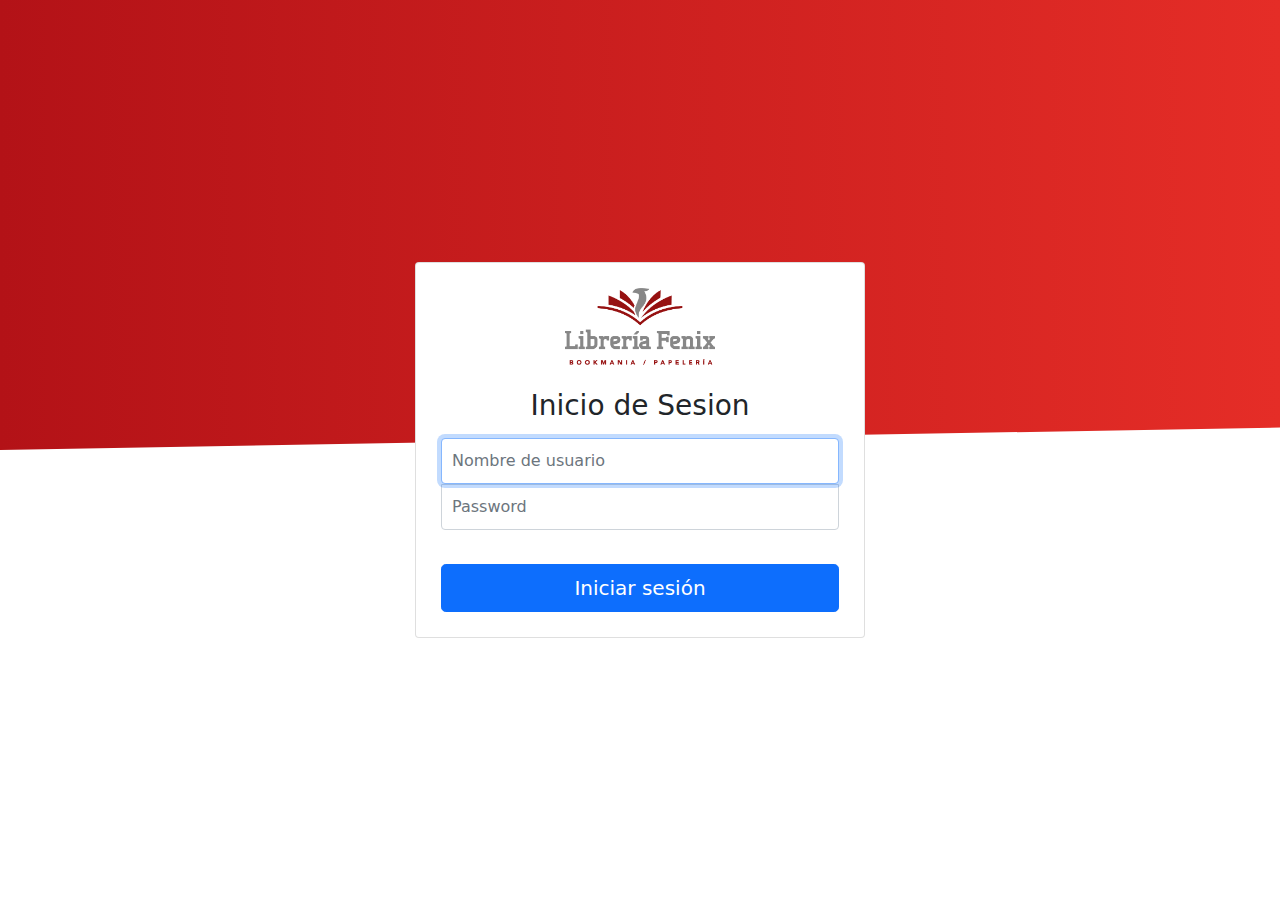
<file: loginAdmin.html>
<!doctype html>
<html lang="es-mx">

<head>
    <meta charset="UTF-8">
    <meta http-equiv="X-UA-Compatible" content="IE=Edge">
    <meta name="viewport" content="width=device-width, initial-scale=1, shrink-to-fit=no">
    <title>Inicio de sesi&oacute;n </title>
    <link rel="shortcut icon" href="assets/img/favicon.ico" />
    <link rel="stylesheet" href="css/bootstrap.min.css">
    <link rel="stylesheet" href="css/icofont/icofont.min.css">
    <!-- <link rel="stylesheet" href="plugins/fontawesome/css/all.min.css"> -->
    <link rel="stylesheet" href="assets/plugins/sweetalert/sweetalert2.min.css">
    <link rel="stylesheet" href="css/animate.css">
    <link rel="stylesheet" href="css/signin.css">
    <script src="https://www.google.com/recaptcha/api.js" async defer></script>
</head>

<body class="text-center animated fadeIn bounceIn border-box">
    <div class="header"></div>
    <main class="card form-signin">
        <form class="needs-validation" onsubmit>
            <img class="mb-4" src="assets/img/logo_2.png" width="150" alt="logo" loading="lazy">
            <h1 class="h3 mb-3 fw-normal">Inicio de Sesion</h1>
            <label for="inputusuario" class="visually-hidden">Nombre de usuario</label>
            <input type="text" id="inputusuario" class="form-control" placeholder="Nombre de usuario" required autofocus="" autocomplete="nope">
            <label for="inputPassword" class="visually-hidden">Password</label>
            <input type="password" id="inputPassword" class="form-control" placeholder="Password" required autocomplete="nope">
            <div class="g-recaptcha" data-sitekey="6LfW-wYaAAAAALQ7MT6-dZKZjTzHGMm-bvsKl1_t"></div><!--Se cambia el captcha sitekey-->
            <br>
            <button class="w-100 btn btn-lg btn-primary" type="submit" data-callback="verifyCaptcha">Iniciar sesión</button>
        </form>
    </main>

    <!-- /.login-box -->
    <script src="https://code.jquery.com/jquery-3.5.1.slim.min.js"
        integrity="sha384-DfXdz2htPH0lsSSs5nCTpuj/zy4C+OGpamoFVy38MVBnE+IbbVYUew+OrCXaRkfj"
        crossorigin="anonymous"></script>
    <script src="https://cdn.jsdelivr.net/npm/popper.js@1.16.1/dist/umd/popper.min.js"
        integrity="sha384-9/reFTGAW83EW2RDu2S0VKaIzap3H66lZH81PoYlFhbGU+6BZp6G7niu735Sk7lN"
        crossorigin="anonymous"></script>
    <script src="https://cdn.jsdelivr.net/npm/bootstrap@4.5.3/dist/js/bootstrap.min.js"
        integrity="sha384-w1Q4orYjBQndcko6MimVbzY0tgp4pWB4lZ7lr30WKz0vr/aWKhXdBNmNb5D92v7s"
        crossorigin="anonymous"></script>
    <script src="assets/plugins/sweetalert/sweetalert2.all.min.js"></script>
    <script src="js/loginAdmin.js"></script>
</body>

</html>
</file>
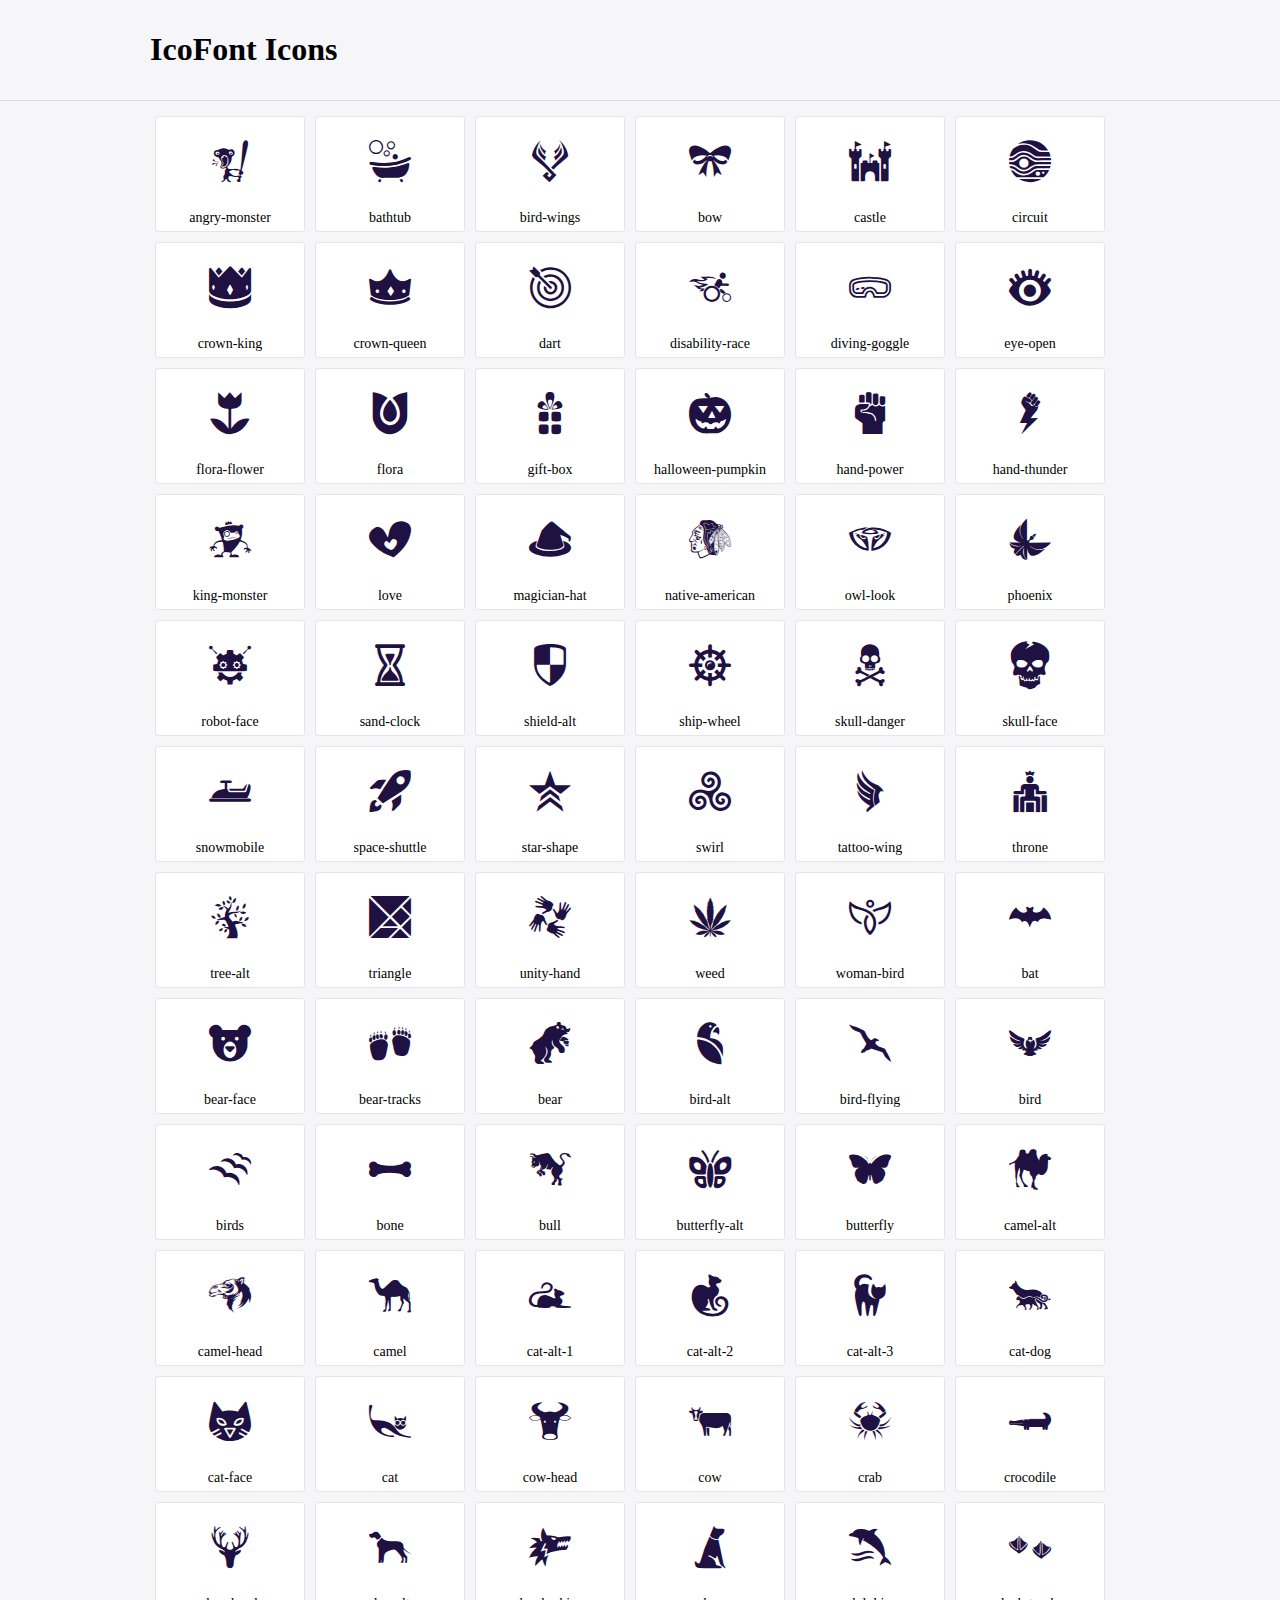
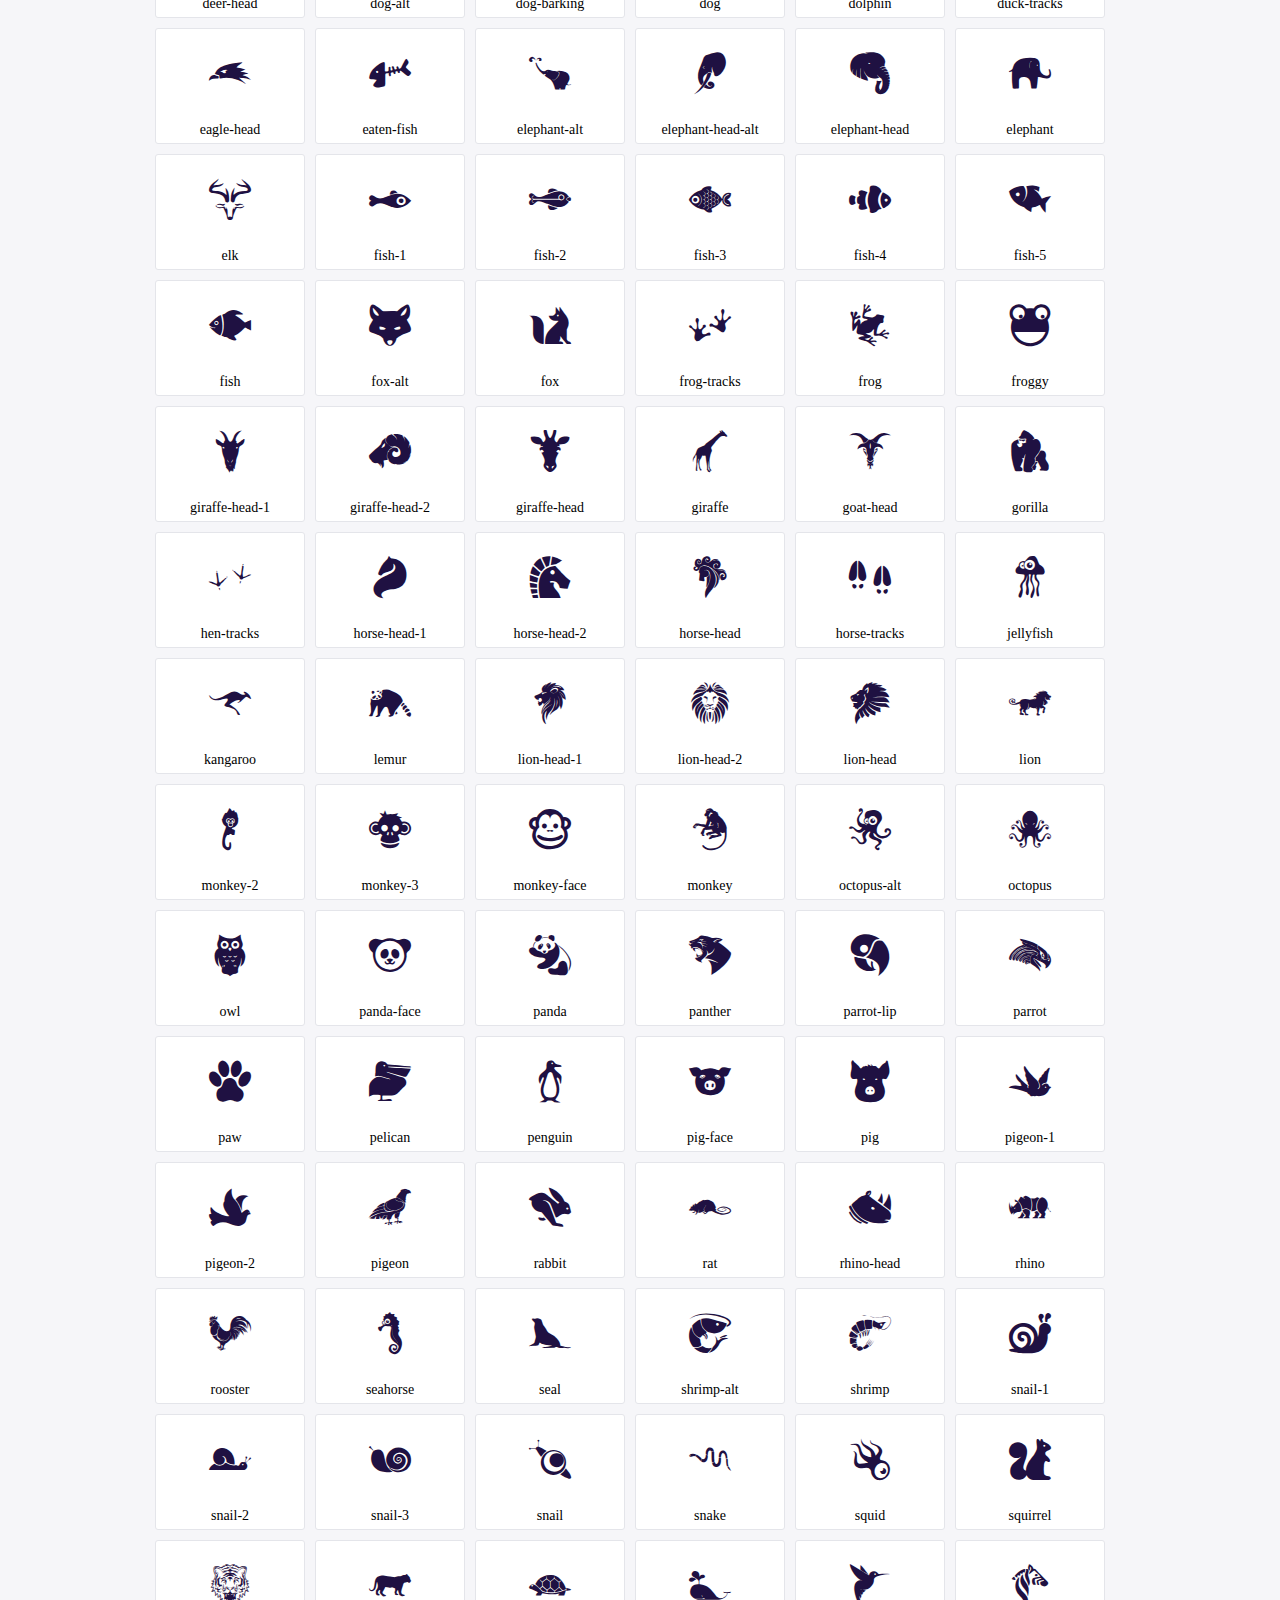
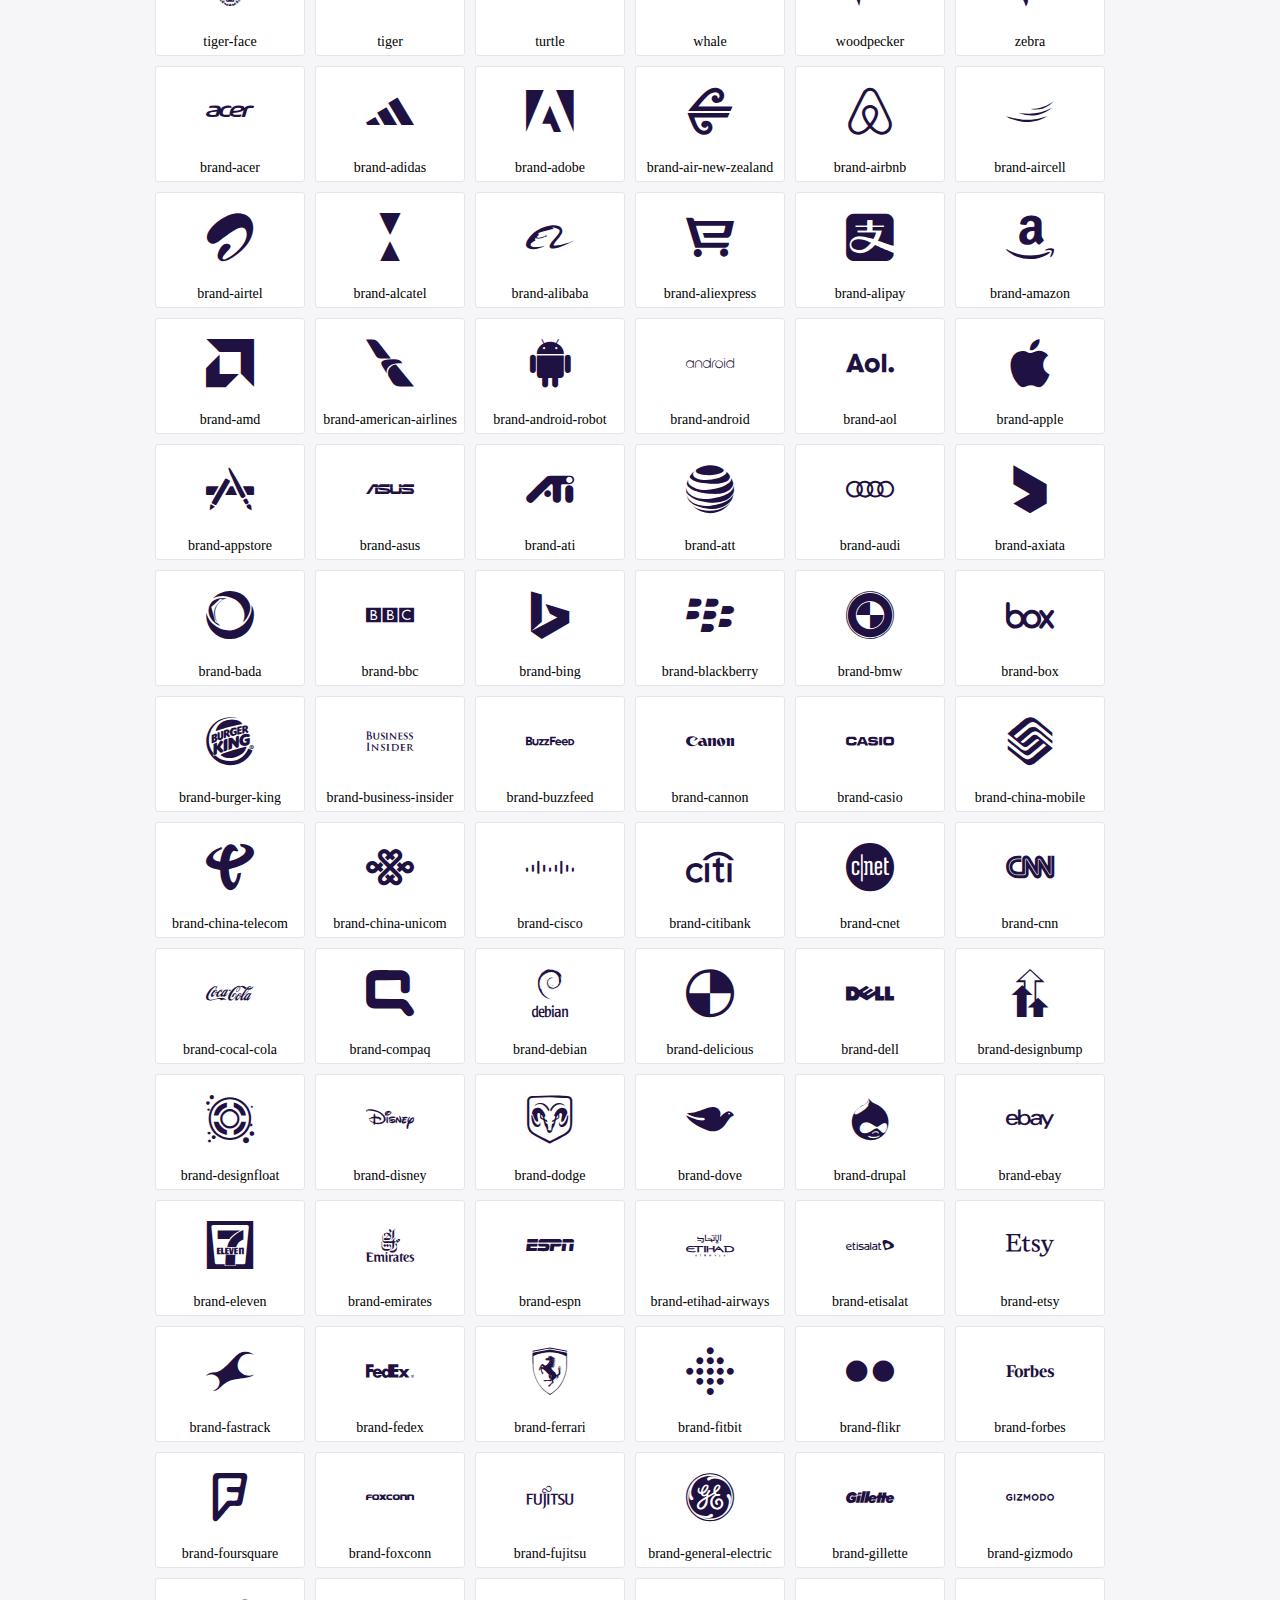
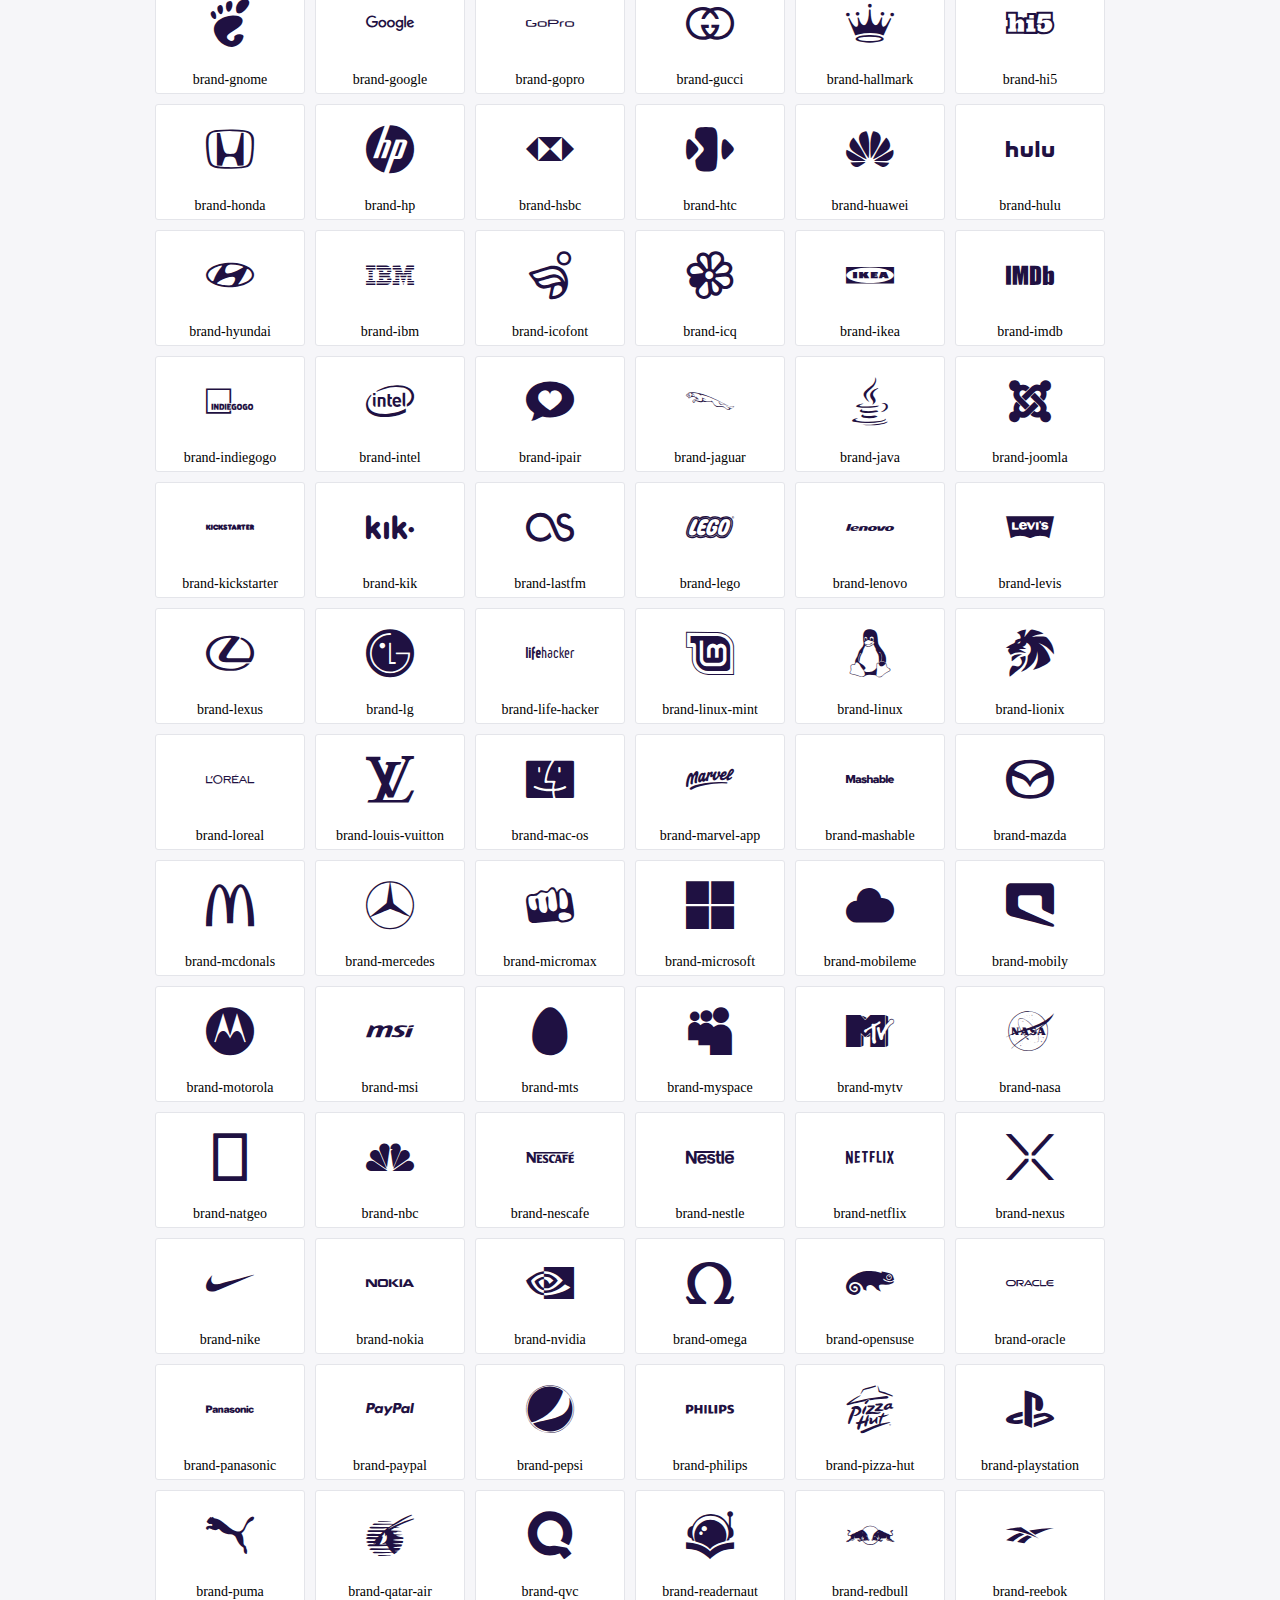
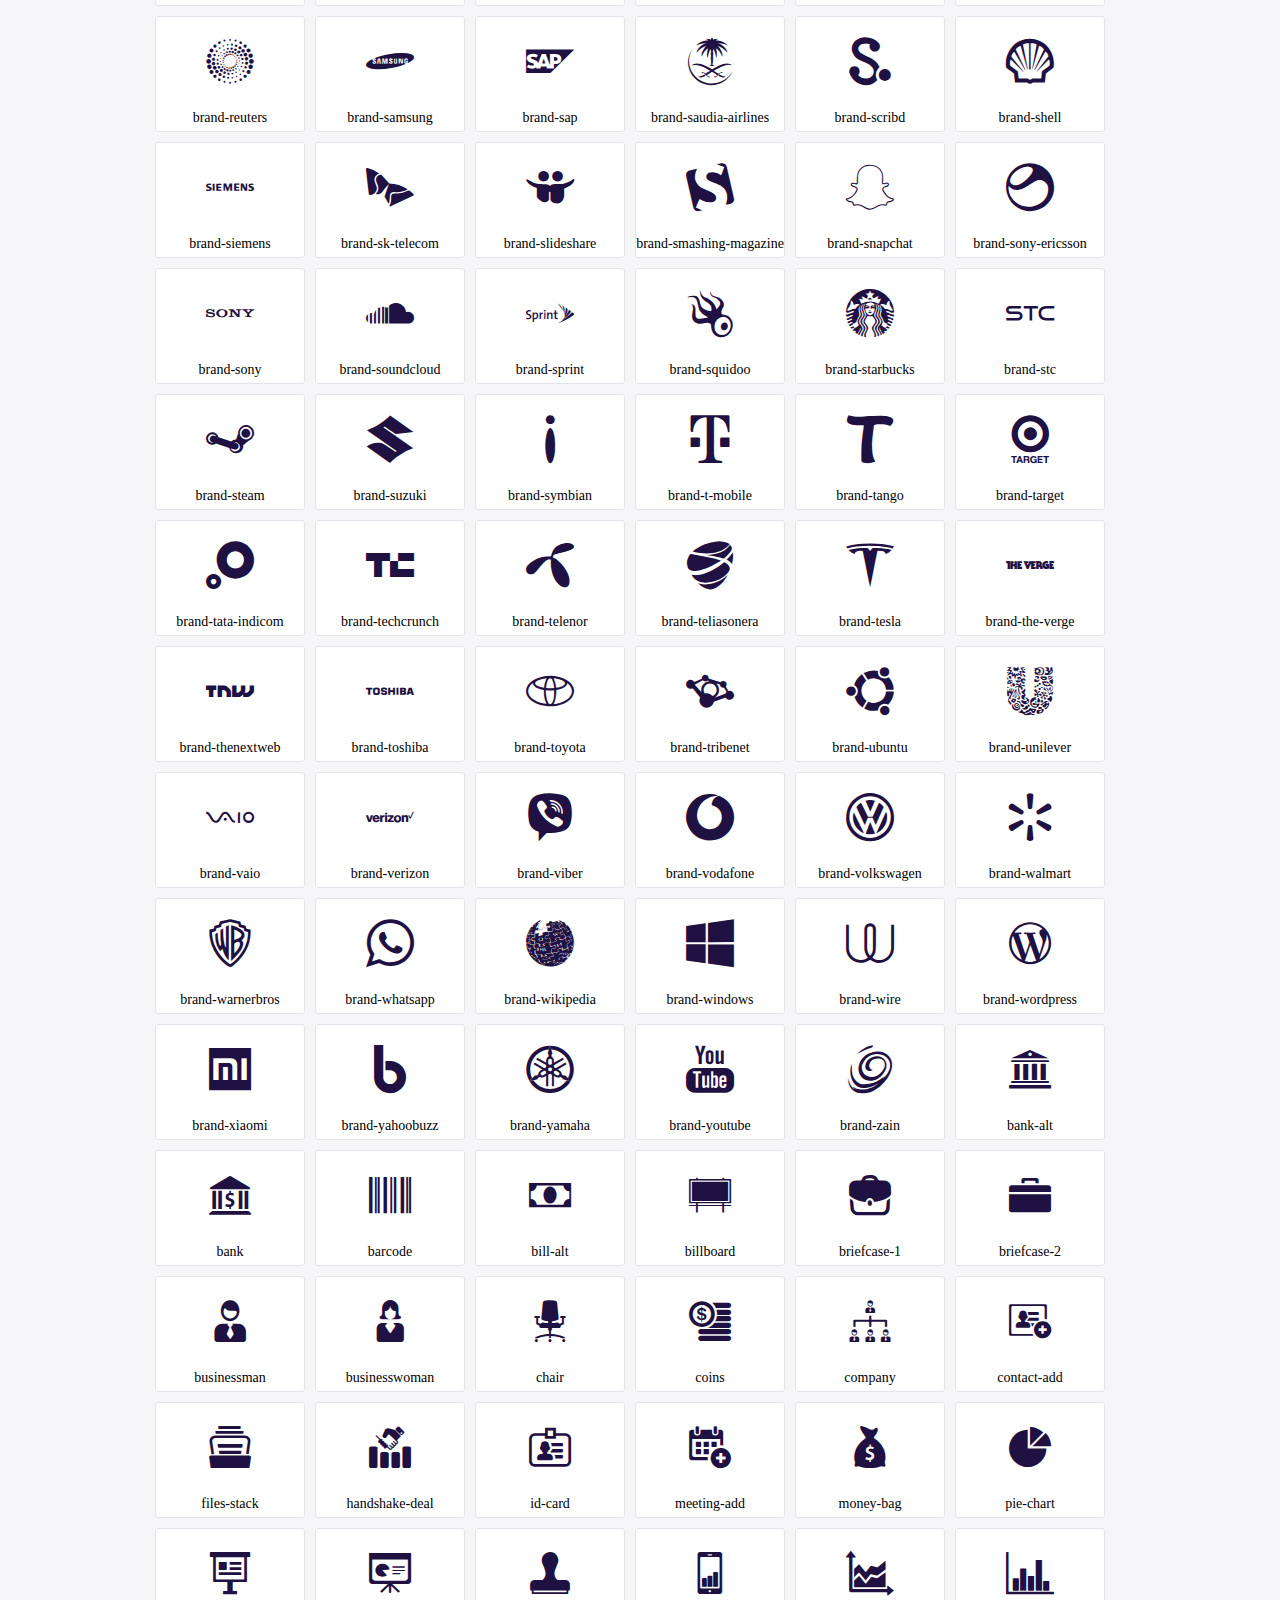
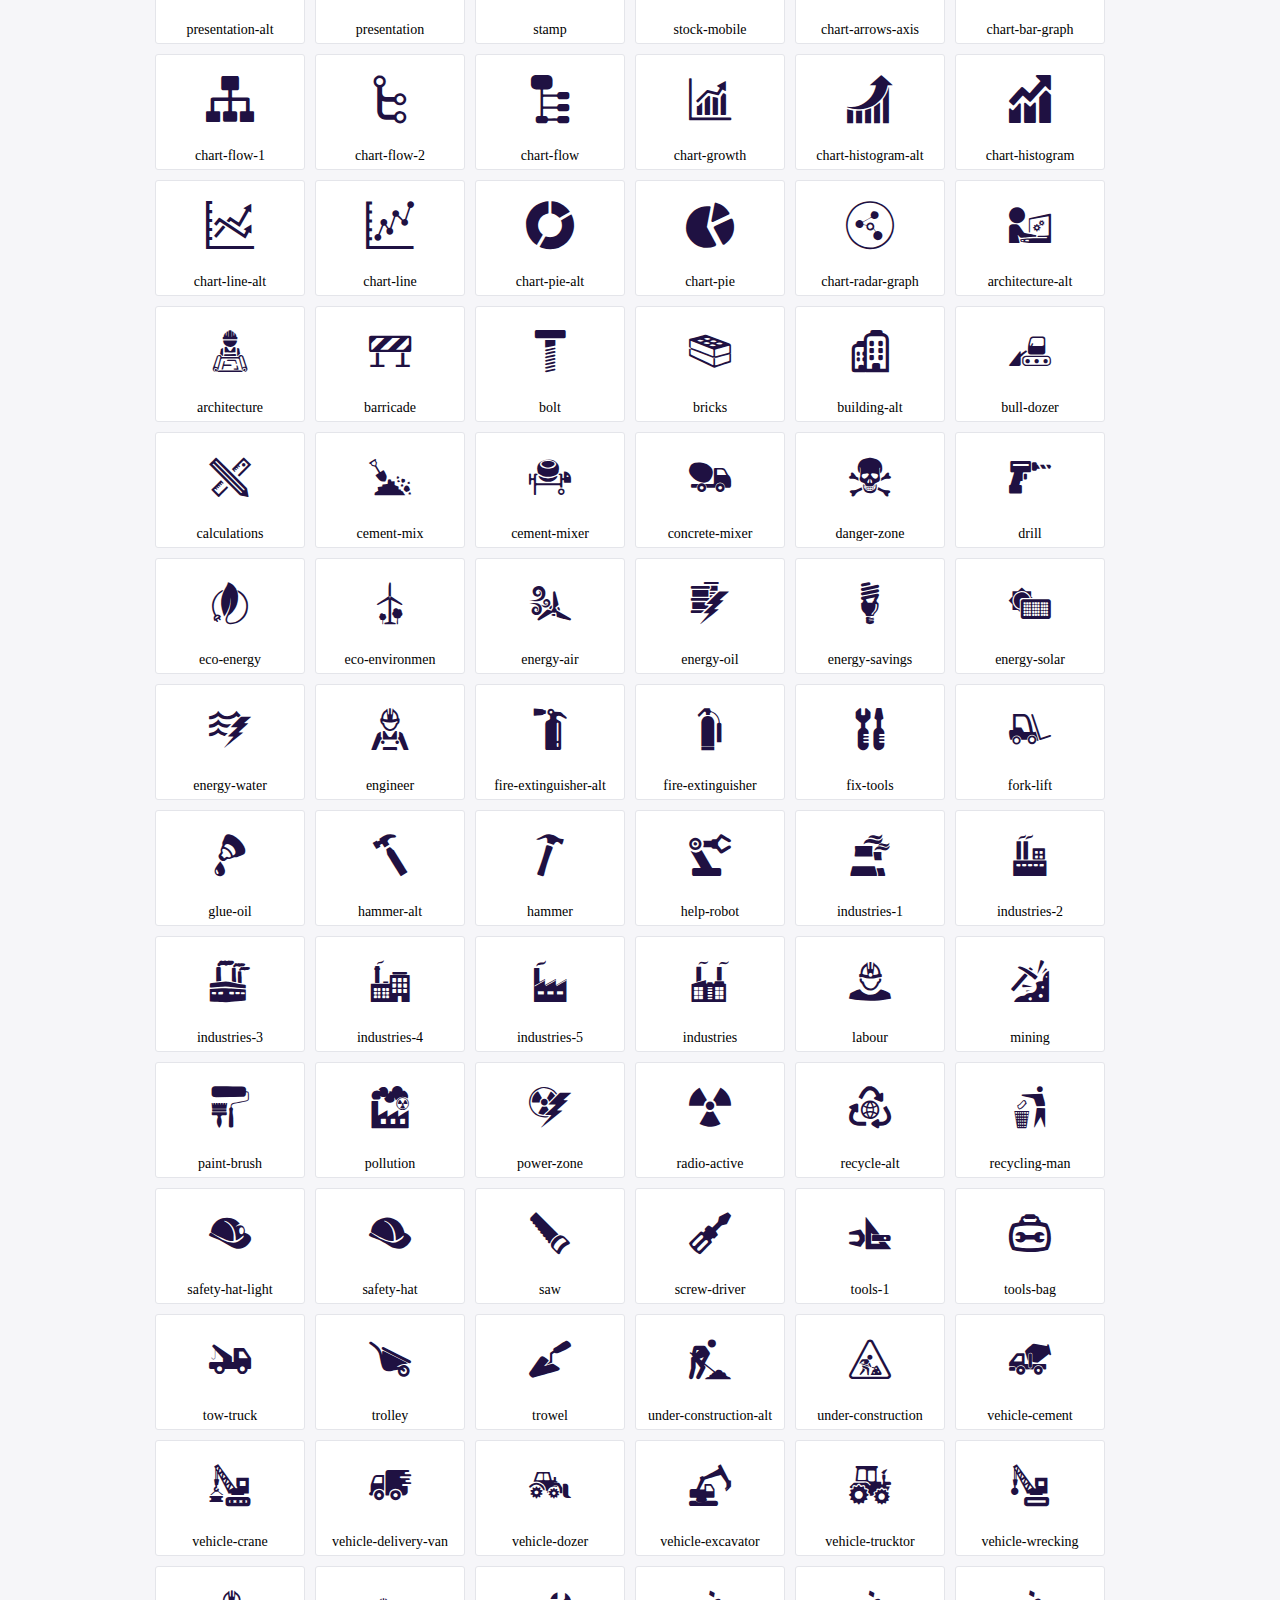
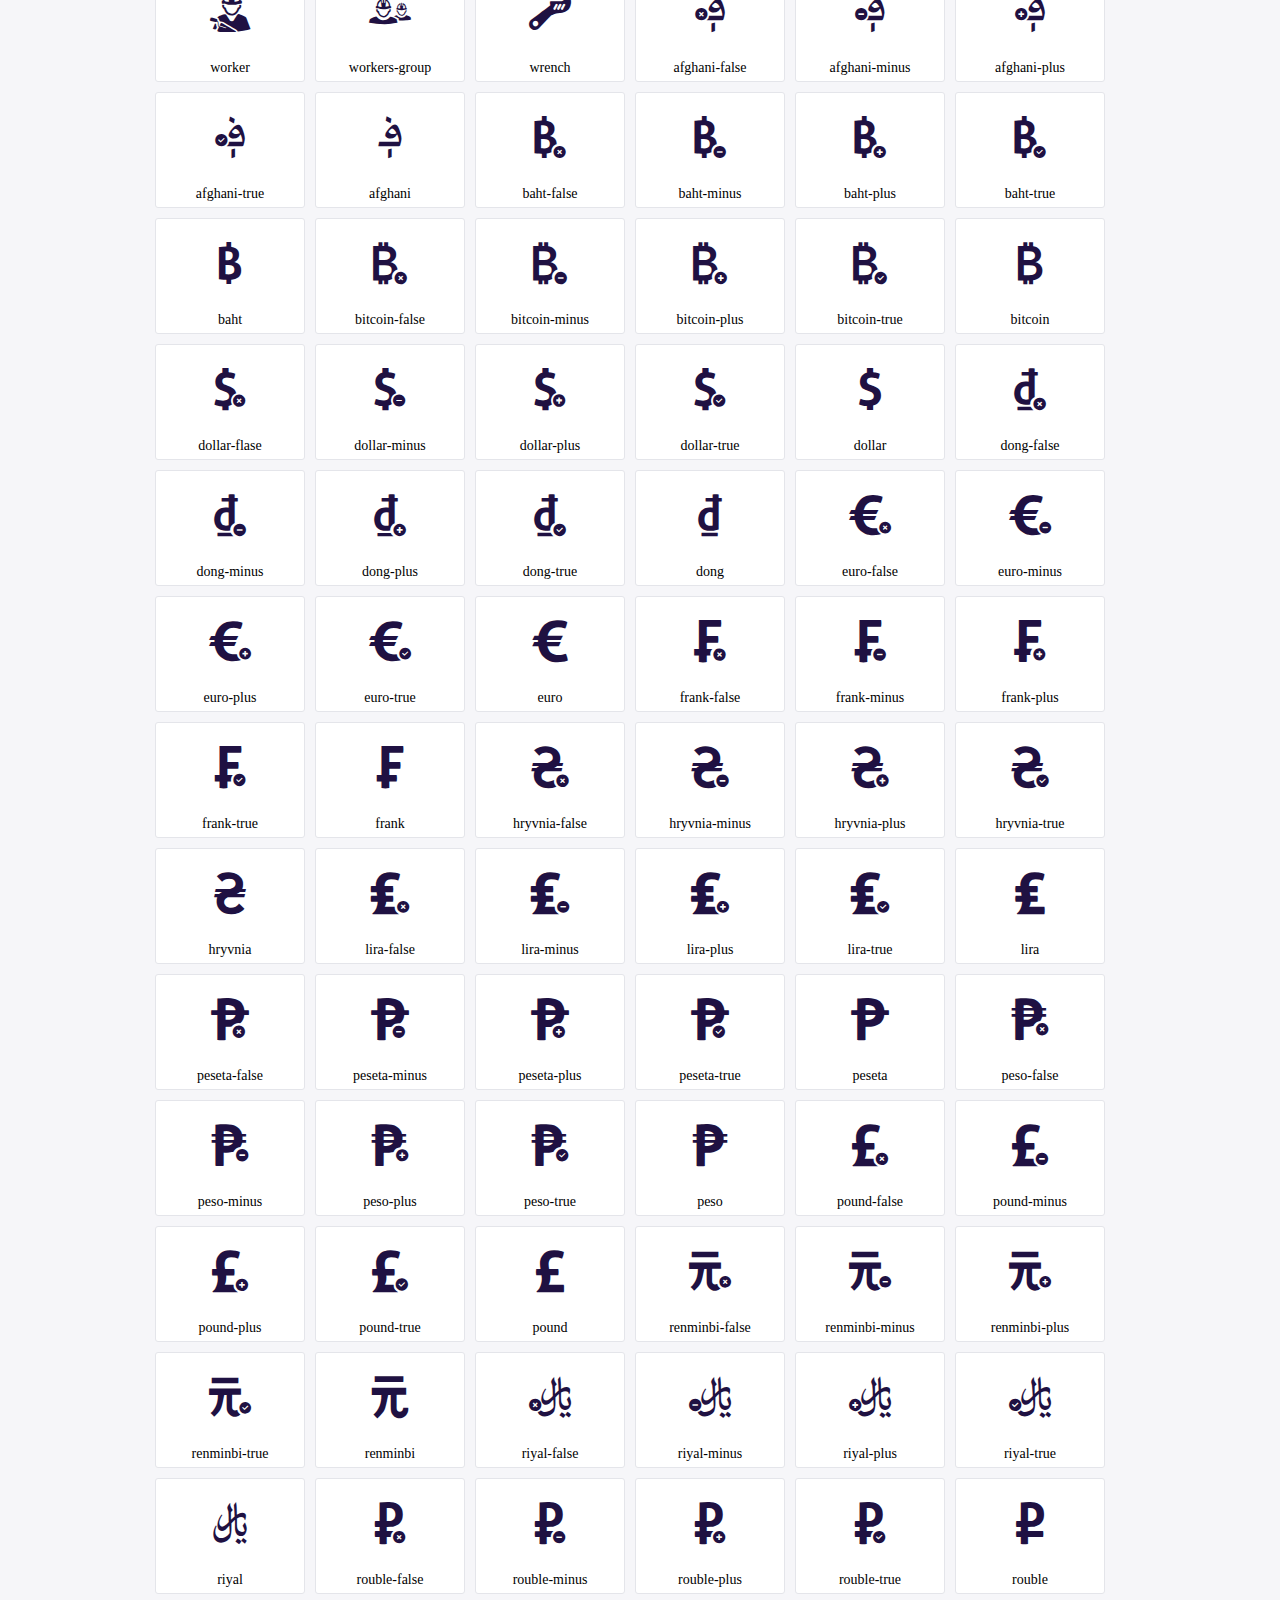
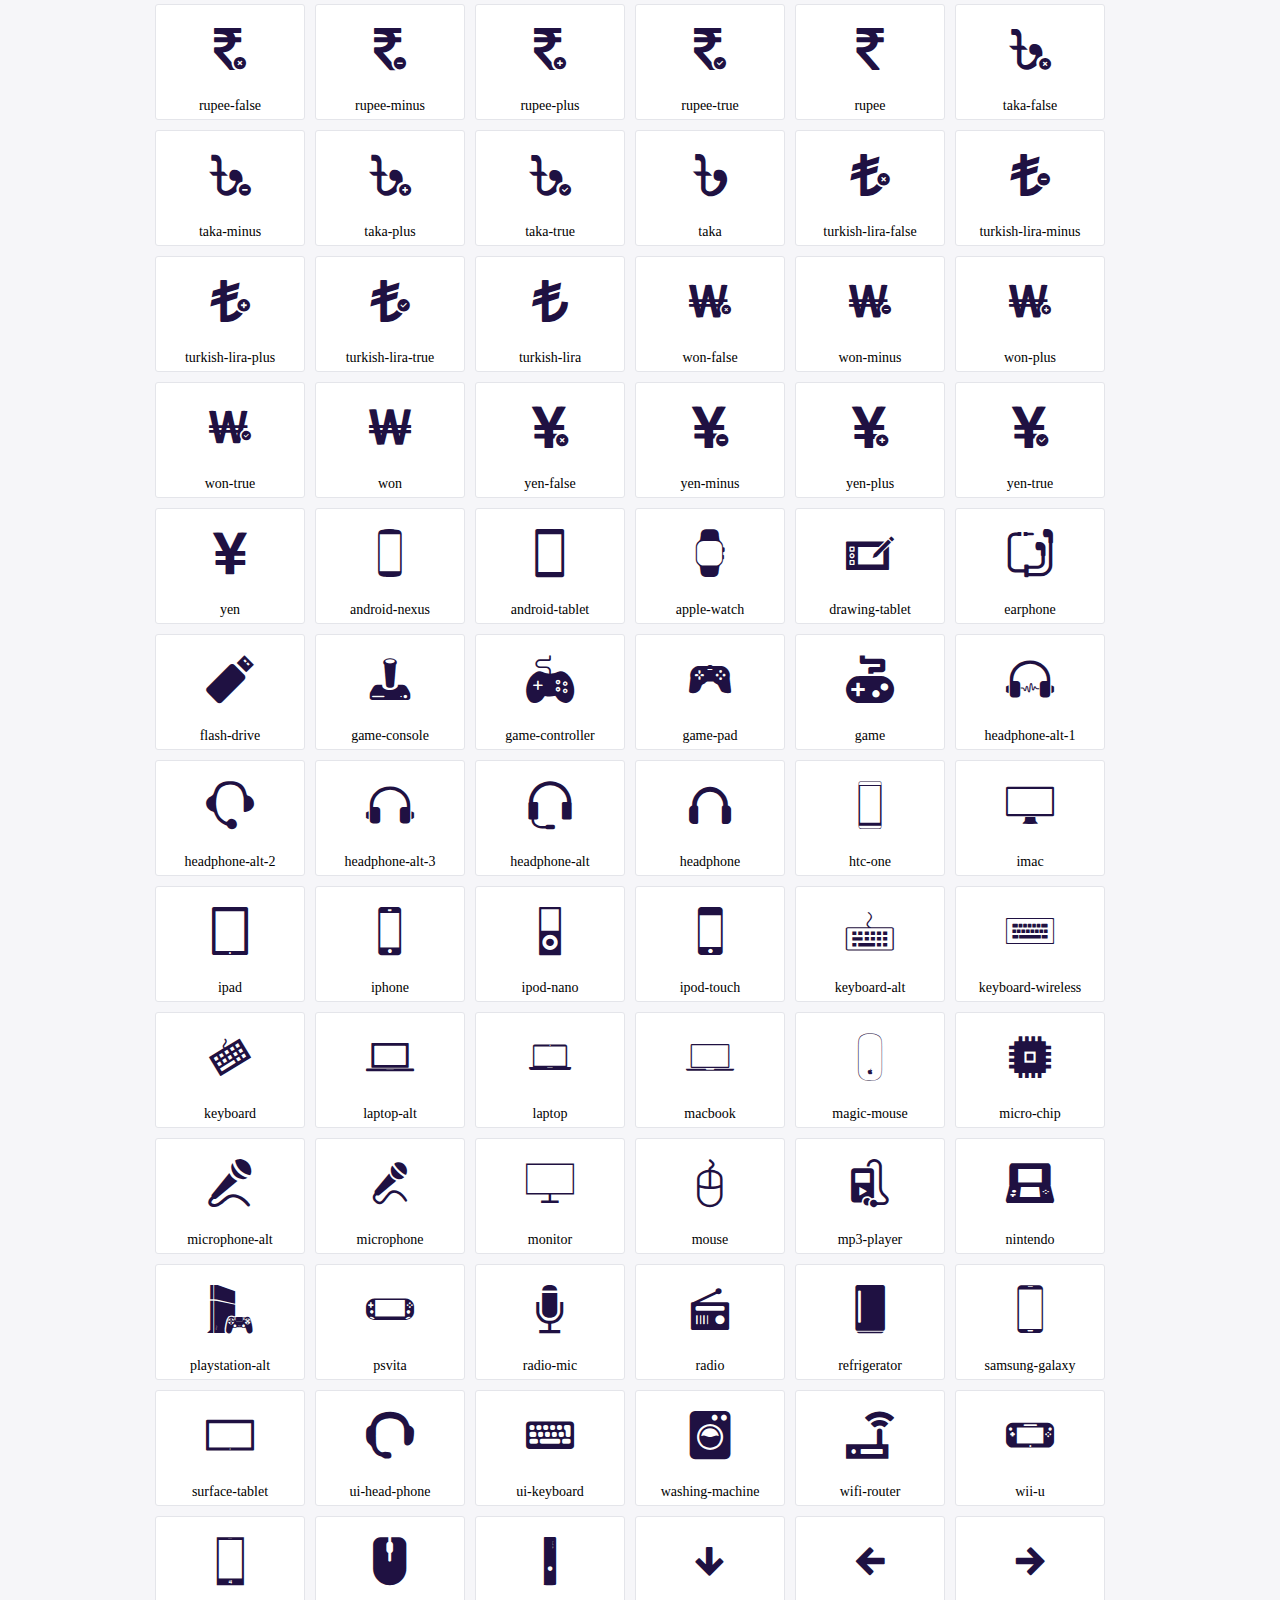
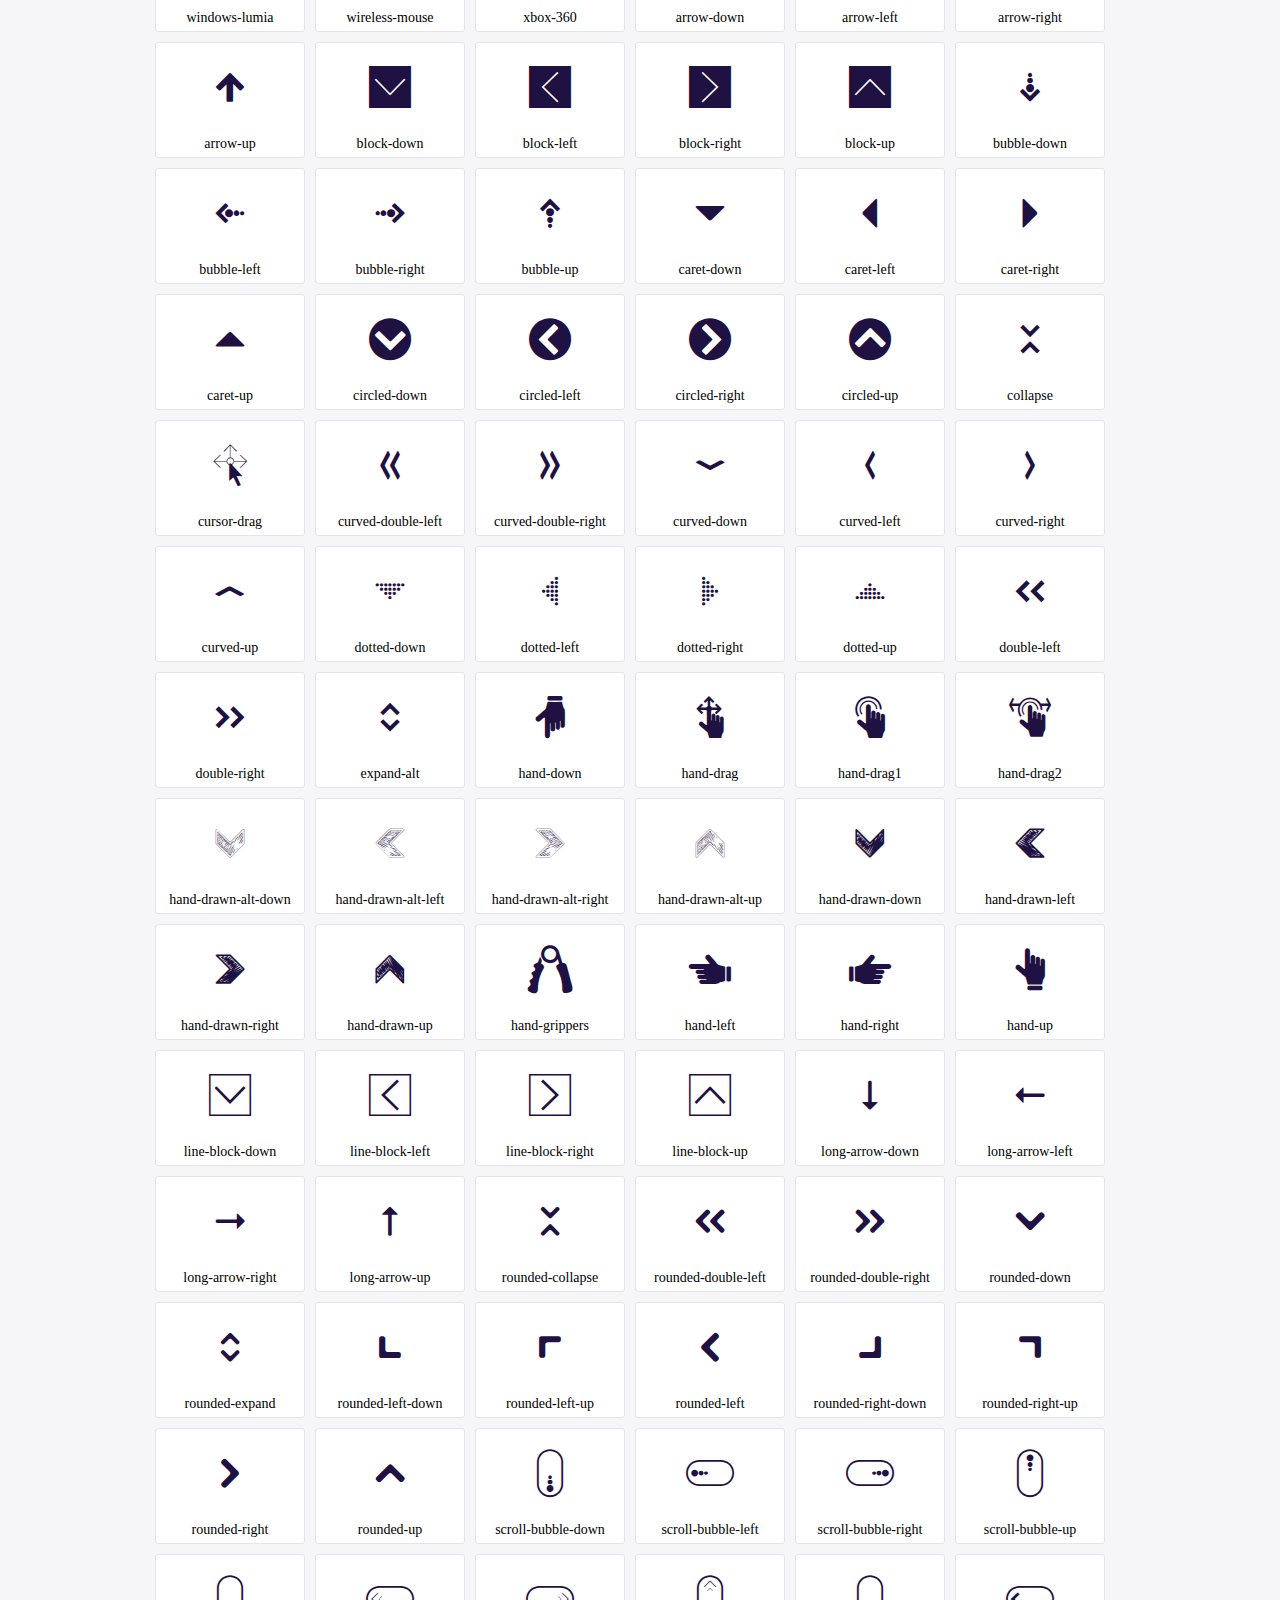
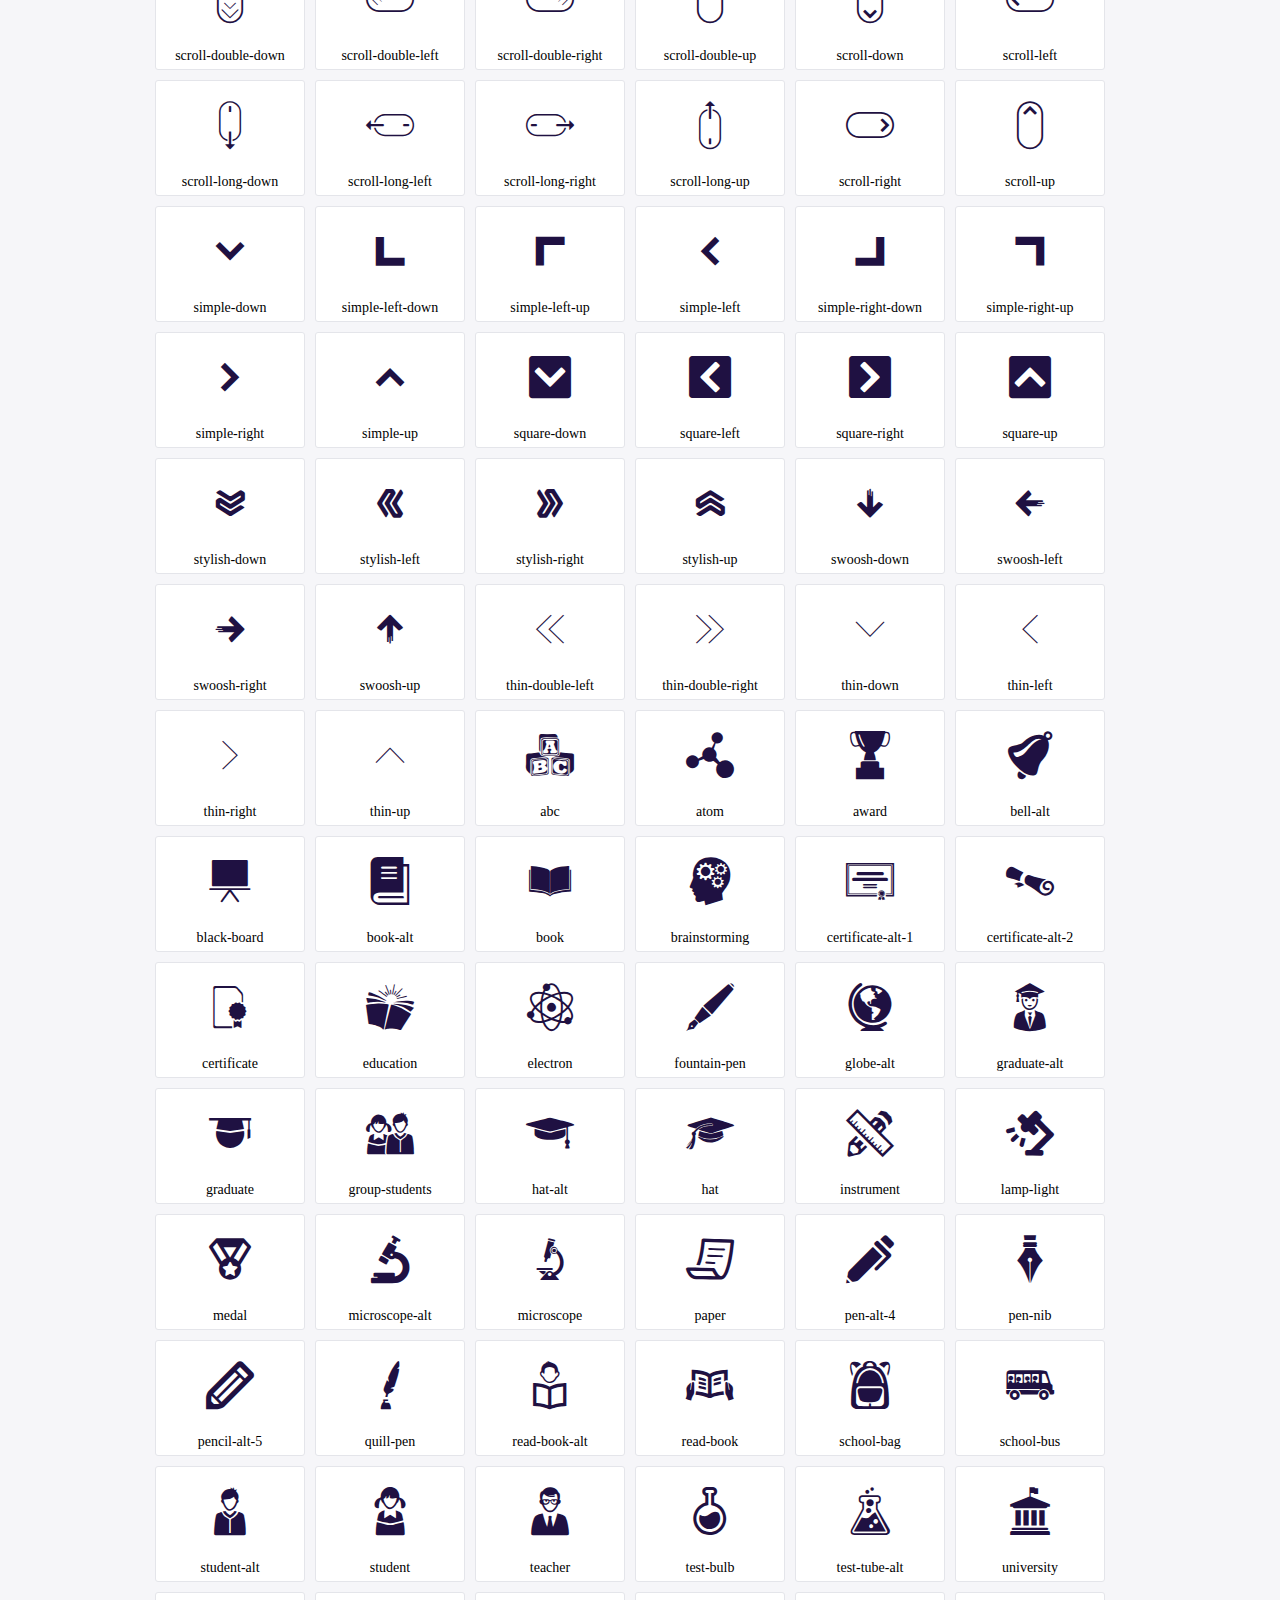
<file: css/icofont/demo.html>
<!DOCTYPE html>
	<html>
	<head>
		<meta charset="utf-8">
		<title>Examples | IcoFont</title>
		<link rel="stylesheet" type="text/css" href="./icofont.min.css">
		<style type="text/css">
			body {
				margin: 0;
				padding: 0;
				background: #F6F6F9;
			}
			.header {
				border-bottom: 1px solid #DCDCE1;
				padding: 10px 0;
				margin-bottom: 10px;
			}
			.container {
				width: 980px;
				margin: 0 auto;
			}
			.ico-title {
				font-size: 2em;
			}
			.iconlist {
				margin: 0;
				padding: 0;
				list-style: none;
				text-align: center;
				width: 100%;
				display: flex;
				flex-wrap: wrap;
				flex-direction: row;
			}
			.iconlist li {
				position: relative;
				margin: 5px;
				width: 150px;
				cursor: pointer;
			}
			.iconlist li .icon-holder {
				position: relative;
				text-align: center;
				border-radius: 3px;
				overflow: hidden;
				padding-bottom: 5px;
				background: #ffffff;
				border: 1px solid #E4E5EA;
				transition: all 0.2s linear 0s;
			}
			.iconlist li .icon-holder:hover {
				background: #00C3DA;
				color: #ffffff;
			}
			.iconlist li .icon-holder:hover .icon i {
				color: #ffffff;
			}
			.iconlist li .icon-holder .icon {
				padding: 20px;
				text-align: center;
			}
			.iconlist li .icon-holder .icon i {
				font-size: 3em;
				color: #1F1142;
			}
			.iconlist li .icon-holder span {
				font-size: 14px;
				display: block;
				margin-top: 5px;
				border-radius: 3px;
			}
		</style>
	</head>
	<body>
	<div class="header">
		<div class="container">
			<h1 class="ico-title"> IcoFont Icons </h1>
		</div>
	</div>
	<div class="container">
		<ul class="iconlist">
		
		<li>
			<div class="icon-holder">
				<div class="icon"> 
					<i class="icofont-angry-monster"></i>
				</div> 
				<span> angry-monster </span>
			</div>
		</li>
		
		<li>
			<div class="icon-holder">
				<div class="icon"> 
					<i class="icofont-bathtub"></i>
				</div> 
				<span> bathtub </span>
			</div>
		</li>
		
		<li>
			<div class="icon-holder">
				<div class="icon"> 
					<i class="icofont-bird-wings"></i>
				</div> 
				<span> bird-wings </span>
			</div>
		</li>
		
		<li>
			<div class="icon-holder">
				<div class="icon"> 
					<i class="icofont-bow"></i>
				</div> 
				<span> bow </span>
			</div>
		</li>
		
		<li>
			<div class="icon-holder">
				<div class="icon"> 
					<i class="icofont-castle"></i>
				</div> 
				<span> castle </span>
			</div>
		</li>
		
		<li>
			<div class="icon-holder">
				<div class="icon"> 
					<i class="icofont-circuit"></i>
				</div> 
				<span> circuit </span>
			</div>
		</li>
		
		<li>
			<div class="icon-holder">
				<div class="icon"> 
					<i class="icofont-crown-king"></i>
				</div> 
				<span> crown-king </span>
			</div>
		</li>
		
		<li>
			<div class="icon-holder">
				<div class="icon"> 
					<i class="icofont-crown-queen"></i>
				</div> 
				<span> crown-queen </span>
			</div>
		</li>
		
		<li>
			<div class="icon-holder">
				<div class="icon"> 
					<i class="icofont-dart"></i>
				</div> 
				<span> dart </span>
			</div>
		</li>
		
		<li>
			<div class="icon-holder">
				<div class="icon"> 
					<i class="icofont-disability-race"></i>
				</div> 
				<span> disability-race </span>
			</div>
		</li>
		
		<li>
			<div class="icon-holder">
				<div class="icon"> 
					<i class="icofont-diving-goggle"></i>
				</div> 
				<span> diving-goggle </span>
			</div>
		</li>
		
		<li>
			<div class="icon-holder">
				<div class="icon"> 
					<i class="icofont-eye-open"></i>
				</div> 
				<span> eye-open </span>
			</div>
		</li>
		
		<li>
			<div class="icon-holder">
				<div class="icon"> 
					<i class="icofont-flora-flower"></i>
				</div> 
				<span> flora-flower </span>
			</div>
		</li>
		
		<li>
			<div class="icon-holder">
				<div class="icon"> 
					<i class="icofont-flora"></i>
				</div> 
				<span> flora </span>
			</div>
		</li>
		
		<li>
			<div class="icon-holder">
				<div class="icon"> 
					<i class="icofont-gift-box"></i>
				</div> 
				<span> gift-box </span>
			</div>
		</li>
		
		<li>
			<div class="icon-holder">
				<div class="icon"> 
					<i class="icofont-halloween-pumpkin"></i>
				</div> 
				<span> halloween-pumpkin </span>
			</div>
		</li>
		
		<li>
			<div class="icon-holder">
				<div class="icon"> 
					<i class="icofont-hand-power"></i>
				</div> 
				<span> hand-power </span>
			</div>
		</li>
		
		<li>
			<div class="icon-holder">
				<div class="icon"> 
					<i class="icofont-hand-thunder"></i>
				</div> 
				<span> hand-thunder </span>
			</div>
		</li>
		
		<li>
			<div class="icon-holder">
				<div class="icon"> 
					<i class="icofont-king-monster"></i>
				</div> 
				<span> king-monster </span>
			</div>
		</li>
		
		<li>
			<div class="icon-holder">
				<div class="icon"> 
					<i class="icofont-love"></i>
				</div> 
				<span> love </span>
			</div>
		</li>
		
		<li>
			<div class="icon-holder">
				<div class="icon"> 
					<i class="icofont-magician-hat"></i>
				</div> 
				<span> magician-hat </span>
			</div>
		</li>
		
		<li>
			<div class="icon-holder">
				<div class="icon"> 
					<i class="icofont-native-american"></i>
				</div> 
				<span> native-american </span>
			</div>
		</li>
		
		<li>
			<div class="icon-holder">
				<div class="icon"> 
					<i class="icofont-owl-look"></i>
				</div> 
				<span> owl-look </span>
			</div>
		</li>
		
		<li>
			<div class="icon-holder">
				<div class="icon"> 
					<i class="icofont-phoenix"></i>
				</div> 
				<span> phoenix </span>
			</div>
		</li>
		
		<li>
			<div class="icon-holder">
				<div class="icon"> 
					<i class="icofont-robot-face"></i>
				</div> 
				<span> robot-face </span>
			</div>
		</li>
		
		<li>
			<div class="icon-holder">
				<div class="icon"> 
					<i class="icofont-sand-clock"></i>
				</div> 
				<span> sand-clock </span>
			</div>
		</li>
		
		<li>
			<div class="icon-holder">
				<div class="icon"> 
					<i class="icofont-shield-alt"></i>
				</div> 
				<span> shield-alt </span>
			</div>
		</li>
		
		<li>
			<div class="icon-holder">
				<div class="icon"> 
					<i class="icofont-ship-wheel"></i>
				</div> 
				<span> ship-wheel </span>
			</div>
		</li>
		
		<li>
			<div class="icon-holder">
				<div class="icon"> 
					<i class="icofont-skull-danger"></i>
				</div> 
				<span> skull-danger </span>
			</div>
		</li>
		
		<li>
			<div class="icon-holder">
				<div class="icon"> 
					<i class="icofont-skull-face"></i>
				</div> 
				<span> skull-face </span>
			</div>
		</li>
		
		<li>
			<div class="icon-holder">
				<div class="icon"> 
					<i class="icofont-snowmobile"></i>
				</div> 
				<span> snowmobile </span>
			</div>
		</li>
		
		<li>
			<div class="icon-holder">
				<div class="icon"> 
					<i class="icofont-space-shuttle"></i>
				</div> 
				<span> space-shuttle </span>
			</div>
		</li>
		
		<li>
			<div class="icon-holder">
				<div class="icon"> 
					<i class="icofont-star-shape"></i>
				</div> 
				<span> star-shape </span>
			</div>
		</li>
		
		<li>
			<div class="icon-holder">
				<div class="icon"> 
					<i class="icofont-swirl"></i>
				</div> 
				<span> swirl </span>
			</div>
		</li>
		
		<li>
			<div class="icon-holder">
				<div class="icon"> 
					<i class="icofont-tattoo-wing"></i>
				</div> 
				<span> tattoo-wing </span>
			</div>
		</li>
		
		<li>
			<div class="icon-holder">
				<div class="icon"> 
					<i class="icofont-throne"></i>
				</div> 
				<span> throne </span>
			</div>
		</li>
		
		<li>
			<div class="icon-holder">
				<div class="icon"> 
					<i class="icofont-tree-alt"></i>
				</div> 
				<span> tree-alt </span>
			</div>
		</li>
		
		<li>
			<div class="icon-holder">
				<div class="icon"> 
					<i class="icofont-triangle"></i>
				</div> 
				<span> triangle </span>
			</div>
		</li>
		
		<li>
			<div class="icon-holder">
				<div class="icon"> 
					<i class="icofont-unity-hand"></i>
				</div> 
				<span> unity-hand </span>
			</div>
		</li>
		
		<li>
			<div class="icon-holder">
				<div class="icon"> 
					<i class="icofont-weed"></i>
				</div> 
				<span> weed </span>
			</div>
		</li>
		
		<li>
			<div class="icon-holder">
				<div class="icon"> 
					<i class="icofont-woman-bird"></i>
				</div> 
				<span> woman-bird </span>
			</div>
		</li>
		
		<li>
			<div class="icon-holder">
				<div class="icon"> 
					<i class="icofont-bat"></i>
				</div> 
				<span> bat </span>
			</div>
		</li>
		
		<li>
			<div class="icon-holder">
				<div class="icon"> 
					<i class="icofont-bear-face"></i>
				</div> 
				<span> bear-face </span>
			</div>
		</li>
		
		<li>
			<div class="icon-holder">
				<div class="icon"> 
					<i class="icofont-bear-tracks"></i>
				</div> 
				<span> bear-tracks </span>
			</div>
		</li>
		
		<li>
			<div class="icon-holder">
				<div class="icon"> 
					<i class="icofont-bear"></i>
				</div> 
				<span> bear </span>
			</div>
		</li>
		
		<li>
			<div class="icon-holder">
				<div class="icon"> 
					<i class="icofont-bird-alt"></i>
				</div> 
				<span> bird-alt </span>
			</div>
		</li>
		
		<li>
			<div class="icon-holder">
				<div class="icon"> 
					<i class="icofont-bird-flying"></i>
				</div> 
				<span> bird-flying </span>
			</div>
		</li>
		
		<li>
			<div class="icon-holder">
				<div class="icon"> 
					<i class="icofont-bird"></i>
				</div> 
				<span> bird </span>
			</div>
		</li>
		
		<li>
			<div class="icon-holder">
				<div class="icon"> 
					<i class="icofont-birds"></i>
				</div> 
				<span> birds </span>
			</div>
		</li>
		
		<li>
			<div class="icon-holder">
				<div class="icon"> 
					<i class="icofont-bone"></i>
				</div> 
				<span> bone </span>
			</div>
		</li>
		
		<li>
			<div class="icon-holder">
				<div class="icon"> 
					<i class="icofont-bull"></i>
				</div> 
				<span> bull </span>
			</div>
		</li>
		
		<li>
			<div class="icon-holder">
				<div class="icon"> 
					<i class="icofont-butterfly-alt"></i>
				</div> 
				<span> butterfly-alt </span>
			</div>
		</li>
		
		<li>
			<div class="icon-holder">
				<div class="icon"> 
					<i class="icofont-butterfly"></i>
				</div> 
				<span> butterfly </span>
			</div>
		</li>
		
		<li>
			<div class="icon-holder">
				<div class="icon"> 
					<i class="icofont-camel-alt"></i>
				</div> 
				<span> camel-alt </span>
			</div>
		</li>
		
		<li>
			<div class="icon-holder">
				<div class="icon"> 
					<i class="icofont-camel-head"></i>
				</div> 
				<span> camel-head </span>
			</div>
		</li>
		
		<li>
			<div class="icon-holder">
				<div class="icon"> 
					<i class="icofont-camel"></i>
				</div> 
				<span> camel </span>
			</div>
		</li>
		
		<li>
			<div class="icon-holder">
				<div class="icon"> 
					<i class="icofont-cat-alt-1"></i>
				</div> 
				<span> cat-alt-1 </span>
			</div>
		</li>
		
		<li>
			<div class="icon-holder">
				<div class="icon"> 
					<i class="icofont-cat-alt-2"></i>
				</div> 
				<span> cat-alt-2 </span>
			</div>
		</li>
		
		<li>
			<div class="icon-holder">
				<div class="icon"> 
					<i class="icofont-cat-alt-3"></i>
				</div> 
				<span> cat-alt-3 </span>
			</div>
		</li>
		
		<li>
			<div class="icon-holder">
				<div class="icon"> 
					<i class="icofont-cat-dog"></i>
				</div> 
				<span> cat-dog </span>
			</div>
		</li>
		
		<li>
			<div class="icon-holder">
				<div class="icon"> 
					<i class="icofont-cat-face"></i>
				</div> 
				<span> cat-face </span>
			</div>
		</li>
		
		<li>
			<div class="icon-holder">
				<div class="icon"> 
					<i class="icofont-cat"></i>
				</div> 
				<span> cat </span>
			</div>
		</li>
		
		<li>
			<div class="icon-holder">
				<div class="icon"> 
					<i class="icofont-cow-head"></i>
				</div> 
				<span> cow-head </span>
			</div>
		</li>
		
		<li>
			<div class="icon-holder">
				<div class="icon"> 
					<i class="icofont-cow"></i>
				</div> 
				<span> cow </span>
			</div>
		</li>
		
		<li>
			<div class="icon-holder">
				<div class="icon"> 
					<i class="icofont-crab"></i>
				</div> 
				<span> crab </span>
			</div>
		</li>
		
		<li>
			<div class="icon-holder">
				<div class="icon"> 
					<i class="icofont-crocodile"></i>
				</div> 
				<span> crocodile </span>
			</div>
		</li>
		
		<li>
			<div class="icon-holder">
				<div class="icon"> 
					<i class="icofont-deer-head"></i>
				</div> 
				<span> deer-head </span>
			</div>
		</li>
		
		<li>
			<div class="icon-holder">
				<div class="icon"> 
					<i class="icofont-dog-alt"></i>
				</div> 
				<span> dog-alt </span>
			</div>
		</li>
		
		<li>
			<div class="icon-holder">
				<div class="icon"> 
					<i class="icofont-dog-barking"></i>
				</div> 
				<span> dog-barking </span>
			</div>
		</li>
		
		<li>
			<div class="icon-holder">
				<div class="icon"> 
					<i class="icofont-dog"></i>
				</div> 
				<span> dog </span>
			</div>
		</li>
		
		<li>
			<div class="icon-holder">
				<div class="icon"> 
					<i class="icofont-dolphin"></i>
				</div> 
				<span> dolphin </span>
			</div>
		</li>
		
		<li>
			<div class="icon-holder">
				<div class="icon"> 
					<i class="icofont-duck-tracks"></i>
				</div> 
				<span> duck-tracks </span>
			</div>
		</li>
		
		<li>
			<div class="icon-holder">
				<div class="icon"> 
					<i class="icofont-eagle-head"></i>
				</div> 
				<span> eagle-head </span>
			</div>
		</li>
		
		<li>
			<div class="icon-holder">
				<div class="icon"> 
					<i class="icofont-eaten-fish"></i>
				</div> 
				<span> eaten-fish </span>
			</div>
		</li>
		
		<li>
			<div class="icon-holder">
				<div class="icon"> 
					<i class="icofont-elephant-alt"></i>
				</div> 
				<span> elephant-alt </span>
			</div>
		</li>
		
		<li>
			<div class="icon-holder">
				<div class="icon"> 
					<i class="icofont-elephant-head-alt"></i>
				</div> 
				<span> elephant-head-alt </span>
			</div>
		</li>
		
		<li>
			<div class="icon-holder">
				<div class="icon"> 
					<i class="icofont-elephant-head"></i>
				</div> 
				<span> elephant-head </span>
			</div>
		</li>
		
		<li>
			<div class="icon-holder">
				<div class="icon"> 
					<i class="icofont-elephant"></i>
				</div> 
				<span> elephant </span>
			</div>
		</li>
		
		<li>
			<div class="icon-holder">
				<div class="icon"> 
					<i class="icofont-elk"></i>
				</div> 
				<span> elk </span>
			</div>
		</li>
		
		<li>
			<div class="icon-holder">
				<div class="icon"> 
					<i class="icofont-fish-1"></i>
				</div> 
				<span> fish-1 </span>
			</div>
		</li>
		
		<li>
			<div class="icon-holder">
				<div class="icon"> 
					<i class="icofont-fish-2"></i>
				</div> 
				<span> fish-2 </span>
			</div>
		</li>
		
		<li>
			<div class="icon-holder">
				<div class="icon"> 
					<i class="icofont-fish-3"></i>
				</div> 
				<span> fish-3 </span>
			</div>
		</li>
		
		<li>
			<div class="icon-holder">
				<div class="icon"> 
					<i class="icofont-fish-4"></i>
				</div> 
				<span> fish-4 </span>
			</div>
		</li>
		
		<li>
			<div class="icon-holder">
				<div class="icon"> 
					<i class="icofont-fish-5"></i>
				</div> 
				<span> fish-5 </span>
			</div>
		</li>
		
		<li>
			<div class="icon-holder">
				<div class="icon"> 
					<i class="icofont-fish"></i>
				</div> 
				<span> fish </span>
			</div>
		</li>
		
		<li>
			<div class="icon-holder">
				<div class="icon"> 
					<i class="icofont-fox-alt"></i>
				</div> 
				<span> fox-alt </span>
			</div>
		</li>
		
		<li>
			<div class="icon-holder">
				<div class="icon"> 
					<i class="icofont-fox"></i>
				</div> 
				<span> fox </span>
			</div>
		</li>
		
		<li>
			<div class="icon-holder">
				<div class="icon"> 
					<i class="icofont-frog-tracks"></i>
				</div> 
				<span> frog-tracks </span>
			</div>
		</li>
		
		<li>
			<div class="icon-holder">
				<div class="icon"> 
					<i class="icofont-frog"></i>
				</div> 
				<span> frog </span>
			</div>
		</li>
		
		<li>
			<div class="icon-holder">
				<div class="icon"> 
					<i class="icofont-froggy"></i>
				</div> 
				<span> froggy </span>
			</div>
		</li>
		
		<li>
			<div class="icon-holder">
				<div class="icon"> 
					<i class="icofont-giraffe-head-1"></i>
				</div> 
				<span> giraffe-head-1 </span>
			</div>
		</li>
		
		<li>
			<div class="icon-holder">
				<div class="icon"> 
					<i class="icofont-giraffe-head-2"></i>
				</div> 
				<span> giraffe-head-2 </span>
			</div>
		</li>
		
		<li>
			<div class="icon-holder">
				<div class="icon"> 
					<i class="icofont-giraffe-head"></i>
				</div> 
				<span> giraffe-head </span>
			</div>
		</li>
		
		<li>
			<div class="icon-holder">
				<div class="icon"> 
					<i class="icofont-giraffe"></i>
				</div> 
				<span> giraffe </span>
			</div>
		</li>
		
		<li>
			<div class="icon-holder">
				<div class="icon"> 
					<i class="icofont-goat-head"></i>
				</div> 
				<span> goat-head </span>
			</div>
		</li>
		
		<li>
			<div class="icon-holder">
				<div class="icon"> 
					<i class="icofont-gorilla"></i>
				</div> 
				<span> gorilla </span>
			</div>
		</li>
		
		<li>
			<div class="icon-holder">
				<div class="icon"> 
					<i class="icofont-hen-tracks"></i>
				</div> 
				<span> hen-tracks </span>
			</div>
		</li>
		
		<li>
			<div class="icon-holder">
				<div class="icon"> 
					<i class="icofont-horse-head-1"></i>
				</div> 
				<span> horse-head-1 </span>
			</div>
		</li>
		
		<li>
			<div class="icon-holder">
				<div class="icon"> 
					<i class="icofont-horse-head-2"></i>
				</div> 
				<span> horse-head-2 </span>
			</div>
		</li>
		
		<li>
			<div class="icon-holder">
				<div class="icon"> 
					<i class="icofont-horse-head"></i>
				</div> 
				<span> horse-head </span>
			</div>
		</li>
		
		<li>
			<div class="icon-holder">
				<div class="icon"> 
					<i class="icofont-horse-tracks"></i>
				</div> 
				<span> horse-tracks </span>
			</div>
		</li>
		
		<li>
			<div class="icon-holder">
				<div class="icon"> 
					<i class="icofont-jellyfish"></i>
				</div> 
				<span> jellyfish </span>
			</div>
		</li>
		
		<li>
			<div class="icon-holder">
				<div class="icon"> 
					<i class="icofont-kangaroo"></i>
				</div> 
				<span> kangaroo </span>
			</div>
		</li>
		
		<li>
			<div class="icon-holder">
				<div class="icon"> 
					<i class="icofont-lemur"></i>
				</div> 
				<span> lemur </span>
			</div>
		</li>
		
		<li>
			<div class="icon-holder">
				<div class="icon"> 
					<i class="icofont-lion-head-1"></i>
				</div> 
				<span> lion-head-1 </span>
			</div>
		</li>
		
		<li>
			<div class="icon-holder">
				<div class="icon"> 
					<i class="icofont-lion-head-2"></i>
				</div> 
				<span> lion-head-2 </span>
			</div>
		</li>
		
		<li>
			<div class="icon-holder">
				<div class="icon"> 
					<i class="icofont-lion-head"></i>
				</div> 
				<span> lion-head </span>
			</div>
		</li>
		
		<li>
			<div class="icon-holder">
				<div class="icon"> 
					<i class="icofont-lion"></i>
				</div> 
				<span> lion </span>
			</div>
		</li>
		
		<li>
			<div class="icon-holder">
				<div class="icon"> 
					<i class="icofont-monkey-2"></i>
				</div> 
				<span> monkey-2 </span>
			</div>
		</li>
		
		<li>
			<div class="icon-holder">
				<div class="icon"> 
					<i class="icofont-monkey-3"></i>
				</div> 
				<span> monkey-3 </span>
			</div>
		</li>
		
		<li>
			<div class="icon-holder">
				<div class="icon"> 
					<i class="icofont-monkey-face"></i>
				</div> 
				<span> monkey-face </span>
			</div>
		</li>
		
		<li>
			<div class="icon-holder">
				<div class="icon"> 
					<i class="icofont-monkey"></i>
				</div> 
				<span> monkey </span>
			</div>
		</li>
		
		<li>
			<div class="icon-holder">
				<div class="icon"> 
					<i class="icofont-octopus-alt"></i>
				</div> 
				<span> octopus-alt </span>
			</div>
		</li>
		
		<li>
			<div class="icon-holder">
				<div class="icon"> 
					<i class="icofont-octopus"></i>
				</div> 
				<span> octopus </span>
			</div>
		</li>
		
		<li>
			<div class="icon-holder">
				<div class="icon"> 
					<i class="icofont-owl"></i>
				</div> 
				<span> owl </span>
			</div>
		</li>
		
		<li>
			<div class="icon-holder">
				<div class="icon"> 
					<i class="icofont-panda-face"></i>
				</div> 
				<span> panda-face </span>
			</div>
		</li>
		
		<li>
			<div class="icon-holder">
				<div class="icon"> 
					<i class="icofont-panda"></i>
				</div> 
				<span> panda </span>
			</div>
		</li>
		
		<li>
			<div class="icon-holder">
				<div class="icon"> 
					<i class="icofont-panther"></i>
				</div> 
				<span> panther </span>
			</div>
		</li>
		
		<li>
			<div class="icon-holder">
				<div class="icon"> 
					<i class="icofont-parrot-lip"></i>
				</div> 
				<span> parrot-lip </span>
			</div>
		</li>
		
		<li>
			<div class="icon-holder">
				<div class="icon"> 
					<i class="icofont-parrot"></i>
				</div> 
				<span> parrot </span>
			</div>
		</li>
		
		<li>
			<div class="icon-holder">
				<div class="icon"> 
					<i class="icofont-paw"></i>
				</div> 
				<span> paw </span>
			</div>
		</li>
		
		<li>
			<div class="icon-holder">
				<div class="icon"> 
					<i class="icofont-pelican"></i>
				</div> 
				<span> pelican </span>
			</div>
		</li>
		
		<li>
			<div class="icon-holder">
				<div class="icon"> 
					<i class="icofont-penguin"></i>
				</div> 
				<span> penguin </span>
			</div>
		</li>
		
		<li>
			<div class="icon-holder">
				<div class="icon"> 
					<i class="icofont-pig-face"></i>
				</div> 
				<span> pig-face </span>
			</div>
		</li>
		
		<li>
			<div class="icon-holder">
				<div class="icon"> 
					<i class="icofont-pig"></i>
				</div> 
				<span> pig </span>
			</div>
		</li>
		
		<li>
			<div class="icon-holder">
				<div class="icon"> 
					<i class="icofont-pigeon-1"></i>
				</div> 
				<span> pigeon-1 </span>
			</div>
		</li>
		
		<li>
			<div class="icon-holder">
				<div class="icon"> 
					<i class="icofont-pigeon-2"></i>
				</div> 
				<span> pigeon-2 </span>
			</div>
		</li>
		
		<li>
			<div class="icon-holder">
				<div class="icon"> 
					<i class="icofont-pigeon"></i>
				</div> 
				<span> pigeon </span>
			</div>
		</li>
		
		<li>
			<div class="icon-holder">
				<div class="icon"> 
					<i class="icofont-rabbit"></i>
				</div> 
				<span> rabbit </span>
			</div>
		</li>
		
		<li>
			<div class="icon-holder">
				<div class="icon"> 
					<i class="icofont-rat"></i>
				</div> 
				<span> rat </span>
			</div>
		</li>
		
		<li>
			<div class="icon-holder">
				<div class="icon"> 
					<i class="icofont-rhino-head"></i>
				</div> 
				<span> rhino-head </span>
			</div>
		</li>
		
		<li>
			<div class="icon-holder">
				<div class="icon"> 
					<i class="icofont-rhino"></i>
				</div> 
				<span> rhino </span>
			</div>
		</li>
		
		<li>
			<div class="icon-holder">
				<div class="icon"> 
					<i class="icofont-rooster"></i>
				</div> 
				<span> rooster </span>
			</div>
		</li>
		
		<li>
			<div class="icon-holder">
				<div class="icon"> 
					<i class="icofont-seahorse"></i>
				</div> 
				<span> seahorse </span>
			</div>
		</li>
		
		<li>
			<div class="icon-holder">
				<div class="icon"> 
					<i class="icofont-seal"></i>
				</div> 
				<span> seal </span>
			</div>
		</li>
		
		<li>
			<div class="icon-holder">
				<div class="icon"> 
					<i class="icofont-shrimp-alt"></i>
				</div> 
				<span> shrimp-alt </span>
			</div>
		</li>
		
		<li>
			<div class="icon-holder">
				<div class="icon"> 
					<i class="icofont-shrimp"></i>
				</div> 
				<span> shrimp </span>
			</div>
		</li>
		
		<li>
			<div class="icon-holder">
				<div class="icon"> 
					<i class="icofont-snail-1"></i>
				</div> 
				<span> snail-1 </span>
			</div>
		</li>
		
		<li>
			<div class="icon-holder">
				<div class="icon"> 
					<i class="icofont-snail-2"></i>
				</div> 
				<span> snail-2 </span>
			</div>
		</li>
		
		<li>
			<div class="icon-holder">
				<div class="icon"> 
					<i class="icofont-snail-3"></i>
				</div> 
				<span> snail-3 </span>
			</div>
		</li>
		
		<li>
			<div class="icon-holder">
				<div class="icon"> 
					<i class="icofont-snail"></i>
				</div> 
				<span> snail </span>
			</div>
		</li>
		
		<li>
			<div class="icon-holder">
				<div class="icon"> 
					<i class="icofont-snake"></i>
				</div> 
				<span> snake </span>
			</div>
		</li>
		
		<li>
			<div class="icon-holder">
				<div class="icon"> 
					<i class="icofont-squid"></i>
				</div> 
				<span> squid </span>
			</div>
		</li>
		
		<li>
			<div class="icon-holder">
				<div class="icon"> 
					<i class="icofont-squirrel"></i>
				</div> 
				<span> squirrel </span>
			</div>
		</li>
		
		<li>
			<div class="icon-holder">
				<div class="icon"> 
					<i class="icofont-tiger-face"></i>
				</div> 
				<span> tiger-face </span>
			</div>
		</li>
		
		<li>
			<div class="icon-holder">
				<div class="icon"> 
					<i class="icofont-tiger"></i>
				</div> 
				<span> tiger </span>
			</div>
		</li>
		
		<li>
			<div class="icon-holder">
				<div class="icon"> 
					<i class="icofont-turtle"></i>
				</div> 
				<span> turtle </span>
			</div>
		</li>
		
		<li>
			<div class="icon-holder">
				<div class="icon"> 
					<i class="icofont-whale"></i>
				</div> 
				<span> whale </span>
			</div>
		</li>
		
		<li>
			<div class="icon-holder">
				<div class="icon"> 
					<i class="icofont-woodpecker"></i>
				</div> 
				<span> woodpecker </span>
			</div>
		</li>
		
		<li>
			<div class="icon-holder">
				<div class="icon"> 
					<i class="icofont-zebra"></i>
				</div> 
				<span> zebra </span>
			</div>
		</li>
		
		<li>
			<div class="icon-holder">
				<div class="icon"> 
					<i class="icofont-brand-acer"></i>
				</div> 
				<span> brand-acer </span>
			</div>
		</li>
		
		<li>
			<div class="icon-holder">
				<div class="icon"> 
					<i class="icofont-brand-adidas"></i>
				</div> 
				<span> brand-adidas </span>
			</div>
		</li>
		
		<li>
			<div class="icon-holder">
				<div class="icon"> 
					<i class="icofont-brand-adobe"></i>
				</div> 
				<span> brand-adobe </span>
			</div>
		</li>
		
		<li>
			<div class="icon-holder">
				<div class="icon"> 
					<i class="icofont-brand-air-new-zealand"></i>
				</div> 
				<span> brand-air-new-zealand </span>
			</div>
		</li>
		
		<li>
			<div class="icon-holder">
				<div class="icon"> 
					<i class="icofont-brand-airbnb"></i>
				</div> 
				<span> brand-airbnb </span>
			</div>
		</li>
		
		<li>
			<div class="icon-holder">
				<div class="icon"> 
					<i class="icofont-brand-aircell"></i>
				</div> 
				<span> brand-aircell </span>
			</div>
		</li>
		
		<li>
			<div class="icon-holder">
				<div class="icon"> 
					<i class="icofont-brand-airtel"></i>
				</div> 
				<span> brand-airtel </span>
			</div>
		</li>
		
		<li>
			<div class="icon-holder">
				<div class="icon"> 
					<i class="icofont-brand-alcatel"></i>
				</div> 
				<span> brand-alcatel </span>
			</div>
		</li>
		
		<li>
			<div class="icon-holder">
				<div class="icon"> 
					<i class="icofont-brand-alibaba"></i>
				</div> 
				<span> brand-alibaba </span>
			</div>
		</li>
		
		<li>
			<div class="icon-holder">
				<div class="icon"> 
					<i class="icofont-brand-aliexpress"></i>
				</div> 
				<span> brand-aliexpress </span>
			</div>
		</li>
		
		<li>
			<div class="icon-holder">
				<div class="icon"> 
					<i class="icofont-brand-alipay"></i>
				</div> 
				<span> brand-alipay </span>
			</div>
		</li>
		
		<li>
			<div class="icon-holder">
				<div class="icon"> 
					<i class="icofont-brand-amazon"></i>
				</div> 
				<span> brand-amazon </span>
			</div>
		</li>
		
		<li>
			<div class="icon-holder">
				<div class="icon"> 
					<i class="icofont-brand-amd"></i>
				</div> 
				<span> brand-amd </span>
			</div>
		</li>
		
		<li>
			<div class="icon-holder">
				<div class="icon"> 
					<i class="icofont-brand-american-airlines"></i>
				</div> 
				<span> brand-american-airlines </span>
			</div>
		</li>
		
		<li>
			<div class="icon-holder">
				<div class="icon"> 
					<i class="icofont-brand-android-robot"></i>
				</div> 
				<span> brand-android-robot </span>
			</div>
		</li>
		
		<li>
			<div class="icon-holder">
				<div class="icon"> 
					<i class="icofont-brand-android"></i>
				</div> 
				<span> brand-android </span>
			</div>
		</li>
		
		<li>
			<div class="icon-holder">
				<div class="icon"> 
					<i class="icofont-brand-aol"></i>
				</div> 
				<span> brand-aol </span>
			</div>
		</li>
		
		<li>
			<div class="icon-holder">
				<div class="icon"> 
					<i class="icofont-brand-apple"></i>
				</div> 
				<span> brand-apple </span>
			</div>
		</li>
		
		<li>
			<div class="icon-holder">
				<div class="icon"> 
					<i class="icofont-brand-appstore"></i>
				</div> 
				<span> brand-appstore </span>
			</div>
		</li>
		
		<li>
			<div class="icon-holder">
				<div class="icon"> 
					<i class="icofont-brand-asus"></i>
				</div> 
				<span> brand-asus </span>
			</div>
		</li>
		
		<li>
			<div class="icon-holder">
				<div class="icon"> 
					<i class="icofont-brand-ati"></i>
				</div> 
				<span> brand-ati </span>
			</div>
		</li>
		
		<li>
			<div class="icon-holder">
				<div class="icon"> 
					<i class="icofont-brand-att"></i>
				</div> 
				<span> brand-att </span>
			</div>
		</li>
		
		<li>
			<div class="icon-holder">
				<div class="icon"> 
					<i class="icofont-brand-audi"></i>
				</div> 
				<span> brand-audi </span>
			</div>
		</li>
		
		<li>
			<div class="icon-holder">
				<div class="icon"> 
					<i class="icofont-brand-axiata"></i>
				</div> 
				<span> brand-axiata </span>
			</div>
		</li>
		
		<li>
			<div class="icon-holder">
				<div class="icon"> 
					<i class="icofont-brand-bada"></i>
				</div> 
				<span> brand-bada </span>
			</div>
		</li>
		
		<li>
			<div class="icon-holder">
				<div class="icon"> 
					<i class="icofont-brand-bbc"></i>
				</div> 
				<span> brand-bbc </span>
			</div>
		</li>
		
		<li>
			<div class="icon-holder">
				<div class="icon"> 
					<i class="icofont-brand-bing"></i>
				</div> 
				<span> brand-bing </span>
			</div>
		</li>
		
		<li>
			<div class="icon-holder">
				<div class="icon"> 
					<i class="icofont-brand-blackberry"></i>
				</div> 
				<span> brand-blackberry </span>
			</div>
		</li>
		
		<li>
			<div class="icon-holder">
				<div class="icon"> 
					<i class="icofont-brand-bmw"></i>
				</div> 
				<span> brand-bmw </span>
			</div>
		</li>
		
		<li>
			<div class="icon-holder">
				<div class="icon"> 
					<i class="icofont-brand-box"></i>
				</div> 
				<span> brand-box </span>
			</div>
		</li>
		
		<li>
			<div class="icon-holder">
				<div class="icon"> 
					<i class="icofont-brand-burger-king"></i>
				</div> 
				<span> brand-burger-king </span>
			</div>
		</li>
		
		<li>
			<div class="icon-holder">
				<div class="icon"> 
					<i class="icofont-brand-business-insider"></i>
				</div> 
				<span> brand-business-insider </span>
			</div>
		</li>
		
		<li>
			<div class="icon-holder">
				<div class="icon"> 
					<i class="icofont-brand-buzzfeed"></i>
				</div> 
				<span> brand-buzzfeed </span>
			</div>
		</li>
		
		<li>
			<div class="icon-holder">
				<div class="icon"> 
					<i class="icofont-brand-cannon"></i>
				</div> 
				<span> brand-cannon </span>
			</div>
		</li>
		
		<li>
			<div class="icon-holder">
				<div class="icon"> 
					<i class="icofont-brand-casio"></i>
				</div> 
				<span> brand-casio </span>
			</div>
		</li>
		
		<li>
			<div class="icon-holder">
				<div class="icon"> 
					<i class="icofont-brand-china-mobile"></i>
				</div> 
				<span> brand-china-mobile </span>
			</div>
		</li>
		
		<li>
			<div class="icon-holder">
				<div class="icon"> 
					<i class="icofont-brand-china-telecom"></i>
				</div> 
				<span> brand-china-telecom </span>
			</div>
		</li>
		
		<li>
			<div class="icon-holder">
				<div class="icon"> 
					<i class="icofont-brand-china-unicom"></i>
				</div> 
				<span> brand-china-unicom </span>
			</div>
		</li>
		
		<li>
			<div class="icon-holder">
				<div class="icon"> 
					<i class="icofont-brand-cisco"></i>
				</div> 
				<span> brand-cisco </span>
			</div>
		</li>
		
		<li>
			<div class="icon-holder">
				<div class="icon"> 
					<i class="icofont-brand-citibank"></i>
				</div> 
				<span> brand-citibank </span>
			</div>
		</li>
		
		<li>
			<div class="icon-holder">
				<div class="icon"> 
					<i class="icofont-brand-cnet"></i>
				</div> 
				<span> brand-cnet </span>
			</div>
		</li>
		
		<li>
			<div class="icon-holder">
				<div class="icon"> 
					<i class="icofont-brand-cnn"></i>
				</div> 
				<span> brand-cnn </span>
			</div>
		</li>
		
		<li>
			<div class="icon-holder">
				<div class="icon"> 
					<i class="icofont-brand-cocal-cola"></i>
				</div> 
				<span> brand-cocal-cola </span>
			</div>
		</li>
		
		<li>
			<div class="icon-holder">
				<div class="icon"> 
					<i class="icofont-brand-compaq"></i>
				</div> 
				<span> brand-compaq </span>
			</div>
		</li>
		
		<li>
			<div class="icon-holder">
				<div class="icon"> 
					<i class="icofont-brand-debian"></i>
				</div> 
				<span> brand-debian </span>
			</div>
		</li>
		
		<li>
			<div class="icon-holder">
				<div class="icon"> 
					<i class="icofont-brand-delicious"></i>
				</div> 
				<span> brand-delicious </span>
			</div>
		</li>
		
		<li>
			<div class="icon-holder">
				<div class="icon"> 
					<i class="icofont-brand-dell"></i>
				</div> 
				<span> brand-dell </span>
			</div>
		</li>
		
		<li>
			<div class="icon-holder">
				<div class="icon"> 
					<i class="icofont-brand-designbump"></i>
				</div> 
				<span> brand-designbump </span>
			</div>
		</li>
		
		<li>
			<div class="icon-holder">
				<div class="icon"> 
					<i class="icofont-brand-designfloat"></i>
				</div> 
				<span> brand-designfloat </span>
			</div>
		</li>
		
		<li>
			<div class="icon-holder">
				<div class="icon"> 
					<i class="icofont-brand-disney"></i>
				</div> 
				<span> brand-disney </span>
			</div>
		</li>
		
		<li>
			<div class="icon-holder">
				<div class="icon"> 
					<i class="icofont-brand-dodge"></i>
				</div> 
				<span> brand-dodge </span>
			</div>
		</li>
		
		<li>
			<div class="icon-holder">
				<div class="icon"> 
					<i class="icofont-brand-dove"></i>
				</div> 
				<span> brand-dove </span>
			</div>
		</li>
		
		<li>
			<div class="icon-holder">
				<div class="icon"> 
					<i class="icofont-brand-drupal"></i>
				</div> 
				<span> brand-drupal </span>
			</div>
		</li>
		
		<li>
			<div class="icon-holder">
				<div class="icon"> 
					<i class="icofont-brand-ebay"></i>
				</div> 
				<span> brand-ebay </span>
			</div>
		</li>
		
		<li>
			<div class="icon-holder">
				<div class="icon"> 
					<i class="icofont-brand-eleven"></i>
				</div> 
				<span> brand-eleven </span>
			</div>
		</li>
		
		<li>
			<div class="icon-holder">
				<div class="icon"> 
					<i class="icofont-brand-emirates"></i>
				</div> 
				<span> brand-emirates </span>
			</div>
		</li>
		
		<li>
			<div class="icon-holder">
				<div class="icon"> 
					<i class="icofont-brand-espn"></i>
				</div> 
				<span> brand-espn </span>
			</div>
		</li>
		
		<li>
			<div class="icon-holder">
				<div class="icon"> 
					<i class="icofont-brand-etihad-airways"></i>
				</div> 
				<span> brand-etihad-airways </span>
			</div>
		</li>
		
		<li>
			<div class="icon-holder">
				<div class="icon"> 
					<i class="icofont-brand-etisalat"></i>
				</div> 
				<span> brand-etisalat </span>
			</div>
		</li>
		
		<li>
			<div class="icon-holder">
				<div class="icon"> 
					<i class="icofont-brand-etsy"></i>
				</div> 
				<span> brand-etsy </span>
			</div>
		</li>
		
		<li>
			<div class="icon-holder">
				<div class="icon"> 
					<i class="icofont-brand-fastrack"></i>
				</div> 
				<span> brand-fastrack </span>
			</div>
		</li>
		
		<li>
			<div class="icon-holder">
				<div class="icon"> 
					<i class="icofont-brand-fedex"></i>
				</div> 
				<span> brand-fedex </span>
			</div>
		</li>
		
		<li>
			<div class="icon-holder">
				<div class="icon"> 
					<i class="icofont-brand-ferrari"></i>
				</div> 
				<span> brand-ferrari </span>
			</div>
		</li>
		
		<li>
			<div class="icon-holder">
				<div class="icon"> 
					<i class="icofont-brand-fitbit"></i>
				</div> 
				<span> brand-fitbit </span>
			</div>
		</li>
		
		<li>
			<div class="icon-holder">
				<div class="icon"> 
					<i class="icofont-brand-flikr"></i>
				</div> 
				<span> brand-flikr </span>
			</div>
		</li>
		
		<li>
			<div class="icon-holder">
				<div class="icon"> 
					<i class="icofont-brand-forbes"></i>
				</div> 
				<span> brand-forbes </span>
			</div>
		</li>
		
		<li>
			<div class="icon-holder">
				<div class="icon"> 
					<i class="icofont-brand-foursquare"></i>
				</div> 
				<span> brand-foursquare </span>
			</div>
		</li>
		
		<li>
			<div class="icon-holder">
				<div class="icon"> 
					<i class="icofont-brand-foxconn"></i>
				</div> 
				<span> brand-foxconn </span>
			</div>
		</li>
		
		<li>
			<div class="icon-holder">
				<div class="icon"> 
					<i class="icofont-brand-fujitsu"></i>
				</div> 
				<span> brand-fujitsu </span>
			</div>
		</li>
		
		<li>
			<div class="icon-holder">
				<div class="icon"> 
					<i class="icofont-brand-general-electric"></i>
				</div> 
				<span> brand-general-electric </span>
			</div>
		</li>
		
		<li>
			<div class="icon-holder">
				<div class="icon"> 
					<i class="icofont-brand-gillette"></i>
				</div> 
				<span> brand-gillette </span>
			</div>
		</li>
		
		<li>
			<div class="icon-holder">
				<div class="icon"> 
					<i class="icofont-brand-gizmodo"></i>
				</div> 
				<span> brand-gizmodo </span>
			</div>
		</li>
		
		<li>
			<div class="icon-holder">
				<div class="icon"> 
					<i class="icofont-brand-gnome"></i>
				</div> 
				<span> brand-gnome </span>
			</div>
		</li>
		
		<li>
			<div class="icon-holder">
				<div class="icon"> 
					<i class="icofont-brand-google"></i>
				</div> 
				<span> brand-google </span>
			</div>
		</li>
		
		<li>
			<div class="icon-holder">
				<div class="icon"> 
					<i class="icofont-brand-gopro"></i>
				</div> 
				<span> brand-gopro </span>
			</div>
		</li>
		
		<li>
			<div class="icon-holder">
				<div class="icon"> 
					<i class="icofont-brand-gucci"></i>
				</div> 
				<span> brand-gucci </span>
			</div>
		</li>
		
		<li>
			<div class="icon-holder">
				<div class="icon"> 
					<i class="icofont-brand-hallmark"></i>
				</div> 
				<span> brand-hallmark </span>
			</div>
		</li>
		
		<li>
			<div class="icon-holder">
				<div class="icon"> 
					<i class="icofont-brand-hi5"></i>
				</div> 
				<span> brand-hi5 </span>
			</div>
		</li>
		
		<li>
			<div class="icon-holder">
				<div class="icon"> 
					<i class="icofont-brand-honda"></i>
				</div> 
				<span> brand-honda </span>
			</div>
		</li>
		
		<li>
			<div class="icon-holder">
				<div class="icon"> 
					<i class="icofont-brand-hp"></i>
				</div> 
				<span> brand-hp </span>
			</div>
		</li>
		
		<li>
			<div class="icon-holder">
				<div class="icon"> 
					<i class="icofont-brand-hsbc"></i>
				</div> 
				<span> brand-hsbc </span>
			</div>
		</li>
		
		<li>
			<div class="icon-holder">
				<div class="icon"> 
					<i class="icofont-brand-htc"></i>
				</div> 
				<span> brand-htc </span>
			</div>
		</li>
		
		<li>
			<div class="icon-holder">
				<div class="icon"> 
					<i class="icofont-brand-huawei"></i>
				</div> 
				<span> brand-huawei </span>
			</div>
		</li>
		
		<li>
			<div class="icon-holder">
				<div class="icon"> 
					<i class="icofont-brand-hulu"></i>
				</div> 
				<span> brand-hulu </span>
			</div>
		</li>
		
		<li>
			<div class="icon-holder">
				<div class="icon"> 
					<i class="icofont-brand-hyundai"></i>
				</div> 
				<span> brand-hyundai </span>
			</div>
		</li>
		
		<li>
			<div class="icon-holder">
				<div class="icon"> 
					<i class="icofont-brand-ibm"></i>
				</div> 
				<span> brand-ibm </span>
			</div>
		</li>
		
		<li>
			<div class="icon-holder">
				<div class="icon"> 
					<i class="icofont-brand-icofont"></i>
				</div> 
				<span> brand-icofont </span>
			</div>
		</li>
		
		<li>
			<div class="icon-holder">
				<div class="icon"> 
					<i class="icofont-brand-icq"></i>
				</div> 
				<span> brand-icq </span>
			</div>
		</li>
		
		<li>
			<div class="icon-holder">
				<div class="icon"> 
					<i class="icofont-brand-ikea"></i>
				</div> 
				<span> brand-ikea </span>
			</div>
		</li>
		
		<li>
			<div class="icon-holder">
				<div class="icon"> 
					<i class="icofont-brand-imdb"></i>
				</div> 
				<span> brand-imdb </span>
			</div>
		</li>
		
		<li>
			<div class="icon-holder">
				<div class="icon"> 
					<i class="icofont-brand-indiegogo"></i>
				</div> 
				<span> brand-indiegogo </span>
			</div>
		</li>
		
		<li>
			<div class="icon-holder">
				<div class="icon"> 
					<i class="icofont-brand-intel"></i>
				</div> 
				<span> brand-intel </span>
			</div>
		</li>
		
		<li>
			<div class="icon-holder">
				<div class="icon"> 
					<i class="icofont-brand-ipair"></i>
				</div> 
				<span> brand-ipair </span>
			</div>
		</li>
		
		<li>
			<div class="icon-holder">
				<div class="icon"> 
					<i class="icofont-brand-jaguar"></i>
				</div> 
				<span> brand-jaguar </span>
			</div>
		</li>
		
		<li>
			<div class="icon-holder">
				<div class="icon"> 
					<i class="icofont-brand-java"></i>
				</div> 
				<span> brand-java </span>
			</div>
		</li>
		
		<li>
			<div class="icon-holder">
				<div class="icon"> 
					<i class="icofont-brand-joomla"></i>
				</div> 
				<span> brand-joomla </span>
			</div>
		</li>
		
		<li>
			<div class="icon-holder">
				<div class="icon"> 
					<i class="icofont-brand-kickstarter"></i>
				</div> 
				<span> brand-kickstarter </span>
			</div>
		</li>
		
		<li>
			<div class="icon-holder">
				<div class="icon"> 
					<i class="icofont-brand-kik"></i>
				</div> 
				<span> brand-kik </span>
			</div>
		</li>
		
		<li>
			<div class="icon-holder">
				<div class="icon"> 
					<i class="icofont-brand-lastfm"></i>
				</div> 
				<span> brand-lastfm </span>
			</div>
		</li>
		
		<li>
			<div class="icon-holder">
				<div class="icon"> 
					<i class="icofont-brand-lego"></i>
				</div> 
				<span> brand-lego </span>
			</div>
		</li>
		
		<li>
			<div class="icon-holder">
				<div class="icon"> 
					<i class="icofont-brand-lenovo"></i>
				</div> 
				<span> brand-lenovo </span>
			</div>
		</li>
		
		<li>
			<div class="icon-holder">
				<div class="icon"> 
					<i class="icofont-brand-levis"></i>
				</div> 
				<span> brand-levis </span>
			</div>
		</li>
		
		<li>
			<div class="icon-holder">
				<div class="icon"> 
					<i class="icofont-brand-lexus"></i>
				</div> 
				<span> brand-lexus </span>
			</div>
		</li>
		
		<li>
			<div class="icon-holder">
				<div class="icon"> 
					<i class="icofont-brand-lg"></i>
				</div> 
				<span> brand-lg </span>
			</div>
		</li>
		
		<li>
			<div class="icon-holder">
				<div class="icon"> 
					<i class="icofont-brand-life-hacker"></i>
				</div> 
				<span> brand-life-hacker </span>
			</div>
		</li>
		
		<li>
			<div class="icon-holder">
				<div class="icon"> 
					<i class="icofont-brand-linux-mint"></i>
				</div> 
				<span> brand-linux-mint </span>
			</div>
		</li>
		
		<li>
			<div class="icon-holder">
				<div class="icon"> 
					<i class="icofont-brand-linux"></i>
				</div> 
				<span> brand-linux </span>
			</div>
		</li>
		
		<li>
			<div class="icon-holder">
				<div class="icon"> 
					<i class="icofont-brand-lionix"></i>
				</div> 
				<span> brand-lionix </span>
			</div>
		</li>
		
		<li>
			<div class="icon-holder">
				<div class="icon"> 
					<i class="icofont-brand-loreal"></i>
				</div> 
				<span> brand-loreal </span>
			</div>
		</li>
		
		<li>
			<div class="icon-holder">
				<div class="icon"> 
					<i class="icofont-brand-louis-vuitton"></i>
				</div> 
				<span> brand-louis-vuitton </span>
			</div>
		</li>
		
		<li>
			<div class="icon-holder">
				<div class="icon"> 
					<i class="icofont-brand-mac-os"></i>
				</div> 
				<span> brand-mac-os </span>
			</div>
		</li>
		
		<li>
			<div class="icon-holder">
				<div class="icon"> 
					<i class="icofont-brand-marvel-app"></i>
				</div> 
				<span> brand-marvel-app </span>
			</div>
		</li>
		
		<li>
			<div class="icon-holder">
				<div class="icon"> 
					<i class="icofont-brand-mashable"></i>
				</div> 
				<span> brand-mashable </span>
			</div>
		</li>
		
		<li>
			<div class="icon-holder">
				<div class="icon"> 
					<i class="icofont-brand-mazda"></i>
				</div> 
				<span> brand-mazda </span>
			</div>
		</li>
		
		<li>
			<div class="icon-holder">
				<div class="icon"> 
					<i class="icofont-brand-mcdonals"></i>
				</div> 
				<span> brand-mcdonals </span>
			</div>
		</li>
		
		<li>
			<div class="icon-holder">
				<div class="icon"> 
					<i class="icofont-brand-mercedes"></i>
				</div> 
				<span> brand-mercedes </span>
			</div>
		</li>
		
		<li>
			<div class="icon-holder">
				<div class="icon"> 
					<i class="icofont-brand-micromax"></i>
				</div> 
				<span> brand-micromax </span>
			</div>
		</li>
		
		<li>
			<div class="icon-holder">
				<div class="icon"> 
					<i class="icofont-brand-microsoft"></i>
				</div> 
				<span> brand-microsoft </span>
			</div>
		</li>
		
		<li>
			<div class="icon-holder">
				<div class="icon"> 
					<i class="icofont-brand-mobileme"></i>
				</div> 
				<span> brand-mobileme </span>
			</div>
		</li>
		
		<li>
			<div class="icon-holder">
				<div class="icon"> 
					<i class="icofont-brand-mobily"></i>
				</div> 
				<span> brand-mobily </span>
			</div>
		</li>
		
		<li>
			<div class="icon-holder">
				<div class="icon"> 
					<i class="icofont-brand-motorola"></i>
				</div> 
				<span> brand-motorola </span>
			</div>
		</li>
		
		<li>
			<div class="icon-holder">
				<div class="icon"> 
					<i class="icofont-brand-msi"></i>
				</div> 
				<span> brand-msi </span>
			</div>
		</li>
		
		<li>
			<div class="icon-holder">
				<div class="icon"> 
					<i class="icofont-brand-mts"></i>
				</div> 
				<span> brand-mts </span>
			</div>
		</li>
		
		<li>
			<div class="icon-holder">
				<div class="icon"> 
					<i class="icofont-brand-myspace"></i>
				</div> 
				<span> brand-myspace </span>
			</div>
		</li>
		
		<li>
			<div class="icon-holder">
				<div class="icon"> 
					<i class="icofont-brand-mytv"></i>
				</div> 
				<span> brand-mytv </span>
			</div>
		</li>
		
		<li>
			<div class="icon-holder">
				<div class="icon"> 
					<i class="icofont-brand-nasa"></i>
				</div> 
				<span> brand-nasa </span>
			</div>
		</li>
		
		<li>
			<div class="icon-holder">
				<div class="icon"> 
					<i class="icofont-brand-natgeo"></i>
				</div> 
				<span> brand-natgeo </span>
			</div>
		</li>
		
		<li>
			<div class="icon-holder">
				<div class="icon"> 
					<i class="icofont-brand-nbc"></i>
				</div> 
				<span> brand-nbc </span>
			</div>
		</li>
		
		<li>
			<div class="icon-holder">
				<div class="icon"> 
					<i class="icofont-brand-nescafe"></i>
				</div> 
				<span> brand-nescafe </span>
			</div>
		</li>
		
		<li>
			<div class="icon-holder">
				<div class="icon"> 
					<i class="icofont-brand-nestle"></i>
				</div> 
				<span> brand-nestle </span>
			</div>
		</li>
		
		<li>
			<div class="icon-holder">
				<div class="icon"> 
					<i class="icofont-brand-netflix"></i>
				</div> 
				<span> brand-netflix </span>
			</div>
		</li>
		
		<li>
			<div class="icon-holder">
				<div class="icon"> 
					<i class="icofont-brand-nexus"></i>
				</div> 
				<span> brand-nexus </span>
			</div>
		</li>
		
		<li>
			<div class="icon-holder">
				<div class="icon"> 
					<i class="icofont-brand-nike"></i>
				</div> 
				<span> brand-nike </span>
			</div>
		</li>
		
		<li>
			<div class="icon-holder">
				<div class="icon"> 
					<i class="icofont-brand-nokia"></i>
				</div> 
				<span> brand-nokia </span>
			</div>
		</li>
		
		<li>
			<div class="icon-holder">
				<div class="icon"> 
					<i class="icofont-brand-nvidia"></i>
				</div> 
				<span> brand-nvidia </span>
			</div>
		</li>
		
		<li>
			<div class="icon-holder">
				<div class="icon"> 
					<i class="icofont-brand-omega"></i>
				</div> 
				<span> brand-omega </span>
			</div>
		</li>
		
		<li>
			<div class="icon-holder">
				<div class="icon"> 
					<i class="icofont-brand-opensuse"></i>
				</div> 
				<span> brand-opensuse </span>
			</div>
		</li>
		
		<li>
			<div class="icon-holder">
				<div class="icon"> 
					<i class="icofont-brand-oracle"></i>
				</div> 
				<span> brand-oracle </span>
			</div>
		</li>
		
		<li>
			<div class="icon-holder">
				<div class="icon"> 
					<i class="icofont-brand-panasonic"></i>
				</div> 
				<span> brand-panasonic </span>
			</div>
		</li>
		
		<li>
			<div class="icon-holder">
				<div class="icon"> 
					<i class="icofont-brand-paypal"></i>
				</div> 
				<span> brand-paypal </span>
			</div>
		</li>
		
		<li>
			<div class="icon-holder">
				<div class="icon"> 
					<i class="icofont-brand-pepsi"></i>
				</div> 
				<span> brand-pepsi </span>
			</div>
		</li>
		
		<li>
			<div class="icon-holder">
				<div class="icon"> 
					<i class="icofont-brand-philips"></i>
				</div> 
				<span> brand-philips </span>
			</div>
		</li>
		
		<li>
			<div class="icon-holder">
				<div class="icon"> 
					<i class="icofont-brand-pizza-hut"></i>
				</div> 
				<span> brand-pizza-hut </span>
			</div>
		</li>
		
		<li>
			<div class="icon-holder">
				<div class="icon"> 
					<i class="icofont-brand-playstation"></i>
				</div> 
				<span> brand-playstation </span>
			</div>
		</li>
		
		<li>
			<div class="icon-holder">
				<div class="icon"> 
					<i class="icofont-brand-puma"></i>
				</div> 
				<span> brand-puma </span>
			</div>
		</li>
		
		<li>
			<div class="icon-holder">
				<div class="icon"> 
					<i class="icofont-brand-qatar-air"></i>
				</div> 
				<span> brand-qatar-air </span>
			</div>
		</li>
		
		<li>
			<div class="icon-holder">
				<div class="icon"> 
					<i class="icofont-brand-qvc"></i>
				</div> 
				<span> brand-qvc </span>
			</div>
		</li>
		
		<li>
			<div class="icon-holder">
				<div class="icon"> 
					<i class="icofont-brand-readernaut"></i>
				</div> 
				<span> brand-readernaut </span>
			</div>
		</li>
		
		<li>
			<div class="icon-holder">
				<div class="icon"> 
					<i class="icofont-brand-redbull"></i>
				</div> 
				<span> brand-redbull </span>
			</div>
		</li>
		
		<li>
			<div class="icon-holder">
				<div class="icon"> 
					<i class="icofont-brand-reebok"></i>
				</div> 
				<span> brand-reebok </span>
			</div>
		</li>
		
		<li>
			<div class="icon-holder">
				<div class="icon"> 
					<i class="icofont-brand-reuters"></i>
				</div> 
				<span> brand-reuters </span>
			</div>
		</li>
		
		<li>
			<div class="icon-holder">
				<div class="icon"> 
					<i class="icofont-brand-samsung"></i>
				</div> 
				<span> brand-samsung </span>
			</div>
		</li>
		
		<li>
			<div class="icon-holder">
				<div class="icon"> 
					<i class="icofont-brand-sap"></i>
				</div> 
				<span> brand-sap </span>
			</div>
		</li>
		
		<li>
			<div class="icon-holder">
				<div class="icon"> 
					<i class="icofont-brand-saudia-airlines"></i>
				</div> 
				<span> brand-saudia-airlines </span>
			</div>
		</li>
		
		<li>
			<div class="icon-holder">
				<div class="icon"> 
					<i class="icofont-brand-scribd"></i>
				</div> 
				<span> brand-scribd </span>
			</div>
		</li>
		
		<li>
			<div class="icon-holder">
				<div class="icon"> 
					<i class="icofont-brand-shell"></i>
				</div> 
				<span> brand-shell </span>
			</div>
		</li>
		
		<li>
			<div class="icon-holder">
				<div class="icon"> 
					<i class="icofont-brand-siemens"></i>
				</div> 
				<span> brand-siemens </span>
			</div>
		</li>
		
		<li>
			<div class="icon-holder">
				<div class="icon"> 
					<i class="icofont-brand-sk-telecom"></i>
				</div> 
				<span> brand-sk-telecom </span>
			</div>
		</li>
		
		<li>
			<div class="icon-holder">
				<div class="icon"> 
					<i class="icofont-brand-slideshare"></i>
				</div> 
				<span> brand-slideshare </span>
			</div>
		</li>
		
		<li>
			<div class="icon-holder">
				<div class="icon"> 
					<i class="icofont-brand-smashing-magazine"></i>
				</div> 
				<span> brand-smashing-magazine </span>
			</div>
		</li>
		
		<li>
			<div class="icon-holder">
				<div class="icon"> 
					<i class="icofont-brand-snapchat"></i>
				</div> 
				<span> brand-snapchat </span>
			</div>
		</li>
		
		<li>
			<div class="icon-holder">
				<div class="icon"> 
					<i class="icofont-brand-sony-ericsson"></i>
				</div> 
				<span> brand-sony-ericsson </span>
			</div>
		</li>
		
		<li>
			<div class="icon-holder">
				<div class="icon"> 
					<i class="icofont-brand-sony"></i>
				</div> 
				<span> brand-sony </span>
			</div>
		</li>
		
		<li>
			<div class="icon-holder">
				<div class="icon"> 
					<i class="icofont-brand-soundcloud"></i>
				</div> 
				<span> brand-soundcloud </span>
			</div>
		</li>
		
		<li>
			<div class="icon-holder">
				<div class="icon"> 
					<i class="icofont-brand-sprint"></i>
				</div> 
				<span> brand-sprint </span>
			</div>
		</li>
		
		<li>
			<div class="icon-holder">
				<div class="icon"> 
					<i class="icofont-brand-squidoo"></i>
				</div> 
				<span> brand-squidoo </span>
			</div>
		</li>
		
		<li>
			<div class="icon-holder">
				<div class="icon"> 
					<i class="icofont-brand-starbucks"></i>
				</div> 
				<span> brand-starbucks </span>
			</div>
		</li>
		
		<li>
			<div class="icon-holder">
				<div class="icon"> 
					<i class="icofont-brand-stc"></i>
				</div> 
				<span> brand-stc </span>
			</div>
		</li>
		
		<li>
			<div class="icon-holder">
				<div class="icon"> 
					<i class="icofont-brand-steam"></i>
				</div> 
				<span> brand-steam </span>
			</div>
		</li>
		
		<li>
			<div class="icon-holder">
				<div class="icon"> 
					<i class="icofont-brand-suzuki"></i>
				</div> 
				<span> brand-suzuki </span>
			</div>
		</li>
		
		<li>
			<div class="icon-holder">
				<div class="icon"> 
					<i class="icofont-brand-symbian"></i>
				</div> 
				<span> brand-symbian </span>
			</div>
		</li>
		
		<li>
			<div class="icon-holder">
				<div class="icon"> 
					<i class="icofont-brand-t-mobile"></i>
				</div> 
				<span> brand-t-mobile </span>
			</div>
		</li>
		
		<li>
			<div class="icon-holder">
				<div class="icon"> 
					<i class="icofont-brand-tango"></i>
				</div> 
				<span> brand-tango </span>
			</div>
		</li>
		
		<li>
			<div class="icon-holder">
				<div class="icon"> 
					<i class="icofont-brand-target"></i>
				</div> 
				<span> brand-target </span>
			</div>
		</li>
		
		<li>
			<div class="icon-holder">
				<div class="icon"> 
					<i class="icofont-brand-tata-indicom"></i>
				</div> 
				<span> brand-tata-indicom </span>
			</div>
		</li>
		
		<li>
			<div class="icon-holder">
				<div class="icon"> 
					<i class="icofont-brand-techcrunch"></i>
				</div> 
				<span> brand-techcrunch </span>
			</div>
		</li>
		
		<li>
			<div class="icon-holder">
				<div class="icon"> 
					<i class="icofont-brand-telenor"></i>
				</div> 
				<span> brand-telenor </span>
			</div>
		</li>
		
		<li>
			<div class="icon-holder">
				<div class="icon"> 
					<i class="icofont-brand-teliasonera"></i>
				</div> 
				<span> brand-teliasonera </span>
			</div>
		</li>
		
		<li>
			<div class="icon-holder">
				<div class="icon"> 
					<i class="icofont-brand-tesla"></i>
				</div> 
				<span> brand-tesla </span>
			</div>
		</li>
		
		<li>
			<div class="icon-holder">
				<div class="icon"> 
					<i class="icofont-brand-the-verge"></i>
				</div> 
				<span> brand-the-verge </span>
			</div>
		</li>
		
		<li>
			<div class="icon-holder">
				<div class="icon"> 
					<i class="icofont-brand-thenextweb"></i>
				</div> 
				<span> brand-thenextweb </span>
			</div>
		</li>
		
		<li>
			<div class="icon-holder">
				<div class="icon"> 
					<i class="icofont-brand-toshiba"></i>
				</div> 
				<span> brand-toshiba </span>
			</div>
		</li>
		
		<li>
			<div class="icon-holder">
				<div class="icon"> 
					<i class="icofont-brand-toyota"></i>
				</div> 
				<span> brand-toyota </span>
			</div>
		</li>
		
		<li>
			<div class="icon-holder">
				<div class="icon"> 
					<i class="icofont-brand-tribenet"></i>
				</div> 
				<span> brand-tribenet </span>
			</div>
		</li>
		
		<li>
			<div class="icon-holder">
				<div class="icon"> 
					<i class="icofont-brand-ubuntu"></i>
				</div> 
				<span> brand-ubuntu </span>
			</div>
		</li>
		
		<li>
			<div class="icon-holder">
				<div class="icon"> 
					<i class="icofont-brand-unilever"></i>
				</div> 
				<span> brand-unilever </span>
			</div>
		</li>
		
		<li>
			<div class="icon-holder">
				<div class="icon"> 
					<i class="icofont-brand-vaio"></i>
				</div> 
				<span> brand-vaio </span>
			</div>
		</li>
		
		<li>
			<div class="icon-holder">
				<div class="icon"> 
					<i class="icofont-brand-verizon"></i>
				</div> 
				<span> brand-verizon </span>
			</div>
		</li>
		
		<li>
			<div class="icon-holder">
				<div class="icon"> 
					<i class="icofont-brand-viber"></i>
				</div> 
				<span> brand-viber </span>
			</div>
		</li>
		
		<li>
			<div class="icon-holder">
				<div class="icon"> 
					<i class="icofont-brand-vodafone"></i>
				</div> 
				<span> brand-vodafone </span>
			</div>
		</li>
		
		<li>
			<div class="icon-holder">
				<div class="icon"> 
					<i class="icofont-brand-volkswagen"></i>
				</div> 
				<span> brand-volkswagen </span>
			</div>
		</li>
		
		<li>
			<div class="icon-holder">
				<div class="icon"> 
					<i class="icofont-brand-walmart"></i>
				</div> 
				<span> brand-walmart </span>
			</div>
		</li>
		
		<li>
			<div class="icon-holder">
				<div class="icon"> 
					<i class="icofont-brand-warnerbros"></i>
				</div> 
				<span> brand-warnerbros </span>
			</div>
		</li>
		
		<li>
			<div class="icon-holder">
				<div class="icon"> 
					<i class="icofont-brand-whatsapp"></i>
				</div> 
				<span> brand-whatsapp </span>
			</div>
		</li>
		
		<li>
			<div class="icon-holder">
				<div class="icon"> 
					<i class="icofont-brand-wikipedia"></i>
				</div> 
				<span> brand-wikipedia </span>
			</div>
		</li>
		
		<li>
			<div class="icon-holder">
				<div class="icon"> 
					<i class="icofont-brand-windows"></i>
				</div> 
				<span> brand-windows </span>
			</div>
		</li>
		
		<li>
			<div class="icon-holder">
				<div class="icon"> 
					<i class="icofont-brand-wire"></i>
				</div> 
				<span> brand-wire </span>
			</div>
		</li>
		
		<li>
			<div class="icon-holder">
				<div class="icon"> 
					<i class="icofont-brand-wordpress"></i>
				</div> 
				<span> brand-wordpress </span>
			</div>
		</li>
		
		<li>
			<div class="icon-holder">
				<div class="icon"> 
					<i class="icofont-brand-xiaomi"></i>
				</div> 
				<span> brand-xiaomi </span>
			</div>
		</li>
		
		<li>
			<div class="icon-holder">
				<div class="icon"> 
					<i class="icofont-brand-yahoobuzz"></i>
				</div> 
				<span> brand-yahoobuzz </span>
			</div>
		</li>
		
		<li>
			<div class="icon-holder">
				<div class="icon"> 
					<i class="icofont-brand-yamaha"></i>
				</div> 
				<span> brand-yamaha </span>
			</div>
		</li>
		
		<li>
			<div class="icon-holder">
				<div class="icon"> 
					<i class="icofont-brand-youtube"></i>
				</div> 
				<span> brand-youtube </span>
			</div>
		</li>
		
		<li>
			<div class="icon-holder">
				<div class="icon"> 
					<i class="icofont-brand-zain"></i>
				</div> 
				<span> brand-zain </span>
			</div>
		</li>
		
		<li>
			<div class="icon-holder">
				<div class="icon"> 
					<i class="icofont-bank-alt"></i>
				</div> 
				<span> bank-alt </span>
			</div>
		</li>
		
		<li>
			<div class="icon-holder">
				<div class="icon"> 
					<i class="icofont-bank"></i>
				</div> 
				<span> bank </span>
			</div>
		</li>
		
		<li>
			<div class="icon-holder">
				<div class="icon"> 
					<i class="icofont-barcode"></i>
				</div> 
				<span> barcode </span>
			</div>
		</li>
		
		<li>
			<div class="icon-holder">
				<div class="icon"> 
					<i class="icofont-bill-alt"></i>
				</div> 
				<span> bill-alt </span>
			</div>
		</li>
		
		<li>
			<div class="icon-holder">
				<div class="icon"> 
					<i class="icofont-billboard"></i>
				</div> 
				<span> billboard </span>
			</div>
		</li>
		
		<li>
			<div class="icon-holder">
				<div class="icon"> 
					<i class="icofont-briefcase-1"></i>
				</div> 
				<span> briefcase-1 </span>
			</div>
		</li>
		
		<li>
			<div class="icon-holder">
				<div class="icon"> 
					<i class="icofont-briefcase-2"></i>
				</div> 
				<span> briefcase-2 </span>
			</div>
		</li>
		
		<li>
			<div class="icon-holder">
				<div class="icon"> 
					<i class="icofont-businessman"></i>
				</div> 
				<span> businessman </span>
			</div>
		</li>
		
		<li>
			<div class="icon-holder">
				<div class="icon"> 
					<i class="icofont-businesswoman"></i>
				</div> 
				<span> businesswoman </span>
			</div>
		</li>
		
		<li>
			<div class="icon-holder">
				<div class="icon"> 
					<i class="icofont-chair"></i>
				</div> 
				<span> chair </span>
			</div>
		</li>
		
		<li>
			<div class="icon-holder">
				<div class="icon"> 
					<i class="icofont-coins"></i>
				</div> 
				<span> coins </span>
			</div>
		</li>
		
		<li>
			<div class="icon-holder">
				<div class="icon"> 
					<i class="icofont-company"></i>
				</div> 
				<span> company </span>
			</div>
		</li>
		
		<li>
			<div class="icon-holder">
				<div class="icon"> 
					<i class="icofont-contact-add"></i>
				</div> 
				<span> contact-add </span>
			</div>
		</li>
		
		<li>
			<div class="icon-holder">
				<div class="icon"> 
					<i class="icofont-files-stack"></i>
				</div> 
				<span> files-stack </span>
			</div>
		</li>
		
		<li>
			<div class="icon-holder">
				<div class="icon"> 
					<i class="icofont-handshake-deal"></i>
				</div> 
				<span> handshake-deal </span>
			</div>
		</li>
		
		<li>
			<div class="icon-holder">
				<div class="icon"> 
					<i class="icofont-id-card"></i>
				</div> 
				<span> id-card </span>
			</div>
		</li>
		
		<li>
			<div class="icon-holder">
				<div class="icon"> 
					<i class="icofont-meeting-add"></i>
				</div> 
				<span> meeting-add </span>
			</div>
		</li>
		
		<li>
			<div class="icon-holder">
				<div class="icon"> 
					<i class="icofont-money-bag"></i>
				</div> 
				<span> money-bag </span>
			</div>
		</li>
		
		<li>
			<div class="icon-holder">
				<div class="icon"> 
					<i class="icofont-pie-chart"></i>
				</div> 
				<span> pie-chart </span>
			</div>
		</li>
		
		<li>
			<div class="icon-holder">
				<div class="icon"> 
					<i class="icofont-presentation-alt"></i>
				</div> 
				<span> presentation-alt </span>
			</div>
		</li>
		
		<li>
			<div class="icon-holder">
				<div class="icon"> 
					<i class="icofont-presentation"></i>
				</div> 
				<span> presentation </span>
			</div>
		</li>
		
		<li>
			<div class="icon-holder">
				<div class="icon"> 
					<i class="icofont-stamp"></i>
				</div> 
				<span> stamp </span>
			</div>
		</li>
		
		<li>
			<div class="icon-holder">
				<div class="icon"> 
					<i class="icofont-stock-mobile"></i>
				</div> 
				<span> stock-mobile </span>
			</div>
		</li>
		
		<li>
			<div class="icon-holder">
				<div class="icon"> 
					<i class="icofont-chart-arrows-axis"></i>
				</div> 
				<span> chart-arrows-axis </span>
			</div>
		</li>
		
		<li>
			<div class="icon-holder">
				<div class="icon"> 
					<i class="icofont-chart-bar-graph"></i>
				</div> 
				<span> chart-bar-graph </span>
			</div>
		</li>
		
		<li>
			<div class="icon-holder">
				<div class="icon"> 
					<i class="icofont-chart-flow-1"></i>
				</div> 
				<span> chart-flow-1 </span>
			</div>
		</li>
		
		<li>
			<div class="icon-holder">
				<div class="icon"> 
					<i class="icofont-chart-flow-2"></i>
				</div> 
				<span> chart-flow-2 </span>
			</div>
		</li>
		
		<li>
			<div class="icon-holder">
				<div class="icon"> 
					<i class="icofont-chart-flow"></i>
				</div> 
				<span> chart-flow </span>
			</div>
		</li>
		
		<li>
			<div class="icon-holder">
				<div class="icon"> 
					<i class="icofont-chart-growth"></i>
				</div> 
				<span> chart-growth </span>
			</div>
		</li>
		
		<li>
			<div class="icon-holder">
				<div class="icon"> 
					<i class="icofont-chart-histogram-alt"></i>
				</div> 
				<span> chart-histogram-alt </span>
			</div>
		</li>
		
		<li>
			<div class="icon-holder">
				<div class="icon"> 
					<i class="icofont-chart-histogram"></i>
				</div> 
				<span> chart-histogram </span>
			</div>
		</li>
		
		<li>
			<div class="icon-holder">
				<div class="icon"> 
					<i class="icofont-chart-line-alt"></i>
				</div> 
				<span> chart-line-alt </span>
			</div>
		</li>
		
		<li>
			<div class="icon-holder">
				<div class="icon"> 
					<i class="icofont-chart-line"></i>
				</div> 
				<span> chart-line </span>
			</div>
		</li>
		
		<li>
			<div class="icon-holder">
				<div class="icon"> 
					<i class="icofont-chart-pie-alt"></i>
				</div> 
				<span> chart-pie-alt </span>
			</div>
		</li>
		
		<li>
			<div class="icon-holder">
				<div class="icon"> 
					<i class="icofont-chart-pie"></i>
				</div> 
				<span> chart-pie </span>
			</div>
		</li>
		
		<li>
			<div class="icon-holder">
				<div class="icon"> 
					<i class="icofont-chart-radar-graph"></i>
				</div> 
				<span> chart-radar-graph </span>
			</div>
		</li>
		
		<li>
			<div class="icon-holder">
				<div class="icon"> 
					<i class="icofont-architecture-alt"></i>
				</div> 
				<span> architecture-alt </span>
			</div>
		</li>
		
		<li>
			<div class="icon-holder">
				<div class="icon"> 
					<i class="icofont-architecture"></i>
				</div> 
				<span> architecture </span>
			</div>
		</li>
		
		<li>
			<div class="icon-holder">
				<div class="icon"> 
					<i class="icofont-barricade"></i>
				</div> 
				<span> barricade </span>
			</div>
		</li>
		
		<li>
			<div class="icon-holder">
				<div class="icon"> 
					<i class="icofont-bolt"></i>
				</div> 
				<span> bolt </span>
			</div>
		</li>
		
		<li>
			<div class="icon-holder">
				<div class="icon"> 
					<i class="icofont-bricks"></i>
				</div> 
				<span> bricks </span>
			</div>
		</li>
		
		<li>
			<div class="icon-holder">
				<div class="icon"> 
					<i class="icofont-building-alt"></i>
				</div> 
				<span> building-alt </span>
			</div>
		</li>
		
		<li>
			<div class="icon-holder">
				<div class="icon"> 
					<i class="icofont-bull-dozer"></i>
				</div> 
				<span> bull-dozer </span>
			</div>
		</li>
		
		<li>
			<div class="icon-holder">
				<div class="icon"> 
					<i class="icofont-calculations"></i>
				</div> 
				<span> calculations </span>
			</div>
		</li>
		
		<li>
			<div class="icon-holder">
				<div class="icon"> 
					<i class="icofont-cement-mix"></i>
				</div> 
				<span> cement-mix </span>
			</div>
		</li>
		
		<li>
			<div class="icon-holder">
				<div class="icon"> 
					<i class="icofont-cement-mixer"></i>
				</div> 
				<span> cement-mixer </span>
			</div>
		</li>
		
		<li>
			<div class="icon-holder">
				<div class="icon"> 
					<i class="icofont-concrete-mixer"></i>
				</div> 
				<span> concrete-mixer </span>
			</div>
		</li>
		
		<li>
			<div class="icon-holder">
				<div class="icon"> 
					<i class="icofont-danger-zone"></i>
				</div> 
				<span> danger-zone </span>
			</div>
		</li>
		
		<li>
			<div class="icon-holder">
				<div class="icon"> 
					<i class="icofont-drill"></i>
				</div> 
				<span> drill </span>
			</div>
		</li>
		
		<li>
			<div class="icon-holder">
				<div class="icon"> 
					<i class="icofont-eco-energy"></i>
				</div> 
				<span> eco-energy </span>
			</div>
		</li>
		
		<li>
			<div class="icon-holder">
				<div class="icon"> 
					<i class="icofont-eco-environmen"></i>
				</div> 
				<span> eco-environmen </span>
			</div>
		</li>
		
		<li>
			<div class="icon-holder">
				<div class="icon"> 
					<i class="icofont-energy-air"></i>
				</div> 
				<span> energy-air </span>
			</div>
		</li>
		
		<li>
			<div class="icon-holder">
				<div class="icon"> 
					<i class="icofont-energy-oil"></i>
				</div> 
				<span> energy-oil </span>
			</div>
		</li>
		
		<li>
			<div class="icon-holder">
				<div class="icon"> 
					<i class="icofont-energy-savings"></i>
				</div> 
				<span> energy-savings </span>
			</div>
		</li>
		
		<li>
			<div class="icon-holder">
				<div class="icon"> 
					<i class="icofont-energy-solar"></i>
				</div> 
				<span> energy-solar </span>
			</div>
		</li>
		
		<li>
			<div class="icon-holder">
				<div class="icon"> 
					<i class="icofont-energy-water"></i>
				</div> 
				<span> energy-water </span>
			</div>
		</li>
		
		<li>
			<div class="icon-holder">
				<div class="icon"> 
					<i class="icofont-engineer"></i>
				</div> 
				<span> engineer </span>
			</div>
		</li>
		
		<li>
			<div class="icon-holder">
				<div class="icon"> 
					<i class="icofont-fire-extinguisher-alt"></i>
				</div> 
				<span> fire-extinguisher-alt </span>
			</div>
		</li>
		
		<li>
			<div class="icon-holder">
				<div class="icon"> 
					<i class="icofont-fire-extinguisher"></i>
				</div> 
				<span> fire-extinguisher </span>
			</div>
		</li>
		
		<li>
			<div class="icon-holder">
				<div class="icon"> 
					<i class="icofont-fix-tools"></i>
				</div> 
				<span> fix-tools </span>
			</div>
		</li>
		
		<li>
			<div class="icon-holder">
				<div class="icon"> 
					<i class="icofont-fork-lift"></i>
				</div> 
				<span> fork-lift </span>
			</div>
		</li>
		
		<li>
			<div class="icon-holder">
				<div class="icon"> 
					<i class="icofont-glue-oil"></i>
				</div> 
				<span> glue-oil </span>
			</div>
		</li>
		
		<li>
			<div class="icon-holder">
				<div class="icon"> 
					<i class="icofont-hammer-alt"></i>
				</div> 
				<span> hammer-alt </span>
			</div>
		</li>
		
		<li>
			<div class="icon-holder">
				<div class="icon"> 
					<i class="icofont-hammer"></i>
				</div> 
				<span> hammer </span>
			</div>
		</li>
		
		<li>
			<div class="icon-holder">
				<div class="icon"> 
					<i class="icofont-help-robot"></i>
				</div> 
				<span> help-robot </span>
			</div>
		</li>
		
		<li>
			<div class="icon-holder">
				<div class="icon"> 
					<i class="icofont-industries-1"></i>
				</div> 
				<span> industries-1 </span>
			</div>
		</li>
		
		<li>
			<div class="icon-holder">
				<div class="icon"> 
					<i class="icofont-industries-2"></i>
				</div> 
				<span> industries-2 </span>
			</div>
		</li>
		
		<li>
			<div class="icon-holder">
				<div class="icon"> 
					<i class="icofont-industries-3"></i>
				</div> 
				<span> industries-3 </span>
			</div>
		</li>
		
		<li>
			<div class="icon-holder">
				<div class="icon"> 
					<i class="icofont-industries-4"></i>
				</div> 
				<span> industries-4 </span>
			</div>
		</li>
		
		<li>
			<div class="icon-holder">
				<div class="icon"> 
					<i class="icofont-industries-5"></i>
				</div> 
				<span> industries-5 </span>
			</div>
		</li>
		
		<li>
			<div class="icon-holder">
				<div class="icon"> 
					<i class="icofont-industries"></i>
				</div> 
				<span> industries </span>
			</div>
		</li>
		
		<li>
			<div class="icon-holder">
				<div class="icon"> 
					<i class="icofont-labour"></i>
				</div> 
				<span> labour </span>
			</div>
		</li>
		
		<li>
			<div class="icon-holder">
				<div class="icon"> 
					<i class="icofont-mining"></i>
				</div> 
				<span> mining </span>
			</div>
		</li>
		
		<li>
			<div class="icon-holder">
				<div class="icon"> 
					<i class="icofont-paint-brush"></i>
				</div> 
				<span> paint-brush </span>
			</div>
		</li>
		
		<li>
			<div class="icon-holder">
				<div class="icon"> 
					<i class="icofont-pollution"></i>
				</div> 
				<span> pollution </span>
			</div>
		</li>
		
		<li>
			<div class="icon-holder">
				<div class="icon"> 
					<i class="icofont-power-zone"></i>
				</div> 
				<span> power-zone </span>
			</div>
		</li>
		
		<li>
			<div class="icon-holder">
				<div class="icon"> 
					<i class="icofont-radio-active"></i>
				</div> 
				<span> radio-active </span>
			</div>
		</li>
		
		<li>
			<div class="icon-holder">
				<div class="icon"> 
					<i class="icofont-recycle-alt"></i>
				</div> 
				<span> recycle-alt </span>
			</div>
		</li>
		
		<li>
			<div class="icon-holder">
				<div class="icon"> 
					<i class="icofont-recycling-man"></i>
				</div> 
				<span> recycling-man </span>
			</div>
		</li>
		
		<li>
			<div class="icon-holder">
				<div class="icon"> 
					<i class="icofont-safety-hat-light"></i>
				</div> 
				<span> safety-hat-light </span>
			</div>
		</li>
		
		<li>
			<div class="icon-holder">
				<div class="icon"> 
					<i class="icofont-safety-hat"></i>
				</div> 
				<span> safety-hat </span>
			</div>
		</li>
		
		<li>
			<div class="icon-holder">
				<div class="icon"> 
					<i class="icofont-saw"></i>
				</div> 
				<span> saw </span>
			</div>
		</li>
		
		<li>
			<div class="icon-holder">
				<div class="icon"> 
					<i class="icofont-screw-driver"></i>
				</div> 
				<span> screw-driver </span>
			</div>
		</li>
		
		<li>
			<div class="icon-holder">
				<div class="icon"> 
					<i class="icofont-tools-1"></i>
				</div> 
				<span> tools-1 </span>
			</div>
		</li>
		
		<li>
			<div class="icon-holder">
				<div class="icon"> 
					<i class="icofont-tools-bag"></i>
				</div> 
				<span> tools-bag </span>
			</div>
		</li>
		
		<li>
			<div class="icon-holder">
				<div class="icon"> 
					<i class="icofont-tow-truck"></i>
				</div> 
				<span> tow-truck </span>
			</div>
		</li>
		
		<li>
			<div class="icon-holder">
				<div class="icon"> 
					<i class="icofont-trolley"></i>
				</div> 
				<span> trolley </span>
			</div>
		</li>
		
		<li>
			<div class="icon-holder">
				<div class="icon"> 
					<i class="icofont-trowel"></i>
				</div> 
				<span> trowel </span>
			</div>
		</li>
		
		<li>
			<div class="icon-holder">
				<div class="icon"> 
					<i class="icofont-under-construction-alt"></i>
				</div> 
				<span> under-construction-alt </span>
			</div>
		</li>
		
		<li>
			<div class="icon-holder">
				<div class="icon"> 
					<i class="icofont-under-construction"></i>
				</div> 
				<span> under-construction </span>
			</div>
		</li>
		
		<li>
			<div class="icon-holder">
				<div class="icon"> 
					<i class="icofont-vehicle-cement"></i>
				</div> 
				<span> vehicle-cement </span>
			</div>
		</li>
		
		<li>
			<div class="icon-holder">
				<div class="icon"> 
					<i class="icofont-vehicle-crane"></i>
				</div> 
				<span> vehicle-crane </span>
			</div>
		</li>
		
		<li>
			<div class="icon-holder">
				<div class="icon"> 
					<i class="icofont-vehicle-delivery-van"></i>
				</div> 
				<span> vehicle-delivery-van </span>
			</div>
		</li>
		
		<li>
			<div class="icon-holder">
				<div class="icon"> 
					<i class="icofont-vehicle-dozer"></i>
				</div> 
				<span> vehicle-dozer </span>
			</div>
		</li>
		
		<li>
			<div class="icon-holder">
				<div class="icon"> 
					<i class="icofont-vehicle-excavator"></i>
				</div> 
				<span> vehicle-excavator </span>
			</div>
		</li>
		
		<li>
			<div class="icon-holder">
				<div class="icon"> 
					<i class="icofont-vehicle-trucktor"></i>
				</div> 
				<span> vehicle-trucktor </span>
			</div>
		</li>
		
		<li>
			<div class="icon-holder">
				<div class="icon"> 
					<i class="icofont-vehicle-wrecking"></i>
				</div> 
				<span> vehicle-wrecking </span>
			</div>
		</li>
		
		<li>
			<div class="icon-holder">
				<div class="icon"> 
					<i class="icofont-worker"></i>
				</div> 
				<span> worker </span>
			</div>
		</li>
		
		<li>
			<div class="icon-holder">
				<div class="icon"> 
					<i class="icofont-workers-group"></i>
				</div> 
				<span> workers-group </span>
			</div>
		</li>
		
		<li>
			<div class="icon-holder">
				<div class="icon"> 
					<i class="icofont-wrench"></i>
				</div> 
				<span> wrench </span>
			</div>
		</li>
		
		<li>
			<div class="icon-holder">
				<div class="icon"> 
					<i class="icofont-afghani-false"></i>
				</div> 
				<span> afghani-false </span>
			</div>
		</li>
		
		<li>
			<div class="icon-holder">
				<div class="icon"> 
					<i class="icofont-afghani-minus"></i>
				</div> 
				<span> afghani-minus </span>
			</div>
		</li>
		
		<li>
			<div class="icon-holder">
				<div class="icon"> 
					<i class="icofont-afghani-plus"></i>
				</div> 
				<span> afghani-plus </span>
			</div>
		</li>
		
		<li>
			<div class="icon-holder">
				<div class="icon"> 
					<i class="icofont-afghani-true"></i>
				</div> 
				<span> afghani-true </span>
			</div>
		</li>
		
		<li>
			<div class="icon-holder">
				<div class="icon"> 
					<i class="icofont-afghani"></i>
				</div> 
				<span> afghani </span>
			</div>
		</li>
		
		<li>
			<div class="icon-holder">
				<div class="icon"> 
					<i class="icofont-baht-false"></i>
				</div> 
				<span> baht-false </span>
			</div>
		</li>
		
		<li>
			<div class="icon-holder">
				<div class="icon"> 
					<i class="icofont-baht-minus"></i>
				</div> 
				<span> baht-minus </span>
			</div>
		</li>
		
		<li>
			<div class="icon-holder">
				<div class="icon"> 
					<i class="icofont-baht-plus"></i>
				</div> 
				<span> baht-plus </span>
			</div>
		</li>
		
		<li>
			<div class="icon-holder">
				<div class="icon"> 
					<i class="icofont-baht-true"></i>
				</div> 
				<span> baht-true </span>
			</div>
		</li>
		
		<li>
			<div class="icon-holder">
				<div class="icon"> 
					<i class="icofont-baht"></i>
				</div> 
				<span> baht </span>
			</div>
		</li>
		
		<li>
			<div class="icon-holder">
				<div class="icon"> 
					<i class="icofont-bitcoin-false"></i>
				</div> 
				<span> bitcoin-false </span>
			</div>
		</li>
		
		<li>
			<div class="icon-holder">
				<div class="icon"> 
					<i class="icofont-bitcoin-minus"></i>
				</div> 
				<span> bitcoin-minus </span>
			</div>
		</li>
		
		<li>
			<div class="icon-holder">
				<div class="icon"> 
					<i class="icofont-bitcoin-plus"></i>
				</div> 
				<span> bitcoin-plus </span>
			</div>
		</li>
		
		<li>
			<div class="icon-holder">
				<div class="icon"> 
					<i class="icofont-bitcoin-true"></i>
				</div> 
				<span> bitcoin-true </span>
			</div>
		</li>
		
		<li>
			<div class="icon-holder">
				<div class="icon"> 
					<i class="icofont-bitcoin"></i>
				</div> 
				<span> bitcoin </span>
			</div>
		</li>
		
		<li>
			<div class="icon-holder">
				<div class="icon"> 
					<i class="icofont-dollar-flase"></i>
				</div> 
				<span> dollar-flase </span>
			</div>
		</li>
		
		<li>
			<div class="icon-holder">
				<div class="icon"> 
					<i class="icofont-dollar-minus"></i>
				</div> 
				<span> dollar-minus </span>
			</div>
		</li>
		
		<li>
			<div class="icon-holder">
				<div class="icon"> 
					<i class="icofont-dollar-plus"></i>
				</div> 
				<span> dollar-plus </span>
			</div>
		</li>
		
		<li>
			<div class="icon-holder">
				<div class="icon"> 
					<i class="icofont-dollar-true"></i>
				</div> 
				<span> dollar-true </span>
			</div>
		</li>
		
		<li>
			<div class="icon-holder">
				<div class="icon"> 
					<i class="icofont-dollar"></i>
				</div> 
				<span> dollar </span>
			</div>
		</li>
		
		<li>
			<div class="icon-holder">
				<div class="icon"> 
					<i class="icofont-dong-false"></i>
				</div> 
				<span> dong-false </span>
			</div>
		</li>
		
		<li>
			<div class="icon-holder">
				<div class="icon"> 
					<i class="icofont-dong-minus"></i>
				</div> 
				<span> dong-minus </span>
			</div>
		</li>
		
		<li>
			<div class="icon-holder">
				<div class="icon"> 
					<i class="icofont-dong-plus"></i>
				</div> 
				<span> dong-plus </span>
			</div>
		</li>
		
		<li>
			<div class="icon-holder">
				<div class="icon"> 
					<i class="icofont-dong-true"></i>
				</div> 
				<span> dong-true </span>
			</div>
		</li>
		
		<li>
			<div class="icon-holder">
				<div class="icon"> 
					<i class="icofont-dong"></i>
				</div> 
				<span> dong </span>
			</div>
		</li>
		
		<li>
			<div class="icon-holder">
				<div class="icon"> 
					<i class="icofont-euro-false"></i>
				</div> 
				<span> euro-false </span>
			</div>
		</li>
		
		<li>
			<div class="icon-holder">
				<div class="icon"> 
					<i class="icofont-euro-minus"></i>
				</div> 
				<span> euro-minus </span>
			</div>
		</li>
		
		<li>
			<div class="icon-holder">
				<div class="icon"> 
					<i class="icofont-euro-plus"></i>
				</div> 
				<span> euro-plus </span>
			</div>
		</li>
		
		<li>
			<div class="icon-holder">
				<div class="icon"> 
					<i class="icofont-euro-true"></i>
				</div> 
				<span> euro-true </span>
			</div>
		</li>
		
		<li>
			<div class="icon-holder">
				<div class="icon"> 
					<i class="icofont-euro"></i>
				</div> 
				<span> euro </span>
			</div>
		</li>
		
		<li>
			<div class="icon-holder">
				<div class="icon"> 
					<i class="icofont-frank-false"></i>
				</div> 
				<span> frank-false </span>
			</div>
		</li>
		
		<li>
			<div class="icon-holder">
				<div class="icon"> 
					<i class="icofont-frank-minus"></i>
				</div> 
				<span> frank-minus </span>
			</div>
		</li>
		
		<li>
			<div class="icon-holder">
				<div class="icon"> 
					<i class="icofont-frank-plus"></i>
				</div> 
				<span> frank-plus </span>
			</div>
		</li>
		
		<li>
			<div class="icon-holder">
				<div class="icon"> 
					<i class="icofont-frank-true"></i>
				</div> 
				<span> frank-true </span>
			</div>
		</li>
		
		<li>
			<div class="icon-holder">
				<div class="icon"> 
					<i class="icofont-frank"></i>
				</div> 
				<span> frank </span>
			</div>
		</li>
		
		<li>
			<div class="icon-holder">
				<div class="icon"> 
					<i class="icofont-hryvnia-false"></i>
				</div> 
				<span> hryvnia-false </span>
			</div>
		</li>
		
		<li>
			<div class="icon-holder">
				<div class="icon"> 
					<i class="icofont-hryvnia-minus"></i>
				</div> 
				<span> hryvnia-minus </span>
			</div>
		</li>
		
		<li>
			<div class="icon-holder">
				<div class="icon"> 
					<i class="icofont-hryvnia-plus"></i>
				</div> 
				<span> hryvnia-plus </span>
			</div>
		</li>
		
		<li>
			<div class="icon-holder">
				<div class="icon"> 
					<i class="icofont-hryvnia-true"></i>
				</div> 
				<span> hryvnia-true </span>
			</div>
		</li>
		
		<li>
			<div class="icon-holder">
				<div class="icon"> 
					<i class="icofont-hryvnia"></i>
				</div> 
				<span> hryvnia </span>
			</div>
		</li>
		
		<li>
			<div class="icon-holder">
				<div class="icon"> 
					<i class="icofont-lira-false"></i>
				</div> 
				<span> lira-false </span>
			</div>
		</li>
		
		<li>
			<div class="icon-holder">
				<div class="icon"> 
					<i class="icofont-lira-minus"></i>
				</div> 
				<span> lira-minus </span>
			</div>
		</li>
		
		<li>
			<div class="icon-holder">
				<div class="icon"> 
					<i class="icofont-lira-plus"></i>
				</div> 
				<span> lira-plus </span>
			</div>
		</li>
		
		<li>
			<div class="icon-holder">
				<div class="icon"> 
					<i class="icofont-lira-true"></i>
				</div> 
				<span> lira-true </span>
			</div>
		</li>
		
		<li>
			<div class="icon-holder">
				<div class="icon"> 
					<i class="icofont-lira"></i>
				</div> 
				<span> lira </span>
			</div>
		</li>
		
		<li>
			<div class="icon-holder">
				<div class="icon"> 
					<i class="icofont-peseta-false"></i>
				</div> 
				<span> peseta-false </span>
			</div>
		</li>
		
		<li>
			<div class="icon-holder">
				<div class="icon"> 
					<i class="icofont-peseta-minus"></i>
				</div> 
				<span> peseta-minus </span>
			</div>
		</li>
		
		<li>
			<div class="icon-holder">
				<div class="icon"> 
					<i class="icofont-peseta-plus"></i>
				</div> 
				<span> peseta-plus </span>
			</div>
		</li>
		
		<li>
			<div class="icon-holder">
				<div class="icon"> 
					<i class="icofont-peseta-true"></i>
				</div> 
				<span> peseta-true </span>
			</div>
		</li>
		
		<li>
			<div class="icon-holder">
				<div class="icon"> 
					<i class="icofont-peseta"></i>
				</div> 
				<span> peseta </span>
			</div>
		</li>
		
		<li>
			<div class="icon-holder">
				<div class="icon"> 
					<i class="icofont-peso-false"></i>
				</div> 
				<span> peso-false </span>
			</div>
		</li>
		
		<li>
			<div class="icon-holder">
				<div class="icon"> 
					<i class="icofont-peso-minus"></i>
				</div> 
				<span> peso-minus </span>
			</div>
		</li>
		
		<li>
			<div class="icon-holder">
				<div class="icon"> 
					<i class="icofont-peso-plus"></i>
				</div> 
				<span> peso-plus </span>
			</div>
		</li>
		
		<li>
			<div class="icon-holder">
				<div class="icon"> 
					<i class="icofont-peso-true"></i>
				</div> 
				<span> peso-true </span>
			</div>
		</li>
		
		<li>
			<div class="icon-holder">
				<div class="icon"> 
					<i class="icofont-peso"></i>
				</div> 
				<span> peso </span>
			</div>
		</li>
		
		<li>
			<div class="icon-holder">
				<div class="icon"> 
					<i class="icofont-pound-false"></i>
				</div> 
				<span> pound-false </span>
			</div>
		</li>
		
		<li>
			<div class="icon-holder">
				<div class="icon"> 
					<i class="icofont-pound-minus"></i>
				</div> 
				<span> pound-minus </span>
			</div>
		</li>
		
		<li>
			<div class="icon-holder">
				<div class="icon"> 
					<i class="icofont-pound-plus"></i>
				</div> 
				<span> pound-plus </span>
			</div>
		</li>
		
		<li>
			<div class="icon-holder">
				<div class="icon"> 
					<i class="icofont-pound-true"></i>
				</div> 
				<span> pound-true </span>
			</div>
		</li>
		
		<li>
			<div class="icon-holder">
				<div class="icon"> 
					<i class="icofont-pound"></i>
				</div> 
				<span> pound </span>
			</div>
		</li>
		
		<li>
			<div class="icon-holder">
				<div class="icon"> 
					<i class="icofont-renminbi-false"></i>
				</div> 
				<span> renminbi-false </span>
			</div>
		</li>
		
		<li>
			<div class="icon-holder">
				<div class="icon"> 
					<i class="icofont-renminbi-minus"></i>
				</div> 
				<span> renminbi-minus </span>
			</div>
		</li>
		
		<li>
			<div class="icon-holder">
				<div class="icon"> 
					<i class="icofont-renminbi-plus"></i>
				</div> 
				<span> renminbi-plus </span>
			</div>
		</li>
		
		<li>
			<div class="icon-holder">
				<div class="icon"> 
					<i class="icofont-renminbi-true"></i>
				</div> 
				<span> renminbi-true </span>
			</div>
		</li>
		
		<li>
			<div class="icon-holder">
				<div class="icon"> 
					<i class="icofont-renminbi"></i>
				</div> 
				<span> renminbi </span>
			</div>
		</li>
		
		<li>
			<div class="icon-holder">
				<div class="icon"> 
					<i class="icofont-riyal-false"></i>
				</div> 
				<span> riyal-false </span>
			</div>
		</li>
		
		<li>
			<div class="icon-holder">
				<div class="icon"> 
					<i class="icofont-riyal-minus"></i>
				</div> 
				<span> riyal-minus </span>
			</div>
		</li>
		
		<li>
			<div class="icon-holder">
				<div class="icon"> 
					<i class="icofont-riyal-plus"></i>
				</div> 
				<span> riyal-plus </span>
			</div>
		</li>
		
		<li>
			<div class="icon-holder">
				<div class="icon"> 
					<i class="icofont-riyal-true"></i>
				</div> 
				<span> riyal-true </span>
			</div>
		</li>
		
		<li>
			<div class="icon-holder">
				<div class="icon"> 
					<i class="icofont-riyal"></i>
				</div> 
				<span> riyal </span>
			</div>
		</li>
		
		<li>
			<div class="icon-holder">
				<div class="icon"> 
					<i class="icofont-rouble-false"></i>
				</div> 
				<span> rouble-false </span>
			</div>
		</li>
		
		<li>
			<div class="icon-holder">
				<div class="icon"> 
					<i class="icofont-rouble-minus"></i>
				</div> 
				<span> rouble-minus </span>
			</div>
		</li>
		
		<li>
			<div class="icon-holder">
				<div class="icon"> 
					<i class="icofont-rouble-plus"></i>
				</div> 
				<span> rouble-plus </span>
			</div>
		</li>
		
		<li>
			<div class="icon-holder">
				<div class="icon"> 
					<i class="icofont-rouble-true"></i>
				</div> 
				<span> rouble-true </span>
			</div>
		</li>
		
		<li>
			<div class="icon-holder">
				<div class="icon"> 
					<i class="icofont-rouble"></i>
				</div> 
				<span> rouble </span>
			</div>
		</li>
		
		<li>
			<div class="icon-holder">
				<div class="icon"> 
					<i class="icofont-rupee-false"></i>
				</div> 
				<span> rupee-false </span>
			</div>
		</li>
		
		<li>
			<div class="icon-holder">
				<div class="icon"> 
					<i class="icofont-rupee-minus"></i>
				</div> 
				<span> rupee-minus </span>
			</div>
		</li>
		
		<li>
			<div class="icon-holder">
				<div class="icon"> 
					<i class="icofont-rupee-plus"></i>
				</div> 
				<span> rupee-plus </span>
			</div>
		</li>
		
		<li>
			<div class="icon-holder">
				<div class="icon"> 
					<i class="icofont-rupee-true"></i>
				</div> 
				<span> rupee-true </span>
			</div>
		</li>
		
		<li>
			<div class="icon-holder">
				<div class="icon"> 
					<i class="icofont-rupee"></i>
				</div> 
				<span> rupee </span>
			</div>
		</li>
		
		<li>
			<div class="icon-holder">
				<div class="icon"> 
					<i class="icofont-taka-false"></i>
				</div> 
				<span> taka-false </span>
			</div>
		</li>
		
		<li>
			<div class="icon-holder">
				<div class="icon"> 
					<i class="icofont-taka-minus"></i>
				</div> 
				<span> taka-minus </span>
			</div>
		</li>
		
		<li>
			<div class="icon-holder">
				<div class="icon"> 
					<i class="icofont-taka-plus"></i>
				</div> 
				<span> taka-plus </span>
			</div>
		</li>
		
		<li>
			<div class="icon-holder">
				<div class="icon"> 
					<i class="icofont-taka-true"></i>
				</div> 
				<span> taka-true </span>
			</div>
		</li>
		
		<li>
			<div class="icon-holder">
				<div class="icon"> 
					<i class="icofont-taka"></i>
				</div> 
				<span> taka </span>
			</div>
		</li>
		
		<li>
			<div class="icon-holder">
				<div class="icon"> 
					<i class="icofont-turkish-lira-false"></i>
				</div> 
				<span> turkish-lira-false </span>
			</div>
		</li>
		
		<li>
			<div class="icon-holder">
				<div class="icon"> 
					<i class="icofont-turkish-lira-minus"></i>
				</div> 
				<span> turkish-lira-minus </span>
			</div>
		</li>
		
		<li>
			<div class="icon-holder">
				<div class="icon"> 
					<i class="icofont-turkish-lira-plus"></i>
				</div> 
				<span> turkish-lira-plus </span>
			</div>
		</li>
		
		<li>
			<div class="icon-holder">
				<div class="icon"> 
					<i class="icofont-turkish-lira-true"></i>
				</div> 
				<span> turkish-lira-true </span>
			</div>
		</li>
		
		<li>
			<div class="icon-holder">
				<div class="icon"> 
					<i class="icofont-turkish-lira"></i>
				</div> 
				<span> turkish-lira </span>
			</div>
		</li>
		
		<li>
			<div class="icon-holder">
				<div class="icon"> 
					<i class="icofont-won-false"></i>
				</div> 
				<span> won-false </span>
			</div>
		</li>
		
		<li>
			<div class="icon-holder">
				<div class="icon"> 
					<i class="icofont-won-minus"></i>
				</div> 
				<span> won-minus </span>
			</div>
		</li>
		
		<li>
			<div class="icon-holder">
				<div class="icon"> 
					<i class="icofont-won-plus"></i>
				</div> 
				<span> won-plus </span>
			</div>
		</li>
		
		<li>
			<div class="icon-holder">
				<div class="icon"> 
					<i class="icofont-won-true"></i>
				</div> 
				<span> won-true </span>
			</div>
		</li>
		
		<li>
			<div class="icon-holder">
				<div class="icon"> 
					<i class="icofont-won"></i>
				</div> 
				<span> won </span>
			</div>
		</li>
		
		<li>
			<div class="icon-holder">
				<div class="icon"> 
					<i class="icofont-yen-false"></i>
				</div> 
				<span> yen-false </span>
			</div>
		</li>
		
		<li>
			<div class="icon-holder">
				<div class="icon"> 
					<i class="icofont-yen-minus"></i>
				</div> 
				<span> yen-minus </span>
			</div>
		</li>
		
		<li>
			<div class="icon-holder">
				<div class="icon"> 
					<i class="icofont-yen-plus"></i>
				</div> 
				<span> yen-plus </span>
			</div>
		</li>
		
		<li>
			<div class="icon-holder">
				<div class="icon"> 
					<i class="icofont-yen-true"></i>
				</div> 
				<span> yen-true </span>
			</div>
		</li>
		
		<li>
			<div class="icon-holder">
				<div class="icon"> 
					<i class="icofont-yen"></i>
				</div> 
				<span> yen </span>
			</div>
		</li>
		
		<li>
			<div class="icon-holder">
				<div class="icon"> 
					<i class="icofont-android-nexus"></i>
				</div> 
				<span> android-nexus </span>
			</div>
		</li>
		
		<li>
			<div class="icon-holder">
				<div class="icon"> 
					<i class="icofont-android-tablet"></i>
				</div> 
				<span> android-tablet </span>
			</div>
		</li>
		
		<li>
			<div class="icon-holder">
				<div class="icon"> 
					<i class="icofont-apple-watch"></i>
				</div> 
				<span> apple-watch </span>
			</div>
		</li>
		
		<li>
			<div class="icon-holder">
				<div class="icon"> 
					<i class="icofont-drawing-tablet"></i>
				</div> 
				<span> drawing-tablet </span>
			</div>
		</li>
		
		<li>
			<div class="icon-holder">
				<div class="icon"> 
					<i class="icofont-earphone"></i>
				</div> 
				<span> earphone </span>
			</div>
		</li>
		
		<li>
			<div class="icon-holder">
				<div class="icon"> 
					<i class="icofont-flash-drive"></i>
				</div> 
				<span> flash-drive </span>
			</div>
		</li>
		
		<li>
			<div class="icon-holder">
				<div class="icon"> 
					<i class="icofont-game-console"></i>
				</div> 
				<span> game-console </span>
			</div>
		</li>
		
		<li>
			<div class="icon-holder">
				<div class="icon"> 
					<i class="icofont-game-controller"></i>
				</div> 
				<span> game-controller </span>
			</div>
		</li>
		
		<li>
			<div class="icon-holder">
				<div class="icon"> 
					<i class="icofont-game-pad"></i>
				</div> 
				<span> game-pad </span>
			</div>
		</li>
		
		<li>
			<div class="icon-holder">
				<div class="icon"> 
					<i class="icofont-game"></i>
				</div> 
				<span> game </span>
			</div>
		</li>
		
		<li>
			<div class="icon-holder">
				<div class="icon"> 
					<i class="icofont-headphone-alt-1"></i>
				</div> 
				<span> headphone-alt-1 </span>
			</div>
		</li>
		
		<li>
			<div class="icon-holder">
				<div class="icon"> 
					<i class="icofont-headphone-alt-2"></i>
				</div> 
				<span> headphone-alt-2 </span>
			</div>
		</li>
		
		<li>
			<div class="icon-holder">
				<div class="icon"> 
					<i class="icofont-headphone-alt-3"></i>
				</div> 
				<span> headphone-alt-3 </span>
			</div>
		</li>
		
		<li>
			<div class="icon-holder">
				<div class="icon"> 
					<i class="icofont-headphone-alt"></i>
				</div> 
				<span> headphone-alt </span>
			</div>
		</li>
		
		<li>
			<div class="icon-holder">
				<div class="icon"> 
					<i class="icofont-headphone"></i>
				</div> 
				<span> headphone </span>
			</div>
		</li>
		
		<li>
			<div class="icon-holder">
				<div class="icon"> 
					<i class="icofont-htc-one"></i>
				</div> 
				<span> htc-one </span>
			</div>
		</li>
		
		<li>
			<div class="icon-holder">
				<div class="icon"> 
					<i class="icofont-imac"></i>
				</div> 
				<span> imac </span>
			</div>
		</li>
		
		<li>
			<div class="icon-holder">
				<div class="icon"> 
					<i class="icofont-ipad"></i>
				</div> 
				<span> ipad </span>
			</div>
		</li>
		
		<li>
			<div class="icon-holder">
				<div class="icon"> 
					<i class="icofont-iphone"></i>
				</div> 
				<span> iphone </span>
			</div>
		</li>
		
		<li>
			<div class="icon-holder">
				<div class="icon"> 
					<i class="icofont-ipod-nano"></i>
				</div> 
				<span> ipod-nano </span>
			</div>
		</li>
		
		<li>
			<div class="icon-holder">
				<div class="icon"> 
					<i class="icofont-ipod-touch"></i>
				</div> 
				<span> ipod-touch </span>
			</div>
		</li>
		
		<li>
			<div class="icon-holder">
				<div class="icon"> 
					<i class="icofont-keyboard-alt"></i>
				</div> 
				<span> keyboard-alt </span>
			</div>
		</li>
		
		<li>
			<div class="icon-holder">
				<div class="icon"> 
					<i class="icofont-keyboard-wireless"></i>
				</div> 
				<span> keyboard-wireless </span>
			</div>
		</li>
		
		<li>
			<div class="icon-holder">
				<div class="icon"> 
					<i class="icofont-keyboard"></i>
				</div> 
				<span> keyboard </span>
			</div>
		</li>
		
		<li>
			<div class="icon-holder">
				<div class="icon"> 
					<i class="icofont-laptop-alt"></i>
				</div> 
				<span> laptop-alt </span>
			</div>
		</li>
		
		<li>
			<div class="icon-holder">
				<div class="icon"> 
					<i class="icofont-laptop"></i>
				</div> 
				<span> laptop </span>
			</div>
		</li>
		
		<li>
			<div class="icon-holder">
				<div class="icon"> 
					<i class="icofont-macbook"></i>
				</div> 
				<span> macbook </span>
			</div>
		</li>
		
		<li>
			<div class="icon-holder">
				<div class="icon"> 
					<i class="icofont-magic-mouse"></i>
				</div> 
				<span> magic-mouse </span>
			</div>
		</li>
		
		<li>
			<div class="icon-holder">
				<div class="icon"> 
					<i class="icofont-micro-chip"></i>
				</div> 
				<span> micro-chip </span>
			</div>
		</li>
		
		<li>
			<div class="icon-holder">
				<div class="icon"> 
					<i class="icofont-microphone-alt"></i>
				</div> 
				<span> microphone-alt </span>
			</div>
		</li>
		
		<li>
			<div class="icon-holder">
				<div class="icon"> 
					<i class="icofont-microphone"></i>
				</div> 
				<span> microphone </span>
			</div>
		</li>
		
		<li>
			<div class="icon-holder">
				<div class="icon"> 
					<i class="icofont-monitor"></i>
				</div> 
				<span> monitor </span>
			</div>
		</li>
		
		<li>
			<div class="icon-holder">
				<div class="icon"> 
					<i class="icofont-mouse"></i>
				</div> 
				<span> mouse </span>
			</div>
		</li>
		
		<li>
			<div class="icon-holder">
				<div class="icon"> 
					<i class="icofont-mp3-player"></i>
				</div> 
				<span> mp3-player </span>
			</div>
		</li>
		
		<li>
			<div class="icon-holder">
				<div class="icon"> 
					<i class="icofont-nintendo"></i>
				</div> 
				<span> nintendo </span>
			</div>
		</li>
		
		<li>
			<div class="icon-holder">
				<div class="icon"> 
					<i class="icofont-playstation-alt"></i>
				</div> 
				<span> playstation-alt </span>
			</div>
		</li>
		
		<li>
			<div class="icon-holder">
				<div class="icon"> 
					<i class="icofont-psvita"></i>
				</div> 
				<span> psvita </span>
			</div>
		</li>
		
		<li>
			<div class="icon-holder">
				<div class="icon"> 
					<i class="icofont-radio-mic"></i>
				</div> 
				<span> radio-mic </span>
			</div>
		</li>
		
		<li>
			<div class="icon-holder">
				<div class="icon"> 
					<i class="icofont-radio"></i>
				</div> 
				<span> radio </span>
			</div>
		</li>
		
		<li>
			<div class="icon-holder">
				<div class="icon"> 
					<i class="icofont-refrigerator"></i>
				</div> 
				<span> refrigerator </span>
			</div>
		</li>
		
		<li>
			<div class="icon-holder">
				<div class="icon"> 
					<i class="icofont-samsung-galaxy"></i>
				</div> 
				<span> samsung-galaxy </span>
			</div>
		</li>
		
		<li>
			<div class="icon-holder">
				<div class="icon"> 
					<i class="icofont-surface-tablet"></i>
				</div> 
				<span> surface-tablet </span>
			</div>
		</li>
		
		<li>
			<div class="icon-holder">
				<div class="icon"> 
					<i class="icofont-ui-head-phone"></i>
				</div> 
				<span> ui-head-phone </span>
			</div>
		</li>
		
		<li>
			<div class="icon-holder">
				<div class="icon"> 
					<i class="icofont-ui-keyboard"></i>
				</div> 
				<span> ui-keyboard </span>
			</div>
		</li>
		
		<li>
			<div class="icon-holder">
				<div class="icon"> 
					<i class="icofont-washing-machine"></i>
				</div> 
				<span> washing-machine </span>
			</div>
		</li>
		
		<li>
			<div class="icon-holder">
				<div class="icon"> 
					<i class="icofont-wifi-router"></i>
				</div> 
				<span> wifi-router </span>
			</div>
		</li>
		
		<li>
			<div class="icon-holder">
				<div class="icon"> 
					<i class="icofont-wii-u"></i>
				</div> 
				<span> wii-u </span>
			</div>
		</li>
		
		<li>
			<div class="icon-holder">
				<div class="icon"> 
					<i class="icofont-windows-lumia"></i>
				</div> 
				<span> windows-lumia </span>
			</div>
		</li>
		
		<li>
			<div class="icon-holder">
				<div class="icon"> 
					<i class="icofont-wireless-mouse"></i>
				</div> 
				<span> wireless-mouse </span>
			</div>
		</li>
		
		<li>
			<div class="icon-holder">
				<div class="icon"> 
					<i class="icofont-xbox-360"></i>
				</div> 
				<span> xbox-360 </span>
			</div>
		</li>
		
		<li>
			<div class="icon-holder">
				<div class="icon"> 
					<i class="icofont-arrow-down"></i>
				</div> 
				<span> arrow-down </span>
			</div>
		</li>
		
		<li>
			<div class="icon-holder">
				<div class="icon"> 
					<i class="icofont-arrow-left"></i>
				</div> 
				<span> arrow-left </span>
			</div>
		</li>
		
		<li>
			<div class="icon-holder">
				<div class="icon"> 
					<i class="icofont-arrow-right"></i>
				</div> 
				<span> arrow-right </span>
			</div>
		</li>
		
		<li>
			<div class="icon-holder">
				<div class="icon"> 
					<i class="icofont-arrow-up"></i>
				</div> 
				<span> arrow-up </span>
			</div>
		</li>
		
		<li>
			<div class="icon-holder">
				<div class="icon"> 
					<i class="icofont-block-down"></i>
				</div> 
				<span> block-down </span>
			</div>
		</li>
		
		<li>
			<div class="icon-holder">
				<div class="icon"> 
					<i class="icofont-block-left"></i>
				</div> 
				<span> block-left </span>
			</div>
		</li>
		
		<li>
			<div class="icon-holder">
				<div class="icon"> 
					<i class="icofont-block-right"></i>
				</div> 
				<span> block-right </span>
			</div>
		</li>
		
		<li>
			<div class="icon-holder">
				<div class="icon"> 
					<i class="icofont-block-up"></i>
				</div> 
				<span> block-up </span>
			</div>
		</li>
		
		<li>
			<div class="icon-holder">
				<div class="icon"> 
					<i class="icofont-bubble-down"></i>
				</div> 
				<span> bubble-down </span>
			</div>
		</li>
		
		<li>
			<div class="icon-holder">
				<div class="icon"> 
					<i class="icofont-bubble-left"></i>
				</div> 
				<span> bubble-left </span>
			</div>
		</li>
		
		<li>
			<div class="icon-holder">
				<div class="icon"> 
					<i class="icofont-bubble-right"></i>
				</div> 
				<span> bubble-right </span>
			</div>
		</li>
		
		<li>
			<div class="icon-holder">
				<div class="icon"> 
					<i class="icofont-bubble-up"></i>
				</div> 
				<span> bubble-up </span>
			</div>
		</li>
		
		<li>
			<div class="icon-holder">
				<div class="icon"> 
					<i class="icofont-caret-down"></i>
				</div> 
				<span> caret-down </span>
			</div>
		</li>
		
		<li>
			<div class="icon-holder">
				<div class="icon"> 
					<i class="icofont-caret-left"></i>
				</div> 
				<span> caret-left </span>
			</div>
		</li>
		
		<li>
			<div class="icon-holder">
				<div class="icon"> 
					<i class="icofont-caret-right"></i>
				</div> 
				<span> caret-right </span>
			</div>
		</li>
		
		<li>
			<div class="icon-holder">
				<div class="icon"> 
					<i class="icofont-caret-up"></i>
				</div> 
				<span> caret-up </span>
			</div>
		</li>
		
		<li>
			<div class="icon-holder">
				<div class="icon"> 
					<i class="icofont-circled-down"></i>
				</div> 
				<span> circled-down </span>
			</div>
		</li>
		
		<li>
			<div class="icon-holder">
				<div class="icon"> 
					<i class="icofont-circled-left"></i>
				</div> 
				<span> circled-left </span>
			</div>
		</li>
		
		<li>
			<div class="icon-holder">
				<div class="icon"> 
					<i class="icofont-circled-right"></i>
				</div> 
				<span> circled-right </span>
			</div>
		</li>
		
		<li>
			<div class="icon-holder">
				<div class="icon"> 
					<i class="icofont-circled-up"></i>
				</div> 
				<span> circled-up </span>
			</div>
		</li>
		
		<li>
			<div class="icon-holder">
				<div class="icon"> 
					<i class="icofont-collapse"></i>
				</div> 
				<span> collapse </span>
			</div>
		</li>
		
		<li>
			<div class="icon-holder">
				<div class="icon"> 
					<i class="icofont-cursor-drag"></i>
				</div> 
				<span> cursor-drag </span>
			</div>
		</li>
		
		<li>
			<div class="icon-holder">
				<div class="icon"> 
					<i class="icofont-curved-double-left"></i>
				</div> 
				<span> curved-double-left </span>
			</div>
		</li>
		
		<li>
			<div class="icon-holder">
				<div class="icon"> 
					<i class="icofont-curved-double-right"></i>
				</div> 
				<span> curved-double-right </span>
			</div>
		</li>
		
		<li>
			<div class="icon-holder">
				<div class="icon"> 
					<i class="icofont-curved-down"></i>
				</div> 
				<span> curved-down </span>
			</div>
		</li>
		
		<li>
			<div class="icon-holder">
				<div class="icon"> 
					<i class="icofont-curved-left"></i>
				</div> 
				<span> curved-left </span>
			</div>
		</li>
		
		<li>
			<div class="icon-holder">
				<div class="icon"> 
					<i class="icofont-curved-right"></i>
				</div> 
				<span> curved-right </span>
			</div>
		</li>
		
		<li>
			<div class="icon-holder">
				<div class="icon"> 
					<i class="icofont-curved-up"></i>
				</div> 
				<span> curved-up </span>
			</div>
		</li>
		
		<li>
			<div class="icon-holder">
				<div class="icon"> 
					<i class="icofont-dotted-down"></i>
				</div> 
				<span> dotted-down </span>
			</div>
		</li>
		
		<li>
			<div class="icon-holder">
				<div class="icon"> 
					<i class="icofont-dotted-left"></i>
				</div> 
				<span> dotted-left </span>
			</div>
		</li>
		
		<li>
			<div class="icon-holder">
				<div class="icon"> 
					<i class="icofont-dotted-right"></i>
				</div> 
				<span> dotted-right </span>
			</div>
		</li>
		
		<li>
			<div class="icon-holder">
				<div class="icon"> 
					<i class="icofont-dotted-up"></i>
				</div> 
				<span> dotted-up </span>
			</div>
		</li>
		
		<li>
			<div class="icon-holder">
				<div class="icon"> 
					<i class="icofont-double-left"></i>
				</div> 
				<span> double-left </span>
			</div>
		</li>
		
		<li>
			<div class="icon-holder">
				<div class="icon"> 
					<i class="icofont-double-right"></i>
				</div> 
				<span> double-right </span>
			</div>
		</li>
		
		<li>
			<div class="icon-holder">
				<div class="icon"> 
					<i class="icofont-expand-alt"></i>
				</div> 
				<span> expand-alt </span>
			</div>
		</li>
		
		<li>
			<div class="icon-holder">
				<div class="icon"> 
					<i class="icofont-hand-down"></i>
				</div> 
				<span> hand-down </span>
			</div>
		</li>
		
		<li>
			<div class="icon-holder">
				<div class="icon"> 
					<i class="icofont-hand-drag"></i>
				</div> 
				<span> hand-drag </span>
			</div>
		</li>
		
		<li>
			<div class="icon-holder">
				<div class="icon"> 
					<i class="icofont-hand-drag1"></i>
				</div> 
				<span> hand-drag1 </span>
			</div>
		</li>
		
		<li>
			<div class="icon-holder">
				<div class="icon"> 
					<i class="icofont-hand-drag2"></i>
				</div> 
				<span> hand-drag2 </span>
			</div>
		</li>
		
		<li>
			<div class="icon-holder">
				<div class="icon"> 
					<i class="icofont-hand-drawn-alt-down"></i>
				</div> 
				<span> hand-drawn-alt-down </span>
			</div>
		</li>
		
		<li>
			<div class="icon-holder">
				<div class="icon"> 
					<i class="icofont-hand-drawn-alt-left"></i>
				</div> 
				<span> hand-drawn-alt-left </span>
			</div>
		</li>
		
		<li>
			<div class="icon-holder">
				<div class="icon"> 
					<i class="icofont-hand-drawn-alt-right"></i>
				</div> 
				<span> hand-drawn-alt-right </span>
			</div>
		</li>
		
		<li>
			<div class="icon-holder">
				<div class="icon"> 
					<i class="icofont-hand-drawn-alt-up"></i>
				</div> 
				<span> hand-drawn-alt-up </span>
			</div>
		</li>
		
		<li>
			<div class="icon-holder">
				<div class="icon"> 
					<i class="icofont-hand-drawn-down"></i>
				</div> 
				<span> hand-drawn-down </span>
			</div>
		</li>
		
		<li>
			<div class="icon-holder">
				<div class="icon"> 
					<i class="icofont-hand-drawn-left"></i>
				</div> 
				<span> hand-drawn-left </span>
			</div>
		</li>
		
		<li>
			<div class="icon-holder">
				<div class="icon"> 
					<i class="icofont-hand-drawn-right"></i>
				</div> 
				<span> hand-drawn-right </span>
			</div>
		</li>
		
		<li>
			<div class="icon-holder">
				<div class="icon"> 
					<i class="icofont-hand-drawn-up"></i>
				</div> 
				<span> hand-drawn-up </span>
			</div>
		</li>
		
		<li>
			<div class="icon-holder">
				<div class="icon"> 
					<i class="icofont-hand-grippers"></i>
				</div> 
				<span> hand-grippers </span>
			</div>
		</li>
		
		<li>
			<div class="icon-holder">
				<div class="icon"> 
					<i class="icofont-hand-left"></i>
				</div> 
				<span> hand-left </span>
			</div>
		</li>
		
		<li>
			<div class="icon-holder">
				<div class="icon"> 
					<i class="icofont-hand-right"></i>
				</div> 
				<span> hand-right </span>
			</div>
		</li>
		
		<li>
			<div class="icon-holder">
				<div class="icon"> 
					<i class="icofont-hand-up"></i>
				</div> 
				<span> hand-up </span>
			</div>
		</li>
		
		<li>
			<div class="icon-holder">
				<div class="icon"> 
					<i class="icofont-line-block-down"></i>
				</div> 
				<span> line-block-down </span>
			</div>
		</li>
		
		<li>
			<div class="icon-holder">
				<div class="icon"> 
					<i class="icofont-line-block-left"></i>
				</div> 
				<span> line-block-left </span>
			</div>
		</li>
		
		<li>
			<div class="icon-holder">
				<div class="icon"> 
					<i class="icofont-line-block-right"></i>
				</div> 
				<span> line-block-right </span>
			</div>
		</li>
		
		<li>
			<div class="icon-holder">
				<div class="icon"> 
					<i class="icofont-line-block-up"></i>
				</div> 
				<span> line-block-up </span>
			</div>
		</li>
		
		<li>
			<div class="icon-holder">
				<div class="icon"> 
					<i class="icofont-long-arrow-down"></i>
				</div> 
				<span> long-arrow-down </span>
			</div>
		</li>
		
		<li>
			<div class="icon-holder">
				<div class="icon"> 
					<i class="icofont-long-arrow-left"></i>
				</div> 
				<span> long-arrow-left </span>
			</div>
		</li>
		
		<li>
			<div class="icon-holder">
				<div class="icon"> 
					<i class="icofont-long-arrow-right"></i>
				</div> 
				<span> long-arrow-right </span>
			</div>
		</li>
		
		<li>
			<div class="icon-holder">
				<div class="icon"> 
					<i class="icofont-long-arrow-up"></i>
				</div> 
				<span> long-arrow-up </span>
			</div>
		</li>
		
		<li>
			<div class="icon-holder">
				<div class="icon"> 
					<i class="icofont-rounded-collapse"></i>
				</div> 
				<span> rounded-collapse </span>
			</div>
		</li>
		
		<li>
			<div class="icon-holder">
				<div class="icon"> 
					<i class="icofont-rounded-double-left"></i>
				</div> 
				<span> rounded-double-left </span>
			</div>
		</li>
		
		<li>
			<div class="icon-holder">
				<div class="icon"> 
					<i class="icofont-rounded-double-right"></i>
				</div> 
				<span> rounded-double-right </span>
			</div>
		</li>
		
		<li>
			<div class="icon-holder">
				<div class="icon"> 
					<i class="icofont-rounded-down"></i>
				</div> 
				<span> rounded-down </span>
			</div>
		</li>
		
		<li>
			<div class="icon-holder">
				<div class="icon"> 
					<i class="icofont-rounded-expand"></i>
				</div> 
				<span> rounded-expand </span>
			</div>
		</li>
		
		<li>
			<div class="icon-holder">
				<div class="icon"> 
					<i class="icofont-rounded-left-down"></i>
				</div> 
				<span> rounded-left-down </span>
			</div>
		</li>
		
		<li>
			<div class="icon-holder">
				<div class="icon"> 
					<i class="icofont-rounded-left-up"></i>
				</div> 
				<span> rounded-left-up </span>
			</div>
		</li>
		
		<li>
			<div class="icon-holder">
				<div class="icon"> 
					<i class="icofont-rounded-left"></i>
				</div> 
				<span> rounded-left </span>
			</div>
		</li>
		
		<li>
			<div class="icon-holder">
				<div class="icon"> 
					<i class="icofont-rounded-right-down"></i>
				</div> 
				<span> rounded-right-down </span>
			</div>
		</li>
		
		<li>
			<div class="icon-holder">
				<div class="icon"> 
					<i class="icofont-rounded-right-up"></i>
				</div> 
				<span> rounded-right-up </span>
			</div>
		</li>
		
		<li>
			<div class="icon-holder">
				<div class="icon"> 
					<i class="icofont-rounded-right"></i>
				</div> 
				<span> rounded-right </span>
			</div>
		</li>
		
		<li>
			<div class="icon-holder">
				<div class="icon"> 
					<i class="icofont-rounded-up"></i>
				</div> 
				<span> rounded-up </span>
			</div>
		</li>
		
		<li>
			<div class="icon-holder">
				<div class="icon"> 
					<i class="icofont-scroll-bubble-down"></i>
				</div> 
				<span> scroll-bubble-down </span>
			</div>
		</li>
		
		<li>
			<div class="icon-holder">
				<div class="icon"> 
					<i class="icofont-scroll-bubble-left"></i>
				</div> 
				<span> scroll-bubble-left </span>
			</div>
		</li>
		
		<li>
			<div class="icon-holder">
				<div class="icon"> 
					<i class="icofont-scroll-bubble-right"></i>
				</div> 
				<span> scroll-bubble-right </span>
			</div>
		</li>
		
		<li>
			<div class="icon-holder">
				<div class="icon"> 
					<i class="icofont-scroll-bubble-up"></i>
				</div> 
				<span> scroll-bubble-up </span>
			</div>
		</li>
		
		<li>
			<div class="icon-holder">
				<div class="icon"> 
					<i class="icofont-scroll-double-down"></i>
				</div> 
				<span> scroll-double-down </span>
			</div>
		</li>
		
		<li>
			<div class="icon-holder">
				<div class="icon"> 
					<i class="icofont-scroll-double-left"></i>
				</div> 
				<span> scroll-double-left </span>
			</div>
		</li>
		
		<li>
			<div class="icon-holder">
				<div class="icon"> 
					<i class="icofont-scroll-double-right"></i>
				</div> 
				<span> scroll-double-right </span>
			</div>
		</li>
		
		<li>
			<div class="icon-holder">
				<div class="icon"> 
					<i class="icofont-scroll-double-up"></i>
				</div> 
				<span> scroll-double-up </span>
			</div>
		</li>
		
		<li>
			<div class="icon-holder">
				<div class="icon"> 
					<i class="icofont-scroll-down"></i>
				</div> 
				<span> scroll-down </span>
			</div>
		</li>
		
		<li>
			<div class="icon-holder">
				<div class="icon"> 
					<i class="icofont-scroll-left"></i>
				</div> 
				<span> scroll-left </span>
			</div>
		</li>
		
		<li>
			<div class="icon-holder">
				<div class="icon"> 
					<i class="icofont-scroll-long-down"></i>
				</div> 
				<span> scroll-long-down </span>
			</div>
		</li>
		
		<li>
			<div class="icon-holder">
				<div class="icon"> 
					<i class="icofont-scroll-long-left"></i>
				</div> 
				<span> scroll-long-left </span>
			</div>
		</li>
		
		<li>
			<div class="icon-holder">
				<div class="icon"> 
					<i class="icofont-scroll-long-right"></i>
				</div> 
				<span> scroll-long-right </span>
			</div>
		</li>
		
		<li>
			<div class="icon-holder">
				<div class="icon"> 
					<i class="icofont-scroll-long-up"></i>
				</div> 
				<span> scroll-long-up </span>
			</div>
		</li>
		
		<li>
			<div class="icon-holder">
				<div class="icon"> 
					<i class="icofont-scroll-right"></i>
				</div> 
				<span> scroll-right </span>
			</div>
		</li>
		
		<li>
			<div class="icon-holder">
				<div class="icon"> 
					<i class="icofont-scroll-up"></i>
				</div> 
				<span> scroll-up </span>
			</div>
		</li>
		
		<li>
			<div class="icon-holder">
				<div class="icon"> 
					<i class="icofont-simple-down"></i>
				</div> 
				<span> simple-down </span>
			</div>
		</li>
		
		<li>
			<div class="icon-holder">
				<div class="icon"> 
					<i class="icofont-simple-left-down"></i>
				</div> 
				<span> simple-left-down </span>
			</div>
		</li>
		
		<li>
			<div class="icon-holder">
				<div class="icon"> 
					<i class="icofont-simple-left-up"></i>
				</div> 
				<span> simple-left-up </span>
			</div>
		</li>
		
		<li>
			<div class="icon-holder">
				<div class="icon"> 
					<i class="icofont-simple-left"></i>
				</div> 
				<span> simple-left </span>
			</div>
		</li>
		
		<li>
			<div class="icon-holder">
				<div class="icon"> 
					<i class="icofont-simple-right-down"></i>
				</div> 
				<span> simple-right-down </span>
			</div>
		</li>
		
		<li>
			<div class="icon-holder">
				<div class="icon"> 
					<i class="icofont-simple-right-up"></i>
				</div> 
				<span> simple-right-up </span>
			</div>
		</li>
		
		<li>
			<div class="icon-holder">
				<div class="icon"> 
					<i class="icofont-simple-right"></i>
				</div> 
				<span> simple-right </span>
			</div>
		</li>
		
		<li>
			<div class="icon-holder">
				<div class="icon"> 
					<i class="icofont-simple-up"></i>
				</div> 
				<span> simple-up </span>
			</div>
		</li>
		
		<li>
			<div class="icon-holder">
				<div class="icon"> 
					<i class="icofont-square-down"></i>
				</div> 
				<span> square-down </span>
			</div>
		</li>
		
		<li>
			<div class="icon-holder">
				<div class="icon"> 
					<i class="icofont-square-left"></i>
				</div> 
				<span> square-left </span>
			</div>
		</li>
		
		<li>
			<div class="icon-holder">
				<div class="icon"> 
					<i class="icofont-square-right"></i>
				</div> 
				<span> square-right </span>
			</div>
		</li>
		
		<li>
			<div class="icon-holder">
				<div class="icon"> 
					<i class="icofont-square-up"></i>
				</div> 
				<span> square-up </span>
			</div>
		</li>
		
		<li>
			<div class="icon-holder">
				<div class="icon"> 
					<i class="icofont-stylish-down"></i>
				</div> 
				<span> stylish-down </span>
			</div>
		</li>
		
		<li>
			<div class="icon-holder">
				<div class="icon"> 
					<i class="icofont-stylish-left"></i>
				</div> 
				<span> stylish-left </span>
			</div>
		</li>
		
		<li>
			<div class="icon-holder">
				<div class="icon"> 
					<i class="icofont-stylish-right"></i>
				</div> 
				<span> stylish-right </span>
			</div>
		</li>
		
		<li>
			<div class="icon-holder">
				<div class="icon"> 
					<i class="icofont-stylish-up"></i>
				</div> 
				<span> stylish-up </span>
			</div>
		</li>
		
		<li>
			<div class="icon-holder">
				<div class="icon"> 
					<i class="icofont-swoosh-down"></i>
				</div> 
				<span> swoosh-down </span>
			</div>
		</li>
		
		<li>
			<div class="icon-holder">
				<div class="icon"> 
					<i class="icofont-swoosh-left"></i>
				</div> 
				<span> swoosh-left </span>
			</div>
		</li>
		
		<li>
			<div class="icon-holder">
				<div class="icon"> 
					<i class="icofont-swoosh-right"></i>
				</div> 
				<span> swoosh-right </span>
			</div>
		</li>
		
		<li>
			<div class="icon-holder">
				<div class="icon"> 
					<i class="icofont-swoosh-up"></i>
				</div> 
				<span> swoosh-up </span>
			</div>
		</li>
		
		<li>
			<div class="icon-holder">
				<div class="icon"> 
					<i class="icofont-thin-double-left"></i>
				</div> 
				<span> thin-double-left </span>
			</div>
		</li>
		
		<li>
			<div class="icon-holder">
				<div class="icon"> 
					<i class="icofont-thin-double-right"></i>
				</div> 
				<span> thin-double-right </span>
			</div>
		</li>
		
		<li>
			<div class="icon-holder">
				<div class="icon"> 
					<i class="icofont-thin-down"></i>
				</div> 
				<span> thin-down </span>
			</div>
		</li>
		
		<li>
			<div class="icon-holder">
				<div class="icon"> 
					<i class="icofont-thin-left"></i>
				</div> 
				<span> thin-left </span>
			</div>
		</li>
		
		<li>
			<div class="icon-holder">
				<div class="icon"> 
					<i class="icofont-thin-right"></i>
				</div> 
				<span> thin-right </span>
			</div>
		</li>
		
		<li>
			<div class="icon-holder">
				<div class="icon"> 
					<i class="icofont-thin-up"></i>
				</div> 
				<span> thin-up </span>
			</div>
		</li>
		
		<li>
			<div class="icon-holder">
				<div class="icon"> 
					<i class="icofont-abc"></i>
				</div> 
				<span> abc </span>
			</div>
		</li>
		
		<li>
			<div class="icon-holder">
				<div class="icon"> 
					<i class="icofont-atom"></i>
				</div> 
				<span> atom </span>
			</div>
		</li>
		
		<li>
			<div class="icon-holder">
				<div class="icon"> 
					<i class="icofont-award"></i>
				</div> 
				<span> award </span>
			</div>
		</li>
		
		<li>
			<div class="icon-holder">
				<div class="icon"> 
					<i class="icofont-bell-alt"></i>
				</div> 
				<span> bell-alt </span>
			</div>
		</li>
		
		<li>
			<div class="icon-holder">
				<div class="icon"> 
					<i class="icofont-black-board"></i>
				</div> 
				<span> black-board </span>
			</div>
		</li>
		
		<li>
			<div class="icon-holder">
				<div class="icon"> 
					<i class="icofont-book-alt"></i>
				</div> 
				<span> book-alt </span>
			</div>
		</li>
		
		<li>
			<div class="icon-holder">
				<div class="icon"> 
					<i class="icofont-book"></i>
				</div> 
				<span> book </span>
			</div>
		</li>
		
		<li>
			<div class="icon-holder">
				<div class="icon"> 
					<i class="icofont-brainstorming"></i>
				</div> 
				<span> brainstorming </span>
			</div>
		</li>
		
		<li>
			<div class="icon-holder">
				<div class="icon"> 
					<i class="icofont-certificate-alt-1"></i>
				</div> 
				<span> certificate-alt-1 </span>
			</div>
		</li>
		
		<li>
			<div class="icon-holder">
				<div class="icon"> 
					<i class="icofont-certificate-alt-2"></i>
				</div> 
				<span> certificate-alt-2 </span>
			</div>
		</li>
		
		<li>
			<div class="icon-holder">
				<div class="icon"> 
					<i class="icofont-certificate"></i>
				</div> 
				<span> certificate </span>
			</div>
		</li>
		
		<li>
			<div class="icon-holder">
				<div class="icon"> 
					<i class="icofont-education"></i>
				</div> 
				<span> education </span>
			</div>
		</li>
		
		<li>
			<div class="icon-holder">
				<div class="icon"> 
					<i class="icofont-electron"></i>
				</div> 
				<span> electron </span>
			</div>
		</li>
		
		<li>
			<div class="icon-holder">
				<div class="icon"> 
					<i class="icofont-fountain-pen"></i>
				</div> 
				<span> fountain-pen </span>
			</div>
		</li>
		
		<li>
			<div class="icon-holder">
				<div class="icon"> 
					<i class="icofont-globe-alt"></i>
				</div> 
				<span> globe-alt </span>
			</div>
		</li>
		
		<li>
			<div class="icon-holder">
				<div class="icon"> 
					<i class="icofont-graduate-alt"></i>
				</div> 
				<span> graduate-alt </span>
			</div>
		</li>
		
		<li>
			<div class="icon-holder">
				<div class="icon"> 
					<i class="icofont-graduate"></i>
				</div> 
				<span> graduate </span>
			</div>
		</li>
		
		<li>
			<div class="icon-holder">
				<div class="icon"> 
					<i class="icofont-group-students"></i>
				</div> 
				<span> group-students </span>
			</div>
		</li>
		
		<li>
			<div class="icon-holder">
				<div class="icon"> 
					<i class="icofont-hat-alt"></i>
				</div> 
				<span> hat-alt </span>
			</div>
		</li>
		
		<li>
			<div class="icon-holder">
				<div class="icon"> 
					<i class="icofont-hat"></i>
				</div> 
				<span> hat </span>
			</div>
		</li>
		
		<li>
			<div class="icon-holder">
				<div class="icon"> 
					<i class="icofont-instrument"></i>
				</div> 
				<span> instrument </span>
			</div>
		</li>
		
		<li>
			<div class="icon-holder">
				<div class="icon"> 
					<i class="icofont-lamp-light"></i>
				</div> 
				<span> lamp-light </span>
			</div>
		</li>
		
		<li>
			<div class="icon-holder">
				<div class="icon"> 
					<i class="icofont-medal"></i>
				</div> 
				<span> medal </span>
			</div>
		</li>
		
		<li>
			<div class="icon-holder">
				<div class="icon"> 
					<i class="icofont-microscope-alt"></i>
				</div> 
				<span> microscope-alt </span>
			</div>
		</li>
		
		<li>
			<div class="icon-holder">
				<div class="icon"> 
					<i class="icofont-microscope"></i>
				</div> 
				<span> microscope </span>
			</div>
		</li>
		
		<li>
			<div class="icon-holder">
				<div class="icon"> 
					<i class="icofont-paper"></i>
				</div> 
				<span> paper </span>
			</div>
		</li>
		
		<li>
			<div class="icon-holder">
				<div class="icon"> 
					<i class="icofont-pen-alt-4"></i>
				</div> 
				<span> pen-alt-4 </span>
			</div>
		</li>
		
		<li>
			<div class="icon-holder">
				<div class="icon"> 
					<i class="icofont-pen-nib"></i>
				</div> 
				<span> pen-nib </span>
			</div>
		</li>
		
		<li>
			<div class="icon-holder">
				<div class="icon"> 
					<i class="icofont-pencil-alt-5"></i>
				</div> 
				<span> pencil-alt-5 </span>
			</div>
		</li>
		
		<li>
			<div class="icon-holder">
				<div class="icon"> 
					<i class="icofont-quill-pen"></i>
				</div> 
				<span> quill-pen </span>
			</div>
		</li>
		
		<li>
			<div class="icon-holder">
				<div class="icon"> 
					<i class="icofont-read-book-alt"></i>
				</div> 
				<span> read-book-alt </span>
			</div>
		</li>
		
		<li>
			<div class="icon-holder">
				<div class="icon"> 
					<i class="icofont-read-book"></i>
				</div> 
				<span> read-book </span>
			</div>
		</li>
		
		<li>
			<div class="icon-holder">
				<div class="icon"> 
					<i class="icofont-school-bag"></i>
				</div> 
				<span> school-bag </span>
			</div>
		</li>
		
		<li>
			<div class="icon-holder">
				<div class="icon"> 
					<i class="icofont-school-bus"></i>
				</div> 
				<span> school-bus </span>
			</div>
		</li>
		
		<li>
			<div class="icon-holder">
				<div class="icon"> 
					<i class="icofont-student-alt"></i>
				</div> 
				<span> student-alt </span>
			</div>
		</li>
		
		<li>
			<div class="icon-holder">
				<div class="icon"> 
					<i class="icofont-student"></i>
				</div> 
				<span> student </span>
			</div>
		</li>
		
		<li>
			<div class="icon-holder">
				<div class="icon"> 
					<i class="icofont-teacher"></i>
				</div> 
				<span> teacher </span>
			</div>
		</li>
		
		<li>
			<div class="icon-holder">
				<div class="icon"> 
					<i class="icofont-test-bulb"></i>
				</div> 
				<span> test-bulb </span>
			</div>
		</li>
		
		<li>
			<div class="icon-holder">
				<div class="icon"> 
					<i class="icofont-test-tube-alt"></i>
				</div> 
				<span> test-tube-alt </span>
			</div>
		</li>
		
		<li>
			<div class="icon-holder">
				<div class="icon"> 
					<i class="icofont-university"></i>
				</div> 
				<span> university </span>
			</div>
		</li>
		
		<li>
			<div class="icon-holder">
				<div class="icon"> 
					<i class="icofont-angry"></i>
				</div> 
				<span> angry </span>
			</div>
		</li>
		
		<li>
			<div class="icon-holder">
				<div class="icon"> 
					<i class="icofont-astonished"></i>
				</div> 
				<span> astonished </span>
			</div>
		</li>
		
		<li>
			<div class="icon-holder">
				<div class="icon"> 
					<i class="icofont-confounded"></i>
				</div> 
				<span> confounded </span>
			</div>
		</li>
		
		<li>
			<div class="icon-holder">
				<div class="icon"> 
					<i class="icofont-confused"></i>
				</div> 
				<span> confused </span>
			</div>
		</li>
		
		<li>
			<div class="icon-holder">
				<div class="icon"> 
					<i class="icofont-crying"></i>
				</div> 
				<span> crying </span>
			</div>
		</li>
		
		<li>
			<div class="icon-holder">
				<div class="icon"> 
					<i class="icofont-dizzy"></i>
				</div> 
				<span> dizzy </span>
			</div>
		</li>
		
		<li>
			<div class="icon-holder">
				<div class="icon"> 
					<i class="icofont-expressionless"></i>
				</div> 
				<span> expressionless </span>
			</div>
		</li>
		
		<li>
			<div class="icon-holder">
				<div class="icon"> 
					<i class="icofont-heart-eyes"></i>
				</div> 
				<span> heart-eyes </span>
			</div>
		</li>
		
		<li>
			<div class="icon-holder">
				<div class="icon"> 
					<i class="icofont-laughing"></i>
				</div> 
				<span> laughing </span>
			</div>
		</li>
		
		<li>
			<div class="icon-holder">
				<div class="icon"> 
					<i class="icofont-nerd-smile"></i>
				</div> 
				<span> nerd-smile </span>
			</div>
		</li>
		
		<li>
			<div class="icon-holder">
				<div class="icon"> 
					<i class="icofont-open-mouth"></i>
				</div> 
				<span> open-mouth </span>
			</div>
		</li>
		
		<li>
			<div class="icon-holder">
				<div class="icon"> 
					<i class="icofont-rage"></i>
				</div> 
				<span> rage </span>
			</div>
		</li>
		
		<li>
			<div class="icon-holder">
				<div class="icon"> 
					<i class="icofont-rolling-eyes"></i>
				</div> 
				<span> rolling-eyes </span>
			</div>
		</li>
		
		<li>
			<div class="icon-holder">
				<div class="icon"> 
					<i class="icofont-sad"></i>
				</div> 
				<span> sad </span>
			</div>
		</li>
		
		<li>
			<div class="icon-holder">
				<div class="icon"> 
					<i class="icofont-simple-smile"></i>
				</div> 
				<span> simple-smile </span>
			</div>
		</li>
		
		<li>
			<div class="icon-holder">
				<div class="icon"> 
					<i class="icofont-slightly-smile"></i>
				</div> 
				<span> slightly-smile </span>
			</div>
		</li>
		
		<li>
			<div class="icon-holder">
				<div class="icon"> 
					<i class="icofont-smirk"></i>
				</div> 
				<span> smirk </span>
			</div>
		</li>
		
		<li>
			<div class="icon-holder">
				<div class="icon"> 
					<i class="icofont-stuck-out-tongue"></i>
				</div> 
				<span> stuck-out-tongue </span>
			</div>
		</li>
		
		<li>
			<div class="icon-holder">
				<div class="icon"> 
					<i class="icofont-wink-smile"></i>
				</div> 
				<span> wink-smile </span>
			</div>
		</li>
		
		<li>
			<div class="icon-holder">
				<div class="icon"> 
					<i class="icofont-worried"></i>
				</div> 
				<span> worried </span>
			</div>
		</li>
		
		<li>
			<div class="icon-holder">
				<div class="icon"> 
					<i class="icofont-file-alt"></i>
				</div> 
				<span> file-alt </span>
			</div>
		</li>
		
		<li>
			<div class="icon-holder">
				<div class="icon"> 
					<i class="icofont-file-audio"></i>
				</div> 
				<span> file-audio </span>
			</div>
		</li>
		
		<li>
			<div class="icon-holder">
				<div class="icon"> 
					<i class="icofont-file-avi-mp4"></i>
				</div> 
				<span> file-avi-mp4 </span>
			</div>
		</li>
		
		<li>
			<div class="icon-holder">
				<div class="icon"> 
					<i class="icofont-file-bmp"></i>
				</div> 
				<span> file-bmp </span>
			</div>
		</li>
		
		<li>
			<div class="icon-holder">
				<div class="icon"> 
					<i class="icofont-file-code"></i>
				</div> 
				<span> file-code </span>
			</div>
		</li>
		
		<li>
			<div class="icon-holder">
				<div class="icon"> 
					<i class="icofont-file-css"></i>
				</div> 
				<span> file-css </span>
			</div>
		</li>
		
		<li>
			<div class="icon-holder">
				<div class="icon"> 
					<i class="icofont-file-document"></i>
				</div> 
				<span> file-document </span>
			</div>
		</li>
		
		<li>
			<div class="icon-holder">
				<div class="icon"> 
					<i class="icofont-file-eps"></i>
				</div> 
				<span> file-eps </span>
			</div>
		</li>
		
		<li>
			<div class="icon-holder">
				<div class="icon"> 
					<i class="icofont-file-excel"></i>
				</div> 
				<span> file-excel </span>
			</div>
		</li>
		
		<li>
			<div class="icon-holder">
				<div class="icon"> 
					<i class="icofont-file-exe"></i>
				</div> 
				<span> file-exe </span>
			</div>
		</li>
		
		<li>
			<div class="icon-holder">
				<div class="icon"> 
					<i class="icofont-file-file"></i>
				</div> 
				<span> file-file </span>
			</div>
		</li>
		
		<li>
			<div class="icon-holder">
				<div class="icon"> 
					<i class="icofont-file-flv"></i>
				</div> 
				<span> file-flv </span>
			</div>
		</li>
		
		<li>
			<div class="icon-holder">
				<div class="icon"> 
					<i class="icofont-file-gif"></i>
				</div> 
				<span> file-gif </span>
			</div>
		</li>
		
		<li>
			<div class="icon-holder">
				<div class="icon"> 
					<i class="icofont-file-html5"></i>
				</div> 
				<span> file-html5 </span>
			</div>
		</li>
		
		<li>
			<div class="icon-holder">
				<div class="icon"> 
					<i class="icofont-file-image"></i>
				</div> 
				<span> file-image </span>
			</div>
		</li>
		
		<li>
			<div class="icon-holder">
				<div class="icon"> 
					<i class="icofont-file-iso"></i>
				</div> 
				<span> file-iso </span>
			</div>
		</li>
		
		<li>
			<div class="icon-holder">
				<div class="icon"> 
					<i class="icofont-file-java"></i>
				</div> 
				<span> file-java </span>
			</div>
		</li>
		
		<li>
			<div class="icon-holder">
				<div class="icon"> 
					<i class="icofont-file-javascript"></i>
				</div> 
				<span> file-javascript </span>
			</div>
		</li>
		
		<li>
			<div class="icon-holder">
				<div class="icon"> 
					<i class="icofont-file-jpg"></i>
				</div> 
				<span> file-jpg </span>
			</div>
		</li>
		
		<li>
			<div class="icon-holder">
				<div class="icon"> 
					<i class="icofont-file-midi"></i>
				</div> 
				<span> file-midi </span>
			</div>
		</li>
		
		<li>
			<div class="icon-holder">
				<div class="icon"> 
					<i class="icofont-file-mov"></i>
				</div> 
				<span> file-mov </span>
			</div>
		</li>
		
		<li>
			<div class="icon-holder">
				<div class="icon"> 
					<i class="icofont-file-mp3"></i>
				</div> 
				<span> file-mp3 </span>
			</div>
		</li>
		
		<li>
			<div class="icon-holder">
				<div class="icon"> 
					<i class="icofont-file-pdf"></i>
				</div> 
				<span> file-pdf </span>
			</div>
		</li>
		
		<li>
			<div class="icon-holder">
				<div class="icon"> 
					<i class="icofont-file-php"></i>
				</div> 
				<span> file-php </span>
			</div>
		</li>
		
		<li>
			<div class="icon-holder">
				<div class="icon"> 
					<i class="icofont-file-png"></i>
				</div> 
				<span> file-png </span>
			</div>
		</li>
		
		<li>
			<div class="icon-holder">
				<div class="icon"> 
					<i class="icofont-file-powerpoint"></i>
				</div> 
				<span> file-powerpoint </span>
			</div>
		</li>
		
		<li>
			<div class="icon-holder">
				<div class="icon"> 
					<i class="icofont-file-presentation"></i>
				</div> 
				<span> file-presentation </span>
			</div>
		</li>
		
		<li>
			<div class="icon-holder">
				<div class="icon"> 
					<i class="icofont-file-psb"></i>
				</div> 
				<span> file-psb </span>
			</div>
		</li>
		
		<li>
			<div class="icon-holder">
				<div class="icon"> 
					<i class="icofont-file-psd"></i>
				</div> 
				<span> file-psd </span>
			</div>
		</li>
		
		<li>
			<div class="icon-holder">
				<div class="icon"> 
					<i class="icofont-file-python"></i>
				</div> 
				<span> file-python </span>
			</div>
		</li>
		
		<li>
			<div class="icon-holder">
				<div class="icon"> 
					<i class="icofont-file-ruby"></i>
				</div> 
				<span> file-ruby </span>
			</div>
		</li>
		
		<li>
			<div class="icon-holder">
				<div class="icon"> 
					<i class="icofont-file-spreadsheet"></i>
				</div> 
				<span> file-spreadsheet </span>
			</div>
		</li>
		
		<li>
			<div class="icon-holder">
				<div class="icon"> 
					<i class="icofont-file-sql"></i>
				</div> 
				<span> file-sql </span>
			</div>
		</li>
		
		<li>
			<div class="icon-holder">
				<div class="icon"> 
					<i class="icofont-file-svg"></i>
				</div> 
				<span> file-svg </span>
			</div>
		</li>
		
		<li>
			<div class="icon-holder">
				<div class="icon"> 
					<i class="icofont-file-text"></i>
				</div> 
				<span> file-text </span>
			</div>
		</li>
		
		<li>
			<div class="icon-holder">
				<div class="icon"> 
					<i class="icofont-file-tiff"></i>
				</div> 
				<span> file-tiff </span>
			</div>
		</li>
		
		<li>
			<div class="icon-holder">
				<div class="icon"> 
					<i class="icofont-file-video"></i>
				</div> 
				<span> file-video </span>
			</div>
		</li>
		
		<li>
			<div class="icon-holder">
				<div class="icon"> 
					<i class="icofont-file-wave"></i>
				</div> 
				<span> file-wave </span>
			</div>
		</li>
		
		<li>
			<div class="icon-holder">
				<div class="icon"> 
					<i class="icofont-file-wmv"></i>
				</div> 
				<span> file-wmv </span>
			</div>
		</li>
		
		<li>
			<div class="icon-holder">
				<div class="icon"> 
					<i class="icofont-file-word"></i>
				</div> 
				<span> file-word </span>
			</div>
		</li>
		
		<li>
			<div class="icon-holder">
				<div class="icon"> 
					<i class="icofont-file-zip"></i>
				</div> 
				<span> file-zip </span>
			</div>
		</li>
		
		<li>
			<div class="icon-holder">
				<div class="icon"> 
					<i class="icofont-cycling-alt"></i>
				</div> 
				<span> cycling-alt </span>
			</div>
		</li>
		
		<li>
			<div class="icon-holder">
				<div class="icon"> 
					<i class="icofont-cycling"></i>
				</div> 
				<span> cycling </span>
			</div>
		</li>
		
		<li>
			<div class="icon-holder">
				<div class="icon"> 
					<i class="icofont-dumbbell"></i>
				</div> 
				<span> dumbbell </span>
			</div>
		</li>
		
		<li>
			<div class="icon-holder">
				<div class="icon"> 
					<i class="icofont-dumbbells"></i>
				</div> 
				<span> dumbbells </span>
			</div>
		</li>
		
		<li>
			<div class="icon-holder">
				<div class="icon"> 
					<i class="icofont-gym-alt-1"></i>
				</div> 
				<span> gym-alt-1 </span>
			</div>
		</li>
		
		<li>
			<div class="icon-holder">
				<div class="icon"> 
					<i class="icofont-gym-alt-2"></i>
				</div> 
				<span> gym-alt-2 </span>
			</div>
		</li>
		
		<li>
			<div class="icon-holder">
				<div class="icon"> 
					<i class="icofont-gym-alt-3"></i>
				</div> 
				<span> gym-alt-3 </span>
			</div>
		</li>
		
		<li>
			<div class="icon-holder">
				<div class="icon"> 
					<i class="icofont-gym"></i>
				</div> 
				<span> gym </span>
			</div>
		</li>
		
		<li>
			<div class="icon-holder">
				<div class="icon"> 
					<i class="icofont-muscle-weight"></i>
				</div> 
				<span> muscle-weight </span>
			</div>
		</li>
		
		<li>
			<div class="icon-holder">
				<div class="icon"> 
					<i class="icofont-muscle"></i>
				</div> 
				<span> muscle </span>
			</div>
		</li>
		
		<li>
			<div class="icon-holder">
				<div class="icon"> 
					<i class="icofont-apple"></i>
				</div> 
				<span> apple </span>
			</div>
		</li>
		
		<li>
			<div class="icon-holder">
				<div class="icon"> 
					<i class="icofont-arabian-coffee"></i>
				</div> 
				<span> arabian-coffee </span>
			</div>
		</li>
		
		<li>
			<div class="icon-holder">
				<div class="icon"> 
					<i class="icofont-artichoke"></i>
				</div> 
				<span> artichoke </span>
			</div>
		</li>
		
		<li>
			<div class="icon-holder">
				<div class="icon"> 
					<i class="icofont-asparagus"></i>
				</div> 
				<span> asparagus </span>
			</div>
		</li>
		
		<li>
			<div class="icon-holder">
				<div class="icon"> 
					<i class="icofont-avocado"></i>
				</div> 
				<span> avocado </span>
			</div>
		</li>
		
		<li>
			<div class="icon-holder">
				<div class="icon"> 
					<i class="icofont-baby-food"></i>
				</div> 
				<span> baby-food </span>
			</div>
		</li>
		
		<li>
			<div class="icon-holder">
				<div class="icon"> 
					<i class="icofont-banana"></i>
				</div> 
				<span> banana </span>
			</div>
		</li>
		
		<li>
			<div class="icon-holder">
				<div class="icon"> 
					<i class="icofont-bbq"></i>
				</div> 
				<span> bbq </span>
			</div>
		</li>
		
		<li>
			<div class="icon-holder">
				<div class="icon"> 
					<i class="icofont-beans"></i>
				</div> 
				<span> beans </span>
			</div>
		</li>
		
		<li>
			<div class="icon-holder">
				<div class="icon"> 
					<i class="icofont-beer"></i>
				</div> 
				<span> beer </span>
			</div>
		</li>
		
		<li>
			<div class="icon-holder">
				<div class="icon"> 
					<i class="icofont-bell-pepper-capsicum"></i>
				</div> 
				<span> bell-pepper-capsicum </span>
			</div>
		</li>
		
		<li>
			<div class="icon-holder">
				<div class="icon"> 
					<i class="icofont-birthday-cake"></i>
				</div> 
				<span> birthday-cake </span>
			</div>
		</li>
		
		<li>
			<div class="icon-holder">
				<div class="icon"> 
					<i class="icofont-bread"></i>
				</div> 
				<span> bread </span>
			</div>
		</li>
		
		<li>
			<div class="icon-holder">
				<div class="icon"> 
					<i class="icofont-broccoli"></i>
				</div> 
				<span> broccoli </span>
			</div>
		</li>
		
		<li>
			<div class="icon-holder">
				<div class="icon"> 
					<i class="icofont-burger"></i>
				</div> 
				<span> burger </span>
			</div>
		</li>
		
		<li>
			<div class="icon-holder">
				<div class="icon"> 
					<i class="icofont-cabbage"></i>
				</div> 
				<span> cabbage </span>
			</div>
		</li>
		
		<li>
			<div class="icon-holder">
				<div class="icon"> 
					<i class="icofont-carrot"></i>
				</div> 
				<span> carrot </span>
			</div>
		</li>
		
		<li>
			<div class="icon-holder">
				<div class="icon"> 
					<i class="icofont-cauli-flower"></i>
				</div> 
				<span> cauli-flower </span>
			</div>
		</li>
		
		<li>
			<div class="icon-holder">
				<div class="icon"> 
					<i class="icofont-cheese"></i>
				</div> 
				<span> cheese </span>
			</div>
		</li>
		
		<li>
			<div class="icon-holder">
				<div class="icon"> 
					<i class="icofont-chef"></i>
				</div> 
				<span> chef </span>
			</div>
		</li>
		
		<li>
			<div class="icon-holder">
				<div class="icon"> 
					<i class="icofont-cherry"></i>
				</div> 
				<span> cherry </span>
			</div>
		</li>
		
		<li>
			<div class="icon-holder">
				<div class="icon"> 
					<i class="icofont-chicken-fry"></i>
				</div> 
				<span> chicken-fry </span>
			</div>
		</li>
		
		<li>
			<div class="icon-holder">
				<div class="icon"> 
					<i class="icofont-chicken"></i>
				</div> 
				<span> chicken </span>
			</div>
		</li>
		
		<li>
			<div class="icon-holder">
				<div class="icon"> 
					<i class="icofont-cocktail"></i>
				</div> 
				<span> cocktail </span>
			</div>
		</li>
		
		<li>
			<div class="icon-holder">
				<div class="icon"> 
					<i class="icofont-coconut-water"></i>
				</div> 
				<span> coconut-water </span>
			</div>
		</li>
		
		<li>
			<div class="icon-holder">
				<div class="icon"> 
					<i class="icofont-coconut"></i>
				</div> 
				<span> coconut </span>
			</div>
		</li>
		
		<li>
			<div class="icon-holder">
				<div class="icon"> 
					<i class="icofont-coffee-alt"></i>
				</div> 
				<span> coffee-alt </span>
			</div>
		</li>
		
		<li>
			<div class="icon-holder">
				<div class="icon"> 
					<i class="icofont-coffee-cup"></i>
				</div> 
				<span> coffee-cup </span>
			</div>
		</li>
		
		<li>
			<div class="icon-holder">
				<div class="icon"> 
					<i class="icofont-coffee-mug"></i>
				</div> 
				<span> coffee-mug </span>
			</div>
		</li>
		
		<li>
			<div class="icon-holder">
				<div class="icon"> 
					<i class="icofont-coffee-pot"></i>
				</div> 
				<span> coffee-pot </span>
			</div>
		</li>
		
		<li>
			<div class="icon-holder">
				<div class="icon"> 
					<i class="icofont-cola"></i>
				</div> 
				<span> cola </span>
			</div>
		</li>
		
		<li>
			<div class="icon-holder">
				<div class="icon"> 
					<i class="icofont-corn"></i>
				</div> 
				<span> corn </span>
			</div>
		</li>
		
		<li>
			<div class="icon-holder">
				<div class="icon"> 
					<i class="icofont-croissant"></i>
				</div> 
				<span> croissant </span>
			</div>
		</li>
		
		<li>
			<div class="icon-holder">
				<div class="icon"> 
					<i class="icofont-crop-plant"></i>
				</div> 
				<span> crop-plant </span>
			</div>
		</li>
		
		<li>
			<div class="icon-holder">
				<div class="icon"> 
					<i class="icofont-cucumber"></i>
				</div> 
				<span> cucumber </span>
			</div>
		</li>
		
		<li>
			<div class="icon-holder">
				<div class="icon"> 
					<i class="icofont-culinary"></i>
				</div> 
				<span> culinary </span>
			</div>
		</li>
		
		<li>
			<div class="icon-holder">
				<div class="icon"> 
					<i class="icofont-cup-cake"></i>
				</div> 
				<span> cup-cake </span>
			</div>
		</li>
		
		<li>
			<div class="icon-holder">
				<div class="icon"> 
					<i class="icofont-dining-table"></i>
				</div> 
				<span> dining-table </span>
			</div>
		</li>
		
		<li>
			<div class="icon-holder">
				<div class="icon"> 
					<i class="icofont-donut"></i>
				</div> 
				<span> donut </span>
			</div>
		</li>
		
		<li>
			<div class="icon-holder">
				<div class="icon"> 
					<i class="icofont-egg-plant"></i>
				</div> 
				<span> egg-plant </span>
			</div>
		</li>
		
		<li>
			<div class="icon-holder">
				<div class="icon"> 
					<i class="icofont-egg-poached"></i>
				</div> 
				<span> egg-poached </span>
			</div>
		</li>
		
		<li>
			<div class="icon-holder">
				<div class="icon"> 
					<i class="icofont-farmer-alt"></i>
				</div> 
				<span> farmer-alt </span>
			</div>
		</li>
		
		<li>
			<div class="icon-holder">
				<div class="icon"> 
					<i class="icofont-farmer"></i>
				</div> 
				<span> farmer </span>
			</div>
		</li>
		
		<li>
			<div class="icon-holder">
				<div class="icon"> 
					<i class="icofont-fast-food"></i>
				</div> 
				<span> fast-food </span>
			</div>
		</li>
		
		<li>
			<div class="icon-holder">
				<div class="icon"> 
					<i class="icofont-food-basket"></i>
				</div> 
				<span> food-basket </span>
			</div>
		</li>
		
		<li>
			<div class="icon-holder">
				<div class="icon"> 
					<i class="icofont-food-cart"></i>
				</div> 
				<span> food-cart </span>
			</div>
		</li>
		
		<li>
			<div class="icon-holder">
				<div class="icon"> 
					<i class="icofont-fork-and-knife"></i>
				</div> 
				<span> fork-and-knife </span>
			</div>
		</li>
		
		<li>
			<div class="icon-holder">
				<div class="icon"> 
					<i class="icofont-french-fries"></i>
				</div> 
				<span> french-fries </span>
			</div>
		</li>
		
		<li>
			<div class="icon-holder">
				<div class="icon"> 
					<i class="icofont-fruits"></i>
				</div> 
				<span> fruits </span>
			</div>
		</li>
		
		<li>
			<div class="icon-holder">
				<div class="icon"> 
					<i class="icofont-grapes"></i>
				</div> 
				<span> grapes </span>
			</div>
		</li>
		
		<li>
			<div class="icon-holder">
				<div class="icon"> 
					<i class="icofont-honey"></i>
				</div> 
				<span> honey </span>
			</div>
		</li>
		
		<li>
			<div class="icon-holder">
				<div class="icon"> 
					<i class="icofont-hot-dog"></i>
				</div> 
				<span> hot-dog </span>
			</div>
		</li>
		
		<li>
			<div class="icon-holder">
				<div class="icon"> 
					<i class="icofont-ice-cream-alt"></i>
				</div> 
				<span> ice-cream-alt </span>
			</div>
		</li>
		
		<li>
			<div class="icon-holder">
				<div class="icon"> 
					<i class="icofont-ice-cream"></i>
				</div> 
				<span> ice-cream </span>
			</div>
		</li>
		
		<li>
			<div class="icon-holder">
				<div class="icon"> 
					<i class="icofont-juice"></i>
				</div> 
				<span> juice </span>
			</div>
		</li>
		
		<li>
			<div class="icon-holder">
				<div class="icon"> 
					<i class="icofont-ketchup"></i>
				</div> 
				<span> ketchup </span>
			</div>
		</li>
		
		<li>
			<div class="icon-holder">
				<div class="icon"> 
					<i class="icofont-kiwi"></i>
				</div> 
				<span> kiwi </span>
			</div>
		</li>
		
		<li>
			<div class="icon-holder">
				<div class="icon"> 
					<i class="icofont-layered-cake"></i>
				</div> 
				<span> layered-cake </span>
			</div>
		</li>
		
		<li>
			<div class="icon-holder">
				<div class="icon"> 
					<i class="icofont-lemon-alt"></i>
				</div> 
				<span> lemon-alt </span>
			</div>
		</li>
		
		<li>
			<div class="icon-holder">
				<div class="icon"> 
					<i class="icofont-lemon"></i>
				</div> 
				<span> lemon </span>
			</div>
		</li>
		
		<li>
			<div class="icon-holder">
				<div class="icon"> 
					<i class="icofont-lobster"></i>
				</div> 
				<span> lobster </span>
			</div>
		</li>
		
		<li>
			<div class="icon-holder">
				<div class="icon"> 
					<i class="icofont-mango"></i>
				</div> 
				<span> mango </span>
			</div>
		</li>
		
		<li>
			<div class="icon-holder">
				<div class="icon"> 
					<i class="icofont-milk"></i>
				</div> 
				<span> milk </span>
			</div>
		</li>
		
		<li>
			<div class="icon-holder">
				<div class="icon"> 
					<i class="icofont-mushroom"></i>
				</div> 
				<span> mushroom </span>
			</div>
		</li>
		
		<li>
			<div class="icon-holder">
				<div class="icon"> 
					<i class="icofont-noodles"></i>
				</div> 
				<span> noodles </span>
			</div>
		</li>
		
		<li>
			<div class="icon-holder">
				<div class="icon"> 
					<i class="icofont-onion"></i>
				</div> 
				<span> onion </span>
			</div>
		</li>
		
		<li>
			<div class="icon-holder">
				<div class="icon"> 
					<i class="icofont-orange"></i>
				</div> 
				<span> orange </span>
			</div>
		</li>
		
		<li>
			<div class="icon-holder">
				<div class="icon"> 
					<i class="icofont-pear"></i>
				</div> 
				<span> pear </span>
			</div>
		</li>
		
		<li>
			<div class="icon-holder">
				<div class="icon"> 
					<i class="icofont-peas"></i>
				</div> 
				<span> peas </span>
			</div>
		</li>
		
		<li>
			<div class="icon-holder">
				<div class="icon"> 
					<i class="icofont-pepper"></i>
				</div> 
				<span> pepper </span>
			</div>
		</li>
		
		<li>
			<div class="icon-holder">
				<div class="icon"> 
					<i class="icofont-pie-alt"></i>
				</div> 
				<span> pie-alt </span>
			</div>
		</li>
		
		<li>
			<div class="icon-holder">
				<div class="icon"> 
					<i class="icofont-pie"></i>
				</div> 
				<span> pie </span>
			</div>
		</li>
		
		<li>
			<div class="icon-holder">
				<div class="icon"> 
					<i class="icofont-pineapple"></i>
				</div> 
				<span> pineapple </span>
			</div>
		</li>
		
		<li>
			<div class="icon-holder">
				<div class="icon"> 
					<i class="icofont-pizza-slice"></i>
				</div> 
				<span> pizza-slice </span>
			</div>
		</li>
		
		<li>
			<div class="icon-holder">
				<div class="icon"> 
					<i class="icofont-pizza"></i>
				</div> 
				<span> pizza </span>
			</div>
		</li>
		
		<li>
			<div class="icon-holder">
				<div class="icon"> 
					<i class="icofont-plant"></i>
				</div> 
				<span> plant </span>
			</div>
		</li>
		
		<li>
			<div class="icon-holder">
				<div class="icon"> 
					<i class="icofont-popcorn"></i>
				</div> 
				<span> popcorn </span>
			</div>
		</li>
		
		<li>
			<div class="icon-holder">
				<div class="icon"> 
					<i class="icofont-potato"></i>
				</div> 
				<span> potato </span>
			</div>
		</li>
		
		<li>
			<div class="icon-holder">
				<div class="icon"> 
					<i class="icofont-pumpkin"></i>
				</div> 
				<span> pumpkin </span>
			</div>
		</li>
		
		<li>
			<div class="icon-holder">
				<div class="icon"> 
					<i class="icofont-raddish"></i>
				</div> 
				<span> raddish </span>
			</div>
		</li>
		
		<li>
			<div class="icon-holder">
				<div class="icon"> 
					<i class="icofont-restaurant-menu"></i>
				</div> 
				<span> restaurant-menu </span>
			</div>
		</li>
		
		<li>
			<div class="icon-holder">
				<div class="icon"> 
					<i class="icofont-restaurant"></i>
				</div> 
				<span> restaurant </span>
			</div>
		</li>
		
		<li>
			<div class="icon-holder">
				<div class="icon"> 
					<i class="icofont-salt-and-pepper"></i>
				</div> 
				<span> salt-and-pepper </span>
			</div>
		</li>
		
		<li>
			<div class="icon-holder">
				<div class="icon"> 
					<i class="icofont-sandwich"></i>
				</div> 
				<span> sandwich </span>
			</div>
		</li>
		
		<li>
			<div class="icon-holder">
				<div class="icon"> 
					<i class="icofont-sausage"></i>
				</div> 
				<span> sausage </span>
			</div>
		</li>
		
		<li>
			<div class="icon-holder">
				<div class="icon"> 
					<i class="icofont-soft-drinks"></i>
				</div> 
				<span> soft-drinks </span>
			</div>
		</li>
		
		<li>
			<div class="icon-holder">
				<div class="icon"> 
					<i class="icofont-soup-bowl"></i>
				</div> 
				<span> soup-bowl </span>
			</div>
		</li>
		
		<li>
			<div class="icon-holder">
				<div class="icon"> 
					<i class="icofont-spoon-and-fork"></i>
				</div> 
				<span> spoon-and-fork </span>
			</div>
		</li>
		
		<li>
			<div class="icon-holder">
				<div class="icon"> 
					<i class="icofont-steak"></i>
				</div> 
				<span> steak </span>
			</div>
		</li>
		
		<li>
			<div class="icon-holder">
				<div class="icon"> 
					<i class="icofont-strawberry"></i>
				</div> 
				<span> strawberry </span>
			</div>
		</li>
		
		<li>
			<div class="icon-holder">
				<div class="icon"> 
					<i class="icofont-sub-sandwich"></i>
				</div> 
				<span> sub-sandwich </span>
			</div>
		</li>
		
		<li>
			<div class="icon-holder">
				<div class="icon"> 
					<i class="icofont-sushi"></i>
				</div> 
				<span> sushi </span>
			</div>
		</li>
		
		<li>
			<div class="icon-holder">
				<div class="icon"> 
					<i class="icofont-taco"></i>
				</div> 
				<span> taco </span>
			</div>
		</li>
		
		<li>
			<div class="icon-holder">
				<div class="icon"> 
					<i class="icofont-tea-pot"></i>
				</div> 
				<span> tea-pot </span>
			</div>
		</li>
		
		<li>
			<div class="icon-holder">
				<div class="icon"> 
					<i class="icofont-tea"></i>
				</div> 
				<span> tea </span>
			</div>
		</li>
		
		<li>
			<div class="icon-holder">
				<div class="icon"> 
					<i class="icofont-tomato"></i>
				</div> 
				<span> tomato </span>
			</div>
		</li>
		
		<li>
			<div class="icon-holder">
				<div class="icon"> 
					<i class="icofont-watermelon"></i>
				</div> 
				<span> watermelon </span>
			</div>
		</li>
		
		<li>
			<div class="icon-holder">
				<div class="icon"> 
					<i class="icofont-wheat"></i>
				</div> 
				<span> wheat </span>
			</div>
		</li>
		
		<li>
			<div class="icon-holder">
				<div class="icon"> 
					<i class="icofont-baby-backpack"></i>
				</div> 
				<span> baby-backpack </span>
			</div>
		</li>
		
		<li>
			<div class="icon-holder">
				<div class="icon"> 
					<i class="icofont-baby-cloth"></i>
				</div> 
				<span> baby-cloth </span>
			</div>
		</li>
		
		<li>
			<div class="icon-holder">
				<div class="icon"> 
					<i class="icofont-baby-milk-bottle"></i>
				</div> 
				<span> baby-milk-bottle </span>
			</div>
		</li>
		
		<li>
			<div class="icon-holder">
				<div class="icon"> 
					<i class="icofont-baby-trolley"></i>
				</div> 
				<span> baby-trolley </span>
			</div>
		</li>
		
		<li>
			<div class="icon-holder">
				<div class="icon"> 
					<i class="icofont-baby"></i>
				</div> 
				<span> baby </span>
			</div>
		</li>
		
		<li>
			<div class="icon-holder">
				<div class="icon"> 
					<i class="icofont-candy"></i>
				</div> 
				<span> candy </span>
			</div>
		</li>
		
		<li>
			<div class="icon-holder">
				<div class="icon"> 
					<i class="icofont-holding-hands"></i>
				</div> 
				<span> holding-hands </span>
			</div>
		</li>
		
		<li>
			<div class="icon-holder">
				<div class="icon"> 
					<i class="icofont-infant-nipple"></i>
				</div> 
				<span> infant-nipple </span>
			</div>
		</li>
		
		<li>
			<div class="icon-holder">
				<div class="icon"> 
					<i class="icofont-kids-scooter"></i>
				</div> 
				<span> kids-scooter </span>
			</div>
		</li>
		
		<li>
			<div class="icon-holder">
				<div class="icon"> 
					<i class="icofont-safety-pin"></i>
				</div> 
				<span> safety-pin </span>
			</div>
		</li>
		
		<li>
			<div class="icon-holder">
				<div class="icon"> 
					<i class="icofont-teddy-bear"></i>
				</div> 
				<span> teddy-bear </span>
			</div>
		</li>
		
		<li>
			<div class="icon-holder">
				<div class="icon"> 
					<i class="icofont-toy-ball"></i>
				</div> 
				<span> toy-ball </span>
			</div>
		</li>
		
		<li>
			<div class="icon-holder">
				<div class="icon"> 
					<i class="icofont-toy-cat"></i>
				</div> 
				<span> toy-cat </span>
			</div>
		</li>
		
		<li>
			<div class="icon-holder">
				<div class="icon"> 
					<i class="icofont-toy-duck"></i>
				</div> 
				<span> toy-duck </span>
			</div>
		</li>
		
		<li>
			<div class="icon-holder">
				<div class="icon"> 
					<i class="icofont-toy-elephant"></i>
				</div> 
				<span> toy-elephant </span>
			</div>
		</li>
		
		<li>
			<div class="icon-holder">
				<div class="icon"> 
					<i class="icofont-toy-hand"></i>
				</div> 
				<span> toy-hand </span>
			</div>
		</li>
		
		<li>
			<div class="icon-holder">
				<div class="icon"> 
					<i class="icofont-toy-horse"></i>
				</div> 
				<span> toy-horse </span>
			</div>
		</li>
		
		<li>
			<div class="icon-holder">
				<div class="icon"> 
					<i class="icofont-toy-lattu"></i>
				</div> 
				<span> toy-lattu </span>
			</div>
		</li>
		
		<li>
			<div class="icon-holder">
				<div class="icon"> 
					<i class="icofont-toy-train"></i>
				</div> 
				<span> toy-train </span>
			</div>
		</li>
		
		<li>
			<div class="icon-holder">
				<div class="icon"> 
					<i class="icofont-burglar"></i>
				</div> 
				<span> burglar </span>
			</div>
		</li>
		
		<li>
			<div class="icon-holder">
				<div class="icon"> 
					<i class="icofont-cannon-firing"></i>
				</div> 
				<span> cannon-firing </span>
			</div>
		</li>
		
		<li>
			<div class="icon-holder">
				<div class="icon"> 
					<i class="icofont-cc-camera"></i>
				</div> 
				<span> cc-camera </span>
			</div>
		</li>
		
		<li>
			<div class="icon-holder">
				<div class="icon"> 
					<i class="icofont-cop-badge"></i>
				</div> 
				<span> cop-badge </span>
			</div>
		</li>
		
		<li>
			<div class="icon-holder">
				<div class="icon"> 
					<i class="icofont-cop"></i>
				</div> 
				<span> cop </span>
			</div>
		</li>
		
		<li>
			<div class="icon-holder">
				<div class="icon"> 
					<i class="icofont-court-hammer"></i>
				</div> 
				<span> court-hammer </span>
			</div>
		</li>
		
		<li>
			<div class="icon-holder">
				<div class="icon"> 
					<i class="icofont-court"></i>
				</div> 
				<span> court </span>
			</div>
		</li>
		
		<li>
			<div class="icon-holder">
				<div class="icon"> 
					<i class="icofont-finger-print"></i>
				</div> 
				<span> finger-print </span>
			</div>
		</li>
		
		<li>
			<div class="icon-holder">
				<div class="icon"> 
					<i class="icofont-gavel"></i>
				</div> 
				<span> gavel </span>
			</div>
		</li>
		
		<li>
			<div class="icon-holder">
				<div class="icon"> 
					<i class="icofont-handcuff-alt"></i>
				</div> 
				<span> handcuff-alt </span>
			</div>
		</li>
		
		<li>
			<div class="icon-holder">
				<div class="icon"> 
					<i class="icofont-handcuff"></i>
				</div> 
				<span> handcuff </span>
			</div>
		</li>
		
		<li>
			<div class="icon-holder">
				<div class="icon"> 
					<i class="icofont-investigation"></i>
				</div> 
				<span> investigation </span>
			</div>
		</li>
		
		<li>
			<div class="icon-holder">
				<div class="icon"> 
					<i class="icofont-investigator"></i>
				</div> 
				<span> investigator </span>
			</div>
		</li>
		
		<li>
			<div class="icon-holder">
				<div class="icon"> 
					<i class="icofont-jail"></i>
				</div> 
				<span> jail </span>
			</div>
		</li>
		
		<li>
			<div class="icon-holder">
				<div class="icon"> 
					<i class="icofont-judge"></i>
				</div> 
				<span> judge </span>
			</div>
		</li>
		
		<li>
			<div class="icon-holder">
				<div class="icon"> 
					<i class="icofont-law-alt-1"></i>
				</div> 
				<span> law-alt-1 </span>
			</div>
		</li>
		
		<li>
			<div class="icon-holder">
				<div class="icon"> 
					<i class="icofont-law-alt-2"></i>
				</div> 
				<span> law-alt-2 </span>
			</div>
		</li>
		
		<li>
			<div class="icon-holder">
				<div class="icon"> 
					<i class="icofont-law-alt-3"></i>
				</div> 
				<span> law-alt-3 </span>
			</div>
		</li>
		
		<li>
			<div class="icon-holder">
				<div class="icon"> 
					<i class="icofont-law-book"></i>
				</div> 
				<span> law-book </span>
			</div>
		</li>
		
		<li>
			<div class="icon-holder">
				<div class="icon"> 
					<i class="icofont-law-document"></i>
				</div> 
				<span> law-document </span>
			</div>
		</li>
		
		<li>
			<div class="icon-holder">
				<div class="icon"> 
					<i class="icofont-law-order"></i>
				</div> 
				<span> law-order </span>
			</div>
		</li>
		
		<li>
			<div class="icon-holder">
				<div class="icon"> 
					<i class="icofont-law-protect"></i>
				</div> 
				<span> law-protect </span>
			</div>
		</li>
		
		<li>
			<div class="icon-holder">
				<div class="icon"> 
					<i class="icofont-law-scales"></i>
				</div> 
				<span> law-scales </span>
			</div>
		</li>
		
		<li>
			<div class="icon-holder">
				<div class="icon"> 
					<i class="icofont-law"></i>
				</div> 
				<span> law </span>
			</div>
		</li>
		
		<li>
			<div class="icon-holder">
				<div class="icon"> 
					<i class="icofont-lawyer-alt-1"></i>
				</div> 
				<span> lawyer-alt-1 </span>
			</div>
		</li>
		
		<li>
			<div class="icon-holder">
				<div class="icon"> 
					<i class="icofont-lawyer-alt-2"></i>
				</div> 
				<span> lawyer-alt-2 </span>
			</div>
		</li>
		
		<li>
			<div class="icon-holder">
				<div class="icon"> 
					<i class="icofont-lawyer"></i>
				</div> 
				<span> lawyer </span>
			</div>
		</li>
		
		<li>
			<div class="icon-holder">
				<div class="icon"> 
					<i class="icofont-legal"></i>
				</div> 
				<span> legal </span>
			</div>
		</li>
		
		<li>
			<div class="icon-holder">
				<div class="icon"> 
					<i class="icofont-pistol"></i>
				</div> 
				<span> pistol </span>
			</div>
		</li>
		
		<li>
			<div class="icon-holder">
				<div class="icon"> 
					<i class="icofont-police-badge"></i>
				</div> 
				<span> police-badge </span>
			</div>
		</li>
		
		<li>
			<div class="icon-holder">
				<div class="icon"> 
					<i class="icofont-police-cap"></i>
				</div> 
				<span> police-cap </span>
			</div>
		</li>
		
		<li>
			<div class="icon-holder">
				<div class="icon"> 
					<i class="icofont-police-car-alt-1"></i>
				</div> 
				<span> police-car-alt-1 </span>
			</div>
		</li>
		
		<li>
			<div class="icon-holder">
				<div class="icon"> 
					<i class="icofont-police-car-alt-2"></i>
				</div> 
				<span> police-car-alt-2 </span>
			</div>
		</li>
		
		<li>
			<div class="icon-holder">
				<div class="icon"> 
					<i class="icofont-police-car"></i>
				</div> 
				<span> police-car </span>
			</div>
		</li>
		
		<li>
			<div class="icon-holder">
				<div class="icon"> 
					<i class="icofont-police-hat"></i>
				</div> 
				<span> police-hat </span>
			</div>
		</li>
		
		<li>
			<div class="icon-holder">
				<div class="icon"> 
					<i class="icofont-police-van"></i>
				</div> 
				<span> police-van </span>
			</div>
		</li>
		
		<li>
			<div class="icon-holder">
				<div class="icon"> 
					<i class="icofont-police"></i>
				</div> 
				<span> police </span>
			</div>
		</li>
		
		<li>
			<div class="icon-holder">
				<div class="icon"> 
					<i class="icofont-thief-alt"></i>
				</div> 
				<span> thief-alt </span>
			</div>
		</li>
		
		<li>
			<div class="icon-holder">
				<div class="icon"> 
					<i class="icofont-thief"></i>
				</div> 
				<span> thief </span>
			</div>
		</li>
		
		<li>
			<div class="icon-holder">
				<div class="icon"> 
					<i class="icofont-abacus-alt"></i>
				</div> 
				<span> abacus-alt </span>
			</div>
		</li>
		
		<li>
			<div class="icon-holder">
				<div class="icon"> 
					<i class="icofont-abacus"></i>
				</div> 
				<span> abacus </span>
			</div>
		</li>
		
		<li>
			<div class="icon-holder">
				<div class="icon"> 
					<i class="icofont-angle-180"></i>
				</div> 
				<span> angle-180 </span>
			</div>
		</li>
		
		<li>
			<div class="icon-holder">
				<div class="icon"> 
					<i class="icofont-angle-45"></i>
				</div> 
				<span> angle-45 </span>
			</div>
		</li>
		
		<li>
			<div class="icon-holder">
				<div class="icon"> 
					<i class="icofont-angle-90"></i>
				</div> 
				<span> angle-90 </span>
			</div>
		</li>
		
		<li>
			<div class="icon-holder">
				<div class="icon"> 
					<i class="icofont-angle"></i>
				</div> 
				<span> angle </span>
			</div>
		</li>
		
		<li>
			<div class="icon-holder">
				<div class="icon"> 
					<i class="icofont-calculator-alt-1"></i>
				</div> 
				<span> calculator-alt-1 </span>
			</div>
		</li>
		
		<li>
			<div class="icon-holder">
				<div class="icon"> 
					<i class="icofont-calculator-alt-2"></i>
				</div> 
				<span> calculator-alt-2 </span>
			</div>
		</li>
		
		<li>
			<div class="icon-holder">
				<div class="icon"> 
					<i class="icofont-calculator"></i>
				</div> 
				<span> calculator </span>
			</div>
		</li>
		
		<li>
			<div class="icon-holder">
				<div class="icon"> 
					<i class="icofont-circle-ruler-alt"></i>
				</div> 
				<span> circle-ruler-alt </span>
			</div>
		</li>
		
		<li>
			<div class="icon-holder">
				<div class="icon"> 
					<i class="icofont-circle-ruler"></i>
				</div> 
				<span> circle-ruler </span>
			</div>
		</li>
		
		<li>
			<div class="icon-holder">
				<div class="icon"> 
					<i class="icofont-compass-alt-1"></i>
				</div> 
				<span> compass-alt-1 </span>
			</div>
		</li>
		
		<li>
			<div class="icon-holder">
				<div class="icon"> 
					<i class="icofont-compass-alt-2"></i>
				</div> 
				<span> compass-alt-2 </span>
			</div>
		</li>
		
		<li>
			<div class="icon-holder">
				<div class="icon"> 
					<i class="icofont-compass-alt-3"></i>
				</div> 
				<span> compass-alt-3 </span>
			</div>
		</li>
		
		<li>
			<div class="icon-holder">
				<div class="icon"> 
					<i class="icofont-compass-alt-4"></i>
				</div> 
				<span> compass-alt-4 </span>
			</div>
		</li>
		
		<li>
			<div class="icon-holder">
				<div class="icon"> 
					<i class="icofont-golden-ratio"></i>
				</div> 
				<span> golden-ratio </span>
			</div>
		</li>
		
		<li>
			<div class="icon-holder">
				<div class="icon"> 
					<i class="icofont-marker-alt-1"></i>
				</div> 
				<span> marker-alt-1 </span>
			</div>
		</li>
		
		<li>
			<div class="icon-holder">
				<div class="icon"> 
					<i class="icofont-marker-alt-2"></i>
				</div> 
				<span> marker-alt-2 </span>
			</div>
		</li>
		
		<li>
			<div class="icon-holder">
				<div class="icon"> 
					<i class="icofont-marker-alt-3"></i>
				</div> 
				<span> marker-alt-3 </span>
			</div>
		</li>
		
		<li>
			<div class="icon-holder">
				<div class="icon"> 
					<i class="icofont-marker"></i>
				</div> 
				<span> marker </span>
			</div>
		</li>
		
		<li>
			<div class="icon-holder">
				<div class="icon"> 
					<i class="icofont-math"></i>
				</div> 
				<span> math </span>
			</div>
		</li>
		
		<li>
			<div class="icon-holder">
				<div class="icon"> 
					<i class="icofont-mathematical-alt-1"></i>
				</div> 
				<span> mathematical-alt-1 </span>
			</div>
		</li>
		
		<li>
			<div class="icon-holder">
				<div class="icon"> 
					<i class="icofont-mathematical-alt-2"></i>
				</div> 
				<span> mathematical-alt-2 </span>
			</div>
		</li>
		
		<li>
			<div class="icon-holder">
				<div class="icon"> 
					<i class="icofont-mathematical"></i>
				</div> 
				<span> mathematical </span>
			</div>
		</li>
		
		<li>
			<div class="icon-holder">
				<div class="icon"> 
					<i class="icofont-pen-alt-1"></i>
				</div> 
				<span> pen-alt-1 </span>
			</div>
		</li>
		
		<li>
			<div class="icon-holder">
				<div class="icon"> 
					<i class="icofont-pen-alt-2"></i>
				</div> 
				<span> pen-alt-2 </span>
			</div>
		</li>
		
		<li>
			<div class="icon-holder">
				<div class="icon"> 
					<i class="icofont-pen-alt-3"></i>
				</div> 
				<span> pen-alt-3 </span>
			</div>
		</li>
		
		<li>
			<div class="icon-holder">
				<div class="icon"> 
					<i class="icofont-pen-holder-alt-1"></i>
				</div> 
				<span> pen-holder-alt-1 </span>
			</div>
		</li>
		
		<li>
			<div class="icon-holder">
				<div class="icon"> 
					<i class="icofont-pen-holder"></i>
				</div> 
				<span> pen-holder </span>
			</div>
		</li>
		
		<li>
			<div class="icon-holder">
				<div class="icon"> 
					<i class="icofont-pen"></i>
				</div> 
				<span> pen </span>
			</div>
		</li>
		
		<li>
			<div class="icon-holder">
				<div class="icon"> 
					<i class="icofont-pencil-alt-1"></i>
				</div> 
				<span> pencil-alt-1 </span>
			</div>
		</li>
		
		<li>
			<div class="icon-holder">
				<div class="icon"> 
					<i class="icofont-pencil-alt-2"></i>
				</div> 
				<span> pencil-alt-2 </span>
			</div>
		</li>
		
		<li>
			<div class="icon-holder">
				<div class="icon"> 
					<i class="icofont-pencil-alt-3"></i>
				</div> 
				<span> pencil-alt-3 </span>
			</div>
		</li>
		
		<li>
			<div class="icon-holder">
				<div class="icon"> 
					<i class="icofont-pencil-alt-4"></i>
				</div> 
				<span> pencil-alt-4 </span>
			</div>
		</li>
		
		<li>
			<div class="icon-holder">
				<div class="icon"> 
					<i class="icofont-pencil"></i>
				</div> 
				<span> pencil </span>
			</div>
		</li>
		
		<li>
			<div class="icon-holder">
				<div class="icon"> 
					<i class="icofont-ruler-alt-1"></i>
				</div> 
				<span> ruler-alt-1 </span>
			</div>
		</li>
		
		<li>
			<div class="icon-holder">
				<div class="icon"> 
					<i class="icofont-ruler-alt-2"></i>
				</div> 
				<span> ruler-alt-2 </span>
			</div>
		</li>
		
		<li>
			<div class="icon-holder">
				<div class="icon"> 
					<i class="icofont-ruler-compass-alt"></i>
				</div> 
				<span> ruler-compass-alt </span>
			</div>
		</li>
		
		<li>
			<div class="icon-holder">
				<div class="icon"> 
					<i class="icofont-ruler-compass"></i>
				</div> 
				<span> ruler-compass </span>
			</div>
		</li>
		
		<li>
			<div class="icon-holder">
				<div class="icon"> 
					<i class="icofont-ruler-pencil-alt-1"></i>
				</div> 
				<span> ruler-pencil-alt-1 </span>
			</div>
		</li>
		
		<li>
			<div class="icon-holder">
				<div class="icon"> 
					<i class="icofont-ruler-pencil-alt-2"></i>
				</div> 
				<span> ruler-pencil-alt-2 </span>
			</div>
		</li>
		
		<li>
			<div class="icon-holder">
				<div class="icon"> 
					<i class="icofont-ruler-pencil"></i>
				</div> 
				<span> ruler-pencil </span>
			</div>
		</li>
		
		<li>
			<div class="icon-holder">
				<div class="icon"> 
					<i class="icofont-ruler"></i>
				</div> 
				<span> ruler </span>
			</div>
		</li>
		
		<li>
			<div class="icon-holder">
				<div class="icon"> 
					<i class="icofont-rulers-alt"></i>
				</div> 
				<span> rulers-alt </span>
			</div>
		</li>
		
		<li>
			<div class="icon-holder">
				<div class="icon"> 
					<i class="icofont-rulers"></i>
				</div> 
				<span> rulers </span>
			</div>
		</li>
		
		<li>
			<div class="icon-holder">
				<div class="icon"> 
					<i class="icofont-square-root"></i>
				</div> 
				<span> square-root </span>
			</div>
		</li>
		
		<li>
			<div class="icon-holder">
				<div class="icon"> 
					<i class="icofont-ui-calculator"></i>
				</div> 
				<span> ui-calculator </span>
			</div>
		</li>
		
		<li>
			<div class="icon-holder">
				<div class="icon"> 
					<i class="icofont-aids"></i>
				</div> 
				<span> aids </span>
			</div>
		</li>
		
		<li>
			<div class="icon-holder">
				<div class="icon"> 
					<i class="icofont-ambulance-crescent"></i>
				</div> 
				<span> ambulance-crescent </span>
			</div>
		</li>
		
		<li>
			<div class="icon-holder">
				<div class="icon"> 
					<i class="icofont-ambulance-cross"></i>
				</div> 
				<span> ambulance-cross </span>
			</div>
		</li>
		
		<li>
			<div class="icon-holder">
				<div class="icon"> 
					<i class="icofont-ambulance"></i>
				</div> 
				<span> ambulance </span>
			</div>
		</li>
		
		<li>
			<div class="icon-holder">
				<div class="icon"> 
					<i class="icofont-autism"></i>
				</div> 
				<span> autism </span>
			</div>
		</li>
		
		<li>
			<div class="icon-holder">
				<div class="icon"> 
					<i class="icofont-bandage"></i>
				</div> 
				<span> bandage </span>
			</div>
		</li>
		
		<li>
			<div class="icon-holder">
				<div class="icon"> 
					<i class="icofont-blind"></i>
				</div> 
				<span> blind </span>
			</div>
		</li>
		
		<li>
			<div class="icon-holder">
				<div class="icon"> 
					<i class="icofont-blood-drop"></i>
				</div> 
				<span> blood-drop </span>
			</div>
		</li>
		
		<li>
			<div class="icon-holder">
				<div class="icon"> 
					<i class="icofont-blood-test"></i>
				</div> 
				<span> blood-test </span>
			</div>
		</li>
		
		<li>
			<div class="icon-holder">
				<div class="icon"> 
					<i class="icofont-blood"></i>
				</div> 
				<span> blood </span>
			</div>
		</li>
		
		<li>
			<div class="icon-holder">
				<div class="icon"> 
					<i class="icofont-brain-alt"></i>
				</div> 
				<span> brain-alt </span>
			</div>
		</li>
		
		<li>
			<div class="icon-holder">
				<div class="icon"> 
					<i class="icofont-brain"></i>
				</div> 
				<span> brain </span>
			</div>
		</li>
		
		<li>
			<div class="icon-holder">
				<div class="icon"> 
					<i class="icofont-capsule"></i>
				</div> 
				<span> capsule </span>
			</div>
		</li>
		
		<li>
			<div class="icon-holder">
				<div class="icon"> 
					<i class="icofont-crutch"></i>
				</div> 
				<span> crutch </span>
			</div>
		</li>
		
		<li>
			<div class="icon-holder">
				<div class="icon"> 
					<i class="icofont-disabled"></i>
				</div> 
				<span> disabled </span>
			</div>
		</li>
		
		<li>
			<div class="icon-holder">
				<div class="icon"> 
					<i class="icofont-dna-alt-1"></i>
				</div> 
				<span> dna-alt-1 </span>
			</div>
		</li>
		
		<li>
			<div class="icon-holder">
				<div class="icon"> 
					<i class="icofont-dna-alt-2"></i>
				</div> 
				<span> dna-alt-2 </span>
			</div>
		</li>
		
		<li>
			<div class="icon-holder">
				<div class="icon"> 
					<i class="icofont-dna"></i>
				</div> 
				<span> dna </span>
			</div>
		</li>
		
		<li>
			<div class="icon-holder">
				<div class="icon"> 
					<i class="icofont-doctor-alt"></i>
				</div> 
				<span> doctor-alt </span>
			</div>
		</li>
		
		<li>
			<div class="icon-holder">
				<div class="icon"> 
					<i class="icofont-doctor"></i>
				</div> 
				<span> doctor </span>
			</div>
		</li>
		
		<li>
			<div class="icon-holder">
				<div class="icon"> 
					<i class="icofont-drug-pack"></i>
				</div> 
				<span> drug-pack </span>
			</div>
		</li>
		
		<li>
			<div class="icon-holder">
				<div class="icon"> 
					<i class="icofont-drug"></i>
				</div> 
				<span> drug </span>
			</div>
		</li>
		
		<li>
			<div class="icon-holder">
				<div class="icon"> 
					<i class="icofont-first-aid-alt"></i>
				</div> 
				<span> first-aid-alt </span>
			</div>
		</li>
		
		<li>
			<div class="icon-holder">
				<div class="icon"> 
					<i class="icofont-first-aid"></i>
				</div> 
				<span> first-aid </span>
			</div>
		</li>
		
		<li>
			<div class="icon-holder">
				<div class="icon"> 
					<i class="icofont-heart-beat-alt"></i>
				</div> 
				<span> heart-beat-alt </span>
			</div>
		</li>
		
		<li>
			<div class="icon-holder">
				<div class="icon"> 
					<i class="icofont-heart-beat"></i>
				</div> 
				<span> heart-beat </span>
			</div>
		</li>
		
		<li>
			<div class="icon-holder">
				<div class="icon"> 
					<i class="icofont-heartbeat"></i>
				</div> 
				<span> heartbeat </span>
			</div>
		</li>
		
		<li>
			<div class="icon-holder">
				<div class="icon"> 
					<i class="icofont-herbal"></i>
				</div> 
				<span> herbal </span>
			</div>
		</li>
		
		<li>
			<div class="icon-holder">
				<div class="icon"> 
					<i class="icofont-hospital"></i>
				</div> 
				<span> hospital </span>
			</div>
		</li>
		
		<li>
			<div class="icon-holder">
				<div class="icon"> 
					<i class="icofont-icu"></i>
				</div> 
				<span> icu </span>
			</div>
		</li>
		
		<li>
			<div class="icon-holder">
				<div class="icon"> 
					<i class="icofont-injection-syringe"></i>
				</div> 
				<span> injection-syringe </span>
			</div>
		</li>
		
		<li>
			<div class="icon-holder">
				<div class="icon"> 
					<i class="icofont-laboratory"></i>
				</div> 
				<span> laboratory </span>
			</div>
		</li>
		
		<li>
			<div class="icon-holder">
				<div class="icon"> 
					<i class="icofont-medical-sign-alt"></i>
				</div> 
				<span> medical-sign-alt </span>
			</div>
		</li>
		
		<li>
			<div class="icon-holder">
				<div class="icon"> 
					<i class="icofont-medical-sign"></i>
				</div> 
				<span> medical-sign </span>
			</div>
		</li>
		
		<li>
			<div class="icon-holder">
				<div class="icon"> 
					<i class="icofont-nurse-alt"></i>
				</div> 
				<span> nurse-alt </span>
			</div>
		</li>
		
		<li>
			<div class="icon-holder">
				<div class="icon"> 
					<i class="icofont-nurse"></i>
				</div> 
				<span> nurse </span>
			</div>
		</li>
		
		<li>
			<div class="icon-holder">
				<div class="icon"> 
					<i class="icofont-nursing-home"></i>
				</div> 
				<span> nursing-home </span>
			</div>
		</li>
		
		<li>
			<div class="icon-holder">
				<div class="icon"> 
					<i class="icofont-operation-theater"></i>
				</div> 
				<span> operation-theater </span>
			</div>
		</li>
		
		<li>
			<div class="icon-holder">
				<div class="icon"> 
					<i class="icofont-paralysis-disability"></i>
				</div> 
				<span> paralysis-disability </span>
			</div>
		</li>
		
		<li>
			<div class="icon-holder">
				<div class="icon"> 
					<i class="icofont-patient-bed"></i>
				</div> 
				<span> patient-bed </span>
			</div>
		</li>
		
		<li>
			<div class="icon-holder">
				<div class="icon"> 
					<i class="icofont-patient-file"></i>
				</div> 
				<span> patient-file </span>
			</div>
		</li>
		
		<li>
			<div class="icon-holder">
				<div class="icon"> 
					<i class="icofont-pills"></i>
				</div> 
				<span> pills </span>
			</div>
		</li>
		
		<li>
			<div class="icon-holder">
				<div class="icon"> 
					<i class="icofont-prescription"></i>
				</div> 
				<span> prescription </span>
			</div>
		</li>
		
		<li>
			<div class="icon-holder">
				<div class="icon"> 
					<i class="icofont-pulse"></i>
				</div> 
				<span> pulse </span>
			</div>
		</li>
		
		<li>
			<div class="icon-holder">
				<div class="icon"> 
					<i class="icofont-stethoscope-alt"></i>
				</div> 
				<span> stethoscope-alt </span>
			</div>
		</li>
		
		<li>
			<div class="icon-holder">
				<div class="icon"> 
					<i class="icofont-stethoscope"></i>
				</div> 
				<span> stethoscope </span>
			</div>
		</li>
		
		<li>
			<div class="icon-holder">
				<div class="icon"> 
					<i class="icofont-stretcher"></i>
				</div> 
				<span> stretcher </span>
			</div>
		</li>
		
		<li>
			<div class="icon-holder">
				<div class="icon"> 
					<i class="icofont-surgeon-alt"></i>
				</div> 
				<span> surgeon-alt </span>
			</div>
		</li>
		
		<li>
			<div class="icon-holder">
				<div class="icon"> 
					<i class="icofont-surgeon"></i>
				</div> 
				<span> surgeon </span>
			</div>
		</li>
		
		<li>
			<div class="icon-holder">
				<div class="icon"> 
					<i class="icofont-tablets"></i>
				</div> 
				<span> tablets </span>
			</div>
		</li>
		
		<li>
			<div class="icon-holder">
				<div class="icon"> 
					<i class="icofont-test-bottle"></i>
				</div> 
				<span> test-bottle </span>
			</div>
		</li>
		
		<li>
			<div class="icon-holder">
				<div class="icon"> 
					<i class="icofont-test-tube"></i>
				</div> 
				<span> test-tube </span>
			</div>
		</li>
		
		<li>
			<div class="icon-holder">
				<div class="icon"> 
					<i class="icofont-thermometer-alt"></i>
				</div> 
				<span> thermometer-alt </span>
			</div>
		</li>
		
		<li>
			<div class="icon-holder">
				<div class="icon"> 
					<i class="icofont-thermometer"></i>
				</div> 
				<span> thermometer </span>
			</div>
		</li>
		
		<li>
			<div class="icon-holder">
				<div class="icon"> 
					<i class="icofont-tooth"></i>
				</div> 
				<span> tooth </span>
			</div>
		</li>
		
		<li>
			<div class="icon-holder">
				<div class="icon"> 
					<i class="icofont-xray"></i>
				</div> 
				<span> xray </span>
			</div>
		</li>
		
		<li>
			<div class="icon-holder">
				<div class="icon"> 
					<i class="icofont-ui-add"></i>
				</div> 
				<span> ui-add </span>
			</div>
		</li>
		
		<li>
			<div class="icon-holder">
				<div class="icon"> 
					<i class="icofont-ui-alarm"></i>
				</div> 
				<span> ui-alarm </span>
			</div>
		</li>
		
		<li>
			<div class="icon-holder">
				<div class="icon"> 
					<i class="icofont-ui-battery"></i>
				</div> 
				<span> ui-battery </span>
			</div>
		</li>
		
		<li>
			<div class="icon-holder">
				<div class="icon"> 
					<i class="icofont-ui-block"></i>
				</div> 
				<span> ui-block </span>
			</div>
		</li>
		
		<li>
			<div class="icon-holder">
				<div class="icon"> 
					<i class="icofont-ui-bluetooth"></i>
				</div> 
				<span> ui-bluetooth </span>
			</div>
		</li>
		
		<li>
			<div class="icon-holder">
				<div class="icon"> 
					<i class="icofont-ui-brightness"></i>
				</div> 
				<span> ui-brightness </span>
			</div>
		</li>
		
		<li>
			<div class="icon-holder">
				<div class="icon"> 
					<i class="icofont-ui-browser"></i>
				</div> 
				<span> ui-browser </span>
			</div>
		</li>
		
		<li>
			<div class="icon-holder">
				<div class="icon"> 
					<i class="icofont-ui-calendar"></i>
				</div> 
				<span> ui-calendar </span>
			</div>
		</li>
		
		<li>
			<div class="icon-holder">
				<div class="icon"> 
					<i class="icofont-ui-call"></i>
				</div> 
				<span> ui-call </span>
			</div>
		</li>
		
		<li>
			<div class="icon-holder">
				<div class="icon"> 
					<i class="icofont-ui-camera"></i>
				</div> 
				<span> ui-camera </span>
			</div>
		</li>
		
		<li>
			<div class="icon-holder">
				<div class="icon"> 
					<i class="icofont-ui-cart"></i>
				</div> 
				<span> ui-cart </span>
			</div>
		</li>
		
		<li>
			<div class="icon-holder">
				<div class="icon"> 
					<i class="icofont-ui-cell-phone"></i>
				</div> 
				<span> ui-cell-phone </span>
			</div>
		</li>
		
		<li>
			<div class="icon-holder">
				<div class="icon"> 
					<i class="icofont-ui-chat"></i>
				</div> 
				<span> ui-chat </span>
			</div>
		</li>
		
		<li>
			<div class="icon-holder">
				<div class="icon"> 
					<i class="icofont-ui-check"></i>
				</div> 
				<span> ui-check </span>
			</div>
		</li>
		
		<li>
			<div class="icon-holder">
				<div class="icon"> 
					<i class="icofont-ui-clip-board"></i>
				</div> 
				<span> ui-clip-board </span>
			</div>
		</li>
		
		<li>
			<div class="icon-holder">
				<div class="icon"> 
					<i class="icofont-ui-clip"></i>
				</div> 
				<span> ui-clip </span>
			</div>
		</li>
		
		<li>
			<div class="icon-holder">
				<div class="icon"> 
					<i class="icofont-ui-clock"></i>
				</div> 
				<span> ui-clock </span>
			</div>
		</li>
		
		<li>
			<div class="icon-holder">
				<div class="icon"> 
					<i class="icofont-ui-close"></i>
				</div> 
				<span> ui-close </span>
			</div>
		</li>
		
		<li>
			<div class="icon-holder">
				<div class="icon"> 
					<i class="icofont-ui-contact-list"></i>
				</div> 
				<span> ui-contact-list </span>
			</div>
		</li>
		
		<li>
			<div class="icon-holder">
				<div class="icon"> 
					<i class="icofont-ui-copy"></i>
				</div> 
				<span> ui-copy </span>
			</div>
		</li>
		
		<li>
			<div class="icon-holder">
				<div class="icon"> 
					<i class="icofont-ui-cut"></i>
				</div> 
				<span> ui-cut </span>
			</div>
		</li>
		
		<li>
			<div class="icon-holder">
				<div class="icon"> 
					<i class="icofont-ui-delete"></i>
				</div> 
				<span> ui-delete </span>
			</div>
		</li>
		
		<li>
			<div class="icon-holder">
				<div class="icon"> 
					<i class="icofont-ui-dial-phone"></i>
				</div> 
				<span> ui-dial-phone </span>
			</div>
		</li>
		
		<li>
			<div class="icon-holder">
				<div class="icon"> 
					<i class="icofont-ui-edit"></i>
				</div> 
				<span> ui-edit </span>
			</div>
		</li>
		
		<li>
			<div class="icon-holder">
				<div class="icon"> 
					<i class="icofont-ui-email"></i>
				</div> 
				<span> ui-email </span>
			</div>
		</li>
		
		<li>
			<div class="icon-holder">
				<div class="icon"> 
					<i class="icofont-ui-file"></i>
				</div> 
				<span> ui-file </span>
			</div>
		</li>
		
		<li>
			<div class="icon-holder">
				<div class="icon"> 
					<i class="icofont-ui-fire-wall"></i>
				</div> 
				<span> ui-fire-wall </span>
			</div>
		</li>
		
		<li>
			<div class="icon-holder">
				<div class="icon"> 
					<i class="icofont-ui-flash-light"></i>
				</div> 
				<span> ui-flash-light </span>
			</div>
		</li>
		
		<li>
			<div class="icon-holder">
				<div class="icon"> 
					<i class="icofont-ui-flight"></i>
				</div> 
				<span> ui-flight </span>
			</div>
		</li>
		
		<li>
			<div class="icon-holder">
				<div class="icon"> 
					<i class="icofont-ui-folder"></i>
				</div> 
				<span> ui-folder </span>
			</div>
		</li>
		
		<li>
			<div class="icon-holder">
				<div class="icon"> 
					<i class="icofont-ui-game"></i>
				</div> 
				<span> ui-game </span>
			</div>
		</li>
		
		<li>
			<div class="icon-holder">
				<div class="icon"> 
					<i class="icofont-ui-handicapped"></i>
				</div> 
				<span> ui-handicapped </span>
			</div>
		</li>
		
		<li>
			<div class="icon-holder">
				<div class="icon"> 
					<i class="icofont-ui-home"></i>
				</div> 
				<span> ui-home </span>
			</div>
		</li>
		
		<li>
			<div class="icon-holder">
				<div class="icon"> 
					<i class="icofont-ui-image"></i>
				</div> 
				<span> ui-image </span>
			</div>
		</li>
		
		<li>
			<div class="icon-holder">
				<div class="icon"> 
					<i class="icofont-ui-laoding"></i>
				</div> 
				<span> ui-laoding </span>
			</div>
		</li>
		
		<li>
			<div class="icon-holder">
				<div class="icon"> 
					<i class="icofont-ui-lock"></i>
				</div> 
				<span> ui-lock </span>
			</div>
		</li>
		
		<li>
			<div class="icon-holder">
				<div class="icon"> 
					<i class="icofont-ui-love-add"></i>
				</div> 
				<span> ui-love-add </span>
			</div>
		</li>
		
		<li>
			<div class="icon-holder">
				<div class="icon"> 
					<i class="icofont-ui-love-broken"></i>
				</div> 
				<span> ui-love-broken </span>
			</div>
		</li>
		
		<li>
			<div class="icon-holder">
				<div class="icon"> 
					<i class="icofont-ui-love-remove"></i>
				</div> 
				<span> ui-love-remove </span>
			</div>
		</li>
		
		<li>
			<div class="icon-holder">
				<div class="icon"> 
					<i class="icofont-ui-love"></i>
				</div> 
				<span> ui-love </span>
			</div>
		</li>
		
		<li>
			<div class="icon-holder">
				<div class="icon"> 
					<i class="icofont-ui-map"></i>
				</div> 
				<span> ui-map </span>
			</div>
		</li>
		
		<li>
			<div class="icon-holder">
				<div class="icon"> 
					<i class="icofont-ui-message"></i>
				</div> 
				<span> ui-message </span>
			</div>
		</li>
		
		<li>
			<div class="icon-holder">
				<div class="icon"> 
					<i class="icofont-ui-messaging"></i>
				</div> 
				<span> ui-messaging </span>
			</div>
		</li>
		
		<li>
			<div class="icon-holder">
				<div class="icon"> 
					<i class="icofont-ui-movie"></i>
				</div> 
				<span> ui-movie </span>
			</div>
		</li>
		
		<li>
			<div class="icon-holder">
				<div class="icon"> 
					<i class="icofont-ui-music-player"></i>
				</div> 
				<span> ui-music-player </span>
			</div>
		</li>
		
		<li>
			<div class="icon-holder">
				<div class="icon"> 
					<i class="icofont-ui-music"></i>
				</div> 
				<span> ui-music </span>
			</div>
		</li>
		
		<li>
			<div class="icon-holder">
				<div class="icon"> 
					<i class="icofont-ui-mute"></i>
				</div> 
				<span> ui-mute </span>
			</div>
		</li>
		
		<li>
			<div class="icon-holder">
				<div class="icon"> 
					<i class="icofont-ui-network"></i>
				</div> 
				<span> ui-network </span>
			</div>
		</li>
		
		<li>
			<div class="icon-holder">
				<div class="icon"> 
					<i class="icofont-ui-next"></i>
				</div> 
				<span> ui-next </span>
			</div>
		</li>
		
		<li>
			<div class="icon-holder">
				<div class="icon"> 
					<i class="icofont-ui-note"></i>
				</div> 
				<span> ui-note </span>
			</div>
		</li>
		
		<li>
			<div class="icon-holder">
				<div class="icon"> 
					<i class="icofont-ui-office"></i>
				</div> 
				<span> ui-office </span>
			</div>
		</li>
		
		<li>
			<div class="icon-holder">
				<div class="icon"> 
					<i class="icofont-ui-password"></i>
				</div> 
				<span> ui-password </span>
			</div>
		</li>
		
		<li>
			<div class="icon-holder">
				<div class="icon"> 
					<i class="icofont-ui-pause"></i>
				</div> 
				<span> ui-pause </span>
			</div>
		</li>
		
		<li>
			<div class="icon-holder">
				<div class="icon"> 
					<i class="icofont-ui-play-stop"></i>
				</div> 
				<span> ui-play-stop </span>
			</div>
		</li>
		
		<li>
			<div class="icon-holder">
				<div class="icon"> 
					<i class="icofont-ui-play"></i>
				</div> 
				<span> ui-play </span>
			</div>
		</li>
		
		<li>
			<div class="icon-holder">
				<div class="icon"> 
					<i class="icofont-ui-pointer"></i>
				</div> 
				<span> ui-pointer </span>
			</div>
		</li>
		
		<li>
			<div class="icon-holder">
				<div class="icon"> 
					<i class="icofont-ui-power"></i>
				</div> 
				<span> ui-power </span>
			</div>
		</li>
		
		<li>
			<div class="icon-holder">
				<div class="icon"> 
					<i class="icofont-ui-press"></i>
				</div> 
				<span> ui-press </span>
			</div>
		</li>
		
		<li>
			<div class="icon-holder">
				<div class="icon"> 
					<i class="icofont-ui-previous"></i>
				</div> 
				<span> ui-previous </span>
			</div>
		</li>
		
		<li>
			<div class="icon-holder">
				<div class="icon"> 
					<i class="icofont-ui-rate-add"></i>
				</div> 
				<span> ui-rate-add </span>
			</div>
		</li>
		
		<li>
			<div class="icon-holder">
				<div class="icon"> 
					<i class="icofont-ui-rate-blank"></i>
				</div> 
				<span> ui-rate-blank </span>
			</div>
		</li>
		
		<li>
			<div class="icon-holder">
				<div class="icon"> 
					<i class="icofont-ui-rate-remove"></i>
				</div> 
				<span> ui-rate-remove </span>
			</div>
		</li>
		
		<li>
			<div class="icon-holder">
				<div class="icon"> 
					<i class="icofont-ui-rating"></i>
				</div> 
				<span> ui-rating </span>
			</div>
		</li>
		
		<li>
			<div class="icon-holder">
				<div class="icon"> 
					<i class="icofont-ui-record"></i>
				</div> 
				<span> ui-record </span>
			</div>
		</li>
		
		<li>
			<div class="icon-holder">
				<div class="icon"> 
					<i class="icofont-ui-remove"></i>
				</div> 
				<span> ui-remove </span>
			</div>
		</li>
		
		<li>
			<div class="icon-holder">
				<div class="icon"> 
					<i class="icofont-ui-reply"></i>
				</div> 
				<span> ui-reply </span>
			</div>
		</li>
		
		<li>
			<div class="icon-holder">
				<div class="icon"> 
					<i class="icofont-ui-rotation"></i>
				</div> 
				<span> ui-rotation </span>
			</div>
		</li>
		
		<li>
			<div class="icon-holder">
				<div class="icon"> 
					<i class="icofont-ui-rss"></i>
				</div> 
				<span> ui-rss </span>
			</div>
		</li>
		
		<li>
			<div class="icon-holder">
				<div class="icon"> 
					<i class="icofont-ui-search"></i>
				</div> 
				<span> ui-search </span>
			</div>
		</li>
		
		<li>
			<div class="icon-holder">
				<div class="icon"> 
					<i class="icofont-ui-settings"></i>
				</div> 
				<span> ui-settings </span>
			</div>
		</li>
		
		<li>
			<div class="icon-holder">
				<div class="icon"> 
					<i class="icofont-ui-social-link"></i>
				</div> 
				<span> ui-social-link </span>
			</div>
		</li>
		
		<li>
			<div class="icon-holder">
				<div class="icon"> 
					<i class="icofont-ui-tag"></i>
				</div> 
				<span> ui-tag </span>
			</div>
		</li>
		
		<li>
			<div class="icon-holder">
				<div class="icon"> 
					<i class="icofont-ui-text-chat"></i>
				</div> 
				<span> ui-text-chat </span>
			</div>
		</li>
		
		<li>
			<div class="icon-holder">
				<div class="icon"> 
					<i class="icofont-ui-text-loading"></i>
				</div> 
				<span> ui-text-loading </span>
			</div>
		</li>
		
		<li>
			<div class="icon-holder">
				<div class="icon"> 
					<i class="icofont-ui-theme"></i>
				</div> 
				<span> ui-theme </span>
			</div>
		</li>
		
		<li>
			<div class="icon-holder">
				<div class="icon"> 
					<i class="icofont-ui-timer"></i>
				</div> 
				<span> ui-timer </span>
			</div>
		</li>
		
		<li>
			<div class="icon-holder">
				<div class="icon"> 
					<i class="icofont-ui-touch-phone"></i>
				</div> 
				<span> ui-touch-phone </span>
			</div>
		</li>
		
		<li>
			<div class="icon-holder">
				<div class="icon"> 
					<i class="icofont-ui-travel"></i>
				</div> 
				<span> ui-travel </span>
			</div>
		</li>
		
		<li>
			<div class="icon-holder">
				<div class="icon"> 
					<i class="icofont-ui-unlock"></i>
				</div> 
				<span> ui-unlock </span>
			</div>
		</li>
		
		<li>
			<div class="icon-holder">
				<div class="icon"> 
					<i class="icofont-ui-user-group"></i>
				</div> 
				<span> ui-user-group </span>
			</div>
		</li>
		
		<li>
			<div class="icon-holder">
				<div class="icon"> 
					<i class="icofont-ui-user"></i>
				</div> 
				<span> ui-user </span>
			</div>
		</li>
		
		<li>
			<div class="icon-holder">
				<div class="icon"> 
					<i class="icofont-ui-v-card"></i>
				</div> 
				<span> ui-v-card </span>
			</div>
		</li>
		
		<li>
			<div class="icon-holder">
				<div class="icon"> 
					<i class="icofont-ui-video-chat"></i>
				</div> 
				<span> ui-video-chat </span>
			</div>
		</li>
		
		<li>
			<div class="icon-holder">
				<div class="icon"> 
					<i class="icofont-ui-video-message"></i>
				</div> 
				<span> ui-video-message </span>
			</div>
		</li>
		
		<li>
			<div class="icon-holder">
				<div class="icon"> 
					<i class="icofont-ui-video-play"></i>
				</div> 
				<span> ui-video-play </span>
			</div>
		</li>
		
		<li>
			<div class="icon-holder">
				<div class="icon"> 
					<i class="icofont-ui-video"></i>
				</div> 
				<span> ui-video </span>
			</div>
		</li>
		
		<li>
			<div class="icon-holder">
				<div class="icon"> 
					<i class="icofont-ui-volume"></i>
				</div> 
				<span> ui-volume </span>
			</div>
		</li>
		
		<li>
			<div class="icon-holder">
				<div class="icon"> 
					<i class="icofont-ui-weather"></i>
				</div> 
				<span> ui-weather </span>
			</div>
		</li>
		
		<li>
			<div class="icon-holder">
				<div class="icon"> 
					<i class="icofont-ui-wifi"></i>
				</div> 
				<span> ui-wifi </span>
			</div>
		</li>
		
		<li>
			<div class="icon-holder">
				<div class="icon"> 
					<i class="icofont-ui-zoom-in"></i>
				</div> 
				<span> ui-zoom-in </span>
			</div>
		</li>
		
		<li>
			<div class="icon-holder">
				<div class="icon"> 
					<i class="icofont-ui-zoom-out"></i>
				</div> 
				<span> ui-zoom-out </span>
			</div>
		</li>
		
		<li>
			<div class="icon-holder">
				<div class="icon"> 
					<i class="icofont-cassette-player"></i>
				</div> 
				<span> cassette-player </span>
			</div>
		</li>
		
		<li>
			<div class="icon-holder">
				<div class="icon"> 
					<i class="icofont-cassette"></i>
				</div> 
				<span> cassette </span>
			</div>
		</li>
		
		<li>
			<div class="icon-holder">
				<div class="icon"> 
					<i class="icofont-forward"></i>
				</div> 
				<span> forward </span>
			</div>
		</li>
		
		<li>
			<div class="icon-holder">
				<div class="icon"> 
					<i class="icofont-guiter"></i>
				</div> 
				<span> guiter </span>
			</div>
		</li>
		
		<li>
			<div class="icon-holder">
				<div class="icon"> 
					<i class="icofont-movie"></i>
				</div> 
				<span> movie </span>
			</div>
		</li>
		
		<li>
			<div class="icon-holder">
				<div class="icon"> 
					<i class="icofont-multimedia"></i>
				</div> 
				<span> multimedia </span>
			</div>
		</li>
		
		<li>
			<div class="icon-holder">
				<div class="icon"> 
					<i class="icofont-music-alt"></i>
				</div> 
				<span> music-alt </span>
			</div>
		</li>
		
		<li>
			<div class="icon-holder">
				<div class="icon"> 
					<i class="icofont-music-disk"></i>
				</div> 
				<span> music-disk </span>
			</div>
		</li>
		
		<li>
			<div class="icon-holder">
				<div class="icon"> 
					<i class="icofont-music-note"></i>
				</div> 
				<span> music-note </span>
			</div>
		</li>
		
		<li>
			<div class="icon-holder">
				<div class="icon"> 
					<i class="icofont-music-notes"></i>
				</div> 
				<span> music-notes </span>
			</div>
		</li>
		
		<li>
			<div class="icon-holder">
				<div class="icon"> 
					<i class="icofont-music"></i>
				</div> 
				<span> music </span>
			</div>
		</li>
		
		<li>
			<div class="icon-holder">
				<div class="icon"> 
					<i class="icofont-mute-volume"></i>
				</div> 
				<span> mute-volume </span>
			</div>
		</li>
		
		<li>
			<div class="icon-holder">
				<div class="icon"> 
					<i class="icofont-pause"></i>
				</div> 
				<span> pause </span>
			</div>
		</li>
		
		<li>
			<div class="icon-holder">
				<div class="icon"> 
					<i class="icofont-play-alt-1"></i>
				</div> 
				<span> play-alt-1 </span>
			</div>
		</li>
		
		<li>
			<div class="icon-holder">
				<div class="icon"> 
					<i class="icofont-play-alt-2"></i>
				</div> 
				<span> play-alt-2 </span>
			</div>
		</li>
		
		<li>
			<div class="icon-holder">
				<div class="icon"> 
					<i class="icofont-play-alt-3"></i>
				</div> 
				<span> play-alt-3 </span>
			</div>
		</li>
		
		<li>
			<div class="icon-holder">
				<div class="icon"> 
					<i class="icofont-play-pause"></i>
				</div> 
				<span> play-pause </span>
			</div>
		</li>
		
		<li>
			<div class="icon-holder">
				<div class="icon"> 
					<i class="icofont-play"></i>
				</div> 
				<span> play </span>
			</div>
		</li>
		
		<li>
			<div class="icon-holder">
				<div class="icon"> 
					<i class="icofont-record"></i>
				</div> 
				<span> record </span>
			</div>
		</li>
		
		<li>
			<div class="icon-holder">
				<div class="icon"> 
					<i class="icofont-retro-music-disk"></i>
				</div> 
				<span> retro-music-disk </span>
			</div>
		</li>
		
		<li>
			<div class="icon-holder">
				<div class="icon"> 
					<i class="icofont-rewind"></i>
				</div> 
				<span> rewind </span>
			</div>
		</li>
		
		<li>
			<div class="icon-holder">
				<div class="icon"> 
					<i class="icofont-song-notes"></i>
				</div> 
				<span> song-notes </span>
			</div>
		</li>
		
		<li>
			<div class="icon-holder">
				<div class="icon"> 
					<i class="icofont-sound-wave-alt"></i>
				</div> 
				<span> sound-wave-alt </span>
			</div>
		</li>
		
		<li>
			<div class="icon-holder">
				<div class="icon"> 
					<i class="icofont-sound-wave"></i>
				</div> 
				<span> sound-wave </span>
			</div>
		</li>
		
		<li>
			<div class="icon-holder">
				<div class="icon"> 
					<i class="icofont-stop"></i>
				</div> 
				<span> stop </span>
			</div>
		</li>
		
		<li>
			<div class="icon-holder">
				<div class="icon"> 
					<i class="icofont-video-alt"></i>
				</div> 
				<span> video-alt </span>
			</div>
		</li>
		
		<li>
			<div class="icon-holder">
				<div class="icon"> 
					<i class="icofont-video-cam"></i>
				</div> 
				<span> video-cam </span>
			</div>
		</li>
		
		<li>
			<div class="icon-holder">
				<div class="icon"> 
					<i class="icofont-video-clapper"></i>
				</div> 
				<span> video-clapper </span>
			</div>
		</li>
		
		<li>
			<div class="icon-holder">
				<div class="icon"> 
					<i class="icofont-video"></i>
				</div> 
				<span> video </span>
			</div>
		</li>
		
		<li>
			<div class="icon-holder">
				<div class="icon"> 
					<i class="icofont-volume-bar"></i>
				</div> 
				<span> volume-bar </span>
			</div>
		</li>
		
		<li>
			<div class="icon-holder">
				<div class="icon"> 
					<i class="icofont-volume-down"></i>
				</div> 
				<span> volume-down </span>
			</div>
		</li>
		
		<li>
			<div class="icon-holder">
				<div class="icon"> 
					<i class="icofont-volume-mute"></i>
				</div> 
				<span> volume-mute </span>
			</div>
		</li>
		
		<li>
			<div class="icon-holder">
				<div class="icon"> 
					<i class="icofont-volume-off"></i>
				</div> 
				<span> volume-off </span>
			</div>
		</li>
		
		<li>
			<div class="icon-holder">
				<div class="icon"> 
					<i class="icofont-volume-up"></i>
				</div> 
				<span> volume-up </span>
			</div>
		</li>
		
		<li>
			<div class="icon-holder">
				<div class="icon"> 
					<i class="icofont-youtube-play"></i>
				</div> 
				<span> youtube-play </span>
			</div>
		</li>
		
		<li>
			<div class="icon-holder">
				<div class="icon"> 
					<i class="icofont-2checkout-alt"></i>
				</div> 
				<span> 2checkout-alt </span>
			</div>
		</li>
		
		<li>
			<div class="icon-holder">
				<div class="icon"> 
					<i class="icofont-2checkout"></i>
				</div> 
				<span> 2checkout </span>
			</div>
		</li>
		
		<li>
			<div class="icon-holder">
				<div class="icon"> 
					<i class="icofont-amazon-alt"></i>
				</div> 
				<span> amazon-alt </span>
			</div>
		</li>
		
		<li>
			<div class="icon-holder">
				<div class="icon"> 
					<i class="icofont-amazon"></i>
				</div> 
				<span> amazon </span>
			</div>
		</li>
		
		<li>
			<div class="icon-holder">
				<div class="icon"> 
					<i class="icofont-american-express-alt"></i>
				</div> 
				<span> american-express-alt </span>
			</div>
		</li>
		
		<li>
			<div class="icon-holder">
				<div class="icon"> 
					<i class="icofont-american-express"></i>
				</div> 
				<span> american-express </span>
			</div>
		</li>
		
		<li>
			<div class="icon-holder">
				<div class="icon"> 
					<i class="icofont-apple-pay-alt"></i>
				</div> 
				<span> apple-pay-alt </span>
			</div>
		</li>
		
		<li>
			<div class="icon-holder">
				<div class="icon"> 
					<i class="icofont-apple-pay"></i>
				</div> 
				<span> apple-pay </span>
			</div>
		</li>
		
		<li>
			<div class="icon-holder">
				<div class="icon"> 
					<i class="icofont-bank-transfer-alt"></i>
				</div> 
				<span> bank-transfer-alt </span>
			</div>
		</li>
		
		<li>
			<div class="icon-holder">
				<div class="icon"> 
					<i class="icofont-bank-transfer"></i>
				</div> 
				<span> bank-transfer </span>
			</div>
		</li>
		
		<li>
			<div class="icon-holder">
				<div class="icon"> 
					<i class="icofont-braintree-alt"></i>
				</div> 
				<span> braintree-alt </span>
			</div>
		</li>
		
		<li>
			<div class="icon-holder">
				<div class="icon"> 
					<i class="icofont-braintree"></i>
				</div> 
				<span> braintree </span>
			</div>
		</li>
		
		<li>
			<div class="icon-holder">
				<div class="icon"> 
					<i class="icofont-cash-on-delivery-alt"></i>
				</div> 
				<span> cash-on-delivery-alt </span>
			</div>
		</li>
		
		<li>
			<div class="icon-holder">
				<div class="icon"> 
					<i class="icofont-cash-on-delivery"></i>
				</div> 
				<span> cash-on-delivery </span>
			</div>
		</li>
		
		<li>
			<div class="icon-holder">
				<div class="icon"> 
					<i class="icofont-diners-club-alt-1"></i>
				</div> 
				<span> diners-club-alt-1 </span>
			</div>
		</li>
		
		<li>
			<div class="icon-holder">
				<div class="icon"> 
					<i class="icofont-diners-club-alt-2"></i>
				</div> 
				<span> diners-club-alt-2 </span>
			</div>
		</li>
		
		<li>
			<div class="icon-holder">
				<div class="icon"> 
					<i class="icofont-diners-club-alt-3"></i>
				</div> 
				<span> diners-club-alt-3 </span>
			</div>
		</li>
		
		<li>
			<div class="icon-holder">
				<div class="icon"> 
					<i class="icofont-diners-club"></i>
				</div> 
				<span> diners-club </span>
			</div>
		</li>
		
		<li>
			<div class="icon-holder">
				<div class="icon"> 
					<i class="icofont-discover-alt"></i>
				</div> 
				<span> discover-alt </span>
			</div>
		</li>
		
		<li>
			<div class="icon-holder">
				<div class="icon"> 
					<i class="icofont-discover"></i>
				</div> 
				<span> discover </span>
			</div>
		</li>
		
		<li>
			<div class="icon-holder">
				<div class="icon"> 
					<i class="icofont-eway-alt"></i>
				</div> 
				<span> eway-alt </span>
			</div>
		</li>
		
		<li>
			<div class="icon-holder">
				<div class="icon"> 
					<i class="icofont-eway"></i>
				</div> 
				<span> eway </span>
			</div>
		</li>
		
		<li>
			<div class="icon-holder">
				<div class="icon"> 
					<i class="icofont-google-wallet-alt-1"></i>
				</div> 
				<span> google-wallet-alt-1 </span>
			</div>
		</li>
		
		<li>
			<div class="icon-holder">
				<div class="icon"> 
					<i class="icofont-google-wallet-alt-2"></i>
				</div> 
				<span> google-wallet-alt-2 </span>
			</div>
		</li>
		
		<li>
			<div class="icon-holder">
				<div class="icon"> 
					<i class="icofont-google-wallet-alt-3"></i>
				</div> 
				<span> google-wallet-alt-3 </span>
			</div>
		</li>
		
		<li>
			<div class="icon-holder">
				<div class="icon"> 
					<i class="icofont-google-wallet"></i>
				</div> 
				<span> google-wallet </span>
			</div>
		</li>
		
		<li>
			<div class="icon-holder">
				<div class="icon"> 
					<i class="icofont-jcb-alt"></i>
				</div> 
				<span> jcb-alt </span>
			</div>
		</li>
		
		<li>
			<div class="icon-holder">
				<div class="icon"> 
					<i class="icofont-jcb"></i>
				</div> 
				<span> jcb </span>
			</div>
		</li>
		
		<li>
			<div class="icon-holder">
				<div class="icon"> 
					<i class="icofont-maestro-alt"></i>
				</div> 
				<span> maestro-alt </span>
			</div>
		</li>
		
		<li>
			<div class="icon-holder">
				<div class="icon"> 
					<i class="icofont-maestro"></i>
				</div> 
				<span> maestro </span>
			</div>
		</li>
		
		<li>
			<div class="icon-holder">
				<div class="icon"> 
					<i class="icofont-mastercard-alt"></i>
				</div> 
				<span> mastercard-alt </span>
			</div>
		</li>
		
		<li>
			<div class="icon-holder">
				<div class="icon"> 
					<i class="icofont-mastercard"></i>
				</div> 
				<span> mastercard </span>
			</div>
		</li>
		
		<li>
			<div class="icon-holder">
				<div class="icon"> 
					<i class="icofont-payoneer-alt"></i>
				</div> 
				<span> payoneer-alt </span>
			</div>
		</li>
		
		<li>
			<div class="icon-holder">
				<div class="icon"> 
					<i class="icofont-payoneer"></i>
				</div> 
				<span> payoneer </span>
			</div>
		</li>
		
		<li>
			<div class="icon-holder">
				<div class="icon"> 
					<i class="icofont-paypal-alt"></i>
				</div> 
				<span> paypal-alt </span>
			</div>
		</li>
		
		<li>
			<div class="icon-holder">
				<div class="icon"> 
					<i class="icofont-paypal"></i>
				</div> 
				<span> paypal </span>
			</div>
		</li>
		
		<li>
			<div class="icon-holder">
				<div class="icon"> 
					<i class="icofont-sage-alt"></i>
				</div> 
				<span> sage-alt </span>
			</div>
		</li>
		
		<li>
			<div class="icon-holder">
				<div class="icon"> 
					<i class="icofont-sage"></i>
				</div> 
				<span> sage </span>
			</div>
		</li>
		
		<li>
			<div class="icon-holder">
				<div class="icon"> 
					<i class="icofont-skrill-alt"></i>
				</div> 
				<span> skrill-alt </span>
			</div>
		</li>
		
		<li>
			<div class="icon-holder">
				<div class="icon"> 
					<i class="icofont-skrill"></i>
				</div> 
				<span> skrill </span>
			</div>
		</li>
		
		<li>
			<div class="icon-holder">
				<div class="icon"> 
					<i class="icofont-stripe-alt"></i>
				</div> 
				<span> stripe-alt </span>
			</div>
		</li>
		
		<li>
			<div class="icon-holder">
				<div class="icon"> 
					<i class="icofont-stripe"></i>
				</div> 
				<span> stripe </span>
			</div>
		</li>
		
		<li>
			<div class="icon-holder">
				<div class="icon"> 
					<i class="icofont-visa-alt"></i>
				</div> 
				<span> visa-alt </span>
			</div>
		</li>
		
		<li>
			<div class="icon-holder">
				<div class="icon"> 
					<i class="icofont-visa-electron"></i>
				</div> 
				<span> visa-electron </span>
			</div>
		</li>
		
		<li>
			<div class="icon-holder">
				<div class="icon"> 
					<i class="icofont-visa"></i>
				</div> 
				<span> visa </span>
			</div>
		</li>
		
		<li>
			<div class="icon-holder">
				<div class="icon"> 
					<i class="icofont-western-union-alt"></i>
				</div> 
				<span> western-union-alt </span>
			</div>
		</li>
		
		<li>
			<div class="icon-holder">
				<div class="icon"> 
					<i class="icofont-western-union"></i>
				</div> 
				<span> western-union </span>
			</div>
		</li>
		
		<li>
			<div class="icon-holder">
				<div class="icon"> 
					<i class="icofont-boy"></i>
				</div> 
				<span> boy </span>
			</div>
		</li>
		
		<li>
			<div class="icon-holder">
				<div class="icon"> 
					<i class="icofont-business-man-alt-1"></i>
				</div> 
				<span> business-man-alt-1 </span>
			</div>
		</li>
		
		<li>
			<div class="icon-holder">
				<div class="icon"> 
					<i class="icofont-business-man-alt-2"></i>
				</div> 
				<span> business-man-alt-2 </span>
			</div>
		</li>
		
		<li>
			<div class="icon-holder">
				<div class="icon"> 
					<i class="icofont-business-man-alt-3"></i>
				</div> 
				<span> business-man-alt-3 </span>
			</div>
		</li>
		
		<li>
			<div class="icon-holder">
				<div class="icon"> 
					<i class="icofont-business-man"></i>
				</div> 
				<span> business-man </span>
			</div>
		</li>
		
		<li>
			<div class="icon-holder">
				<div class="icon"> 
					<i class="icofont-female"></i>
				</div> 
				<span> female </span>
			</div>
		</li>
		
		<li>
			<div class="icon-holder">
				<div class="icon"> 
					<i class="icofont-funky-man"></i>
				</div> 
				<span> funky-man </span>
			</div>
		</li>
		
		<li>
			<div class="icon-holder">
				<div class="icon"> 
					<i class="icofont-girl-alt"></i>
				</div> 
				<span> girl-alt </span>
			</div>
		</li>
		
		<li>
			<div class="icon-holder">
				<div class="icon"> 
					<i class="icofont-girl"></i>
				</div> 
				<span> girl </span>
			</div>
		</li>
		
		<li>
			<div class="icon-holder">
				<div class="icon"> 
					<i class="icofont-group"></i>
				</div> 
				<span> group </span>
			</div>
		</li>
		
		<li>
			<div class="icon-holder">
				<div class="icon"> 
					<i class="icofont-hotel-boy-alt"></i>
				</div> 
				<span> hotel-boy-alt </span>
			</div>
		</li>
		
		<li>
			<div class="icon-holder">
				<div class="icon"> 
					<i class="icofont-hotel-boy"></i>
				</div> 
				<span> hotel-boy </span>
			</div>
		</li>
		
		<li>
			<div class="icon-holder">
				<div class="icon"> 
					<i class="icofont-kid"></i>
				</div> 
				<span> kid </span>
			</div>
		</li>
		
		<li>
			<div class="icon-holder">
				<div class="icon"> 
					<i class="icofont-man-in-glasses"></i>
				</div> 
				<span> man-in-glasses </span>
			</div>
		</li>
		
		<li>
			<div class="icon-holder">
				<div class="icon"> 
					<i class="icofont-people"></i>
				</div> 
				<span> people </span>
			</div>
		</li>
		
		<li>
			<div class="icon-holder">
				<div class="icon"> 
					<i class="icofont-support"></i>
				</div> 
				<span> support </span>
			</div>
		</li>
		
		<li>
			<div class="icon-holder">
				<div class="icon"> 
					<i class="icofont-user-alt-1"></i>
				</div> 
				<span> user-alt-1 </span>
			</div>
		</li>
		
		<li>
			<div class="icon-holder">
				<div class="icon"> 
					<i class="icofont-user-alt-2"></i>
				</div> 
				<span> user-alt-2 </span>
			</div>
		</li>
		
		<li>
			<div class="icon-holder">
				<div class="icon"> 
					<i class="icofont-user-alt-3"></i>
				</div> 
				<span> user-alt-3 </span>
			</div>
		</li>
		
		<li>
			<div class="icon-holder">
				<div class="icon"> 
					<i class="icofont-user-alt-4"></i>
				</div> 
				<span> user-alt-4 </span>
			</div>
		</li>
		
		<li>
			<div class="icon-holder">
				<div class="icon"> 
					<i class="icofont-user-alt-5"></i>
				</div> 
				<span> user-alt-5 </span>
			</div>
		</li>
		
		<li>
			<div class="icon-holder">
				<div class="icon"> 
					<i class="icofont-user-alt-6"></i>
				</div> 
				<span> user-alt-6 </span>
			</div>
		</li>
		
		<li>
			<div class="icon-holder">
				<div class="icon"> 
					<i class="icofont-user-alt-7"></i>
				</div> 
				<span> user-alt-7 </span>
			</div>
		</li>
		
		<li>
			<div class="icon-holder">
				<div class="icon"> 
					<i class="icofont-user-female"></i>
				</div> 
				<span> user-female </span>
			</div>
		</li>
		
		<li>
			<div class="icon-holder">
				<div class="icon"> 
					<i class="icofont-user-male"></i>
				</div> 
				<span> user-male </span>
			</div>
		</li>
		
		<li>
			<div class="icon-holder">
				<div class="icon"> 
					<i class="icofont-user-suited"></i>
				</div> 
				<span> user-suited </span>
			</div>
		</li>
		
		<li>
			<div class="icon-holder">
				<div class="icon"> 
					<i class="icofont-user"></i>
				</div> 
				<span> user </span>
			</div>
		</li>
		
		<li>
			<div class="icon-holder">
				<div class="icon"> 
					<i class="icofont-users-alt-1"></i>
				</div> 
				<span> users-alt-1 </span>
			</div>
		</li>
		
		<li>
			<div class="icon-holder">
				<div class="icon"> 
					<i class="icofont-users-alt-2"></i>
				</div> 
				<span> users-alt-2 </span>
			</div>
		</li>
		
		<li>
			<div class="icon-holder">
				<div class="icon"> 
					<i class="icofont-users-alt-3"></i>
				</div> 
				<span> users-alt-3 </span>
			</div>
		</li>
		
		<li>
			<div class="icon-holder">
				<div class="icon"> 
					<i class="icofont-users-alt-4"></i>
				</div> 
				<span> users-alt-4 </span>
			</div>
		</li>
		
		<li>
			<div class="icon-holder">
				<div class="icon"> 
					<i class="icofont-users-alt-5"></i>
				</div> 
				<span> users-alt-5 </span>
			</div>
		</li>
		
		<li>
			<div class="icon-holder">
				<div class="icon"> 
					<i class="icofont-users-alt-6"></i>
				</div> 
				<span> users-alt-6 </span>
			</div>
		</li>
		
		<li>
			<div class="icon-holder">
				<div class="icon"> 
					<i class="icofont-users-social"></i>
				</div> 
				<span> users-social </span>
			</div>
		</li>
		
		<li>
			<div class="icon-holder">
				<div class="icon"> 
					<i class="icofont-users"></i>
				</div> 
				<span> users </span>
			</div>
		</li>
		
		<li>
			<div class="icon-holder">
				<div class="icon"> 
					<i class="icofont-waiter-alt"></i>
				</div> 
				<span> waiter-alt </span>
			</div>
		</li>
		
		<li>
			<div class="icon-holder">
				<div class="icon"> 
					<i class="icofont-waiter"></i>
				</div> 
				<span> waiter </span>
			</div>
		</li>
		
		<li>
			<div class="icon-holder">
				<div class="icon"> 
					<i class="icofont-woman-in-glasses"></i>
				</div> 
				<span> woman-in-glasses </span>
			</div>
		</li>
		
		<li>
			<div class="icon-holder">
				<div class="icon"> 
					<i class="icofont-search-1"></i>
				</div> 
				<span> search-1 </span>
			</div>
		</li>
		
		<li>
			<div class="icon-holder">
				<div class="icon"> 
					<i class="icofont-search-2"></i>
				</div> 
				<span> search-2 </span>
			</div>
		</li>
		
		<li>
			<div class="icon-holder">
				<div class="icon"> 
					<i class="icofont-search-document"></i>
				</div> 
				<span> search-document </span>
			</div>
		</li>
		
		<li>
			<div class="icon-holder">
				<div class="icon"> 
					<i class="icofont-search-folder"></i>
				</div> 
				<span> search-folder </span>
			</div>
		</li>
		
		<li>
			<div class="icon-holder">
				<div class="icon"> 
					<i class="icofont-search-job"></i>
				</div> 
				<span> search-job </span>
			</div>
		</li>
		
		<li>
			<div class="icon-holder">
				<div class="icon"> 
					<i class="icofont-search-map"></i>
				</div> 
				<span> search-map </span>
			</div>
		</li>
		
		<li>
			<div class="icon-holder">
				<div class="icon"> 
					<i class="icofont-search-property"></i>
				</div> 
				<span> search-property </span>
			</div>
		</li>
		
		<li>
			<div class="icon-holder">
				<div class="icon"> 
					<i class="icofont-search-restaurant"></i>
				</div> 
				<span> search-restaurant </span>
			</div>
		</li>
		
		<li>
			<div class="icon-holder">
				<div class="icon"> 
					<i class="icofont-search-stock"></i>
				</div> 
				<span> search-stock </span>
			</div>
		</li>
		
		<li>
			<div class="icon-holder">
				<div class="icon"> 
					<i class="icofont-search-user"></i>
				</div> 
				<span> search-user </span>
			</div>
		</li>
		
		<li>
			<div class="icon-holder">
				<div class="icon"> 
					<i class="icofont-search"></i>
				</div> 
				<span> search </span>
			</div>
		</li>
		
		<li>
			<div class="icon-holder">
				<div class="icon"> 
					<i class="icofont-500px"></i>
				</div> 
				<span> 500px </span>
			</div>
		</li>
		
		<li>
			<div class="icon-holder">
				<div class="icon"> 
					<i class="icofont-aim"></i>
				</div> 
				<span> aim </span>
			</div>
		</li>
		
		<li>
			<div class="icon-holder">
				<div class="icon"> 
					<i class="icofont-badoo"></i>
				</div> 
				<span> badoo </span>
			</div>
		</li>
		
		<li>
			<div class="icon-holder">
				<div class="icon"> 
					<i class="icofont-baidu-tieba"></i>
				</div> 
				<span> baidu-tieba </span>
			</div>
		</li>
		
		<li>
			<div class="icon-holder">
				<div class="icon"> 
					<i class="icofont-bbm-messenger"></i>
				</div> 
				<span> bbm-messenger </span>
			</div>
		</li>
		
		<li>
			<div class="icon-holder">
				<div class="icon"> 
					<i class="icofont-bebo"></i>
				</div> 
				<span> bebo </span>
			</div>
		</li>
		
		<li>
			<div class="icon-holder">
				<div class="icon"> 
					<i class="icofont-behance"></i>
				</div> 
				<span> behance </span>
			</div>
		</li>
		
		<li>
			<div class="icon-holder">
				<div class="icon"> 
					<i class="icofont-blogger"></i>
				</div> 
				<span> blogger </span>
			</div>
		</li>
		
		<li>
			<div class="icon-holder">
				<div class="icon"> 
					<i class="icofont-bootstrap"></i>
				</div> 
				<span> bootstrap </span>
			</div>
		</li>
		
		<li>
			<div class="icon-holder">
				<div class="icon"> 
					<i class="icofont-brightkite"></i>
				</div> 
				<span> brightkite </span>
			</div>
		</li>
		
		<li>
			<div class="icon-holder">
				<div class="icon"> 
					<i class="icofont-cloudapp"></i>
				</div> 
				<span> cloudapp </span>
			</div>
		</li>
		
		<li>
			<div class="icon-holder">
				<div class="icon"> 
					<i class="icofont-concrete5"></i>
				</div> 
				<span> concrete5 </span>
			</div>
		</li>
		
		<li>
			<div class="icon-holder">
				<div class="icon"> 
					<i class="icofont-delicious"></i>
				</div> 
				<span> delicious </span>
			</div>
		</li>
		
		<li>
			<div class="icon-holder">
				<div class="icon"> 
					<i class="icofont-designbump"></i>
				</div> 
				<span> designbump </span>
			</div>
		</li>
		
		<li>
			<div class="icon-holder">
				<div class="icon"> 
					<i class="icofont-designfloat"></i>
				</div> 
				<span> designfloat </span>
			</div>
		</li>
		
		<li>
			<div class="icon-holder">
				<div class="icon"> 
					<i class="icofont-deviantart"></i>
				</div> 
				<span> deviantart </span>
			</div>
		</li>
		
		<li>
			<div class="icon-holder">
				<div class="icon"> 
					<i class="icofont-digg"></i>
				</div> 
				<span> digg </span>
			</div>
		</li>
		
		<li>
			<div class="icon-holder">
				<div class="icon"> 
					<i class="icofont-dotcms"></i>
				</div> 
				<span> dotcms </span>
			</div>
		</li>
		
		<li>
			<div class="icon-holder">
				<div class="icon"> 
					<i class="icofont-dribbble"></i>
				</div> 
				<span> dribbble </span>
			</div>
		</li>
		
		<li>
			<div class="icon-holder">
				<div class="icon"> 
					<i class="icofont-dribble"></i>
				</div> 
				<span> dribble </span>
			</div>
		</li>
		
		<li>
			<div class="icon-holder">
				<div class="icon"> 
					<i class="icofont-dropbox"></i>
				</div> 
				<span> dropbox </span>
			</div>
		</li>
		
		<li>
			<div class="icon-holder">
				<div class="icon"> 
					<i class="icofont-ebuddy"></i>
				</div> 
				<span> ebuddy </span>
			</div>
		</li>
		
		<li>
			<div class="icon-holder">
				<div class="icon"> 
					<i class="icofont-ello"></i>
				</div> 
				<span> ello </span>
			</div>
		</li>
		
		<li>
			<div class="icon-holder">
				<div class="icon"> 
					<i class="icofont-ember"></i>
				</div> 
				<span> ember </span>
			</div>
		</li>
		
		<li>
			<div class="icon-holder">
				<div class="icon"> 
					<i class="icofont-envato"></i>
				</div> 
				<span> envato </span>
			</div>
		</li>
		
		<li>
			<div class="icon-holder">
				<div class="icon"> 
					<i class="icofont-evernote"></i>
				</div> 
				<span> evernote </span>
			</div>
		</li>
		
		<li>
			<div class="icon-holder">
				<div class="icon"> 
					<i class="icofont-facebook-messenger"></i>
				</div> 
				<span> facebook-messenger </span>
			</div>
		</li>
		
		<li>
			<div class="icon-holder">
				<div class="icon"> 
					<i class="icofont-facebook"></i>
				</div> 
				<span> facebook </span>
			</div>
		</li>
		
		<li>
			<div class="icon-holder">
				<div class="icon"> 
					<i class="icofont-feedburner"></i>
				</div> 
				<span> feedburner </span>
			</div>
		</li>
		
		<li>
			<div class="icon-holder">
				<div class="icon"> 
					<i class="icofont-flikr"></i>
				</div> 
				<span> flikr </span>
			</div>
		</li>
		
		<li>
			<div class="icon-holder">
				<div class="icon"> 
					<i class="icofont-folkd"></i>
				</div> 
				<span> folkd </span>
			</div>
		</li>
		
		<li>
			<div class="icon-holder">
				<div class="icon"> 
					<i class="icofont-foursquare"></i>
				</div> 
				<span> foursquare </span>
			</div>
		</li>
		
		<li>
			<div class="icon-holder">
				<div class="icon"> 
					<i class="icofont-friendfeed"></i>
				</div> 
				<span> friendfeed </span>
			</div>
		</li>
		
		<li>
			<div class="icon-holder">
				<div class="icon"> 
					<i class="icofont-ghost"></i>
				</div> 
				<span> ghost </span>
			</div>
		</li>
		
		<li>
			<div class="icon-holder">
				<div class="icon"> 
					<i class="icofont-github"></i>
				</div> 
				<span> github </span>
			</div>
		</li>
		
		<li>
			<div class="icon-holder">
				<div class="icon"> 
					<i class="icofont-gnome"></i>
				</div> 
				<span> gnome </span>
			</div>
		</li>
		
		<li>
			<div class="icon-holder">
				<div class="icon"> 
					<i class="icofont-google-buzz"></i>
				</div> 
				<span> google-buzz </span>
			</div>
		</li>
		
		<li>
			<div class="icon-holder">
				<div class="icon"> 
					<i class="icofont-google-hangouts"></i>
				</div> 
				<span> google-hangouts </span>
			</div>
		</li>
		
		<li>
			<div class="icon-holder">
				<div class="icon"> 
					<i class="icofont-google-map"></i>
				</div> 
				<span> google-map </span>
			</div>
		</li>
		
		<li>
			<div class="icon-holder">
				<div class="icon"> 
					<i class="icofont-google-plus"></i>
				</div> 
				<span> google-plus </span>
			</div>
		</li>
		
		<li>
			<div class="icon-holder">
				<div class="icon"> 
					<i class="icofont-google-talk"></i>
				</div> 
				<span> google-talk </span>
			</div>
		</li>
		
		<li>
			<div class="icon-holder">
				<div class="icon"> 
					<i class="icofont-hype-machine"></i>
				</div> 
				<span> hype-machine </span>
			</div>
		</li>
		
		<li>
			<div class="icon-holder">
				<div class="icon"> 
					<i class="icofont-instagram"></i>
				</div> 
				<span> instagram </span>
			</div>
		</li>
		
		<li>
			<div class="icon-holder">
				<div class="icon"> 
					<i class="icofont-kakaotalk"></i>
				</div> 
				<span> kakaotalk </span>
			</div>
		</li>
		
		<li>
			<div class="icon-holder">
				<div class="icon"> 
					<i class="icofont-kickstarter"></i>
				</div> 
				<span> kickstarter </span>
			</div>
		</li>
		
		<li>
			<div class="icon-holder">
				<div class="icon"> 
					<i class="icofont-kik"></i>
				</div> 
				<span> kik </span>
			</div>
		</li>
		
		<li>
			<div class="icon-holder">
				<div class="icon"> 
					<i class="icofont-kiwibox"></i>
				</div> 
				<span> kiwibox </span>
			</div>
		</li>
		
		<li>
			<div class="icon-holder">
				<div class="icon"> 
					<i class="icofont-line-messenger"></i>
				</div> 
				<span> line-messenger </span>
			</div>
		</li>
		
		<li>
			<div class="icon-holder">
				<div class="icon"> 
					<i class="icofont-line"></i>
				</div> 
				<span> line </span>
			</div>
		</li>
		
		<li>
			<div class="icon-holder">
				<div class="icon"> 
					<i class="icofont-linkedin"></i>
				</div> 
				<span> linkedin </span>
			</div>
		</li>
		
		<li>
			<div class="icon-holder">
				<div class="icon"> 
					<i class="icofont-linux-mint"></i>
				</div> 
				<span> linux-mint </span>
			</div>
		</li>
		
		<li>
			<div class="icon-holder">
				<div class="icon"> 
					<i class="icofont-live-messenger"></i>
				</div> 
				<span> live-messenger </span>
			</div>
		</li>
		
		<li>
			<div class="icon-holder">
				<div class="icon"> 
					<i class="icofont-livejournal"></i>
				</div> 
				<span> livejournal </span>
			</div>
		</li>
		
		<li>
			<div class="icon-holder">
				<div class="icon"> 
					<i class="icofont-magento"></i>
				</div> 
				<span> magento </span>
			</div>
		</li>
		
		<li>
			<div class="icon-holder">
				<div class="icon"> 
					<i class="icofont-meetme"></i>
				</div> 
				<span> meetme </span>
			</div>
		</li>
		
		<li>
			<div class="icon-holder">
				<div class="icon"> 
					<i class="icofont-meetup"></i>
				</div> 
				<span> meetup </span>
			</div>
		</li>
		
		<li>
			<div class="icon-holder">
				<div class="icon"> 
					<i class="icofont-mixx"></i>
				</div> 
				<span> mixx </span>
			</div>
		</li>
		
		<li>
			<div class="icon-holder">
				<div class="icon"> 
					<i class="icofont-newsvine"></i>
				</div> 
				<span> newsvine </span>
			</div>
		</li>
		
		<li>
			<div class="icon-holder">
				<div class="icon"> 
					<i class="icofont-nimbuss"></i>
				</div> 
				<span> nimbuss </span>
			</div>
		</li>
		
		<li>
			<div class="icon-holder">
				<div class="icon"> 
					<i class="icofont-odnoklassniki"></i>
				</div> 
				<span> odnoklassniki </span>
			</div>
		</li>
		
		<li>
			<div class="icon-holder">
				<div class="icon"> 
					<i class="icofont-opencart"></i>
				</div> 
				<span> opencart </span>
			</div>
		</li>
		
		<li>
			<div class="icon-holder">
				<div class="icon"> 
					<i class="icofont-oscommerce"></i>
				</div> 
				<span> oscommerce </span>
			</div>
		</li>
		
		<li>
			<div class="icon-holder">
				<div class="icon"> 
					<i class="icofont-pandora"></i>
				</div> 
				<span> pandora </span>
			</div>
		</li>
		
		<li>
			<div class="icon-holder">
				<div class="icon"> 
					<i class="icofont-photobucket"></i>
				</div> 
				<span> photobucket </span>
			</div>
		</li>
		
		<li>
			<div class="icon-holder">
				<div class="icon"> 
					<i class="icofont-picasa"></i>
				</div> 
				<span> picasa </span>
			</div>
		</li>
		
		<li>
			<div class="icon-holder">
				<div class="icon"> 
					<i class="icofont-pinterest"></i>
				</div> 
				<span> pinterest </span>
			</div>
		</li>
		
		<li>
			<div class="icon-holder">
				<div class="icon"> 
					<i class="icofont-prestashop"></i>
				</div> 
				<span> prestashop </span>
			</div>
		</li>
		
		<li>
			<div class="icon-holder">
				<div class="icon"> 
					<i class="icofont-qik"></i>
				</div> 
				<span> qik </span>
			</div>
		</li>
		
		<li>
			<div class="icon-holder">
				<div class="icon"> 
					<i class="icofont-qq"></i>
				</div> 
				<span> qq </span>
			</div>
		</li>
		
		<li>
			<div class="icon-holder">
				<div class="icon"> 
					<i class="icofont-readernaut"></i>
				</div> 
				<span> readernaut </span>
			</div>
		</li>
		
		<li>
			<div class="icon-holder">
				<div class="icon"> 
					<i class="icofont-reddit"></i>
				</div> 
				<span> reddit </span>
			</div>
		</li>
		
		<li>
			<div class="icon-holder">
				<div class="icon"> 
					<i class="icofont-renren"></i>
				</div> 
				<span> renren </span>
			</div>
		</li>
		
		<li>
			<div class="icon-holder">
				<div class="icon"> 
					<i class="icofont-rss"></i>
				</div> 
				<span> rss </span>
			</div>
		</li>
		
		<li>
			<div class="icon-holder">
				<div class="icon"> 
					<i class="icofont-shopify"></i>
				</div> 
				<span> shopify </span>
			</div>
		</li>
		
		<li>
			<div class="icon-holder">
				<div class="icon"> 
					<i class="icofont-silverstripe"></i>
				</div> 
				<span> silverstripe </span>
			</div>
		</li>
		
		<li>
			<div class="icon-holder">
				<div class="icon"> 
					<i class="icofont-skype"></i>
				</div> 
				<span> skype </span>
			</div>
		</li>
		
		<li>
			<div class="icon-holder">
				<div class="icon"> 
					<i class="icofont-slack"></i>
				</div> 
				<span> slack </span>
			</div>
		</li>
		
		<li>
			<div class="icon-holder">
				<div class="icon"> 
					<i class="icofont-slashdot"></i>
				</div> 
				<span> slashdot </span>
			</div>
		</li>
		
		<li>
			<div class="icon-holder">
				<div class="icon"> 
					<i class="icofont-slidshare"></i>
				</div> 
				<span> slidshare </span>
			</div>
		</li>
		
		<li>
			<div class="icon-holder">
				<div class="icon"> 
					<i class="icofont-smugmug"></i>
				</div> 
				<span> smugmug </span>
			</div>
		</li>
		
		<li>
			<div class="icon-holder">
				<div class="icon"> 
					<i class="icofont-snapchat"></i>
				</div> 
				<span> snapchat </span>
			</div>
		</li>
		
		<li>
			<div class="icon-holder">
				<div class="icon"> 
					<i class="icofont-soundcloud"></i>
				</div> 
				<span> soundcloud </span>
			</div>
		</li>
		
		<li>
			<div class="icon-holder">
				<div class="icon"> 
					<i class="icofont-spotify"></i>
				</div> 
				<span> spotify </span>
			</div>
		</li>
		
		<li>
			<div class="icon-holder">
				<div class="icon"> 
					<i class="icofont-stack-exchange"></i>
				</div> 
				<span> stack-exchange </span>
			</div>
		</li>
		
		<li>
			<div class="icon-holder">
				<div class="icon"> 
					<i class="icofont-stack-overflow"></i>
				</div> 
				<span> stack-overflow </span>
			</div>
		</li>
		
		<li>
			<div class="icon-holder">
				<div class="icon"> 
					<i class="icofont-steam"></i>
				</div> 
				<span> steam </span>
			</div>
		</li>
		
		<li>
			<div class="icon-holder">
				<div class="icon"> 
					<i class="icofont-stumbleupon"></i>
				</div> 
				<span> stumbleupon </span>
			</div>
		</li>
		
		<li>
			<div class="icon-holder">
				<div class="icon"> 
					<i class="icofont-tagged"></i>
				</div> 
				<span> tagged </span>
			</div>
		</li>
		
		<li>
			<div class="icon-holder">
				<div class="icon"> 
					<i class="icofont-technorati"></i>
				</div> 
				<span> technorati </span>
			</div>
		</li>
		
		<li>
			<div class="icon-holder">
				<div class="icon"> 
					<i class="icofont-telegram"></i>
				</div> 
				<span> telegram </span>
			</div>
		</li>
		
		<li>
			<div class="icon-holder">
				<div class="icon"> 
					<i class="icofont-tinder"></i>
				</div> 
				<span> tinder </span>
			</div>
		</li>
		
		<li>
			<div class="icon-holder">
				<div class="icon"> 
					<i class="icofont-trello"></i>
				</div> 
				<span> trello </span>
			</div>
		</li>
		
		<li>
			<div class="icon-holder">
				<div class="icon"> 
					<i class="icofont-tumblr"></i>
				</div> 
				<span> tumblr </span>
			</div>
		</li>
		
		<li>
			<div class="icon-holder">
				<div class="icon"> 
					<i class="icofont-twitch"></i>
				</div> 
				<span> twitch </span>
			</div>
		</li>
		
		<li>
			<div class="icon-holder">
				<div class="icon"> 
					<i class="icofont-twitter"></i>
				</div> 
				<span> twitter </span>
			</div>
		</li>
		
		<li>
			<div class="icon-holder">
				<div class="icon"> 
					<i class="icofont-typo3"></i>
				</div> 
				<span> typo3 </span>
			</div>
		</li>
		
		<li>
			<div class="icon-holder">
				<div class="icon"> 
					<i class="icofont-ubercart"></i>
				</div> 
				<span> ubercart </span>
			</div>
		</li>
		
		<li>
			<div class="icon-holder">
				<div class="icon"> 
					<i class="icofont-viber"></i>
				</div> 
				<span> viber </span>
			</div>
		</li>
		
		<li>
			<div class="icon-holder">
				<div class="icon"> 
					<i class="icofont-viddler"></i>
				</div> 
				<span> viddler </span>
			</div>
		</li>
		
		<li>
			<div class="icon-holder">
				<div class="icon"> 
					<i class="icofont-vimeo"></i>
				</div> 
				<span> vimeo </span>
			</div>
		</li>
		
		<li>
			<div class="icon-holder">
				<div class="icon"> 
					<i class="icofont-vine"></i>
				</div> 
				<span> vine </span>
			</div>
		</li>
		
		<li>
			<div class="icon-holder">
				<div class="icon"> 
					<i class="icofont-virb"></i>
				</div> 
				<span> virb </span>
			</div>
		</li>
		
		<li>
			<div class="icon-holder">
				<div class="icon"> 
					<i class="icofont-virtuemart"></i>
				</div> 
				<span> virtuemart </span>
			</div>
		</li>
		
		<li>
			<div class="icon-holder">
				<div class="icon"> 
					<i class="icofont-vk"></i>
				</div> 
				<span> vk </span>
			</div>
		</li>
		
		<li>
			<div class="icon-holder">
				<div class="icon"> 
					<i class="icofont-wechat"></i>
				</div> 
				<span> wechat </span>
			</div>
		</li>
		
		<li>
			<div class="icon-holder">
				<div class="icon"> 
					<i class="icofont-weibo"></i>
				</div> 
				<span> weibo </span>
			</div>
		</li>
		
		<li>
			<div class="icon-holder">
				<div class="icon"> 
					<i class="icofont-whatsapp"></i>
				</div> 
				<span> whatsapp </span>
			</div>
		</li>
		
		<li>
			<div class="icon-holder">
				<div class="icon"> 
					<i class="icofont-xing"></i>
				</div> 
				<span> xing </span>
			</div>
		</li>
		
		<li>
			<div class="icon-holder">
				<div class="icon"> 
					<i class="icofont-yahoo"></i>
				</div> 
				<span> yahoo </span>
			</div>
		</li>
		
		<li>
			<div class="icon-holder">
				<div class="icon"> 
					<i class="icofont-yelp"></i>
				</div> 
				<span> yelp </span>
			</div>
		</li>
		
		<li>
			<div class="icon-holder">
				<div class="icon"> 
					<i class="icofont-youku"></i>
				</div> 
				<span> youku </span>
			</div>
		</li>
		
		<li>
			<div class="icon-holder">
				<div class="icon"> 
					<i class="icofont-youtube"></i>
				</div> 
				<span> youtube </span>
			</div>
		</li>
		
		<li>
			<div class="icon-holder">
				<div class="icon"> 
					<i class="icofont-zencart"></i>
				</div> 
				<span> zencart </span>
			</div>
		</li>
		
		<li>
			<div class="icon-holder">
				<div class="icon"> 
					<i class="icofont-badminton-birdie"></i>
				</div> 
				<span> badminton-birdie </span>
			</div>
		</li>
		
		<li>
			<div class="icon-holder">
				<div class="icon"> 
					<i class="icofont-baseball"></i>
				</div> 
				<span> baseball </span>
			</div>
		</li>
		
		<li>
			<div class="icon-holder">
				<div class="icon"> 
					<i class="icofont-baseballer"></i>
				</div> 
				<span> baseballer </span>
			</div>
		</li>
		
		<li>
			<div class="icon-holder">
				<div class="icon"> 
					<i class="icofont-basketball-hoop"></i>
				</div> 
				<span> basketball-hoop </span>
			</div>
		</li>
		
		<li>
			<div class="icon-holder">
				<div class="icon"> 
					<i class="icofont-basketball"></i>
				</div> 
				<span> basketball </span>
			</div>
		</li>
		
		<li>
			<div class="icon-holder">
				<div class="icon"> 
					<i class="icofont-billiard-ball"></i>
				</div> 
				<span> billiard-ball </span>
			</div>
		</li>
		
		<li>
			<div class="icon-holder">
				<div class="icon"> 
					<i class="icofont-boot-alt-1"></i>
				</div> 
				<span> boot-alt-1 </span>
			</div>
		</li>
		
		<li>
			<div class="icon-holder">
				<div class="icon"> 
					<i class="icofont-boot-alt-2"></i>
				</div> 
				<span> boot-alt-2 </span>
			</div>
		</li>
		
		<li>
			<div class="icon-holder">
				<div class="icon"> 
					<i class="icofont-boot"></i>
				</div> 
				<span> boot </span>
			</div>
		</li>
		
		<li>
			<div class="icon-holder">
				<div class="icon"> 
					<i class="icofont-bowling-alt"></i>
				</div> 
				<span> bowling-alt </span>
			</div>
		</li>
		
		<li>
			<div class="icon-holder">
				<div class="icon"> 
					<i class="icofont-bowling"></i>
				</div> 
				<span> bowling </span>
			</div>
		</li>
		
		<li>
			<div class="icon-holder">
				<div class="icon"> 
					<i class="icofont-canoe"></i>
				</div> 
				<span> canoe </span>
			</div>
		</li>
		
		<li>
			<div class="icon-holder">
				<div class="icon"> 
					<i class="icofont-cheer-leader"></i>
				</div> 
				<span> cheer-leader </span>
			</div>
		</li>
		
		<li>
			<div class="icon-holder">
				<div class="icon"> 
					<i class="icofont-climbing"></i>
				</div> 
				<span> climbing </span>
			</div>
		</li>
		
		<li>
			<div class="icon-holder">
				<div class="icon"> 
					<i class="icofont-corner"></i>
				</div> 
				<span> corner </span>
			</div>
		</li>
		
		<li>
			<div class="icon-holder">
				<div class="icon"> 
					<i class="icofont-field-alt"></i>
				</div> 
				<span> field-alt </span>
			</div>
		</li>
		
		<li>
			<div class="icon-holder">
				<div class="icon"> 
					<i class="icofont-field"></i>
				</div> 
				<span> field </span>
			</div>
		</li>
		
		<li>
			<div class="icon-holder">
				<div class="icon"> 
					<i class="icofont-football-alt"></i>
				</div> 
				<span> football-alt </span>
			</div>
		</li>
		
		<li>
			<div class="icon-holder">
				<div class="icon"> 
					<i class="icofont-football-american"></i>
				</div> 
				<span> football-american </span>
			</div>
		</li>
		
		<li>
			<div class="icon-holder">
				<div class="icon"> 
					<i class="icofont-football"></i>
				</div> 
				<span> football </span>
			</div>
		</li>
		
		<li>
			<div class="icon-holder">
				<div class="icon"> 
					<i class="icofont-foul"></i>
				</div> 
				<span> foul </span>
			</div>
		</li>
		
		<li>
			<div class="icon-holder">
				<div class="icon"> 
					<i class="icofont-goal-keeper"></i>
				</div> 
				<span> goal-keeper </span>
			</div>
		</li>
		
		<li>
			<div class="icon-holder">
				<div class="icon"> 
					<i class="icofont-goal"></i>
				</div> 
				<span> goal </span>
			</div>
		</li>
		
		<li>
			<div class="icon-holder">
				<div class="icon"> 
					<i class="icofont-golf-alt"></i>
				</div> 
				<span> golf-alt </span>
			</div>
		</li>
		
		<li>
			<div class="icon-holder">
				<div class="icon"> 
					<i class="icofont-golf-bag"></i>
				</div> 
				<span> golf-bag </span>
			</div>
		</li>
		
		<li>
			<div class="icon-holder">
				<div class="icon"> 
					<i class="icofont-golf-cart"></i>
				</div> 
				<span> golf-cart </span>
			</div>
		</li>
		
		<li>
			<div class="icon-holder">
				<div class="icon"> 
					<i class="icofont-golf-field"></i>
				</div> 
				<span> golf-field </span>
			</div>
		</li>
		
		<li>
			<div class="icon-holder">
				<div class="icon"> 
					<i class="icofont-golf"></i>
				</div> 
				<span> golf </span>
			</div>
		</li>
		
		<li>
			<div class="icon-holder">
				<div class="icon"> 
					<i class="icofont-golfer"></i>
				</div> 
				<span> golfer </span>
			</div>
		</li>
		
		<li>
			<div class="icon-holder">
				<div class="icon"> 
					<i class="icofont-helmet"></i>
				</div> 
				<span> helmet </span>
			</div>
		</li>
		
		<li>
			<div class="icon-holder">
				<div class="icon"> 
					<i class="icofont-hockey-alt"></i>
				</div> 
				<span> hockey-alt </span>
			</div>
		</li>
		
		<li>
			<div class="icon-holder">
				<div class="icon"> 
					<i class="icofont-hockey"></i>
				</div> 
				<span> hockey </span>
			</div>
		</li>
		
		<li>
			<div class="icon-holder">
				<div class="icon"> 
					<i class="icofont-ice-skate"></i>
				</div> 
				<span> ice-skate </span>
			</div>
		</li>
		
		<li>
			<div class="icon-holder">
				<div class="icon"> 
					<i class="icofont-jersey-alt"></i>
				</div> 
				<span> jersey-alt </span>
			</div>
		</li>
		
		<li>
			<div class="icon-holder">
				<div class="icon"> 
					<i class="icofont-jersey"></i>
				</div> 
				<span> jersey </span>
			</div>
		</li>
		
		<li>
			<div class="icon-holder">
				<div class="icon"> 
					<i class="icofont-jumping"></i>
				</div> 
				<span> jumping </span>
			</div>
		</li>
		
		<li>
			<div class="icon-holder">
				<div class="icon"> 
					<i class="icofont-kick"></i>
				</div> 
				<span> kick </span>
			</div>
		</li>
		
		<li>
			<div class="icon-holder">
				<div class="icon"> 
					<i class="icofont-leg"></i>
				</div> 
				<span> leg </span>
			</div>
		</li>
		
		<li>
			<div class="icon-holder">
				<div class="icon"> 
					<i class="icofont-match-review"></i>
				</div> 
				<span> match-review </span>
			</div>
		</li>
		
		<li>
			<div class="icon-holder">
				<div class="icon"> 
					<i class="icofont-medal-sport"></i>
				</div> 
				<span> medal-sport </span>
			</div>
		</li>
		
		<li>
			<div class="icon-holder">
				<div class="icon"> 
					<i class="icofont-offside"></i>
				</div> 
				<span> offside </span>
			</div>
		</li>
		
		<li>
			<div class="icon-holder">
				<div class="icon"> 
					<i class="icofont-olympic-logo"></i>
				</div> 
				<span> olympic-logo </span>
			</div>
		</li>
		
		<li>
			<div class="icon-holder">
				<div class="icon"> 
					<i class="icofont-olympic"></i>
				</div> 
				<span> olympic </span>
			</div>
		</li>
		
		<li>
			<div class="icon-holder">
				<div class="icon"> 
					<i class="icofont-padding"></i>
				</div> 
				<span> padding </span>
			</div>
		</li>
		
		<li>
			<div class="icon-holder">
				<div class="icon"> 
					<i class="icofont-penalty-card"></i>
				</div> 
				<span> penalty-card </span>
			</div>
		</li>
		
		<li>
			<div class="icon-holder">
				<div class="icon"> 
					<i class="icofont-racer"></i>
				</div> 
				<span> racer </span>
			</div>
		</li>
		
		<li>
			<div class="icon-holder">
				<div class="icon"> 
					<i class="icofont-racing-car"></i>
				</div> 
				<span> racing-car </span>
			</div>
		</li>
		
		<li>
			<div class="icon-holder">
				<div class="icon"> 
					<i class="icofont-racing-flag-alt"></i>
				</div> 
				<span> racing-flag-alt </span>
			</div>
		</li>
		
		<li>
			<div class="icon-holder">
				<div class="icon"> 
					<i class="icofont-racing-flag"></i>
				</div> 
				<span> racing-flag </span>
			</div>
		</li>
		
		<li>
			<div class="icon-holder">
				<div class="icon"> 
					<i class="icofont-racings-wheel"></i>
				</div> 
				<span> racings-wheel </span>
			</div>
		</li>
		
		<li>
			<div class="icon-holder">
				<div class="icon"> 
					<i class="icofont-referee"></i>
				</div> 
				<span> referee </span>
			</div>
		</li>
		
		<li>
			<div class="icon-holder">
				<div class="icon"> 
					<i class="icofont-refree-jersey"></i>
				</div> 
				<span> refree-jersey </span>
			</div>
		</li>
		
		<li>
			<div class="icon-holder">
				<div class="icon"> 
					<i class="icofont-result-sport"></i>
				</div> 
				<span> result-sport </span>
			</div>
		</li>
		
		<li>
			<div class="icon-holder">
				<div class="icon"> 
					<i class="icofont-rugby-ball"></i>
				</div> 
				<span> rugby-ball </span>
			</div>
		</li>
		
		<li>
			<div class="icon-holder">
				<div class="icon"> 
					<i class="icofont-rugby-player"></i>
				</div> 
				<span> rugby-player </span>
			</div>
		</li>
		
		<li>
			<div class="icon-holder">
				<div class="icon"> 
					<i class="icofont-rugby"></i>
				</div> 
				<span> rugby </span>
			</div>
		</li>
		
		<li>
			<div class="icon-holder">
				<div class="icon"> 
					<i class="icofont-runner-alt-1"></i>
				</div> 
				<span> runner-alt-1 </span>
			</div>
		</li>
		
		<li>
			<div class="icon-holder">
				<div class="icon"> 
					<i class="icofont-runner-alt-2"></i>
				</div> 
				<span> runner-alt-2 </span>
			</div>
		</li>
		
		<li>
			<div class="icon-holder">
				<div class="icon"> 
					<i class="icofont-runner"></i>
				</div> 
				<span> runner </span>
			</div>
		</li>
		
		<li>
			<div class="icon-holder">
				<div class="icon"> 
					<i class="icofont-score-board"></i>
				</div> 
				<span> score-board </span>
			</div>
		</li>
		
		<li>
			<div class="icon-holder">
				<div class="icon"> 
					<i class="icofont-skiing-man"></i>
				</div> 
				<span> skiing-man </span>
			</div>
		</li>
		
		<li>
			<div class="icon-holder">
				<div class="icon"> 
					<i class="icofont-skydiving-goggles"></i>
				</div> 
				<span> skydiving-goggles </span>
			</div>
		</li>
		
		<li>
			<div class="icon-holder">
				<div class="icon"> 
					<i class="icofont-snow-mobile"></i>
				</div> 
				<span> snow-mobile </span>
			</div>
		</li>
		
		<li>
			<div class="icon-holder">
				<div class="icon"> 
					<i class="icofont-steering"></i>
				</div> 
				<span> steering </span>
			</div>
		</li>
		
		<li>
			<div class="icon-holder">
				<div class="icon"> 
					<i class="icofont-stopwatch"></i>
				</div> 
				<span> stopwatch </span>
			</div>
		</li>
		
		<li>
			<div class="icon-holder">
				<div class="icon"> 
					<i class="icofont-substitute"></i>
				</div> 
				<span> substitute </span>
			</div>
		</li>
		
		<li>
			<div class="icon-holder">
				<div class="icon"> 
					<i class="icofont-swimmer"></i>
				</div> 
				<span> swimmer </span>
			</div>
		</li>
		
		<li>
			<div class="icon-holder">
				<div class="icon"> 
					<i class="icofont-table-tennis"></i>
				</div> 
				<span> table-tennis </span>
			</div>
		</li>
		
		<li>
			<div class="icon-holder">
				<div class="icon"> 
					<i class="icofont-team-alt"></i>
				</div> 
				<span> team-alt </span>
			</div>
		</li>
		
		<li>
			<div class="icon-holder">
				<div class="icon"> 
					<i class="icofont-team"></i>
				</div> 
				<span> team </span>
			</div>
		</li>
		
		<li>
			<div class="icon-holder">
				<div class="icon"> 
					<i class="icofont-tennis-player"></i>
				</div> 
				<span> tennis-player </span>
			</div>
		</li>
		
		<li>
			<div class="icon-holder">
				<div class="icon"> 
					<i class="icofont-tennis"></i>
				</div> 
				<span> tennis </span>
			</div>
		</li>
		
		<li>
			<div class="icon-holder">
				<div class="icon"> 
					<i class="icofont-tracking"></i>
				</div> 
				<span> tracking </span>
			</div>
		</li>
		
		<li>
			<div class="icon-holder">
				<div class="icon"> 
					<i class="icofont-trophy-alt"></i>
				</div> 
				<span> trophy-alt </span>
			</div>
		</li>
		
		<li>
			<div class="icon-holder">
				<div class="icon"> 
					<i class="icofont-trophy"></i>
				</div> 
				<span> trophy </span>
			</div>
		</li>
		
		<li>
			<div class="icon-holder">
				<div class="icon"> 
					<i class="icofont-volleyball-alt"></i>
				</div> 
				<span> volleyball-alt </span>
			</div>
		</li>
		
		<li>
			<div class="icon-holder">
				<div class="icon"> 
					<i class="icofont-volleyball-fire"></i>
				</div> 
				<span> volleyball-fire </span>
			</div>
		</li>
		
		<li>
			<div class="icon-holder">
				<div class="icon"> 
					<i class="icofont-volleyball"></i>
				</div> 
				<span> volleyball </span>
			</div>
		</li>
		
		<li>
			<div class="icon-holder">
				<div class="icon"> 
					<i class="icofont-water-bottle"></i>
				</div> 
				<span> water-bottle </span>
			</div>
		</li>
		
		<li>
			<div class="icon-holder">
				<div class="icon"> 
					<i class="icofont-whistle-alt"></i>
				</div> 
				<span> whistle-alt </span>
			</div>
		</li>
		
		<li>
			<div class="icon-holder">
				<div class="icon"> 
					<i class="icofont-whistle"></i>
				</div> 
				<span> whistle </span>
			</div>
		</li>
		
		<li>
			<div class="icon-holder">
				<div class="icon"> 
					<i class="icofont-win-trophy"></i>
				</div> 
				<span> win-trophy </span>
			</div>
		</li>
		
		<li>
			<div class="icon-holder">
				<div class="icon"> 
					<i class="icofont-align-center"></i>
				</div> 
				<span> align-center </span>
			</div>
		</li>
		
		<li>
			<div class="icon-holder">
				<div class="icon"> 
					<i class="icofont-align-left"></i>
				</div> 
				<span> align-left </span>
			</div>
		</li>
		
		<li>
			<div class="icon-holder">
				<div class="icon"> 
					<i class="icofont-align-right"></i>
				</div> 
				<span> align-right </span>
			</div>
		</li>
		
		<li>
			<div class="icon-holder">
				<div class="icon"> 
					<i class="icofont-all-caps"></i>
				</div> 
				<span> all-caps </span>
			</div>
		</li>
		
		<li>
			<div class="icon-holder">
				<div class="icon"> 
					<i class="icofont-bold"></i>
				</div> 
				<span> bold </span>
			</div>
		</li>
		
		<li>
			<div class="icon-holder">
				<div class="icon"> 
					<i class="icofont-brush"></i>
				</div> 
				<span> brush </span>
			</div>
		</li>
		
		<li>
			<div class="icon-holder">
				<div class="icon"> 
					<i class="icofont-clip-board"></i>
				</div> 
				<span> clip-board </span>
			</div>
		</li>
		
		<li>
			<div class="icon-holder">
				<div class="icon"> 
					<i class="icofont-code-alt"></i>
				</div> 
				<span> code-alt </span>
			</div>
		</li>
		
		<li>
			<div class="icon-holder">
				<div class="icon"> 
					<i class="icofont-color-bucket"></i>
				</div> 
				<span> color-bucket </span>
			</div>
		</li>
		
		<li>
			<div class="icon-holder">
				<div class="icon"> 
					<i class="icofont-color-picker"></i>
				</div> 
				<span> color-picker </span>
			</div>
		</li>
		
		<li>
			<div class="icon-holder">
				<div class="icon"> 
					<i class="icofont-copy-invert"></i>
				</div> 
				<span> copy-invert </span>
			</div>
		</li>
		
		<li>
			<div class="icon-holder">
				<div class="icon"> 
					<i class="icofont-copy"></i>
				</div> 
				<span> copy </span>
			</div>
		</li>
		
		<li>
			<div class="icon-holder">
				<div class="icon"> 
					<i class="icofont-cut"></i>
				</div> 
				<span> cut </span>
			</div>
		</li>
		
		<li>
			<div class="icon-holder">
				<div class="icon"> 
					<i class="icofont-delete-alt"></i>
				</div> 
				<span> delete-alt </span>
			</div>
		</li>
		
		<li>
			<div class="icon-holder">
				<div class="icon"> 
					<i class="icofont-edit-alt"></i>
				</div> 
				<span> edit-alt </span>
			</div>
		</li>
		
		<li>
			<div class="icon-holder">
				<div class="icon"> 
					<i class="icofont-eraser-alt"></i>
				</div> 
				<span> eraser-alt </span>
			</div>
		</li>
		
		<li>
			<div class="icon-holder">
				<div class="icon"> 
					<i class="icofont-font"></i>
				</div> 
				<span> font </span>
			</div>
		</li>
		
		<li>
			<div class="icon-holder">
				<div class="icon"> 
					<i class="icofont-heading"></i>
				</div> 
				<span> heading </span>
			</div>
		</li>
		
		<li>
			<div class="icon-holder">
				<div class="icon"> 
					<i class="icofont-indent"></i>
				</div> 
				<span> indent </span>
			</div>
		</li>
		
		<li>
			<div class="icon-holder">
				<div class="icon"> 
					<i class="icofont-italic-alt"></i>
				</div> 
				<span> italic-alt </span>
			</div>
		</li>
		
		<li>
			<div class="icon-holder">
				<div class="icon"> 
					<i class="icofont-italic"></i>
				</div> 
				<span> italic </span>
			</div>
		</li>
		
		<li>
			<div class="icon-holder">
				<div class="icon"> 
					<i class="icofont-justify-all"></i>
				</div> 
				<span> justify-all </span>
			</div>
		</li>
		
		<li>
			<div class="icon-holder">
				<div class="icon"> 
					<i class="icofont-justify-center"></i>
				</div> 
				<span> justify-center </span>
			</div>
		</li>
		
		<li>
			<div class="icon-holder">
				<div class="icon"> 
					<i class="icofont-justify-left"></i>
				</div> 
				<span> justify-left </span>
			</div>
		</li>
		
		<li>
			<div class="icon-holder">
				<div class="icon"> 
					<i class="icofont-justify-right"></i>
				</div> 
				<span> justify-right </span>
			</div>
		</li>
		
		<li>
			<div class="icon-holder">
				<div class="icon"> 
					<i class="icofont-link-broken"></i>
				</div> 
				<span> link-broken </span>
			</div>
		</li>
		
		<li>
			<div class="icon-holder">
				<div class="icon"> 
					<i class="icofont-outdent"></i>
				</div> 
				<span> outdent </span>
			</div>
		</li>
		
		<li>
			<div class="icon-holder">
				<div class="icon"> 
					<i class="icofont-paper-clip"></i>
				</div> 
				<span> paper-clip </span>
			</div>
		</li>
		
		<li>
			<div class="icon-holder">
				<div class="icon"> 
					<i class="icofont-paragraph"></i>
				</div> 
				<span> paragraph </span>
			</div>
		</li>
		
		<li>
			<div class="icon-holder">
				<div class="icon"> 
					<i class="icofont-pin"></i>
				</div> 
				<span> pin </span>
			</div>
		</li>
		
		<li>
			<div class="icon-holder">
				<div class="icon"> 
					<i class="icofont-printer"></i>
				</div> 
				<span> printer </span>
			</div>
		</li>
		
		<li>
			<div class="icon-holder">
				<div class="icon"> 
					<i class="icofont-redo"></i>
				</div> 
				<span> redo </span>
			</div>
		</li>
		
		<li>
			<div class="icon-holder">
				<div class="icon"> 
					<i class="icofont-rotation"></i>
				</div> 
				<span> rotation </span>
			</div>
		</li>
		
		<li>
			<div class="icon-holder">
				<div class="icon"> 
					<i class="icofont-save"></i>
				</div> 
				<span> save </span>
			</div>
		</li>
		
		<li>
			<div class="icon-holder">
				<div class="icon"> 
					<i class="icofont-small-cap"></i>
				</div> 
				<span> small-cap </span>
			</div>
		</li>
		
		<li>
			<div class="icon-holder">
				<div class="icon"> 
					<i class="icofont-strike-through"></i>
				</div> 
				<span> strike-through </span>
			</div>
		</li>
		
		<li>
			<div class="icon-holder">
				<div class="icon"> 
					<i class="icofont-sub-listing"></i>
				</div> 
				<span> sub-listing </span>
			</div>
		</li>
		
		<li>
			<div class="icon-holder">
				<div class="icon"> 
					<i class="icofont-subscript"></i>
				</div> 
				<span> subscript </span>
			</div>
		</li>
		
		<li>
			<div class="icon-holder">
				<div class="icon"> 
					<i class="icofont-superscript"></i>
				</div> 
				<span> superscript </span>
			</div>
		</li>
		
		<li>
			<div class="icon-holder">
				<div class="icon"> 
					<i class="icofont-table"></i>
				</div> 
				<span> table </span>
			</div>
		</li>
		
		<li>
			<div class="icon-holder">
				<div class="icon"> 
					<i class="icofont-text-height"></i>
				</div> 
				<span> text-height </span>
			</div>
		</li>
		
		<li>
			<div class="icon-holder">
				<div class="icon"> 
					<i class="icofont-text-width"></i>
				</div> 
				<span> text-width </span>
			</div>
		</li>
		
		<li>
			<div class="icon-holder">
				<div class="icon"> 
					<i class="icofont-trash"></i>
				</div> 
				<span> trash </span>
			</div>
		</li>
		
		<li>
			<div class="icon-holder">
				<div class="icon"> 
					<i class="icofont-underline"></i>
				</div> 
				<span> underline </span>
			</div>
		</li>
		
		<li>
			<div class="icon-holder">
				<div class="icon"> 
					<i class="icofont-undo"></i>
				</div> 
				<span> undo </span>
			</div>
		</li>
		
		<li>
			<div class="icon-holder">
				<div class="icon"> 
					<i class="icofont-air-balloon"></i>
				</div> 
				<span> air-balloon </span>
			</div>
		</li>
		
		<li>
			<div class="icon-holder">
				<div class="icon"> 
					<i class="icofont-airplane-alt"></i>
				</div> 
				<span> airplane-alt </span>
			</div>
		</li>
		
		<li>
			<div class="icon-holder">
				<div class="icon"> 
					<i class="icofont-airplane"></i>
				</div> 
				<span> airplane </span>
			</div>
		</li>
		
		<li>
			<div class="icon-holder">
				<div class="icon"> 
					<i class="icofont-articulated-truck"></i>
				</div> 
				<span> articulated-truck </span>
			</div>
		</li>
		
		<li>
			<div class="icon-holder">
				<div class="icon"> 
					<i class="icofont-auto-mobile"></i>
				</div> 
				<span> auto-mobile </span>
			</div>
		</li>
		
		<li>
			<div class="icon-holder">
				<div class="icon"> 
					<i class="icofont-auto-rickshaw"></i>
				</div> 
				<span> auto-rickshaw </span>
			</div>
		</li>
		
		<li>
			<div class="icon-holder">
				<div class="icon"> 
					<i class="icofont-bicycle-alt-1"></i>
				</div> 
				<span> bicycle-alt-1 </span>
			</div>
		</li>
		
		<li>
			<div class="icon-holder">
				<div class="icon"> 
					<i class="icofont-bicycle-alt-2"></i>
				</div> 
				<span> bicycle-alt-2 </span>
			</div>
		</li>
		
		<li>
			<div class="icon-holder">
				<div class="icon"> 
					<i class="icofont-bicycle"></i>
				</div> 
				<span> bicycle </span>
			</div>
		</li>
		
		<li>
			<div class="icon-holder">
				<div class="icon"> 
					<i class="icofont-bus-alt-1"></i>
				</div> 
				<span> bus-alt-1 </span>
			</div>
		</li>
		
		<li>
			<div class="icon-holder">
				<div class="icon"> 
					<i class="icofont-bus-alt-2"></i>
				</div> 
				<span> bus-alt-2 </span>
			</div>
		</li>
		
		<li>
			<div class="icon-holder">
				<div class="icon"> 
					<i class="icofont-bus-alt-3"></i>
				</div> 
				<span> bus-alt-3 </span>
			</div>
		</li>
		
		<li>
			<div class="icon-holder">
				<div class="icon"> 
					<i class="icofont-bus"></i>
				</div> 
				<span> bus </span>
			</div>
		</li>
		
		<li>
			<div class="icon-holder">
				<div class="icon"> 
					<i class="icofont-cab"></i>
				</div> 
				<span> cab </span>
			</div>
		</li>
		
		<li>
			<div class="icon-holder">
				<div class="icon"> 
					<i class="icofont-cable-car"></i>
				</div> 
				<span> cable-car </span>
			</div>
		</li>
		
		<li>
			<div class="icon-holder">
				<div class="icon"> 
					<i class="icofont-car-alt-1"></i>
				</div> 
				<span> car-alt-1 </span>
			</div>
		</li>
		
		<li>
			<div class="icon-holder">
				<div class="icon"> 
					<i class="icofont-car-alt-2"></i>
				</div> 
				<span> car-alt-2 </span>
			</div>
		</li>
		
		<li>
			<div class="icon-holder">
				<div class="icon"> 
					<i class="icofont-car-alt-3"></i>
				</div> 
				<span> car-alt-3 </span>
			</div>
		</li>
		
		<li>
			<div class="icon-holder">
				<div class="icon"> 
					<i class="icofont-car-alt-4"></i>
				</div> 
				<span> car-alt-4 </span>
			</div>
		</li>
		
		<li>
			<div class="icon-holder">
				<div class="icon"> 
					<i class="icofont-car"></i>
				</div> 
				<span> car </span>
			</div>
		</li>
		
		<li>
			<div class="icon-holder">
				<div class="icon"> 
					<i class="icofont-delivery-time"></i>
				</div> 
				<span> delivery-time </span>
			</div>
		</li>
		
		<li>
			<div class="icon-holder">
				<div class="icon"> 
					<i class="icofont-fast-delivery"></i>
				</div> 
				<span> fast-delivery </span>
			</div>
		</li>
		
		<li>
			<div class="icon-holder">
				<div class="icon"> 
					<i class="icofont-fire-truck-alt"></i>
				</div> 
				<span> fire-truck-alt </span>
			</div>
		</li>
		
		<li>
			<div class="icon-holder">
				<div class="icon"> 
					<i class="icofont-fire-truck"></i>
				</div> 
				<span> fire-truck </span>
			</div>
		</li>
		
		<li>
			<div class="icon-holder">
				<div class="icon"> 
					<i class="icofont-free-delivery"></i>
				</div> 
				<span> free-delivery </span>
			</div>
		</li>
		
		<li>
			<div class="icon-holder">
				<div class="icon"> 
					<i class="icofont-helicopter"></i>
				</div> 
				<span> helicopter </span>
			</div>
		</li>
		
		<li>
			<div class="icon-holder">
				<div class="icon"> 
					<i class="icofont-motor-bike-alt"></i>
				</div> 
				<span> motor-bike-alt </span>
			</div>
		</li>
		
		<li>
			<div class="icon-holder">
				<div class="icon"> 
					<i class="icofont-motor-bike"></i>
				</div> 
				<span> motor-bike </span>
			</div>
		</li>
		
		<li>
			<div class="icon-holder">
				<div class="icon"> 
					<i class="icofont-motor-biker"></i>
				</div> 
				<span> motor-biker </span>
			</div>
		</li>
		
		<li>
			<div class="icon-holder">
				<div class="icon"> 
					<i class="icofont-oil-truck"></i>
				</div> 
				<span> oil-truck </span>
			</div>
		</li>
		
		<li>
			<div class="icon-holder">
				<div class="icon"> 
					<i class="icofont-rickshaw"></i>
				</div> 
				<span> rickshaw </span>
			</div>
		</li>
		
		<li>
			<div class="icon-holder">
				<div class="icon"> 
					<i class="icofont-rocket-alt-1"></i>
				</div> 
				<span> rocket-alt-1 </span>
			</div>
		</li>
		
		<li>
			<div class="icon-holder">
				<div class="icon"> 
					<i class="icofont-rocket-alt-2"></i>
				</div> 
				<span> rocket-alt-2 </span>
			</div>
		</li>
		
		<li>
			<div class="icon-holder">
				<div class="icon"> 
					<i class="icofont-rocket"></i>
				</div> 
				<span> rocket </span>
			</div>
		</li>
		
		<li>
			<div class="icon-holder">
				<div class="icon"> 
					<i class="icofont-sail-boat-alt-1"></i>
				</div> 
				<span> sail-boat-alt-1 </span>
			</div>
		</li>
		
		<li>
			<div class="icon-holder">
				<div class="icon"> 
					<i class="icofont-sail-boat-alt-2"></i>
				</div> 
				<span> sail-boat-alt-2 </span>
			</div>
		</li>
		
		<li>
			<div class="icon-holder">
				<div class="icon"> 
					<i class="icofont-sail-boat"></i>
				</div> 
				<span> sail-boat </span>
			</div>
		</li>
		
		<li>
			<div class="icon-holder">
				<div class="icon"> 
					<i class="icofont-scooter"></i>
				</div> 
				<span> scooter </span>
			</div>
		</li>
		
		<li>
			<div class="icon-holder">
				<div class="icon"> 
					<i class="icofont-sea-plane"></i>
				</div> 
				<span> sea-plane </span>
			</div>
		</li>
		
		<li>
			<div class="icon-holder">
				<div class="icon"> 
					<i class="icofont-ship-alt"></i>
				</div> 
				<span> ship-alt </span>
			</div>
		</li>
		
		<li>
			<div class="icon-holder">
				<div class="icon"> 
					<i class="icofont-ship"></i>
				</div> 
				<span> ship </span>
			</div>
		</li>
		
		<li>
			<div class="icon-holder">
				<div class="icon"> 
					<i class="icofont-speed-boat"></i>
				</div> 
				<span> speed-boat </span>
			</div>
		</li>
		
		<li>
			<div class="icon-holder">
				<div class="icon"> 
					<i class="icofont-taxi"></i>
				</div> 
				<span> taxi </span>
			</div>
		</li>
		
		<li>
			<div class="icon-holder">
				<div class="icon"> 
					<i class="icofont-tractor"></i>
				</div> 
				<span> tractor </span>
			</div>
		</li>
		
		<li>
			<div class="icon-holder">
				<div class="icon"> 
					<i class="icofont-train-line"></i>
				</div> 
				<span> train-line </span>
			</div>
		</li>
		
		<li>
			<div class="icon-holder">
				<div class="icon"> 
					<i class="icofont-train-steam"></i>
				</div> 
				<span> train-steam </span>
			</div>
		</li>
		
		<li>
			<div class="icon-holder">
				<div class="icon"> 
					<i class="icofont-tram"></i>
				</div> 
				<span> tram </span>
			</div>
		</li>
		
		<li>
			<div class="icon-holder">
				<div class="icon"> 
					<i class="icofont-truck-alt"></i>
				</div> 
				<span> truck-alt </span>
			</div>
		</li>
		
		<li>
			<div class="icon-holder">
				<div class="icon"> 
					<i class="icofont-truck-loaded"></i>
				</div> 
				<span> truck-loaded </span>
			</div>
		</li>
		
		<li>
			<div class="icon-holder">
				<div class="icon"> 
					<i class="icofont-truck"></i>
				</div> 
				<span> truck </span>
			</div>
		</li>
		
		<li>
			<div class="icon-holder">
				<div class="icon"> 
					<i class="icofont-van-alt"></i>
				</div> 
				<span> van-alt </span>
			</div>
		</li>
		
		<li>
			<div class="icon-holder">
				<div class="icon"> 
					<i class="icofont-van"></i>
				</div> 
				<span> van </span>
			</div>
		</li>
		
		<li>
			<div class="icon-holder">
				<div class="icon"> 
					<i class="icofont-yacht"></i>
				</div> 
				<span> yacht </span>
			</div>
		</li>
		
		<li>
			<div class="icon-holder">
				<div class="icon"> 
					<i class="icofont-5-star-hotel"></i>
				</div> 
				<span> 5-star-hotel </span>
			</div>
		</li>
		
		<li>
			<div class="icon-holder">
				<div class="icon"> 
					<i class="icofont-air-ticket"></i>
				</div> 
				<span> air-ticket </span>
			</div>
		</li>
		
		<li>
			<div class="icon-holder">
				<div class="icon"> 
					<i class="icofont-beach-bed"></i>
				</div> 
				<span> beach-bed </span>
			</div>
		</li>
		
		<li>
			<div class="icon-holder">
				<div class="icon"> 
					<i class="icofont-beach"></i>
				</div> 
				<span> beach </span>
			</div>
		</li>
		
		<li>
			<div class="icon-holder">
				<div class="icon"> 
					<i class="icofont-camping-vest"></i>
				</div> 
				<span> camping-vest </span>
			</div>
		</li>
		
		<li>
			<div class="icon-holder">
				<div class="icon"> 
					<i class="icofont-direction-sign"></i>
				</div> 
				<span> direction-sign </span>
			</div>
		</li>
		
		<li>
			<div class="icon-holder">
				<div class="icon"> 
					<i class="icofont-hill-side"></i>
				</div> 
				<span> hill-side </span>
			</div>
		</li>
		
		<li>
			<div class="icon-holder">
				<div class="icon"> 
					<i class="icofont-hill"></i>
				</div> 
				<span> hill </span>
			</div>
		</li>
		
		<li>
			<div class="icon-holder">
				<div class="icon"> 
					<i class="icofont-hotel"></i>
				</div> 
				<span> hotel </span>
			</div>
		</li>
		
		<li>
			<div class="icon-holder">
				<div class="icon"> 
					<i class="icofont-island-alt"></i>
				</div> 
				<span> island-alt </span>
			</div>
		</li>
		
		<li>
			<div class="icon-holder">
				<div class="icon"> 
					<i class="icofont-island"></i>
				</div> 
				<span> island </span>
			</div>
		</li>
		
		<li>
			<div class="icon-holder">
				<div class="icon"> 
					<i class="icofont-sandals-female"></i>
				</div> 
				<span> sandals-female </span>
			</div>
		</li>
		
		<li>
			<div class="icon-holder">
				<div class="icon"> 
					<i class="icofont-sandals-male"></i>
				</div> 
				<span> sandals-male </span>
			</div>
		</li>
		
		<li>
			<div class="icon-holder">
				<div class="icon"> 
					<i class="icofont-travelling"></i>
				</div> 
				<span> travelling </span>
			</div>
		</li>
		
		<li>
			<div class="icon-holder">
				<div class="icon"> 
					<i class="icofont-breakdown"></i>
				</div> 
				<span> breakdown </span>
			</div>
		</li>
		
		<li>
			<div class="icon-holder">
				<div class="icon"> 
					<i class="icofont-celsius"></i>
				</div> 
				<span> celsius </span>
			</div>
		</li>
		
		<li>
			<div class="icon-holder">
				<div class="icon"> 
					<i class="icofont-clouds"></i>
				</div> 
				<span> clouds </span>
			</div>
		</li>
		
		<li>
			<div class="icon-holder">
				<div class="icon"> 
					<i class="icofont-cloudy"></i>
				</div> 
				<span> cloudy </span>
			</div>
		</li>
		
		<li>
			<div class="icon-holder">
				<div class="icon"> 
					<i class="icofont-dust"></i>
				</div> 
				<span> dust </span>
			</div>
		</li>
		
		<li>
			<div class="icon-holder">
				<div class="icon"> 
					<i class="icofont-eclipse"></i>
				</div> 
				<span> eclipse </span>
			</div>
		</li>
		
		<li>
			<div class="icon-holder">
				<div class="icon"> 
					<i class="icofont-fahrenheit"></i>
				</div> 
				<span> fahrenheit </span>
			</div>
		</li>
		
		<li>
			<div class="icon-holder">
				<div class="icon"> 
					<i class="icofont-forest-fire"></i>
				</div> 
				<span> forest-fire </span>
			</div>
		</li>
		
		<li>
			<div class="icon-holder">
				<div class="icon"> 
					<i class="icofont-full-night"></i>
				</div> 
				<span> full-night </span>
			</div>
		</li>
		
		<li>
			<div class="icon-holder">
				<div class="icon"> 
					<i class="icofont-full-sunny"></i>
				</div> 
				<span> full-sunny </span>
			</div>
		</li>
		
		<li>
			<div class="icon-holder">
				<div class="icon"> 
					<i class="icofont-hail-night"></i>
				</div> 
				<span> hail-night </span>
			</div>
		</li>
		
		<li>
			<div class="icon-holder">
				<div class="icon"> 
					<i class="icofont-hail-rainy-night"></i>
				</div> 
				<span> hail-rainy-night </span>
			</div>
		</li>
		
		<li>
			<div class="icon-holder">
				<div class="icon"> 
					<i class="icofont-hail-rainy-sunny"></i>
				</div> 
				<span> hail-rainy-sunny </span>
			</div>
		</li>
		
		<li>
			<div class="icon-holder">
				<div class="icon"> 
					<i class="icofont-hail-rainy"></i>
				</div> 
				<span> hail-rainy </span>
			</div>
		</li>
		
		<li>
			<div class="icon-holder">
				<div class="icon"> 
					<i class="icofont-hail-sunny"></i>
				</div> 
				<span> hail-sunny </span>
			</div>
		</li>
		
		<li>
			<div class="icon-holder">
				<div class="icon"> 
					<i class="icofont-hail-thunder-night"></i>
				</div> 
				<span> hail-thunder-night </span>
			</div>
		</li>
		
		<li>
			<div class="icon-holder">
				<div class="icon"> 
					<i class="icofont-hail-thunder-sunny"></i>
				</div> 
				<span> hail-thunder-sunny </span>
			</div>
		</li>
		
		<li>
			<div class="icon-holder">
				<div class="icon"> 
					<i class="icofont-hail-thunder"></i>
				</div> 
				<span> hail-thunder </span>
			</div>
		</li>
		
		<li>
			<div class="icon-holder">
				<div class="icon"> 
					<i class="icofont-hail"></i>
				</div> 
				<span> hail </span>
			</div>
		</li>
		
		<li>
			<div class="icon-holder">
				<div class="icon"> 
					<i class="icofont-hill-night"></i>
				</div> 
				<span> hill-night </span>
			</div>
		</li>
		
		<li>
			<div class="icon-holder">
				<div class="icon"> 
					<i class="icofont-hill-sunny"></i>
				</div> 
				<span> hill-sunny </span>
			</div>
		</li>
		
		<li>
			<div class="icon-holder">
				<div class="icon"> 
					<i class="icofont-hurricane"></i>
				</div> 
				<span> hurricane </span>
			</div>
		</li>
		
		<li>
			<div class="icon-holder">
				<div class="icon"> 
					<i class="icofont-meteor"></i>
				</div> 
				<span> meteor </span>
			</div>
		</li>
		
		<li>
			<div class="icon-holder">
				<div class="icon"> 
					<i class="icofont-night"></i>
				</div> 
				<span> night </span>
			</div>
		</li>
		
		<li>
			<div class="icon-holder">
				<div class="icon"> 
					<i class="icofont-rainy-night"></i>
				</div> 
				<span> rainy-night </span>
			</div>
		</li>
		
		<li>
			<div class="icon-holder">
				<div class="icon"> 
					<i class="icofont-rainy-sunny"></i>
				</div> 
				<span> rainy-sunny </span>
			</div>
		</li>
		
		<li>
			<div class="icon-holder">
				<div class="icon"> 
					<i class="icofont-rainy-thunder"></i>
				</div> 
				<span> rainy-thunder </span>
			</div>
		</li>
		
		<li>
			<div class="icon-holder">
				<div class="icon"> 
					<i class="icofont-rainy"></i>
				</div> 
				<span> rainy </span>
			</div>
		</li>
		
		<li>
			<div class="icon-holder">
				<div class="icon"> 
					<i class="icofont-snow-alt"></i>
				</div> 
				<span> snow-alt </span>
			</div>
		</li>
		
		<li>
			<div class="icon-holder">
				<div class="icon"> 
					<i class="icofont-snow-flake"></i>
				</div> 
				<span> snow-flake </span>
			</div>
		</li>
		
		<li>
			<div class="icon-holder">
				<div class="icon"> 
					<i class="icofont-snow-temp"></i>
				</div> 
				<span> snow-temp </span>
			</div>
		</li>
		
		<li>
			<div class="icon-holder">
				<div class="icon"> 
					<i class="icofont-snow"></i>
				</div> 
				<span> snow </span>
			</div>
		</li>
		
		<li>
			<div class="icon-holder">
				<div class="icon"> 
					<i class="icofont-snowy-hail"></i>
				</div> 
				<span> snowy-hail </span>
			</div>
		</li>
		
		<li>
			<div class="icon-holder">
				<div class="icon"> 
					<i class="icofont-snowy-night-hail"></i>
				</div> 
				<span> snowy-night-hail </span>
			</div>
		</li>
		
		<li>
			<div class="icon-holder">
				<div class="icon"> 
					<i class="icofont-snowy-night-rainy"></i>
				</div> 
				<span> snowy-night-rainy </span>
			</div>
		</li>
		
		<li>
			<div class="icon-holder">
				<div class="icon"> 
					<i class="icofont-snowy-night"></i>
				</div> 
				<span> snowy-night </span>
			</div>
		</li>
		
		<li>
			<div class="icon-holder">
				<div class="icon"> 
					<i class="icofont-snowy-rainy"></i>
				</div> 
				<span> snowy-rainy </span>
			</div>
		</li>
		
		<li>
			<div class="icon-holder">
				<div class="icon"> 
					<i class="icofont-snowy-sunny-hail"></i>
				</div> 
				<span> snowy-sunny-hail </span>
			</div>
		</li>
		
		<li>
			<div class="icon-holder">
				<div class="icon"> 
					<i class="icofont-snowy-sunny-rainy"></i>
				</div> 
				<span> snowy-sunny-rainy </span>
			</div>
		</li>
		
		<li>
			<div class="icon-holder">
				<div class="icon"> 
					<i class="icofont-snowy-sunny"></i>
				</div> 
				<span> snowy-sunny </span>
			</div>
		</li>
		
		<li>
			<div class="icon-holder">
				<div class="icon"> 
					<i class="icofont-snowy-thunder-night"></i>
				</div> 
				<span> snowy-thunder-night </span>
			</div>
		</li>
		
		<li>
			<div class="icon-holder">
				<div class="icon"> 
					<i class="icofont-snowy-thunder-sunny"></i>
				</div> 
				<span> snowy-thunder-sunny </span>
			</div>
		</li>
		
		<li>
			<div class="icon-holder">
				<div class="icon"> 
					<i class="icofont-snowy-thunder"></i>
				</div> 
				<span> snowy-thunder </span>
			</div>
		</li>
		
		<li>
			<div class="icon-holder">
				<div class="icon"> 
					<i class="icofont-snowy-windy-night"></i>
				</div> 
				<span> snowy-windy-night </span>
			</div>
		</li>
		
		<li>
			<div class="icon-holder">
				<div class="icon"> 
					<i class="icofont-snowy-windy-sunny"></i>
				</div> 
				<span> snowy-windy-sunny </span>
			</div>
		</li>
		
		<li>
			<div class="icon-holder">
				<div class="icon"> 
					<i class="icofont-snowy-windy"></i>
				</div> 
				<span> snowy-windy </span>
			</div>
		</li>
		
		<li>
			<div class="icon-holder">
				<div class="icon"> 
					<i class="icofont-snowy"></i>
				</div> 
				<span> snowy </span>
			</div>
		</li>
		
		<li>
			<div class="icon-holder">
				<div class="icon"> 
					<i class="icofont-sun-alt"></i>
				</div> 
				<span> sun-alt </span>
			</div>
		</li>
		
		<li>
			<div class="icon-holder">
				<div class="icon"> 
					<i class="icofont-sun-rise"></i>
				</div> 
				<span> sun-rise </span>
			</div>
		</li>
		
		<li>
			<div class="icon-holder">
				<div class="icon"> 
					<i class="icofont-sun-set"></i>
				</div> 
				<span> sun-set </span>
			</div>
		</li>
		
		<li>
			<div class="icon-holder">
				<div class="icon"> 
					<i class="icofont-sun"></i>
				</div> 
				<span> sun </span>
			</div>
		</li>
		
		<li>
			<div class="icon-holder">
				<div class="icon"> 
					<i class="icofont-sunny-day-temp"></i>
				</div> 
				<span> sunny-day-temp </span>
			</div>
		</li>
		
		<li>
			<div class="icon-holder">
				<div class="icon"> 
					<i class="icofont-sunny"></i>
				</div> 
				<span> sunny </span>
			</div>
		</li>
		
		<li>
			<div class="icon-holder">
				<div class="icon"> 
					<i class="icofont-thunder-light"></i>
				</div> 
				<span> thunder-light </span>
			</div>
		</li>
		
		<li>
			<div class="icon-holder">
				<div class="icon"> 
					<i class="icofont-tornado"></i>
				</div> 
				<span> tornado </span>
			</div>
		</li>
		
		<li>
			<div class="icon-holder">
				<div class="icon"> 
					<i class="icofont-umbrella-alt"></i>
				</div> 
				<span> umbrella-alt </span>
			</div>
		</li>
		
		<li>
			<div class="icon-holder">
				<div class="icon"> 
					<i class="icofont-umbrella"></i>
				</div> 
				<span> umbrella </span>
			</div>
		</li>
		
		<li>
			<div class="icon-holder">
				<div class="icon"> 
					<i class="icofont-volcano"></i>
				</div> 
				<span> volcano </span>
			</div>
		</li>
		
		<li>
			<div class="icon-holder">
				<div class="icon"> 
					<i class="icofont-wave"></i>
				</div> 
				<span> wave </span>
			</div>
		</li>
		
		<li>
			<div class="icon-holder">
				<div class="icon"> 
					<i class="icofont-wind-scale-0"></i>
				</div> 
				<span> wind-scale-0 </span>
			</div>
		</li>
		
		<li>
			<div class="icon-holder">
				<div class="icon"> 
					<i class="icofont-wind-scale-1"></i>
				</div> 
				<span> wind-scale-1 </span>
			</div>
		</li>
		
		<li>
			<div class="icon-holder">
				<div class="icon"> 
					<i class="icofont-wind-scale-10"></i>
				</div> 
				<span> wind-scale-10 </span>
			</div>
		</li>
		
		<li>
			<div class="icon-holder">
				<div class="icon"> 
					<i class="icofont-wind-scale-11"></i>
				</div> 
				<span> wind-scale-11 </span>
			</div>
		</li>
		
		<li>
			<div class="icon-holder">
				<div class="icon"> 
					<i class="icofont-wind-scale-12"></i>
				</div> 
				<span> wind-scale-12 </span>
			</div>
		</li>
		
		<li>
			<div class="icon-holder">
				<div class="icon"> 
					<i class="icofont-wind-scale-2"></i>
				</div> 
				<span> wind-scale-2 </span>
			</div>
		</li>
		
		<li>
			<div class="icon-holder">
				<div class="icon"> 
					<i class="icofont-wind-scale-3"></i>
				</div> 
				<span> wind-scale-3 </span>
			</div>
		</li>
		
		<li>
			<div class="icon-holder">
				<div class="icon"> 
					<i class="icofont-wind-scale-4"></i>
				</div> 
				<span> wind-scale-4 </span>
			</div>
		</li>
		
		<li>
			<div class="icon-holder">
				<div class="icon"> 
					<i class="icofont-wind-scale-5"></i>
				</div> 
				<span> wind-scale-5 </span>
			</div>
		</li>
		
		<li>
			<div class="icon-holder">
				<div class="icon"> 
					<i class="icofont-wind-scale-6"></i>
				</div> 
				<span> wind-scale-6 </span>
			</div>
		</li>
		
		<li>
			<div class="icon-holder">
				<div class="icon"> 
					<i class="icofont-wind-scale-7"></i>
				</div> 
				<span> wind-scale-7 </span>
			</div>
		</li>
		
		<li>
			<div class="icon-holder">
				<div class="icon"> 
					<i class="icofont-wind-scale-8"></i>
				</div> 
				<span> wind-scale-8 </span>
			</div>
		</li>
		
		<li>
			<div class="icon-holder">
				<div class="icon"> 
					<i class="icofont-wind-scale-9"></i>
				</div> 
				<span> wind-scale-9 </span>
			</div>
		</li>
		
		<li>
			<div class="icon-holder">
				<div class="icon"> 
					<i class="icofont-wind-waves"></i>
				</div> 
				<span> wind-waves </span>
			</div>
		</li>
		
		<li>
			<div class="icon-holder">
				<div class="icon"> 
					<i class="icofont-wind"></i>
				</div> 
				<span> wind </span>
			</div>
		</li>
		
		<li>
			<div class="icon-holder">
				<div class="icon"> 
					<i class="icofont-windy-hail"></i>
				</div> 
				<span> windy-hail </span>
			</div>
		</li>
		
		<li>
			<div class="icon-holder">
				<div class="icon"> 
					<i class="icofont-windy-night"></i>
				</div> 
				<span> windy-night </span>
			</div>
		</li>
		
		<li>
			<div class="icon-holder">
				<div class="icon"> 
					<i class="icofont-windy-raining"></i>
				</div> 
				<span> windy-raining </span>
			</div>
		</li>
		
		<li>
			<div class="icon-holder">
				<div class="icon"> 
					<i class="icofont-windy-sunny"></i>
				</div> 
				<span> windy-sunny </span>
			</div>
		</li>
		
		<li>
			<div class="icon-holder">
				<div class="icon"> 
					<i class="icofont-windy-thunder-raining"></i>
				</div> 
				<span> windy-thunder-raining </span>
			</div>
		</li>
		
		<li>
			<div class="icon-holder">
				<div class="icon"> 
					<i class="icofont-windy-thunder"></i>
				</div> 
				<span> windy-thunder </span>
			</div>
		</li>
		
		<li>
			<div class="icon-holder">
				<div class="icon"> 
					<i class="icofont-windy"></i>
				</div> 
				<span> windy </span>
			</div>
		</li>
		
		<li>
			<div class="icon-holder">
				<div class="icon"> 
					<i class="icofont-addons"></i>
				</div> 
				<span> addons </span>
			</div>
		</li>
		
		<li>
			<div class="icon-holder">
				<div class="icon"> 
					<i class="icofont-address-book"></i>
				</div> 
				<span> address-book </span>
			</div>
		</li>
		
		<li>
			<div class="icon-holder">
				<div class="icon"> 
					<i class="icofont-adjust"></i>
				</div> 
				<span> adjust </span>
			</div>
		</li>
		
		<li>
			<div class="icon-holder">
				<div class="icon"> 
					<i class="icofont-alarm"></i>
				</div> 
				<span> alarm </span>
			</div>
		</li>
		
		<li>
			<div class="icon-holder">
				<div class="icon"> 
					<i class="icofont-anchor"></i>
				</div> 
				<span> anchor </span>
			</div>
		</li>
		
		<li>
			<div class="icon-holder">
				<div class="icon"> 
					<i class="icofont-archive"></i>
				</div> 
				<span> archive </span>
			</div>
		</li>
		
		<li>
			<div class="icon-holder">
				<div class="icon"> 
					<i class="icofont-at"></i>
				</div> 
				<span> at </span>
			</div>
		</li>
		
		<li>
			<div class="icon-holder">
				<div class="icon"> 
					<i class="icofont-attachment"></i>
				</div> 
				<span> attachment </span>
			</div>
		</li>
		
		<li>
			<div class="icon-holder">
				<div class="icon"> 
					<i class="icofont-audio"></i>
				</div> 
				<span> audio </span>
			</div>
		</li>
		
		<li>
			<div class="icon-holder">
				<div class="icon"> 
					<i class="icofont-automation"></i>
				</div> 
				<span> automation </span>
			</div>
		</li>
		
		<li>
			<div class="icon-holder">
				<div class="icon"> 
					<i class="icofont-badge"></i>
				</div> 
				<span> badge </span>
			</div>
		</li>
		
		<li>
			<div class="icon-holder">
				<div class="icon"> 
					<i class="icofont-bag-alt"></i>
				</div> 
				<span> bag-alt </span>
			</div>
		</li>
		
		<li>
			<div class="icon-holder">
				<div class="icon"> 
					<i class="icofont-bag"></i>
				</div> 
				<span> bag </span>
			</div>
		</li>
		
		<li>
			<div class="icon-holder">
				<div class="icon"> 
					<i class="icofont-ban"></i>
				</div> 
				<span> ban </span>
			</div>
		</li>
		
		<li>
			<div class="icon-holder">
				<div class="icon"> 
					<i class="icofont-bar-code"></i>
				</div> 
				<span> bar-code </span>
			</div>
		</li>
		
		<li>
			<div class="icon-holder">
				<div class="icon"> 
					<i class="icofont-bars"></i>
				</div> 
				<span> bars </span>
			</div>
		</li>
		
		<li>
			<div class="icon-holder">
				<div class="icon"> 
					<i class="icofont-basket"></i>
				</div> 
				<span> basket </span>
			</div>
		</li>
		
		<li>
			<div class="icon-holder">
				<div class="icon"> 
					<i class="icofont-battery-empty"></i>
				</div> 
				<span> battery-empty </span>
			</div>
		</li>
		
		<li>
			<div class="icon-holder">
				<div class="icon"> 
					<i class="icofont-battery-full"></i>
				</div> 
				<span> battery-full </span>
			</div>
		</li>
		
		<li>
			<div class="icon-holder">
				<div class="icon"> 
					<i class="icofont-battery-half"></i>
				</div> 
				<span> battery-half </span>
			</div>
		</li>
		
		<li>
			<div class="icon-holder">
				<div class="icon"> 
					<i class="icofont-battery-low"></i>
				</div> 
				<span> battery-low </span>
			</div>
		</li>
		
		<li>
			<div class="icon-holder">
				<div class="icon"> 
					<i class="icofont-beaker"></i>
				</div> 
				<span> beaker </span>
			</div>
		</li>
		
		<li>
			<div class="icon-holder">
				<div class="icon"> 
					<i class="icofont-beard"></i>
				</div> 
				<span> beard </span>
			</div>
		</li>
		
		<li>
			<div class="icon-holder">
				<div class="icon"> 
					<i class="icofont-bed"></i>
				</div> 
				<span> bed </span>
			</div>
		</li>
		
		<li>
			<div class="icon-holder">
				<div class="icon"> 
					<i class="icofont-bell"></i>
				</div> 
				<span> bell </span>
			</div>
		</li>
		
		<li>
			<div class="icon-holder">
				<div class="icon"> 
					<i class="icofont-beverage"></i>
				</div> 
				<span> beverage </span>
			</div>
		</li>
		
		<li>
			<div class="icon-holder">
				<div class="icon"> 
					<i class="icofont-bill"></i>
				</div> 
				<span> bill </span>
			</div>
		</li>
		
		<li>
			<div class="icon-holder">
				<div class="icon"> 
					<i class="icofont-bin"></i>
				</div> 
				<span> bin </span>
			</div>
		</li>
		
		<li>
			<div class="icon-holder">
				<div class="icon"> 
					<i class="icofont-binary"></i>
				</div> 
				<span> binary </span>
			</div>
		</li>
		
		<li>
			<div class="icon-holder">
				<div class="icon"> 
					<i class="icofont-binoculars"></i>
				</div> 
				<span> binoculars </span>
			</div>
		</li>
		
		<li>
			<div class="icon-holder">
				<div class="icon"> 
					<i class="icofont-bluetooth"></i>
				</div> 
				<span> bluetooth </span>
			</div>
		</li>
		
		<li>
			<div class="icon-holder">
				<div class="icon"> 
					<i class="icofont-bomb"></i>
				</div> 
				<span> bomb </span>
			</div>
		</li>
		
		<li>
			<div class="icon-holder">
				<div class="icon"> 
					<i class="icofont-book-mark"></i>
				</div> 
				<span> book-mark </span>
			</div>
		</li>
		
		<li>
			<div class="icon-holder">
				<div class="icon"> 
					<i class="icofont-box"></i>
				</div> 
				<span> box </span>
			</div>
		</li>
		
		<li>
			<div class="icon-holder">
				<div class="icon"> 
					<i class="icofont-briefcase"></i>
				</div> 
				<span> briefcase </span>
			</div>
		</li>
		
		<li>
			<div class="icon-holder">
				<div class="icon"> 
					<i class="icofont-broken"></i>
				</div> 
				<span> broken </span>
			</div>
		</li>
		
		<li>
			<div class="icon-holder">
				<div class="icon"> 
					<i class="icofont-bucket"></i>
				</div> 
				<span> bucket </span>
			</div>
		</li>
		
		<li>
			<div class="icon-holder">
				<div class="icon"> 
					<i class="icofont-bucket1"></i>
				</div> 
				<span> bucket1 </span>
			</div>
		</li>
		
		<li>
			<div class="icon-holder">
				<div class="icon"> 
					<i class="icofont-bucket2"></i>
				</div> 
				<span> bucket2 </span>
			</div>
		</li>
		
		<li>
			<div class="icon-holder">
				<div class="icon"> 
					<i class="icofont-bug"></i>
				</div> 
				<span> bug </span>
			</div>
		</li>
		
		<li>
			<div class="icon-holder">
				<div class="icon"> 
					<i class="icofont-building"></i>
				</div> 
				<span> building </span>
			</div>
		</li>
		
		<li>
			<div class="icon-holder">
				<div class="icon"> 
					<i class="icofont-bulb-alt"></i>
				</div> 
				<span> bulb-alt </span>
			</div>
		</li>
		
		<li>
			<div class="icon-holder">
				<div class="icon"> 
					<i class="icofont-bullet"></i>
				</div> 
				<span> bullet </span>
			</div>
		</li>
		
		<li>
			<div class="icon-holder">
				<div class="icon"> 
					<i class="icofont-bullhorn"></i>
				</div> 
				<span> bullhorn </span>
			</div>
		</li>
		
		<li>
			<div class="icon-holder">
				<div class="icon"> 
					<i class="icofont-bullseye"></i>
				</div> 
				<span> bullseye </span>
			</div>
		</li>
		
		<li>
			<div class="icon-holder">
				<div class="icon"> 
					<i class="icofont-calendar"></i>
				</div> 
				<span> calendar </span>
			</div>
		</li>
		
		<li>
			<div class="icon-holder">
				<div class="icon"> 
					<i class="icofont-camera-alt"></i>
				</div> 
				<span> camera-alt </span>
			</div>
		</li>
		
		<li>
			<div class="icon-holder">
				<div class="icon"> 
					<i class="icofont-camera"></i>
				</div> 
				<span> camera </span>
			</div>
		</li>
		
		<li>
			<div class="icon-holder">
				<div class="icon"> 
					<i class="icofont-card"></i>
				</div> 
				<span> card </span>
			</div>
		</li>
		
		<li>
			<div class="icon-holder">
				<div class="icon"> 
					<i class="icofont-cart-alt"></i>
				</div> 
				<span> cart-alt </span>
			</div>
		</li>
		
		<li>
			<div class="icon-holder">
				<div class="icon"> 
					<i class="icofont-cart"></i>
				</div> 
				<span> cart </span>
			</div>
		</li>
		
		<li>
			<div class="icon-holder">
				<div class="icon"> 
					<i class="icofont-cc"></i>
				</div> 
				<span> cc </span>
			</div>
		</li>
		
		<li>
			<div class="icon-holder">
				<div class="icon"> 
					<i class="icofont-charging"></i>
				</div> 
				<span> charging </span>
			</div>
		</li>
		
		<li>
			<div class="icon-holder">
				<div class="icon"> 
					<i class="icofont-chat"></i>
				</div> 
				<span> chat </span>
			</div>
		</li>
		
		<li>
			<div class="icon-holder">
				<div class="icon"> 
					<i class="icofont-check-alt"></i>
				</div> 
				<span> check-alt </span>
			</div>
		</li>
		
		<li>
			<div class="icon-holder">
				<div class="icon"> 
					<i class="icofont-check-circled"></i>
				</div> 
				<span> check-circled </span>
			</div>
		</li>
		
		<li>
			<div class="icon-holder">
				<div class="icon"> 
					<i class="icofont-check"></i>
				</div> 
				<span> check </span>
			</div>
		</li>
		
		<li>
			<div class="icon-holder">
				<div class="icon"> 
					<i class="icofont-checked"></i>
				</div> 
				<span> checked </span>
			</div>
		</li>
		
		<li>
			<div class="icon-holder">
				<div class="icon"> 
					<i class="icofont-children-care"></i>
				</div> 
				<span> children-care </span>
			</div>
		</li>
		
		<li>
			<div class="icon-holder">
				<div class="icon"> 
					<i class="icofont-clip"></i>
				</div> 
				<span> clip </span>
			</div>
		</li>
		
		<li>
			<div class="icon-holder">
				<div class="icon"> 
					<i class="icofont-clock-time"></i>
				</div> 
				<span> clock-time </span>
			</div>
		</li>
		
		<li>
			<div class="icon-holder">
				<div class="icon"> 
					<i class="icofont-close-circled"></i>
				</div> 
				<span> close-circled </span>
			</div>
		</li>
		
		<li>
			<div class="icon-holder">
				<div class="icon"> 
					<i class="icofont-close-line-circled"></i>
				</div> 
				<span> close-line-circled </span>
			</div>
		</li>
		
		<li>
			<div class="icon-holder">
				<div class="icon"> 
					<i class="icofont-close-line-squared-alt"></i>
				</div> 
				<span> close-line-squared-alt </span>
			</div>
		</li>
		
		<li>
			<div class="icon-holder">
				<div class="icon"> 
					<i class="icofont-close-line-squared"></i>
				</div> 
				<span> close-line-squared </span>
			</div>
		</li>
		
		<li>
			<div class="icon-holder">
				<div class="icon"> 
					<i class="icofont-close-line"></i>
				</div> 
				<span> close-line </span>
			</div>
		</li>
		
		<li>
			<div class="icon-holder">
				<div class="icon"> 
					<i class="icofont-close-squared-alt"></i>
				</div> 
				<span> close-squared-alt </span>
			</div>
		</li>
		
		<li>
			<div class="icon-holder">
				<div class="icon"> 
					<i class="icofont-close-squared"></i>
				</div> 
				<span> close-squared </span>
			</div>
		</li>
		
		<li>
			<div class="icon-holder">
				<div class="icon"> 
					<i class="icofont-close"></i>
				</div> 
				<span> close </span>
			</div>
		</li>
		
		<li>
			<div class="icon-holder">
				<div class="icon"> 
					<i class="icofont-cloud-download"></i>
				</div> 
				<span> cloud-download </span>
			</div>
		</li>
		
		<li>
			<div class="icon-holder">
				<div class="icon"> 
					<i class="icofont-cloud-refresh"></i>
				</div> 
				<span> cloud-refresh </span>
			</div>
		</li>
		
		<li>
			<div class="icon-holder">
				<div class="icon"> 
					<i class="icofont-cloud-upload"></i>
				</div> 
				<span> cloud-upload </span>
			</div>
		</li>
		
		<li>
			<div class="icon-holder">
				<div class="icon"> 
					<i class="icofont-cloud"></i>
				</div> 
				<span> cloud </span>
			</div>
		</li>
		
		<li>
			<div class="icon-holder">
				<div class="icon"> 
					<i class="icofont-code-not-allowed"></i>
				</div> 
				<span> code-not-allowed </span>
			</div>
		</li>
		
		<li>
			<div class="icon-holder">
				<div class="icon"> 
					<i class="icofont-code"></i>
				</div> 
				<span> code </span>
			</div>
		</li>
		
		<li>
			<div class="icon-holder">
				<div class="icon"> 
					<i class="icofont-comment"></i>
				</div> 
				<span> comment </span>
			</div>
		</li>
		
		<li>
			<div class="icon-holder">
				<div class="icon"> 
					<i class="icofont-compass-alt"></i>
				</div> 
				<span> compass-alt </span>
			</div>
		</li>
		
		<li>
			<div class="icon-holder">
				<div class="icon"> 
					<i class="icofont-compass"></i>
				</div> 
				<span> compass </span>
			</div>
		</li>
		
		<li>
			<div class="icon-holder">
				<div class="icon"> 
					<i class="icofont-computer"></i>
				</div> 
				<span> computer </span>
			</div>
		</li>
		
		<li>
			<div class="icon-holder">
				<div class="icon"> 
					<i class="icofont-connection"></i>
				</div> 
				<span> connection </span>
			</div>
		</li>
		
		<li>
			<div class="icon-holder">
				<div class="icon"> 
					<i class="icofont-console"></i>
				</div> 
				<span> console </span>
			</div>
		</li>
		
		<li>
			<div class="icon-holder">
				<div class="icon"> 
					<i class="icofont-contacts"></i>
				</div> 
				<span> contacts </span>
			</div>
		</li>
		
		<li>
			<div class="icon-holder">
				<div class="icon"> 
					<i class="icofont-contrast"></i>
				</div> 
				<span> contrast </span>
			</div>
		</li>
		
		<li>
			<div class="icon-holder">
				<div class="icon"> 
					<i class="icofont-copyright"></i>
				</div> 
				<span> copyright </span>
			</div>
		</li>
		
		<li>
			<div class="icon-holder">
				<div class="icon"> 
					<i class="icofont-credit-card"></i>
				</div> 
				<span> credit-card </span>
			</div>
		</li>
		
		<li>
			<div class="icon-holder">
				<div class="icon"> 
					<i class="icofont-crop"></i>
				</div> 
				<span> crop </span>
			</div>
		</li>
		
		<li>
			<div class="icon-holder">
				<div class="icon"> 
					<i class="icofont-crown"></i>
				</div> 
				<span> crown </span>
			</div>
		</li>
		
		<li>
			<div class="icon-holder">
				<div class="icon"> 
					<i class="icofont-cube"></i>
				</div> 
				<span> cube </span>
			</div>
		</li>
		
		<li>
			<div class="icon-holder">
				<div class="icon"> 
					<i class="icofont-cubes"></i>
				</div> 
				<span> cubes </span>
			</div>
		</li>
		
		<li>
			<div class="icon-holder">
				<div class="icon"> 
					<i class="icofont-dashboard-web"></i>
				</div> 
				<span> dashboard-web </span>
			</div>
		</li>
		
		<li>
			<div class="icon-holder">
				<div class="icon"> 
					<i class="icofont-dashboard"></i>
				</div> 
				<span> dashboard </span>
			</div>
		</li>
		
		<li>
			<div class="icon-holder">
				<div class="icon"> 
					<i class="icofont-data"></i>
				</div> 
				<span> data </span>
			</div>
		</li>
		
		<li>
			<div class="icon-holder">
				<div class="icon"> 
					<i class="icofont-database-add"></i>
				</div> 
				<span> database-add </span>
			</div>
		</li>
		
		<li>
			<div class="icon-holder">
				<div class="icon"> 
					<i class="icofont-database-locked"></i>
				</div> 
				<span> database-locked </span>
			</div>
		</li>
		
		<li>
			<div class="icon-holder">
				<div class="icon"> 
					<i class="icofont-database-remove"></i>
				</div> 
				<span> database-remove </span>
			</div>
		</li>
		
		<li>
			<div class="icon-holder">
				<div class="icon"> 
					<i class="icofont-database"></i>
				</div> 
				<span> database </span>
			</div>
		</li>
		
		<li>
			<div class="icon-holder">
				<div class="icon"> 
					<i class="icofont-delete"></i>
				</div> 
				<span> delete </span>
			</div>
		</li>
		
		<li>
			<div class="icon-holder">
				<div class="icon"> 
					<i class="icofont-diamond"></i>
				</div> 
				<span> diamond </span>
			</div>
		</li>
		
		<li>
			<div class="icon-holder">
				<div class="icon"> 
					<i class="icofont-dice-multiple"></i>
				</div> 
				<span> dice-multiple </span>
			</div>
		</li>
		
		<li>
			<div class="icon-holder">
				<div class="icon"> 
					<i class="icofont-dice"></i>
				</div> 
				<span> dice </span>
			</div>
		</li>
		
		<li>
			<div class="icon-holder">
				<div class="icon"> 
					<i class="icofont-disc"></i>
				</div> 
				<span> disc </span>
			</div>
		</li>
		
		<li>
			<div class="icon-holder">
				<div class="icon"> 
					<i class="icofont-diskette"></i>
				</div> 
				<span> diskette </span>
			</div>
		</li>
		
		<li>
			<div class="icon-holder">
				<div class="icon"> 
					<i class="icofont-document-folder"></i>
				</div> 
				<span> document-folder </span>
			</div>
		</li>
		
		<li>
			<div class="icon-holder">
				<div class="icon"> 
					<i class="icofont-download-alt"></i>
				</div> 
				<span> download-alt </span>
			</div>
		</li>
		
		<li>
			<div class="icon-holder">
				<div class="icon"> 
					<i class="icofont-download"></i>
				</div> 
				<span> download </span>
			</div>
		</li>
		
		<li>
			<div class="icon-holder">
				<div class="icon"> 
					<i class="icofont-downloaded"></i>
				</div> 
				<span> downloaded </span>
			</div>
		</li>
		
		<li>
			<div class="icon-holder">
				<div class="icon"> 
					<i class="icofont-drag"></i>
				</div> 
				<span> drag </span>
			</div>
		</li>
		
		<li>
			<div class="icon-holder">
				<div class="icon"> 
					<i class="icofont-drag1"></i>
				</div> 
				<span> drag1 </span>
			</div>
		</li>
		
		<li>
			<div class="icon-holder">
				<div class="icon"> 
					<i class="icofont-drag2"></i>
				</div> 
				<span> drag2 </span>
			</div>
		</li>
		
		<li>
			<div class="icon-holder">
				<div class="icon"> 
					<i class="icofont-drag3"></i>
				</div> 
				<span> drag3 </span>
			</div>
		</li>
		
		<li>
			<div class="icon-holder">
				<div class="icon"> 
					<i class="icofont-earth"></i>
				</div> 
				<span> earth </span>
			</div>
		</li>
		
		<li>
			<div class="icon-holder">
				<div class="icon"> 
					<i class="icofont-ebook"></i>
				</div> 
				<span> ebook </span>
			</div>
		</li>
		
		<li>
			<div class="icon-holder">
				<div class="icon"> 
					<i class="icofont-edit"></i>
				</div> 
				<span> edit </span>
			</div>
		</li>
		
		<li>
			<div class="icon-holder">
				<div class="icon"> 
					<i class="icofont-eject"></i>
				</div> 
				<span> eject </span>
			</div>
		</li>
		
		<li>
			<div class="icon-holder">
				<div class="icon"> 
					<i class="icofont-email"></i>
				</div> 
				<span> email </span>
			</div>
		</li>
		
		<li>
			<div class="icon-holder">
				<div class="icon"> 
					<i class="icofont-envelope-open"></i>
				</div> 
				<span> envelope-open </span>
			</div>
		</li>
		
		<li>
			<div class="icon-holder">
				<div class="icon"> 
					<i class="icofont-envelope"></i>
				</div> 
				<span> envelope </span>
			</div>
		</li>
		
		<li>
			<div class="icon-holder">
				<div class="icon"> 
					<i class="icofont-eraser"></i>
				</div> 
				<span> eraser </span>
			</div>
		</li>
		
		<li>
			<div class="icon-holder">
				<div class="icon"> 
					<i class="icofont-error"></i>
				</div> 
				<span> error </span>
			</div>
		</li>
		
		<li>
			<div class="icon-holder">
				<div class="icon"> 
					<i class="icofont-excavator"></i>
				</div> 
				<span> excavator </span>
			</div>
		</li>
		
		<li>
			<div class="icon-holder">
				<div class="icon"> 
					<i class="icofont-exchange"></i>
				</div> 
				<span> exchange </span>
			</div>
		</li>
		
		<li>
			<div class="icon-holder">
				<div class="icon"> 
					<i class="icofont-exclamation-circle"></i>
				</div> 
				<span> exclamation-circle </span>
			</div>
		</li>
		
		<li>
			<div class="icon-holder">
				<div class="icon"> 
					<i class="icofont-exclamation-square"></i>
				</div> 
				<span> exclamation-square </span>
			</div>
		</li>
		
		<li>
			<div class="icon-holder">
				<div class="icon"> 
					<i class="icofont-exclamation-tringle"></i>
				</div> 
				<span> exclamation-tringle </span>
			</div>
		</li>
		
		<li>
			<div class="icon-holder">
				<div class="icon"> 
					<i class="icofont-exclamation"></i>
				</div> 
				<span> exclamation </span>
			</div>
		</li>
		
		<li>
			<div class="icon-holder">
				<div class="icon"> 
					<i class="icofont-exit"></i>
				</div> 
				<span> exit </span>
			</div>
		</li>
		
		<li>
			<div class="icon-holder">
				<div class="icon"> 
					<i class="icofont-expand"></i>
				</div> 
				<span> expand </span>
			</div>
		</li>
		
		<li>
			<div class="icon-holder">
				<div class="icon"> 
					<i class="icofont-external-link"></i>
				</div> 
				<span> external-link </span>
			</div>
		</li>
		
		<li>
			<div class="icon-holder">
				<div class="icon"> 
					<i class="icofont-external"></i>
				</div> 
				<span> external </span>
			</div>
		</li>
		
		<li>
			<div class="icon-holder">
				<div class="icon"> 
					<i class="icofont-eye-alt"></i>
				</div> 
				<span> eye-alt </span>
			</div>
		</li>
		
		<li>
			<div class="icon-holder">
				<div class="icon"> 
					<i class="icofont-eye-blocked"></i>
				</div> 
				<span> eye-blocked </span>
			</div>
		</li>
		
		<li>
			<div class="icon-holder">
				<div class="icon"> 
					<i class="icofont-eye-dropper"></i>
				</div> 
				<span> eye-dropper </span>
			</div>
		</li>
		
		<li>
			<div class="icon-holder">
				<div class="icon"> 
					<i class="icofont-eye"></i>
				</div> 
				<span> eye </span>
			</div>
		</li>
		
		<li>
			<div class="icon-holder">
				<div class="icon"> 
					<i class="icofont-favourite"></i>
				</div> 
				<span> favourite </span>
			</div>
		</li>
		
		<li>
			<div class="icon-holder">
				<div class="icon"> 
					<i class="icofont-fax"></i>
				</div> 
				<span> fax </span>
			</div>
		</li>
		
		<li>
			<div class="icon-holder">
				<div class="icon"> 
					<i class="icofont-file-fill"></i>
				</div> 
				<span> file-fill </span>
			</div>
		</li>
		
		<li>
			<div class="icon-holder">
				<div class="icon"> 
					<i class="icofont-film"></i>
				</div> 
				<span> film </span>
			</div>
		</li>
		
		<li>
			<div class="icon-holder">
				<div class="icon"> 
					<i class="icofont-filter"></i>
				</div> 
				<span> filter </span>
			</div>
		</li>
		
		<li>
			<div class="icon-holder">
				<div class="icon"> 
					<i class="icofont-fire-alt"></i>
				</div> 
				<span> fire-alt </span>
			</div>
		</li>
		
		<li>
			<div class="icon-holder">
				<div class="icon"> 
					<i class="icofont-fire-burn"></i>
				</div> 
				<span> fire-burn </span>
			</div>
		</li>
		
		<li>
			<div class="icon-holder">
				<div class="icon"> 
					<i class="icofont-fire"></i>
				</div> 
				<span> fire </span>
			</div>
		</li>
		
		<li>
			<div class="icon-holder">
				<div class="icon"> 
					<i class="icofont-flag-alt-1"></i>
				</div> 
				<span> flag-alt-1 </span>
			</div>
		</li>
		
		<li>
			<div class="icon-holder">
				<div class="icon"> 
					<i class="icofont-flag-alt-2"></i>
				</div> 
				<span> flag-alt-2 </span>
			</div>
		</li>
		
		<li>
			<div class="icon-holder">
				<div class="icon"> 
					<i class="icofont-flag"></i>
				</div> 
				<span> flag </span>
			</div>
		</li>
		
		<li>
			<div class="icon-holder">
				<div class="icon"> 
					<i class="icofont-flame-torch"></i>
				</div> 
				<span> flame-torch </span>
			</div>
		</li>
		
		<li>
			<div class="icon-holder">
				<div class="icon"> 
					<i class="icofont-flash-light"></i>
				</div> 
				<span> flash-light </span>
			</div>
		</li>
		
		<li>
			<div class="icon-holder">
				<div class="icon"> 
					<i class="icofont-flash"></i>
				</div> 
				<span> flash </span>
			</div>
		</li>
		
		<li>
			<div class="icon-holder">
				<div class="icon"> 
					<i class="icofont-flask"></i>
				</div> 
				<span> flask </span>
			</div>
		</li>
		
		<li>
			<div class="icon-holder">
				<div class="icon"> 
					<i class="icofont-focus"></i>
				</div> 
				<span> focus </span>
			</div>
		</li>
		
		<li>
			<div class="icon-holder">
				<div class="icon"> 
					<i class="icofont-folder-open"></i>
				</div> 
				<span> folder-open </span>
			</div>
		</li>
		
		<li>
			<div class="icon-holder">
				<div class="icon"> 
					<i class="icofont-folder"></i>
				</div> 
				<span> folder </span>
			</div>
		</li>
		
		<li>
			<div class="icon-holder">
				<div class="icon"> 
					<i class="icofont-foot-print"></i>
				</div> 
				<span> foot-print </span>
			</div>
		</li>
		
		<li>
			<div class="icon-holder">
				<div class="icon"> 
					<i class="icofont-garbage"></i>
				</div> 
				<span> garbage </span>
			</div>
		</li>
		
		<li>
			<div class="icon-holder">
				<div class="icon"> 
					<i class="icofont-gear-alt"></i>
				</div> 
				<span> gear-alt </span>
			</div>
		</li>
		
		<li>
			<div class="icon-holder">
				<div class="icon"> 
					<i class="icofont-gear"></i>
				</div> 
				<span> gear </span>
			</div>
		</li>
		
		<li>
			<div class="icon-holder">
				<div class="icon"> 
					<i class="icofont-gears"></i>
				</div> 
				<span> gears </span>
			</div>
		</li>
		
		<li>
			<div class="icon-holder">
				<div class="icon"> 
					<i class="icofont-gift"></i>
				</div> 
				<span> gift </span>
			</div>
		</li>
		
		<li>
			<div class="icon-holder">
				<div class="icon"> 
					<i class="icofont-glass"></i>
				</div> 
				<span> glass </span>
			</div>
		</li>
		
		<li>
			<div class="icon-holder">
				<div class="icon"> 
					<i class="icofont-globe"></i>
				</div> 
				<span> globe </span>
			</div>
		</li>
		
		<li>
			<div class="icon-holder">
				<div class="icon"> 
					<i class="icofont-graffiti"></i>
				</div> 
				<span> graffiti </span>
			</div>
		</li>
		
		<li>
			<div class="icon-holder">
				<div class="icon"> 
					<i class="icofont-grocery"></i>
				</div> 
				<span> grocery </span>
			</div>
		</li>
		
		<li>
			<div class="icon-holder">
				<div class="icon"> 
					<i class="icofont-hand"></i>
				</div> 
				<span> hand </span>
			</div>
		</li>
		
		<li>
			<div class="icon-holder">
				<div class="icon"> 
					<i class="icofont-hanger"></i>
				</div> 
				<span> hanger </span>
			</div>
		</li>
		
		<li>
			<div class="icon-holder">
				<div class="icon"> 
					<i class="icofont-hard-disk"></i>
				</div> 
				<span> hard-disk </span>
			</div>
		</li>
		
		<li>
			<div class="icon-holder">
				<div class="icon"> 
					<i class="icofont-heart-alt"></i>
				</div> 
				<span> heart-alt </span>
			</div>
		</li>
		
		<li>
			<div class="icon-holder">
				<div class="icon"> 
					<i class="icofont-heart"></i>
				</div> 
				<span> heart </span>
			</div>
		</li>
		
		<li>
			<div class="icon-holder">
				<div class="icon"> 
					<i class="icofont-history"></i>
				</div> 
				<span> history </span>
			</div>
		</li>
		
		<li>
			<div class="icon-holder">
				<div class="icon"> 
					<i class="icofont-home"></i>
				</div> 
				<span> home </span>
			</div>
		</li>
		
		<li>
			<div class="icon-holder">
				<div class="icon"> 
					<i class="icofont-horn"></i>
				</div> 
				<span> horn </span>
			</div>
		</li>
		
		<li>
			<div class="icon-holder">
				<div class="icon"> 
					<i class="icofont-hour-glass"></i>
				</div> 
				<span> hour-glass </span>
			</div>
		</li>
		
		<li>
			<div class="icon-holder">
				<div class="icon"> 
					<i class="icofont-id"></i>
				</div> 
				<span> id </span>
			</div>
		</li>
		
		<li>
			<div class="icon-holder">
				<div class="icon"> 
					<i class="icofont-image"></i>
				</div> 
				<span> image </span>
			</div>
		</li>
		
		<li>
			<div class="icon-holder">
				<div class="icon"> 
					<i class="icofont-inbox"></i>
				</div> 
				<span> inbox </span>
			</div>
		</li>
		
		<li>
			<div class="icon-holder">
				<div class="icon"> 
					<i class="icofont-infinite"></i>
				</div> 
				<span> infinite </span>
			</div>
		</li>
		
		<li>
			<div class="icon-holder">
				<div class="icon"> 
					<i class="icofont-info-circle"></i>
				</div> 
				<span> info-circle </span>
			</div>
		</li>
		
		<li>
			<div class="icon-holder">
				<div class="icon"> 
					<i class="icofont-info-square"></i>
				</div> 
				<span> info-square </span>
			</div>
		</li>
		
		<li>
			<div class="icon-holder">
				<div class="icon"> 
					<i class="icofont-info"></i>
				</div> 
				<span> info </span>
			</div>
		</li>
		
		<li>
			<div class="icon-holder">
				<div class="icon"> 
					<i class="icofont-institution"></i>
				</div> 
				<span> institution </span>
			</div>
		</li>
		
		<li>
			<div class="icon-holder">
				<div class="icon"> 
					<i class="icofont-interface"></i>
				</div> 
				<span> interface </span>
			</div>
		</li>
		
		<li>
			<div class="icon-holder">
				<div class="icon"> 
					<i class="icofont-invisible"></i>
				</div> 
				<span> invisible </span>
			</div>
		</li>
		
		<li>
			<div class="icon-holder">
				<div class="icon"> 
					<i class="icofont-jacket"></i>
				</div> 
				<span> jacket </span>
			</div>
		</li>
		
		<li>
			<div class="icon-holder">
				<div class="icon"> 
					<i class="icofont-jar"></i>
				</div> 
				<span> jar </span>
			</div>
		</li>
		
		<li>
			<div class="icon-holder">
				<div class="icon"> 
					<i class="icofont-jewlery"></i>
				</div> 
				<span> jewlery </span>
			</div>
		</li>
		
		<li>
			<div class="icon-holder">
				<div class="icon"> 
					<i class="icofont-karate"></i>
				</div> 
				<span> karate </span>
			</div>
		</li>
		
		<li>
			<div class="icon-holder">
				<div class="icon"> 
					<i class="icofont-key-hole"></i>
				</div> 
				<span> key-hole </span>
			</div>
		</li>
		
		<li>
			<div class="icon-holder">
				<div class="icon"> 
					<i class="icofont-key"></i>
				</div> 
				<span> key </span>
			</div>
		</li>
		
		<li>
			<div class="icon-holder">
				<div class="icon"> 
					<i class="icofont-label"></i>
				</div> 
				<span> label </span>
			</div>
		</li>
		
		<li>
			<div class="icon-holder">
				<div class="icon"> 
					<i class="icofont-lamp"></i>
				</div> 
				<span> lamp </span>
			</div>
		</li>
		
		<li>
			<div class="icon-holder">
				<div class="icon"> 
					<i class="icofont-layers"></i>
				</div> 
				<span> layers </span>
			</div>
		</li>
		
		<li>
			<div class="icon-holder">
				<div class="icon"> 
					<i class="icofont-layout"></i>
				</div> 
				<span> layout </span>
			</div>
		</li>
		
		<li>
			<div class="icon-holder">
				<div class="icon"> 
					<i class="icofont-leaf"></i>
				</div> 
				<span> leaf </span>
			</div>
		</li>
		
		<li>
			<div class="icon-holder">
				<div class="icon"> 
					<i class="icofont-leaflet"></i>
				</div> 
				<span> leaflet </span>
			</div>
		</li>
		
		<li>
			<div class="icon-holder">
				<div class="icon"> 
					<i class="icofont-learn"></i>
				</div> 
				<span> learn </span>
			</div>
		</li>
		
		<li>
			<div class="icon-holder">
				<div class="icon"> 
					<i class="icofont-lego"></i>
				</div> 
				<span> lego </span>
			</div>
		</li>
		
		<li>
			<div class="icon-holder">
				<div class="icon"> 
					<i class="icofont-lens"></i>
				</div> 
				<span> lens </span>
			</div>
		</li>
		
		<li>
			<div class="icon-holder">
				<div class="icon"> 
					<i class="icofont-letter"></i>
				</div> 
				<span> letter </span>
			</div>
		</li>
		
		<li>
			<div class="icon-holder">
				<div class="icon"> 
					<i class="icofont-letterbox"></i>
				</div> 
				<span> letterbox </span>
			</div>
		</li>
		
		<li>
			<div class="icon-holder">
				<div class="icon"> 
					<i class="icofont-library"></i>
				</div> 
				<span> library </span>
			</div>
		</li>
		
		<li>
			<div class="icon-holder">
				<div class="icon"> 
					<i class="icofont-license"></i>
				</div> 
				<span> license </span>
			</div>
		</li>
		
		<li>
			<div class="icon-holder">
				<div class="icon"> 
					<i class="icofont-life-bouy"></i>
				</div> 
				<span> life-bouy </span>
			</div>
		</li>
		
		<li>
			<div class="icon-holder">
				<div class="icon"> 
					<i class="icofont-life-buoy"></i>
				</div> 
				<span> life-buoy </span>
			</div>
		</li>
		
		<li>
			<div class="icon-holder">
				<div class="icon"> 
					<i class="icofont-life-jacket"></i>
				</div> 
				<span> life-jacket </span>
			</div>
		</li>
		
		<li>
			<div class="icon-holder">
				<div class="icon"> 
					<i class="icofont-life-ring"></i>
				</div> 
				<span> life-ring </span>
			</div>
		</li>
		
		<li>
			<div class="icon-holder">
				<div class="icon"> 
					<i class="icofont-light-bulb"></i>
				</div> 
				<span> light-bulb </span>
			</div>
		</li>
		
		<li>
			<div class="icon-holder">
				<div class="icon"> 
					<i class="icofont-lighter"></i>
				</div> 
				<span> lighter </span>
			</div>
		</li>
		
		<li>
			<div class="icon-holder">
				<div class="icon"> 
					<i class="icofont-lightning-ray"></i>
				</div> 
				<span> lightning-ray </span>
			</div>
		</li>
		
		<li>
			<div class="icon-holder">
				<div class="icon"> 
					<i class="icofont-like"></i>
				</div> 
				<span> like </span>
			</div>
		</li>
		
		<li>
			<div class="icon-holder">
				<div class="icon"> 
					<i class="icofont-line-height"></i>
				</div> 
				<span> line-height </span>
			</div>
		</li>
		
		<li>
			<div class="icon-holder">
				<div class="icon"> 
					<i class="icofont-link-alt"></i>
				</div> 
				<span> link-alt </span>
			</div>
		</li>
		
		<li>
			<div class="icon-holder">
				<div class="icon"> 
					<i class="icofont-link"></i>
				</div> 
				<span> link </span>
			</div>
		</li>
		
		<li>
			<div class="icon-holder">
				<div class="icon"> 
					<i class="icofont-list"></i>
				</div> 
				<span> list </span>
			</div>
		</li>
		
		<li>
			<div class="icon-holder">
				<div class="icon"> 
					<i class="icofont-listening"></i>
				</div> 
				<span> listening </span>
			</div>
		</li>
		
		<li>
			<div class="icon-holder">
				<div class="icon"> 
					<i class="icofont-listine-dots"></i>
				</div> 
				<span> listine-dots </span>
			</div>
		</li>
		
		<li>
			<div class="icon-holder">
				<div class="icon"> 
					<i class="icofont-listing-box"></i>
				</div> 
				<span> listing-box </span>
			</div>
		</li>
		
		<li>
			<div class="icon-holder">
				<div class="icon"> 
					<i class="icofont-listing-number"></i>
				</div> 
				<span> listing-number </span>
			</div>
		</li>
		
		<li>
			<div class="icon-holder">
				<div class="icon"> 
					<i class="icofont-live-support"></i>
				</div> 
				<span> live-support </span>
			</div>
		</li>
		
		<li>
			<div class="icon-holder">
				<div class="icon"> 
					<i class="icofont-location-arrow"></i>
				</div> 
				<span> location-arrow </span>
			</div>
		</li>
		
		<li>
			<div class="icon-holder">
				<div class="icon"> 
					<i class="icofont-location-pin"></i>
				</div> 
				<span> location-pin </span>
			</div>
		</li>
		
		<li>
			<div class="icon-holder">
				<div class="icon"> 
					<i class="icofont-lock"></i>
				</div> 
				<span> lock </span>
			</div>
		</li>
		
		<li>
			<div class="icon-holder">
				<div class="icon"> 
					<i class="icofont-login"></i>
				</div> 
				<span> login </span>
			</div>
		</li>
		
		<li>
			<div class="icon-holder">
				<div class="icon"> 
					<i class="icofont-logout"></i>
				</div> 
				<span> logout </span>
			</div>
		</li>
		
		<li>
			<div class="icon-holder">
				<div class="icon"> 
					<i class="icofont-lollipop"></i>
				</div> 
				<span> lollipop </span>
			</div>
		</li>
		
		<li>
			<div class="icon-holder">
				<div class="icon"> 
					<i class="icofont-long-drive"></i>
				</div> 
				<span> long-drive </span>
			</div>
		</li>
		
		<li>
			<div class="icon-holder">
				<div class="icon"> 
					<i class="icofont-look"></i>
				</div> 
				<span> look </span>
			</div>
		</li>
		
		<li>
			<div class="icon-holder">
				<div class="icon"> 
					<i class="icofont-loop"></i>
				</div> 
				<span> loop </span>
			</div>
		</li>
		
		<li>
			<div class="icon-holder">
				<div class="icon"> 
					<i class="icofont-luggage"></i>
				</div> 
				<span> luggage </span>
			</div>
		</li>
		
		<li>
			<div class="icon-holder">
				<div class="icon"> 
					<i class="icofont-lunch"></i>
				</div> 
				<span> lunch </span>
			</div>
		</li>
		
		<li>
			<div class="icon-holder">
				<div class="icon"> 
					<i class="icofont-lungs"></i>
				</div> 
				<span> lungs </span>
			</div>
		</li>
		
		<li>
			<div class="icon-holder">
				<div class="icon"> 
					<i class="icofont-magic-alt"></i>
				</div> 
				<span> magic-alt </span>
			</div>
		</li>
		
		<li>
			<div class="icon-holder">
				<div class="icon"> 
					<i class="icofont-magic"></i>
				</div> 
				<span> magic </span>
			</div>
		</li>
		
		<li>
			<div class="icon-holder">
				<div class="icon"> 
					<i class="icofont-magnet"></i>
				</div> 
				<span> magnet </span>
			</div>
		</li>
		
		<li>
			<div class="icon-holder">
				<div class="icon"> 
					<i class="icofont-mail-box"></i>
				</div> 
				<span> mail-box </span>
			</div>
		</li>
		
		<li>
			<div class="icon-holder">
				<div class="icon"> 
					<i class="icofont-mail"></i>
				</div> 
				<span> mail </span>
			</div>
		</li>
		
		<li>
			<div class="icon-holder">
				<div class="icon"> 
					<i class="icofont-male"></i>
				</div> 
				<span> male </span>
			</div>
		</li>
		
		<li>
			<div class="icon-holder">
				<div class="icon"> 
					<i class="icofont-map-pins"></i>
				</div> 
				<span> map-pins </span>
			</div>
		</li>
		
		<li>
			<div class="icon-holder">
				<div class="icon"> 
					<i class="icofont-map"></i>
				</div> 
				<span> map </span>
			</div>
		</li>
		
		<li>
			<div class="icon-holder">
				<div class="icon"> 
					<i class="icofont-maximize"></i>
				</div> 
				<span> maximize </span>
			</div>
		</li>
		
		<li>
			<div class="icon-holder">
				<div class="icon"> 
					<i class="icofont-measure"></i>
				</div> 
				<span> measure </span>
			</div>
		</li>
		
		<li>
			<div class="icon-holder">
				<div class="icon"> 
					<i class="icofont-medicine"></i>
				</div> 
				<span> medicine </span>
			</div>
		</li>
		
		<li>
			<div class="icon-holder">
				<div class="icon"> 
					<i class="icofont-mega-phone"></i>
				</div> 
				<span> mega-phone </span>
			</div>
		</li>
		
		<li>
			<div class="icon-holder">
				<div class="icon"> 
					<i class="icofont-megaphone-alt"></i>
				</div> 
				<span> megaphone-alt </span>
			</div>
		</li>
		
		<li>
			<div class="icon-holder">
				<div class="icon"> 
					<i class="icofont-megaphone"></i>
				</div> 
				<span> megaphone </span>
			</div>
		</li>
		
		<li>
			<div class="icon-holder">
				<div class="icon"> 
					<i class="icofont-memorial"></i>
				</div> 
				<span> memorial </span>
			</div>
		</li>
		
		<li>
			<div class="icon-holder">
				<div class="icon"> 
					<i class="icofont-memory-card"></i>
				</div> 
				<span> memory-card </span>
			</div>
		</li>
		
		<li>
			<div class="icon-holder">
				<div class="icon"> 
					<i class="icofont-mic-mute"></i>
				</div> 
				<span> mic-mute </span>
			</div>
		</li>
		
		<li>
			<div class="icon-holder">
				<div class="icon"> 
					<i class="icofont-mic"></i>
				</div> 
				<span> mic </span>
			</div>
		</li>
		
		<li>
			<div class="icon-holder">
				<div class="icon"> 
					<i class="icofont-military"></i>
				</div> 
				<span> military </span>
			</div>
		</li>
		
		<li>
			<div class="icon-holder">
				<div class="icon"> 
					<i class="icofont-mill"></i>
				</div> 
				<span> mill </span>
			</div>
		</li>
		
		<li>
			<div class="icon-holder">
				<div class="icon"> 
					<i class="icofont-minus-circle"></i>
				</div> 
				<span> minus-circle </span>
			</div>
		</li>
		
		<li>
			<div class="icon-holder">
				<div class="icon"> 
					<i class="icofont-minus-square"></i>
				</div> 
				<span> minus-square </span>
			</div>
		</li>
		
		<li>
			<div class="icon-holder">
				<div class="icon"> 
					<i class="icofont-minus"></i>
				</div> 
				<span> minus </span>
			</div>
		</li>
		
		<li>
			<div class="icon-holder">
				<div class="icon"> 
					<i class="icofont-mobile-phone"></i>
				</div> 
				<span> mobile-phone </span>
			</div>
		</li>
		
		<li>
			<div class="icon-holder">
				<div class="icon"> 
					<i class="icofont-molecule"></i>
				</div> 
				<span> molecule </span>
			</div>
		</li>
		
		<li>
			<div class="icon-holder">
				<div class="icon"> 
					<i class="icofont-money"></i>
				</div> 
				<span> money </span>
			</div>
		</li>
		
		<li>
			<div class="icon-holder">
				<div class="icon"> 
					<i class="icofont-moon"></i>
				</div> 
				<span> moon </span>
			</div>
		</li>
		
		<li>
			<div class="icon-holder">
				<div class="icon"> 
					<i class="icofont-mop"></i>
				</div> 
				<span> mop </span>
			</div>
		</li>
		
		<li>
			<div class="icon-holder">
				<div class="icon"> 
					<i class="icofont-muffin"></i>
				</div> 
				<span> muffin </span>
			</div>
		</li>
		
		<li>
			<div class="icon-holder">
				<div class="icon"> 
					<i class="icofont-mustache"></i>
				</div> 
				<span> mustache </span>
			</div>
		</li>
		
		<li>
			<div class="icon-holder">
				<div class="icon"> 
					<i class="icofont-navigation-menu"></i>
				</div> 
				<span> navigation-menu </span>
			</div>
		</li>
		
		<li>
			<div class="icon-holder">
				<div class="icon"> 
					<i class="icofont-navigation"></i>
				</div> 
				<span> navigation </span>
			</div>
		</li>
		
		<li>
			<div class="icon-holder">
				<div class="icon"> 
					<i class="icofont-network-tower"></i>
				</div> 
				<span> network-tower </span>
			</div>
		</li>
		
		<li>
			<div class="icon-holder">
				<div class="icon"> 
					<i class="icofont-network"></i>
				</div> 
				<span> network </span>
			</div>
		</li>
		
		<li>
			<div class="icon-holder">
				<div class="icon"> 
					<i class="icofont-news"></i>
				</div> 
				<span> news </span>
			</div>
		</li>
		
		<li>
			<div class="icon-holder">
				<div class="icon"> 
					<i class="icofont-newspaper"></i>
				</div> 
				<span> newspaper </span>
			</div>
		</li>
		
		<li>
			<div class="icon-holder">
				<div class="icon"> 
					<i class="icofont-no-smoking"></i>
				</div> 
				<span> no-smoking </span>
			</div>
		</li>
		
		<li>
			<div class="icon-holder">
				<div class="icon"> 
					<i class="icofont-not-allowed"></i>
				</div> 
				<span> not-allowed </span>
			</div>
		</li>
		
		<li>
			<div class="icon-holder">
				<div class="icon"> 
					<i class="icofont-notebook"></i>
				</div> 
				<span> notebook </span>
			</div>
		</li>
		
		<li>
			<div class="icon-holder">
				<div class="icon"> 
					<i class="icofont-notepad"></i>
				</div> 
				<span> notepad </span>
			</div>
		</li>
		
		<li>
			<div class="icon-holder">
				<div class="icon"> 
					<i class="icofont-notification"></i>
				</div> 
				<span> notification </span>
			</div>
		</li>
		
		<li>
			<div class="icon-holder">
				<div class="icon"> 
					<i class="icofont-numbered"></i>
				</div> 
				<span> numbered </span>
			</div>
		</li>
		
		<li>
			<div class="icon-holder">
				<div class="icon"> 
					<i class="icofont-opposite"></i>
				</div> 
				<span> opposite </span>
			</div>
		</li>
		
		<li>
			<div class="icon-holder">
				<div class="icon"> 
					<i class="icofont-optic"></i>
				</div> 
				<span> optic </span>
			</div>
		</li>
		
		<li>
			<div class="icon-holder">
				<div class="icon"> 
					<i class="icofont-options"></i>
				</div> 
				<span> options </span>
			</div>
		</li>
		
		<li>
			<div class="icon-holder">
				<div class="icon"> 
					<i class="icofont-package"></i>
				</div> 
				<span> package </span>
			</div>
		</li>
		
		<li>
			<div class="icon-holder">
				<div class="icon"> 
					<i class="icofont-page"></i>
				</div> 
				<span> page </span>
			</div>
		</li>
		
		<li>
			<div class="icon-holder">
				<div class="icon"> 
					<i class="icofont-paint"></i>
				</div> 
				<span> paint </span>
			</div>
		</li>
		
		<li>
			<div class="icon-holder">
				<div class="icon"> 
					<i class="icofont-paper-plane"></i>
				</div> 
				<span> paper-plane </span>
			</div>
		</li>
		
		<li>
			<div class="icon-holder">
				<div class="icon"> 
					<i class="icofont-paperclip"></i>
				</div> 
				<span> paperclip </span>
			</div>
		</li>
		
		<li>
			<div class="icon-holder">
				<div class="icon"> 
					<i class="icofont-papers"></i>
				</div> 
				<span> papers </span>
			</div>
		</li>
		
		<li>
			<div class="icon-holder">
				<div class="icon"> 
					<i class="icofont-pay"></i>
				</div> 
				<span> pay </span>
			</div>
		</li>
		
		<li>
			<div class="icon-holder">
				<div class="icon"> 
					<i class="icofont-penguin-linux"></i>
				</div> 
				<span> penguin-linux </span>
			</div>
		</li>
		
		<li>
			<div class="icon-holder">
				<div class="icon"> 
					<i class="icofont-pestle"></i>
				</div> 
				<span> pestle </span>
			</div>
		</li>
		
		<li>
			<div class="icon-holder">
				<div class="icon"> 
					<i class="icofont-phone-circle"></i>
				</div> 
				<span> phone-circle </span>
			</div>
		</li>
		
		<li>
			<div class="icon-holder">
				<div class="icon"> 
					<i class="icofont-phone"></i>
				</div> 
				<span> phone </span>
			</div>
		</li>
		
		<li>
			<div class="icon-holder">
				<div class="icon"> 
					<i class="icofont-picture"></i>
				</div> 
				<span> picture </span>
			</div>
		</li>
		
		<li>
			<div class="icon-holder">
				<div class="icon"> 
					<i class="icofont-pine"></i>
				</div> 
				<span> pine </span>
			</div>
		</li>
		
		<li>
			<div class="icon-holder">
				<div class="icon"> 
					<i class="icofont-pixels"></i>
				</div> 
				<span> pixels </span>
			</div>
		</li>
		
		<li>
			<div class="icon-holder">
				<div class="icon"> 
					<i class="icofont-plugin"></i>
				</div> 
				<span> plugin </span>
			</div>
		</li>
		
		<li>
			<div class="icon-holder">
				<div class="icon"> 
					<i class="icofont-plus-circle"></i>
				</div> 
				<span> plus-circle </span>
			</div>
		</li>
		
		<li>
			<div class="icon-holder">
				<div class="icon"> 
					<i class="icofont-plus-square"></i>
				</div> 
				<span> plus-square </span>
			</div>
		</li>
		
		<li>
			<div class="icon-holder">
				<div class="icon"> 
					<i class="icofont-plus"></i>
				</div> 
				<span> plus </span>
			</div>
		</li>
		
		<li>
			<div class="icon-holder">
				<div class="icon"> 
					<i class="icofont-polygonal"></i>
				</div> 
				<span> polygonal </span>
			</div>
		</li>
		
		<li>
			<div class="icon-holder">
				<div class="icon"> 
					<i class="icofont-power"></i>
				</div> 
				<span> power </span>
			</div>
		</li>
		
		<li>
			<div class="icon-holder">
				<div class="icon"> 
					<i class="icofont-price"></i>
				</div> 
				<span> price </span>
			</div>
		</li>
		
		<li>
			<div class="icon-holder">
				<div class="icon"> 
					<i class="icofont-print"></i>
				</div> 
				<span> print </span>
			</div>
		</li>
		
		<li>
			<div class="icon-holder">
				<div class="icon"> 
					<i class="icofont-puzzle"></i>
				</div> 
				<span> puzzle </span>
			</div>
		</li>
		
		<li>
			<div class="icon-holder">
				<div class="icon"> 
					<i class="icofont-qr-code"></i>
				</div> 
				<span> qr-code </span>
			</div>
		</li>
		
		<li>
			<div class="icon-holder">
				<div class="icon"> 
					<i class="icofont-queen"></i>
				</div> 
				<span> queen </span>
			</div>
		</li>
		
		<li>
			<div class="icon-holder">
				<div class="icon"> 
					<i class="icofont-question-circle"></i>
				</div> 
				<span> question-circle </span>
			</div>
		</li>
		
		<li>
			<div class="icon-holder">
				<div class="icon"> 
					<i class="icofont-question-square"></i>
				</div> 
				<span> question-square </span>
			</div>
		</li>
		
		<li>
			<div class="icon-holder">
				<div class="icon"> 
					<i class="icofont-question"></i>
				</div> 
				<span> question </span>
			</div>
		</li>
		
		<li>
			<div class="icon-holder">
				<div class="icon"> 
					<i class="icofont-quote-left"></i>
				</div> 
				<span> quote-left </span>
			</div>
		</li>
		
		<li>
			<div class="icon-holder">
				<div class="icon"> 
					<i class="icofont-quote-right"></i>
				</div> 
				<span> quote-right </span>
			</div>
		</li>
		
		<li>
			<div class="icon-holder">
				<div class="icon"> 
					<i class="icofont-random"></i>
				</div> 
				<span> random </span>
			</div>
		</li>
		
		<li>
			<div class="icon-holder">
				<div class="icon"> 
					<i class="icofont-recycle"></i>
				</div> 
				<span> recycle </span>
			</div>
		</li>
		
		<li>
			<div class="icon-holder">
				<div class="icon"> 
					<i class="icofont-refresh"></i>
				</div> 
				<span> refresh </span>
			</div>
		</li>
		
		<li>
			<div class="icon-holder">
				<div class="icon"> 
					<i class="icofont-repair"></i>
				</div> 
				<span> repair </span>
			</div>
		</li>
		
		<li>
			<div class="icon-holder">
				<div class="icon"> 
					<i class="icofont-reply-all"></i>
				</div> 
				<span> reply-all </span>
			</div>
		</li>
		
		<li>
			<div class="icon-holder">
				<div class="icon"> 
					<i class="icofont-reply"></i>
				</div> 
				<span> reply </span>
			</div>
		</li>
		
		<li>
			<div class="icon-holder">
				<div class="icon"> 
					<i class="icofont-resize"></i>
				</div> 
				<span> resize </span>
			</div>
		</li>
		
		<li>
			<div class="icon-holder">
				<div class="icon"> 
					<i class="icofont-responsive"></i>
				</div> 
				<span> responsive </span>
			</div>
		</li>
		
		<li>
			<div class="icon-holder">
				<div class="icon"> 
					<i class="icofont-retweet"></i>
				</div> 
				<span> retweet </span>
			</div>
		</li>
		
		<li>
			<div class="icon-holder">
				<div class="icon"> 
					<i class="icofont-road"></i>
				</div> 
				<span> road </span>
			</div>
		</li>
		
		<li>
			<div class="icon-holder">
				<div class="icon"> 
					<i class="icofont-robot"></i>
				</div> 
				<span> robot </span>
			</div>
		</li>
		
		<li>
			<div class="icon-holder">
				<div class="icon"> 
					<i class="icofont-royal"></i>
				</div> 
				<span> royal </span>
			</div>
		</li>
		
		<li>
			<div class="icon-holder">
				<div class="icon"> 
					<i class="icofont-rss-feed"></i>
				</div> 
				<span> rss-feed </span>
			</div>
		</li>
		
		<li>
			<div class="icon-holder">
				<div class="icon"> 
					<i class="icofont-safety"></i>
				</div> 
				<span> safety </span>
			</div>
		</li>
		
		<li>
			<div class="icon-holder">
				<div class="icon"> 
					<i class="icofont-sale-discount"></i>
				</div> 
				<span> sale-discount </span>
			</div>
		</li>
		
		<li>
			<div class="icon-holder">
				<div class="icon"> 
					<i class="icofont-satellite"></i>
				</div> 
				<span> satellite </span>
			</div>
		</li>
		
		<li>
			<div class="icon-holder">
				<div class="icon"> 
					<i class="icofont-send-mail"></i>
				</div> 
				<span> send-mail </span>
			</div>
		</li>
		
		<li>
			<div class="icon-holder">
				<div class="icon"> 
					<i class="icofont-server"></i>
				</div> 
				<span> server </span>
			</div>
		</li>
		
		<li>
			<div class="icon-holder">
				<div class="icon"> 
					<i class="icofont-settings-alt"></i>
				</div> 
				<span> settings-alt </span>
			</div>
		</li>
		
		<li>
			<div class="icon-holder">
				<div class="icon"> 
					<i class="icofont-settings"></i>
				</div> 
				<span> settings </span>
			</div>
		</li>
		
		<li>
			<div class="icon-holder">
				<div class="icon"> 
					<i class="icofont-share-alt"></i>
				</div> 
				<span> share-alt </span>
			</div>
		</li>
		
		<li>
			<div class="icon-holder">
				<div class="icon"> 
					<i class="icofont-share-boxed"></i>
				</div> 
				<span> share-boxed </span>
			</div>
		</li>
		
		<li>
			<div class="icon-holder">
				<div class="icon"> 
					<i class="icofont-share"></i>
				</div> 
				<span> share </span>
			</div>
		</li>
		
		<li>
			<div class="icon-holder">
				<div class="icon"> 
					<i class="icofont-shield"></i>
				</div> 
				<span> shield </span>
			</div>
		</li>
		
		<li>
			<div class="icon-holder">
				<div class="icon"> 
					<i class="icofont-shopping-cart"></i>
				</div> 
				<span> shopping-cart </span>
			</div>
		</li>
		
		<li>
			<div class="icon-holder">
				<div class="icon"> 
					<i class="icofont-sign-in"></i>
				</div> 
				<span> sign-in </span>
			</div>
		</li>
		
		<li>
			<div class="icon-holder">
				<div class="icon"> 
					<i class="icofont-sign-out"></i>
				</div> 
				<span> sign-out </span>
			</div>
		</li>
		
		<li>
			<div class="icon-holder">
				<div class="icon"> 
					<i class="icofont-signal"></i>
				</div> 
				<span> signal </span>
			</div>
		</li>
		
		<li>
			<div class="icon-holder">
				<div class="icon"> 
					<i class="icofont-site-map"></i>
				</div> 
				<span> site-map </span>
			</div>
		</li>
		
		<li>
			<div class="icon-holder">
				<div class="icon"> 
					<i class="icofont-smart-phone"></i>
				</div> 
				<span> smart-phone </span>
			</div>
		</li>
		
		<li>
			<div class="icon-holder">
				<div class="icon"> 
					<i class="icofont-soccer"></i>
				</div> 
				<span> soccer </span>
			</div>
		</li>
		
		<li>
			<div class="icon-holder">
				<div class="icon"> 
					<i class="icofont-sort-alt"></i>
				</div> 
				<span> sort-alt </span>
			</div>
		</li>
		
		<li>
			<div class="icon-holder">
				<div class="icon"> 
					<i class="icofont-sort"></i>
				</div> 
				<span> sort </span>
			</div>
		</li>
		
		<li>
			<div class="icon-holder">
				<div class="icon"> 
					<i class="icofont-space"></i>
				</div> 
				<span> space </span>
			</div>
		</li>
		
		<li>
			<div class="icon-holder">
				<div class="icon"> 
					<i class="icofont-spanner"></i>
				</div> 
				<span> spanner </span>
			</div>
		</li>
		
		<li>
			<div class="icon-holder">
				<div class="icon"> 
					<i class="icofont-speech-comments"></i>
				</div> 
				<span> speech-comments </span>
			</div>
		</li>
		
		<li>
			<div class="icon-holder">
				<div class="icon"> 
					<i class="icofont-speed-meter"></i>
				</div> 
				<span> speed-meter </span>
			</div>
		</li>
		
		<li>
			<div class="icon-holder">
				<div class="icon"> 
					<i class="icofont-spinner-alt-1"></i>
				</div> 
				<span> spinner-alt-1 </span>
			</div>
		</li>
		
		<li>
			<div class="icon-holder">
				<div class="icon"> 
					<i class="icofont-spinner-alt-2"></i>
				</div> 
				<span> spinner-alt-2 </span>
			</div>
		</li>
		
		<li>
			<div class="icon-holder">
				<div class="icon"> 
					<i class="icofont-spinner-alt-3"></i>
				</div> 
				<span> spinner-alt-3 </span>
			</div>
		</li>
		
		<li>
			<div class="icon-holder">
				<div class="icon"> 
					<i class="icofont-spinner-alt-4"></i>
				</div> 
				<span> spinner-alt-4 </span>
			</div>
		</li>
		
		<li>
			<div class="icon-holder">
				<div class="icon"> 
					<i class="icofont-spinner-alt-5"></i>
				</div> 
				<span> spinner-alt-5 </span>
			</div>
		</li>
		
		<li>
			<div class="icon-holder">
				<div class="icon"> 
					<i class="icofont-spinner-alt-6"></i>
				</div> 
				<span> spinner-alt-6 </span>
			</div>
		</li>
		
		<li>
			<div class="icon-holder">
				<div class="icon"> 
					<i class="icofont-spinner"></i>
				</div> 
				<span> spinner </span>
			</div>
		</li>
		
		<li>
			<div class="icon-holder">
				<div class="icon"> 
					<i class="icofont-spreadsheet"></i>
				</div> 
				<span> spreadsheet </span>
			</div>
		</li>
		
		<li>
			<div class="icon-holder">
				<div class="icon"> 
					<i class="icofont-square"></i>
				</div> 
				<span> square </span>
			</div>
		</li>
		
		<li>
			<div class="icon-holder">
				<div class="icon"> 
					<i class="icofont-ssl-security"></i>
				</div> 
				<span> ssl-security </span>
			</div>
		</li>
		
		<li>
			<div class="icon-holder">
				<div class="icon"> 
					<i class="icofont-star-alt-1"></i>
				</div> 
				<span> star-alt-1 </span>
			</div>
		</li>
		
		<li>
			<div class="icon-holder">
				<div class="icon"> 
					<i class="icofont-star-alt-2"></i>
				</div> 
				<span> star-alt-2 </span>
			</div>
		</li>
		
		<li>
			<div class="icon-holder">
				<div class="icon"> 
					<i class="icofont-star"></i>
				</div> 
				<span> star </span>
			</div>
		</li>
		
		<li>
			<div class="icon-holder">
				<div class="icon"> 
					<i class="icofont-street-view"></i>
				</div> 
				<span> street-view </span>
			</div>
		</li>
		
		<li>
			<div class="icon-holder">
				<div class="icon"> 
					<i class="icofont-support-faq"></i>
				</div> 
				<span> support-faq </span>
			</div>
		</li>
		
		<li>
			<div class="icon-holder">
				<div class="icon"> 
					<i class="icofont-tack-pin"></i>
				</div> 
				<span> tack-pin </span>
			</div>
		</li>
		
		<li>
			<div class="icon-holder">
				<div class="icon"> 
					<i class="icofont-tag"></i>
				</div> 
				<span> tag </span>
			</div>
		</li>
		
		<li>
			<div class="icon-holder">
				<div class="icon"> 
					<i class="icofont-tags"></i>
				</div> 
				<span> tags </span>
			</div>
		</li>
		
		<li>
			<div class="icon-holder">
				<div class="icon"> 
					<i class="icofont-tasks-alt"></i>
				</div> 
				<span> tasks-alt </span>
			</div>
		</li>
		
		<li>
			<div class="icon-holder">
				<div class="icon"> 
					<i class="icofont-tasks"></i>
				</div> 
				<span> tasks </span>
			</div>
		</li>
		
		<li>
			<div class="icon-holder">
				<div class="icon"> 
					<i class="icofont-telephone"></i>
				</div> 
				<span> telephone </span>
			</div>
		</li>
		
		<li>
			<div class="icon-holder">
				<div class="icon"> 
					<i class="icofont-telescope"></i>
				</div> 
				<span> telescope </span>
			</div>
		</li>
		
		<li>
			<div class="icon-holder">
				<div class="icon"> 
					<i class="icofont-terminal"></i>
				</div> 
				<span> terminal </span>
			</div>
		</li>
		
		<li>
			<div class="icon-holder">
				<div class="icon"> 
					<i class="icofont-thumbs-down"></i>
				</div> 
				<span> thumbs-down </span>
			</div>
		</li>
		
		<li>
			<div class="icon-holder">
				<div class="icon"> 
					<i class="icofont-thumbs-up"></i>
				</div> 
				<span> thumbs-up </span>
			</div>
		</li>
		
		<li>
			<div class="icon-holder">
				<div class="icon"> 
					<i class="icofont-tick-boxed"></i>
				</div> 
				<span> tick-boxed </span>
			</div>
		</li>
		
		<li>
			<div class="icon-holder">
				<div class="icon"> 
					<i class="icofont-tick-mark"></i>
				</div> 
				<span> tick-mark </span>
			</div>
		</li>
		
		<li>
			<div class="icon-holder">
				<div class="icon"> 
					<i class="icofont-ticket"></i>
				</div> 
				<span> ticket </span>
			</div>
		</li>
		
		<li>
			<div class="icon-holder">
				<div class="icon"> 
					<i class="icofont-tie"></i>
				</div> 
				<span> tie </span>
			</div>
		</li>
		
		<li>
			<div class="icon-holder">
				<div class="icon"> 
					<i class="icofont-toggle-off"></i>
				</div> 
				<span> toggle-off </span>
			</div>
		</li>
		
		<li>
			<div class="icon-holder">
				<div class="icon"> 
					<i class="icofont-toggle-on"></i>
				</div> 
				<span> toggle-on </span>
			</div>
		</li>
		
		<li>
			<div class="icon-holder">
				<div class="icon"> 
					<i class="icofont-tools-alt-2"></i>
				</div> 
				<span> tools-alt-2 </span>
			</div>
		</li>
		
		<li>
			<div class="icon-holder">
				<div class="icon"> 
					<i class="icofont-tools"></i>
				</div> 
				<span> tools </span>
			</div>
		</li>
		
		<li>
			<div class="icon-holder">
				<div class="icon"> 
					<i class="icofont-touch"></i>
				</div> 
				<span> touch </span>
			</div>
		</li>
		
		<li>
			<div class="icon-holder">
				<div class="icon"> 
					<i class="icofont-traffic-light"></i>
				</div> 
				<span> traffic-light </span>
			</div>
		</li>
		
		<li>
			<div class="icon-holder">
				<div class="icon"> 
					<i class="icofont-transparent"></i>
				</div> 
				<span> transparent </span>
			</div>
		</li>
		
		<li>
			<div class="icon-holder">
				<div class="icon"> 
					<i class="icofont-tree"></i>
				</div> 
				<span> tree </span>
			</div>
		</li>
		
		<li>
			<div class="icon-holder">
				<div class="icon"> 
					<i class="icofont-unique-idea"></i>
				</div> 
				<span> unique-idea </span>
			</div>
		</li>
		
		<li>
			<div class="icon-holder">
				<div class="icon"> 
					<i class="icofont-unlock"></i>
				</div> 
				<span> unlock </span>
			</div>
		</li>
		
		<li>
			<div class="icon-holder">
				<div class="icon"> 
					<i class="icofont-unlocked"></i>
				</div> 
				<span> unlocked </span>
			</div>
		</li>
		
		<li>
			<div class="icon-holder">
				<div class="icon"> 
					<i class="icofont-upload-alt"></i>
				</div> 
				<span> upload-alt </span>
			</div>
		</li>
		
		<li>
			<div class="icon-holder">
				<div class="icon"> 
					<i class="icofont-upload"></i>
				</div> 
				<span> upload </span>
			</div>
		</li>
		
		<li>
			<div class="icon-holder">
				<div class="icon"> 
					<i class="icofont-usb-drive"></i>
				</div> 
				<span> usb-drive </span>
			</div>
		</li>
		
		<li>
			<div class="icon-holder">
				<div class="icon"> 
					<i class="icofont-usb"></i>
				</div> 
				<span> usb </span>
			</div>
		</li>
		
		<li>
			<div class="icon-holder">
				<div class="icon"> 
					<i class="icofont-vector-path"></i>
				</div> 
				<span> vector-path </span>
			</div>
		</li>
		
		<li>
			<div class="icon-holder">
				<div class="icon"> 
					<i class="icofont-verification-check"></i>
				</div> 
				<span> verification-check </span>
			</div>
		</li>
		
		<li>
			<div class="icon-holder">
				<div class="icon"> 
					<i class="icofont-wall-clock"></i>
				</div> 
				<span> wall-clock </span>
			</div>
		</li>
		
		<li>
			<div class="icon-holder">
				<div class="icon"> 
					<i class="icofont-wall"></i>
				</div> 
				<span> wall </span>
			</div>
		</li>
		
		<li>
			<div class="icon-holder">
				<div class="icon"> 
					<i class="icofont-wallet"></i>
				</div> 
				<span> wallet </span>
			</div>
		</li>
		
		<li>
			<div class="icon-holder">
				<div class="icon"> 
					<i class="icofont-warning-alt"></i>
				</div> 
				<span> warning-alt </span>
			</div>
		</li>
		
		<li>
			<div class="icon-holder">
				<div class="icon"> 
					<i class="icofont-warning"></i>
				</div> 
				<span> warning </span>
			</div>
		</li>
		
		<li>
			<div class="icon-holder">
				<div class="icon"> 
					<i class="icofont-water-drop"></i>
				</div> 
				<span> water-drop </span>
			</div>
		</li>
		
		<li>
			<div class="icon-holder">
				<div class="icon"> 
					<i class="icofont-web"></i>
				</div> 
				<span> web </span>
			</div>
		</li>
		
		<li>
			<div class="icon-holder">
				<div class="icon"> 
					<i class="icofont-wheelchair"></i>
				</div> 
				<span> wheelchair </span>
			</div>
		</li>
		
		<li>
			<div class="icon-holder">
				<div class="icon"> 
					<i class="icofont-wifi-alt"></i>
				</div> 
				<span> wifi-alt </span>
			</div>
		</li>
		
		<li>
			<div class="icon-holder">
				<div class="icon"> 
					<i class="icofont-wifi"></i>
				</div> 
				<span> wifi </span>
			</div>
		</li>
		
		<li>
			<div class="icon-holder">
				<div class="icon"> 
					<i class="icofont-world"></i>
				</div> 
				<span> world </span>
			</div>
		</li>
		
		<li>
			<div class="icon-holder">
				<div class="icon"> 
					<i class="icofont-zigzag"></i>
				</div> 
				<span> zigzag </span>
			</div>
		</li>
		
		<li>
			<div class="icon-holder">
				<div class="icon"> 
					<i class="icofont-zipped"></i>
				</div> 
				<span> zipped </span>
			</div>
		</li>
		
		</ul>
	</div>	
	</body>
	</html>
</file>
<file: css/signin.css>
html, body {
  height: 100%;
}

body {
  display: flex;
  align-items: center;
  padding-top: 40px;
  padding-bottom: 40px;
  /* background-image: url(../assets/img/background.jpg);
  background-position: center; */
  text-align: center;
}

.header {
  background: #e52d27;
  /* fallback for old browsers */
  background: -webkit-linear-gradient(to right, #b31217, #e52d27);
  /* Chrome 10-25, Safari 5.1-6 */
  background: linear-gradient(to right, #b31217, #e52d27);
  /* W3C, IE 10+/ Edge, Firefox 16+, Chrome 26+, Opera 12+, Safari 7+ */
  clip-path: polygon(0% 0%, 100% 0%, 100% 95%, 0% 100%);
  height: 50%;
  position: absolute;
  top: 0;
  width: 100%;
}

.form-signin {
  width: 100%;
  max-width: 450px;
  padding: 25px;
  margin: auto;
  background-color: #fff;
  z-index: 1;
}

.form-signin .checkbox {
  font-weight: 400;
}

.form-signin .form-control {
  position: relative;
  box-sizing: border-box;
  height: auto;
  padding: 10px;
  font-size: 16px;
}

.form-signin .form-control:focus {
  z-index: 2;
}

.form-signin input[type="email"] {
  margin-bottom: -1px;
  border-bottom-right-radius: 0;
  border-bottom-left-radius: 0;
}

.form-signin input[type="password"] {
  margin-bottom: 10px;
  border-top-left-radius: 0;
  border-top-right-radius: 0;
}
</file>
